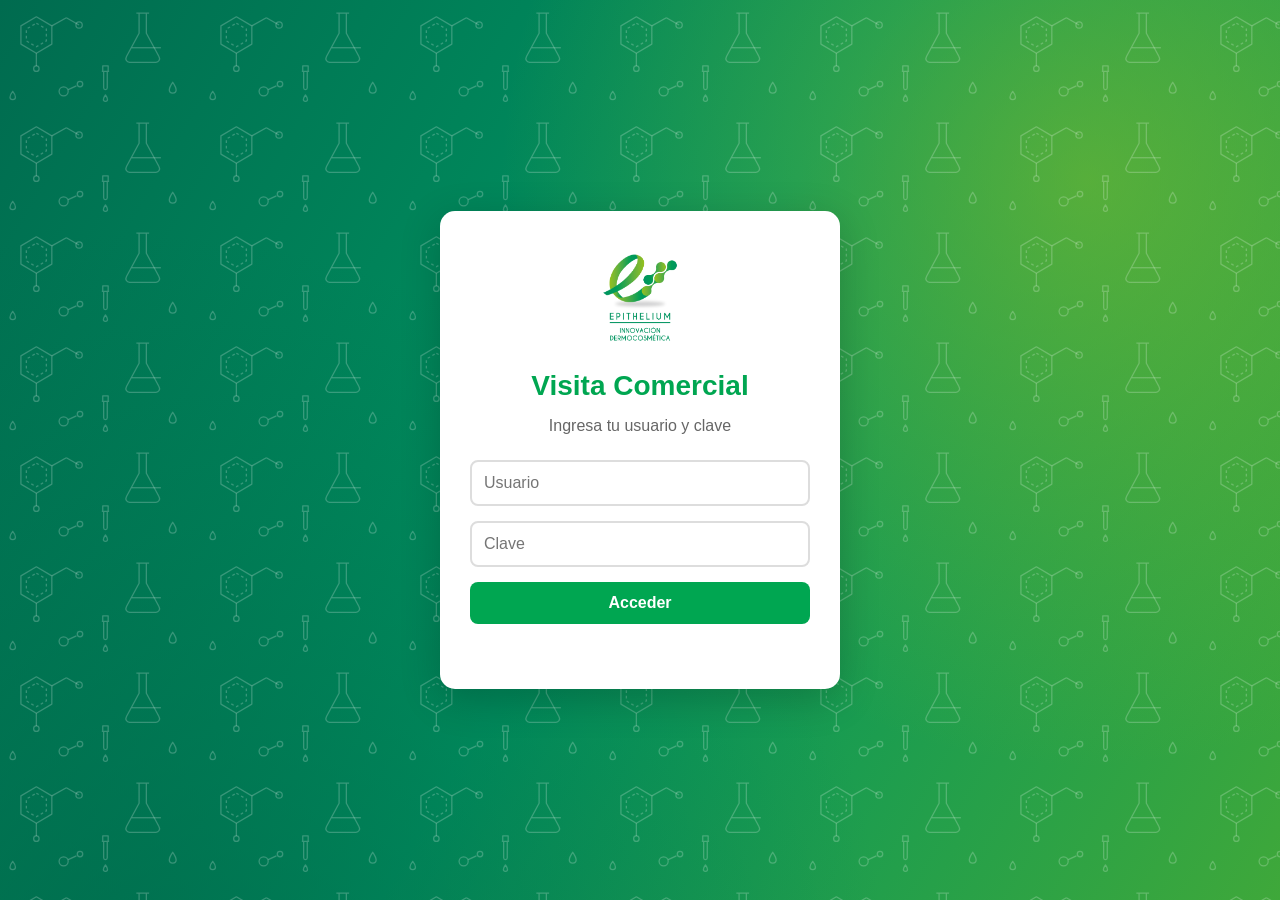
<file: index.html>
<!DOCTYPE html>
<html lang="es">
<head>
    <meta charset="UTF-8">
    <meta name="viewport" content="width=device-width, initial-scale=1.0">
    <meta name="color-scheme" content="only light">
    <meta name="theme-color" content="#006b4f">
    <title>Visita Comercial</title>
    <script>
        // MODO PRUEBA (dirección con ?prueba): trabaja con los datos reales pero NO guarda nada en el servidor, y lo que se haga
        // en este teléfono queda aparte de los datos reales (otro espacio de almacenamiento).
        (function () {
            if (!/[?&]prueba(=|&|$)/.test(location.search)) return;
            window.MODO_PRUEBA = true;
            const real = window.localStorage, P = 'prueba_', propias = () => Object.keys(real).filter(k => k.indexOf(P) === 0);
            const aparte = { getItem: k => real.getItem(P + k), setItem: (k, v) => real.setItem(P + k, String(v)), removeItem: k => real.removeItem(P + k),
                clear: () => propias().forEach(k => real.removeItem(k)), key: i => (propias()[i] || '').slice(P.length) || null, get length() { return propias().length; } };
            try { Object.defineProperty(window, 'localStorage', { value: aparte, configurable: true }); if (window.localStorage !== aparte) throw 0; }
            catch (e) {   // navegadores que no dejan reemplazar localStorage: se desvían sus métodos
                const sp = Storage.prototype, g = sp.getItem, s = sp.setItem, r = sp.removeItem;
                sp.getItem = function (k) { return this === real ? g.call(this, P + k) : g.call(this, k); };
                sp.setItem = function (k, v) { return this === real ? s.call(this, P + k, v) : s.call(this, k, v); };
                sp.removeItem = function (k) { return this === real ? r.call(this, P + k) : r.call(this, k); };
            }
            document.title = 'PRUEBA · Visita Comercial';
            document.addEventListener('DOMContentLoaded', () => {
                document.body.insertAdjacentHTML('afterbegin', '<div class="banner-prueba">🧪 MODO PRUEBA · datos reales · nada de lo que hagas queda guardado</div><div class="sello-prueba">PRUEBA</div>');
            });
        })();
    </script>
    <link rel="stylesheet" href="styles.css?v=202611272132">
    <link rel="stylesheet" href="visitas.css?v=202611272132">

    <!-- Ícono y ajustes para instalar la app en la pantalla de inicio -->
    <link rel="manifest" href="manifest.json">
    <link rel="icon" type="image/png" sizes="32x32" href="icons/favicon-32.png">
    <link rel="icon" type="image/png" sizes="16x16" href="icons/favicon-16.png">
    <link rel="apple-touch-icon" href="icons/apple-touch-icon.png">
    <meta name="mobile-web-app-capable" content="yes">
    <meta name="apple-mobile-web-app-capable" content="yes">
    <meta name="apple-mobile-web-app-status-bar-style" content="black-translucent">
    <meta name="apple-mobile-web-app-title" content="Visita Comercial">
</head>
<body>
    <div id="app">
        <!-- LOGIN -->
        <div id="loginScreen" class="screen active">
            <div class="login-container">
                <div class="logo-login">
                    <img src="logo.png" alt="Epithelium Logo">
                </div>
                <h1>Visita Comercial</h1>
                <p>Ingresa tu usuario y clave</p>
                <input type="text" id="accessUser" placeholder="Usuario" maxlength="40" autocapitalize="none" autocomplete="username" onkeydown="if(event.key==='Enter')ingresar()">
                <input type="password" id="accessCode" placeholder="Clave" maxlength="30" autocomplete="current-password" onkeydown="if(event.key==='Enter')ingresar()">
                <button onclick="ingresar()">Acceder</button>
                <p id="errorMsg" class="error"></p>
            </div>
        </div>

        <!-- INICIO -->
        <div id="homeScreen" class="screen app-screen">
            <div class="header">
                <div class="header-logo">
                    <img src="logo-blanco.png" alt="Epithelium" class="header-logo-img">
                    <h1>Visita Comercial</h1>
                </div>
                <button class="logout-btn" onclick="cerrarSesion()">Salir</button>
            </div>

            <div class="home-menu">
                <p class="home-intro" id="homeIntro"></p>
                <button class="home-btn home-btn-plan" onclick="abrirAgenda()">
                    <svg viewBox="0 0 48 48" aria-hidden="true"><rect x="7" y="10" width="34" height="31" rx="3"/><path d="M7 19h34M16 6v8M32 6v8"/><path d="M16 28l4 4 8-8"/></svg>
                    <span class="home-btn-text"><strong>Plan de Trabajo</strong><small id="homeAgendaTxt">Programa y registra tus visitas del día</small></span>
                </button>
                <button class="home-btn home-btn-visiplan" onclick="abrirVisiplan()">
                    <svg viewBox="0 0 48 48" aria-hidden="true"><rect x="6" y="9" width="36" height="32" rx="3"/><path d="M6 18h36M15 5v8M33 5v8M18 18v23M30 18v23M6 29.5h36"/><path d="M21.5 22.5l5 5M26.5 22.5l-5 5"/></svg>
                    <span class="home-btn-text"><strong>Visiplan del mes</strong><small id="homeVisiplanTxt">Marca con X qué días visitas a cada cliente</small></span>
                </button>
                <button class="home-btn home-btn-panel para-mer" id="btnPanel" onclick="abrirPanel()" style="display:none">
                    <svg viewBox="0 0 48 48" aria-hidden="true"><path d="M7 41h34"/><rect x="10" y="24" width="7" height="13" rx="1.5"/><rect x="21" y="14" width="7" height="23" rx="1.5"/><rect x="32" y="19" width="7" height="18" rx="1.5"/></svg>
                    <span class="home-btn-text"><strong>Panel del equipo</strong><small>Cumplimiento de visitas y actividades por vendedor</small></span>
                </button>
                <button class="home-btn home-btn-panel" id="btnPanelZona" onclick="abrirPanel()" style="display:none">
                    <svg viewBox="0 0 48 48" aria-hidden="true"><path d="M7 41h34"/><rect x="10" y="24" width="7" height="13" rx="1.5"/><rect x="21" y="14" width="7" height="23" rx="1.5"/><rect x="32" y="6" width="7" height="31" rx="1.5"/></svg>
                    <span class="home-btn-text"><strong>Panel Zona</strong><small>Cumplimiento de visitas, actividades y cuota de tu zona</small></span>
                </button>
                <button class="home-btn home-btn-act para-mer" onclick="abrirActividades()">
                    <svg viewBox="0 0 48 48" aria-hidden="true"><path d="M17 12h22M17 24h22M17 36h22"/><path d="M6 11l3 3 5-5M6 23l3 3 5-5"/><rect x="6" y="33" width="7" height="7" rx="1.5"/></svg>
                    <span class="home-btn-text"><strong>Actividades-Circulares</strong><small id="homeActTxt">Circulares vigentes y tareas del mes</small></span>
                </button>
                <button class="home-btn home-btn-maestra para-log para-mer" onclick="abrirMaestra()">
                    <svg viewBox="0 0 48 48" aria-hidden="true"><rect x="8" y="6" width="32" height="36" rx="3"/><circle cx="24" cy="18" r="5"/><path d="M15 32c1.5-5 5-7 9-7s7.5 2 9 7"/><path d="M15 37h18"/></svg>
                    <span class="home-btn-text"><strong>Maestro Contactos</strong><small id="maestraTxt">Clientes y médicos de tu zona</small></span>
                </button>
                <a class="home-btn home-btn-vade para-log para-mer" href="https://epitheliumsa.github.io/vademecum-epithelium/" target="_blank" rel="noopener" onclick="abrirVademecum(event)">
                    <svg viewBox="0 0 48 48" aria-hidden="true"><path d="M16 6h16v6H16zM13 12h22a3 3 0 0 1 3 3v24a3 3 0 0 1-3 3H13a3 3 0 0 1-3-3V15a3 3 0 0 1 3-3z"/><path d="M10 22h28M10 34h28"/><path d="M24 25.5c-2 2.6-2 4.5 0 4.5s2-1.9 0-4.5z"/></svg>
                    <span class="home-btn-text"><strong>Vademécum Epithelium</strong><small>Productos, materias primas y portafolios de clientes</small></span>
                </a>
                <a class="home-btn home-btn-coti para-log para-mer" href="https://epitheliumsa.github.io/ruta-comercial/cotizador/" target="_blank" rel="noopener" onclick="return abrirCotizador(event)">
                    <svg viewBox="0 0 48 48" aria-hidden="true"><rect x="10" y="5" width="28" height="38" rx="3"/><rect x="15" y="10" width="18" height="8" rx="1.5"/><path d="M16 25h3M23 25h3M30 25h2M16 31h3M23 31h3M30 31h2M16 37h3M23 37h3M30 37h2"/></svg>
                    <span class="home-btn-text"><strong>Cotizador Epithelium <span class="en-pruebas">- en pruebas</span></strong><small>Precio de fórmulas magistrales, PVSP y línea para Odoo</small></span>
                </a>
                <button class="home-btn home-btn-proy" onclick="Object.assign(filtroLeads, { busca: '', vendedor: '', estado: 'activas', tipo: '' }); abrirProyectos()">
                    <svg viewBox="0 0 48 48" aria-hidden="true"><circle cx="20" cy="16" r="7"/><path d="M7 40v-2a12 12 0 0 1 12-12h2a12 12 0 0 1 8 3"/><path d="M36 28v12M30 34h12"/></svg>
                    <span class="home-btn-text"><strong>Leads</strong><small id="proyectosTxt">Contactos nuevos y su seguimiento</small></span>
                </button>
                <button class="home-btn home-btn-log para-log" id="btnLogistica" onclick="abrirLogistica()" style="display:none">
                    <svg viewBox="0 0 48 48" aria-hidden="true"><path d="M4 12h26v22H4zM30 20h9l5 6v8H30z"/><circle cx="13" cy="36" r="4"/><circle cx="36" cy="36" r="4"/></svg>
                    <span class="home-btn-text"><strong>Logística</strong><small id="homeLogTxt">Programa la ruta y reporta entregas, envíos y recolecciones</small></span>
                </button>
                <button class="home-btn home-btn-crea" id="btnCreacion" onclick="abrirProyectos('solicitud')" style="display:none">
                    <svg viewBox="0 0 48 48" aria-hidden="true"><path d="M12 6h17l9 9v27H12z"/><path d="M29 6v9h9"/><path d="M19 29l4 4 8-9"/></svg>
                    <span class="home-btn-text"><strong>Solicitudes de creación</strong><small id="creacionTxt"></small></span>
                </button>
                <button class="home-btn home-btn-sol" id="btnSolicitudes" onclick="abrirSolicitudes()" style="display:none">
                    <svg viewBox="0 0 48 48" aria-hidden="true"><path d="M10 14h28M19 14V9h10v5M14 14l2 26h16l2-26"/><path d="M21 21v12M27 21v12"/></svg>
                    <span class="home-btn-text"><strong>Solicitudes de eliminación y corrección</strong><small id="solicitudesTxt"></small></span>
                </button>
                <button class="home-btn home-btn-desc" onclick="abrirDescarga()">
                    <svg viewBox="0 0 48 48" aria-hidden="true"><path d="M12 6h17l9 9v27H12z"/><path d="M29 6v9h9"/><path d="M25 21v13M19.5 28.5L25 34l5.5-5.5"/></svg>
                    <span class="home-btn-text"><strong>Descargar informe <span class="en-pruebas">- en pruebas</span></strong><small>Excel con visitas y actividades del mes</small></span>
                </button>
                <button class="home-btn home-btn-doc para-log" id="btnConsultaDoc" onclick="abrirConsultaDoc()">
                    <svg viewBox="0 0 48 48" aria-hidden="true"><circle cx="21" cy="21" r="11"/><path d="M29.5 29.5L40 40"/><path d="M16 21h10M16 25h6"/></svg>
                    <span class="home-btn-text"><strong>Consultar documento</strong><small>Pedido, factura, PQR/OUT, REA/OUT, devolución, aforo: busca por número (factura de 5 cifras; los demás, 6)</small></span>
                </button>
                <button class="home-btn home-btn-bases" id="btnBases" onclick="abrirBases()" style="display:none">
                    <svg viewBox="0 0 48 48" aria-hidden="true"><ellipse cx="24" cy="12" rx="14" ry="6"/><path d="M10 12v12c0 3.3 6.3 6 14 6s14-2.7 14-6V12"/><path d="M10 24v12c0 3.3 6.3 6 14 6s14-2.7 14-6V24"/></svg>
                    <span class="home-btn-text"><strong>Bases de datos</strong><small>Sube las maestras: contactos, productos, direcciones y proveedores</small></span>
                </button>
                                <button class="btn-avisos" id="btnAvisos" onclick="activarAvisos()" hidden>Activar avisos en este celular</button>
                <p class="estado-sync" id="estadoSync"></p>
                <p class="version-app">Versión 27/11/2026 21:32</p>
            </div>
        </div>

        <!-- AGENDA -->
        <div id="agendaScreen" class="screen app-screen tema-teal">
            <div class="header">
                <div class="header-logo">
                    <img src="logo-blanco.png" alt="Epithelium" class="header-logo-img">
                    <h1>Plan de Trabajo</h1>
                </div>
                <button class="logout-btn" onclick="irInicio()">&larr; Inicio</button>
            </div>

            <div class="filters filtros-rc">
                <div id="agVendedores" class="vp-vends solo-jefe" aria-label="Vendedores"></div>
                <div class="nav-fecha">
                    <button class="btn-nav" onclick="moverDia(-1)" aria-label="Día anterior">&lsaquo;</button>
                    <div class="nav-titulo"><strong id="agFechaTxt"></strong><small id="agFechaSub"></small></div>
                    <button class="btn-nav" onclick="moverDia(1)" aria-label="Día siguiente">&rsaquo;</button>
                </div>
                <div class="semana" id="agSemana"></div>
                <div class="fila-botones">
                    <button class="btn-nuevo" onclick="irHoy()">Hoy</button>
                    <input type="date" id="agFechaPick" onchange="elegirFecha(this.value)" aria-label="Elegir fecha">
                    <input type="search" id="agBuscar" class="ag-buscar-in" placeholder="Buscar cliente en este día..." aria-label="Buscar cliente" oninput="agenda.busca=this.value; pintarAgenda()">
                    <button class="btn-nuevo" onclick="abrirCalendario()" aria-label="Ver el mes">Mes</button>
                    <button class="btn-nuevo active btn-programar" onclick="abrirProgramar()">+ Programar</button>
                </div>
            </div>

            <p class="aviso-festivo" id="agFestivo" hidden></p>
            <p class="aviso-zona" id="agAvisoZona" hidden>Zona por asignar: todavía no hay contactos de la Maestra para este vendedor. Programa sus visitas marcando "Contacto nuevo".</p>
            <div id="agAnillo"></div>
            <div class="resumen-dia" id="agResumen"></div>
            <div class="ag-novedades" id="agNovedades" hidden></div>
            <div id="agLista" class="resultados"></div>
        </div>

        <!-- LOGÍSTICA: plan de trabajo de mensajería -->
        <div id="logScreen" class="screen app-screen tema-naranja">
            <div class="header">
                <div class="header-logo">
                    <img src="logo-blanco.png" alt="Epithelium" class="header-logo-img">
                    <h1 id="logTitulo">Logística</h1>
                </div>
                <button class="logout-btn" onclick="irInicio()">&larr; Inicio</button>
            </div>

            <div class="filters filtros-rc">
                <div id="logMensajeros" class="vp-vends" aria-label="Mensajeros" hidden></div>
                <div class="nav-fecha">
                    <button class="btn-nav" onclick="logMover(-1)" aria-label="Día anterior">&lsaquo;</button>
                    <div class="nav-titulo"><strong id="logFechaTxt"></strong></div>
                    <button class="btn-nav" onclick="logMover(1)" aria-label="Día siguiente">&rsaquo;</button>
                </div>
                <div class="semana" id="logSemana"></div>
                <div class="fila-botones">
                    <button class="btn-nuevo" onclick="logElegir(hoy())">Hoy</button>
                    <input type="date" id="logFechaPick" onchange="logElegir(this.value)" aria-label="Elegir fecha">
                    <input type="search" id="logBuscar" class="ag-buscar-in" placeholder="Buscar cliente o número de factura..." aria-label="Buscar" oninput="logi.busca=this.value; pintarLog()">
                    <button class="btn-nuevo" id="logDescargar" onclick="abrirLogInforme()" hidden>⬇ Excel</button>
                    <button class="btn-nuevo active btn-programar" id="logProgramar" onclick="abrirLogForm()">+ Programar</button>
                </div>
            </div>
            <div id="logAnillo"></div>
            <div id="logGrafico"></div>
            <div class="resumen-dia" id="logResumen"></div>
            <div id="logLista" class="resultados"></div>
        </div>

        <!-- ACTIVIDADES DEL MES -->
        <div id="actScreen" class="screen app-screen tema-azul">
            <div class="header">
                <div class="header-logo">
                    <img src="logo-blanco.png" alt="Epithelium" class="header-logo-img">
                    <h1>Actividades-Circulares</h1>
                </div>
                <button class="logout-btn" onclick="irInicio()">&larr; Inicio</button>
            </div>

            <div class="filters filtros-rc">
                <div class="act-vistas" role="tablist">
                    <button type="button" data-v="circulares" class="activo" onclick="verActividades('circulares')">Circulares</button>
                    <button type="button" data-v="tareas" onclick="verActividades('tareas')">Tareas del mes</button>
                </div>
                <div id="actCircCtrl" class="circ-ctrl">
                    <div class="vp-vends" id="circFiltro"></div>
                    <input type="search" id="circBuscar" class="ag-buscar-in" placeholder="Buscar circular, producto o cliente..." aria-label="Buscar circular" oninput="circulares.busca=this.value; pintarCirculares()">
                    <select id="circOrden" class="ag-orden" aria-label="Ordenar circulares" onchange="circulares.orden=this.value; pintarCirculares()">
                        <option value="circular">Ordenar: circular</option>
                        <option value="ini">Ordenar: fecha de inicio</option>
                        <option value="fin">Ordenar: fecha final</option>
                    </select>
                    <select id="circSentido" class="ag-orden" aria-label="Sentido del orden de las circulares" onchange="circulares.sentido=this.value; pintarCirculares()">
                        <option value="">Sentido: automático</option>
                        <option value="asc">De menor a mayor</option>
                        <option value="desc">De mayor a menor</option>
                    </select>
                    <div class="mc-multis circ-multis" id="circMultis"></div>
                </div>
                <div id="actTareasCtrl" hidden>
                <select id="actVendedor" class="solo-jefe" onchange="pintarActividades()"></select>
                <div class="nav-fecha">
                    <button class="btn-nav" onclick="moverMesAct(-1)" aria-label="Mes anterior">&lsaquo;</button>
                    <div class="nav-titulo"><strong id="actMesTxt"></strong><small id="actMesSub"></small></div>
                    <button class="btn-nav" onclick="moverMesAct(1)" aria-label="Mes siguiente">&rsaquo;</button>
                </div>
                <div class="progreso"><span class="barra"><i id="actBarra"></i></span><b id="actPct"></b></div>
                <div class="fila-botones">
                    <button class="btn-nuevo active" onclick="abrirActividad()">+ Nueva actividad</button>
                </div>
                </div>
            </div>

            <div id="actLista" class="resultados"></div>
        </div>

        <!-- VISIPLAN -->
        <div id="visiplanScreen" class="screen app-screen tema-teal">
            <div class="header">
                <div class="header-logo">
                    <img src="logo-blanco.png" alt="Epithelium" class="header-logo-img">
                    <h1>Visiplan del mes</h1>
                </div>
                <button class="logout-btn" onclick="irInicio()">&larr; Inicio</button>
            </div>
            <div class="filters filtros-rc vp-banner">
                <div class="vp-banner-izq">
                    <div class="vp-vends" id="vpVendedores" role="group" aria-label="Vendedores"></div>
                    <div class="nav-fecha">
                        <button class="btn-nav" onclick="moverMesPlan(-1)" aria-label="Mes anterior">&lsaquo;</button>
                        <div class="nav-titulo"><strong id="vpMesTxt"></strong><small id="vpMesSub"></small></div>
                        <button class="btn-nav" onclick="moverMesPlan(1)" aria-label="Mes siguiente">&rsaquo;</button>
                    </div>
                    <div class="vp-periodo" id="vpPeriodo" role="group" aria-label="Periodo">
                        <button data-p="hoy" onclick="periodoPlan('hoy')">Hoy</button>
                        <button data-p="semana" onclick="periodoPlan('semana')">Semana</button>
                        <button data-p="mes" class="activo" onclick="periodoPlan('mes')">Mes</button>
                        <label class="vp-cal" title="Ir a un día">
                            <svg viewBox="0 0 24 24" aria-hidden="true"><rect x="3" y="5" width="18" height="16" rx="2"/><path d="M3 10h18M8 3v4M16 3v4"/></svg>
                            <input type="date" id="vpFechaPick" aria-label="Ir a un día" onchange="verDiaPlan(this.value)">
                        </label>
                    </div>
                    <div class="vp-filtros">
                        <input id="vpBusca" placeholder="Buscar cliente..." autocomplete="off" oninput="visiplan.busca=this.value; pintarVisiplan()">
                        <div class="mc-multis" id="vpMultis"></div>
                    </div>
                </div>
                <div class="vp-lado">
                    <div class="vp-conv" aria-label="Convenciones">
                        <strong>Convenciones</strong>
                        <span><i class="vp-muestra plan"></i> Programada (Obj)</span>
                        <span><i class="vp-muestra real"></i> Visita real · efectiva</span>
                        <span><i class="vp-muestra prox"></i> Reprogramada · pasa a verde al visitarla</span>
                        <span><i class="vp-muestra planeacion"></i> Día de Planeación Mes</span>
                        <span><i class="vp-muestra fest"></i> Festivo / domingo</span><span><i class="vp-muestra sab"></i> Sábado</span><span><i class="vp-muestra cumple"></i> Cumpleaños del vendedor</span>
                    </div>
                    <button class="btn-secundario vp-excel" onclick="descargarVisiplan(this)">⬇ Descargar Excel</button>
                </div>
            </div>
            <div class="vp-barra">
                <div class="vp-kpis" id="vpKpis"></div>
                <div class="resumen-dia" id="vpResumen"></div>
                <p class="ayuda vp-ayuda">Toca una casilla <b>P</b> para poner o quitar la X (se guarda sola). La <b>R</b> se marca sola al reportar la visita. Toca un cliente para ver su historial. Toca un indicador para filtrar.</p>
            </div>
            <div class="vp-envoltura"><table class="vp-tabla" id="vpTabla" onclick="const c=event.target.closest('.vp-x'); if(c) return marcarPlan(c); const at=event.target.closest('tbody [data-ateneo]'); if(at) return verAteneo(at.dataset.ateneo); const cl=event.target.closest('tbody [data-cliente]'); if(cl) verCliente(cl.dataset.cliente, cl.dataset.v)"></table></div>
        </div>

        <!-- MAESTRA CLIENTES -->
        <div id="basesScreen" class="screen app-screen tema-teal">
            <div class="header">
                <div class="header-logo">
                    <img src="logo-blanco.png" alt="Epithelium" class="header-logo-img">
                    <h1>Bases de datos</h1>
                </div>
                <button class="logout-btn" onclick="irInicio()">&larr; Inicio</button>
            </div>
            <div class="bases-cuerpo">
                <p class="ayuda">Aquí subes las maestras. Al subirlas reemplazan a las anteriores y todos los usuarios las ven al actualizar la app. Esta pantalla es solo tuya.</p>
                <div id="basesLista"></div>
                <p class="ayuda">Portafolios por cliente, circulares y matrices de objetivos siguen actualizándose desde el repositorio: necesitan el Vademécum.</p>
            </div>
        </div>

        <div id="maestraScreen" class="screen app-screen tema-teal">
            <div class="header">
                <div class="header-logo">
                    <img src="logo-blanco.png" alt="Epithelium" class="header-logo-img">
                    <h1>Maestro Contactos</h1>
                </div>
                <button class="logout-btn" onclick="irInicio()">&larr; Inicio</button>
            </div>
            <div class="filters filtros-rc mc-cab">
                <button type="button" class="mc-periodo-btn" onclick="abrirPeriodoMaestra()" title="Periodo de las visitas: día, mes, trimestre, semestre o año"><svg viewBox="0 0 24 24" aria-hidden="true"><rect x="3" y="5" width="18" height="16" rx="2"/><path d="M3 10h18M8 3v4M16 3v4"/></svg><span id="mcPeriodoTxt"></span></button>
                <div class="vp-vends" id="mcZonas" role="group" aria-label="Zona y vendedor"></div>
                <div class="mc-filtros">
                    <input id="mcBusca" placeholder="Buscar contacto..." autocomplete="off" oninput="maestra.busca=this.value; pintarMaestra()">
<div class="mc-tipos" id="mcTipos"></div>
<div class="mc-multis" id="mcFiltrosMulti"></div>
                </div>
            </div>
            <p class="ayuda mc-ayuda" id="mcResumen"></p>
            <section class="mc-grafica" aria-label="Composición de clientes">
                <div class="mc-grafica-cab"><h2 id="mcTituloComp">Composición de clientes</h2><div class="mc-dims" id="mcDims" role="group" aria-label="Agrupar por"></div></div>
                <div id="mcBarras" class="mc-barras"></div>
                <p class="mc-grafica-nota">Toca una o varias barras para filtrar la lista; tócala otra vez para quitar el filtro.</p>
                <p class="mc-grafica-nota" id="mcNotaPct" hidden>Dos porcentajes: el primero es sobre los contactos; el segundo (en gris) es sobre el total de las barras, porque un contacto puede ser médico y cliente a la vez.</p>
                <p class="mc-leyenda"><span><i style="background:#2563eb"></i>Solo cliente</span><span><i style="background:#db2777"></i>Solo médico (22)</span><span><i style="background:repeating-linear-gradient(135deg, #2563eb 0 3px, #db2777 3px 6px)"></i>Médico y cliente (20-21)</span><span><i style="background:#ca8a04"></i>Punto de Venta</span><span><i style="background:#0891b2"></i>Lead</span>
                    <span id="mcLeyProv" hidden><i style="background:#7c3aed"></i>Proveedor</span>
                    <span class="sep">Final de la barra de la tarjeta:</span><span><i style="background:#16a34a"></i>Facturable</span><span><i style="background:#dc2626"></i>No facturable</span></p>
            </section>
            <div id="mcLista" class="mc-lista"></div>
        </div>

        <!-- PANEL DEL EQUIPO -->
        <div id="panelScreen" class="screen app-screen tema-violeta">
            <div class="header">
                <div class="header-logo">
                    <img src="logo-blanco.png" alt="Epithelium" class="header-logo-img">
                    <h1>Panel del equipo</h1>
                </div>
                <button class="logout-btn" onclick="irInicio()">&larr; Inicio</button>
            </div>

            <div class="filters filtros-rc">
                <div class="periodo-tabs panel-periodo-tabs" id="panTabs" role="group" aria-label="Periodo"></div>
                <div class="nav-fecha">
                    <button class="btn-nav" onclick="moverPeriodoPanel(-1)" aria-label="Periodo anterior">&lsaquo;</button>
                    <div class="nav-titulo clic" onclick="abrirPeriodoMaestra(periodoPanel.t, true)" title="Elegir periodo"><strong id="panMesTxt"></strong><small id="panMesSub"></small></div>
                    <button class="btn-nav" onclick="moverPeriodoPanel(1)" aria-label="Periodo siguiente">&rsaquo;</button>
                </div>
            </div>

            <div class="filters filtros-panel">
                <label class="fp-campo"><span>Vendedor</span><select id="panVend" onchange="filtrarPanel()" aria-label="Vendedor"></select></label>
                <label class="fp-campo"><span>Tipo de visita</span><select id="panTipo" onchange="filtrarPanel()" aria-label="Tipo de visita"></select></label>
                <label class="fp-campo"><span>Estado</span><select id="panEstado" onchange="filtrarPanel()" aria-label="Estado">
                    <option value="">Todos los estados</option>
                    <option value="visitado">Visita Efectiva / realizadas</option>
                    <option value="no_visitado">Visita No Efectiva / no realizadas</option>
                    <option value="sin">Sin reporte a tiempo</option>
                    <option value="pendiente">Pendientes</option>
                </select></label>
            </div>

            <div class="panel-cuerpo">
                <div class="kpis" id="panKpis"></div>
                <div id="panVentas"></div>
                <div class="panel-bloque">
                    <h2 id="panGrafTit">Visitas por día</h2>
                    <div class="leyenda"><span><i style="background:#0a6647"></i>Visita Efectiva</span><span><i style="background:#f472b6"></i>Visita No Efectiva</span><span><i style="background:#b91c1c"></i>Sin reporte a tiempo</span><span><i style="background:#b9c4bf"></i>Pendientes</span></div>
                    <div class="grafica" id="grafDias"></div>
                </div>
                <div class="panel-dos">
                    <div class="panel-bloque">
                        <h2>Por tipo de visita</h2>
                        <p class="g-sub">Visitas programadas en el periodo</p>
                        <div class="grafica" id="grafTipos"></div>
                    </div>
                    <div class="panel-bloque">
                        <h2>Objetivos de las visitas</h2>
                        <div class="leyenda"><span><i style="background:#0a6647"></i>Cumplidos</span><span><i style="background:#9fd3bd"></i>Programados</span></div>
                        <div class="grafica" id="grafObjetivos"></div>
                    </div>
                </div>
                <div class="panel-bloque">
                    <h2>Indicador del día · <span id="panHoyTxt"></span></h2>
                    <div class="tabla-w"><table id="panHoy"></table></div>
                </div>
                <div class="panel-bloque">
                    <h2>Por vendedor · <span id="panPorVendP">mes</span></h2>
                    <div class="tabla-w"><table id="panTabla"></table></div>
                </div>
                <div class="panel-bloque">
                    <h2>Motivos de no visita</h2>
                    <div id="panMotivos"></div>
                </div>
                <div class="panel-bloque">
                    <h2>Detalle de visitas <small id="panDetTxt"></small></h2>
                    <div class="lista-det" id="panDetalle"></div>
                </div>
            </div>
        </div>

        <!-- MODAL (formularios) -->
        <div id="modal" class="modal">
            <div class="modal-content">
                <span class="close" onclick="cerrarModal()">&times;</span>
                <div id="modalContenido"></div>
            </div>
        </div>
        <!-- PROTECCIÓN DE DATOS: fija en la parte inferior de todas las pantallas (menos el login) -->
        <p id="avisoLegal" class="aviso-legal" hidden><strong>&copy; <span id="anioLegal">2026</span> Epithelium S.A. Todos los derechos reservados.</strong> La presente aplicación, sus contenidos, bases de datos, código fuente y material gráfico son propiedad exclusiva de Epithelium S.A. Queda estrictamente prohibida su reproducción, adaptación, distribución, comercialización, transmisión o divulgación, total o parcial, por cualquier medio, sin la autorización previa, expresa y por escrito de Epithelium S.A. Información confidencial y de uso exclusivo para usuarios autorizados.</p>

        <div id="avisoVersion" class="aviso-version"><span>Hay una versión nueva de la app</span><button onclick="actualizarApp()">Actualizar</button></div>
        <div id="toast" class="toast"></div>
        <div id="dialogo" class="dialogo"></div>
        <div id="tooltip" class="tooltip" role="status"></div>
        <div id="avisoAprob" class="aviso-cita aviso-aprob" role="alert">
            <div><strong id="avisoAprobTit">Aprobaciones por revisar</strong><span id="avisoAprobTxt"></span></div>
            <button onclick="verAprobaciones()">Ver</button>
            <button class="cerrar" onclick="cerrarAvisoAprob()" aria-label="Cerrar aviso">&times;</button>
        </div>
        <div id="avisoCita" class="aviso-cita" role="alert">
            <div><strong>Cita en 15 minutos</strong><span id="avisoCitaTxt"></span></div>
            <button onclick="verCitaAvisada()">Ver</button>
            <button class="cerrar" onclick="cerrarAvisoCita()" aria-label="Cerrar aviso">&times;</button>
        </div>
    </div>

    <script src="ciudades.js?v=202611272132"></script>
    <script src="objetivos.js?v=202611272132"></script>
    <script src="circulares.js?v=202611272132"></script>
    <script src="productos.js?v=202611272132"></script>
    <script src="portafolios.js?v=202611272132"></script>
    <script src="app.js?v=202611272132"></script>
    <script src="logistica.js?v=202611272132"></script>
    <script src="bases.js?v=202611272132"></script>
</body>
</html>
</file>
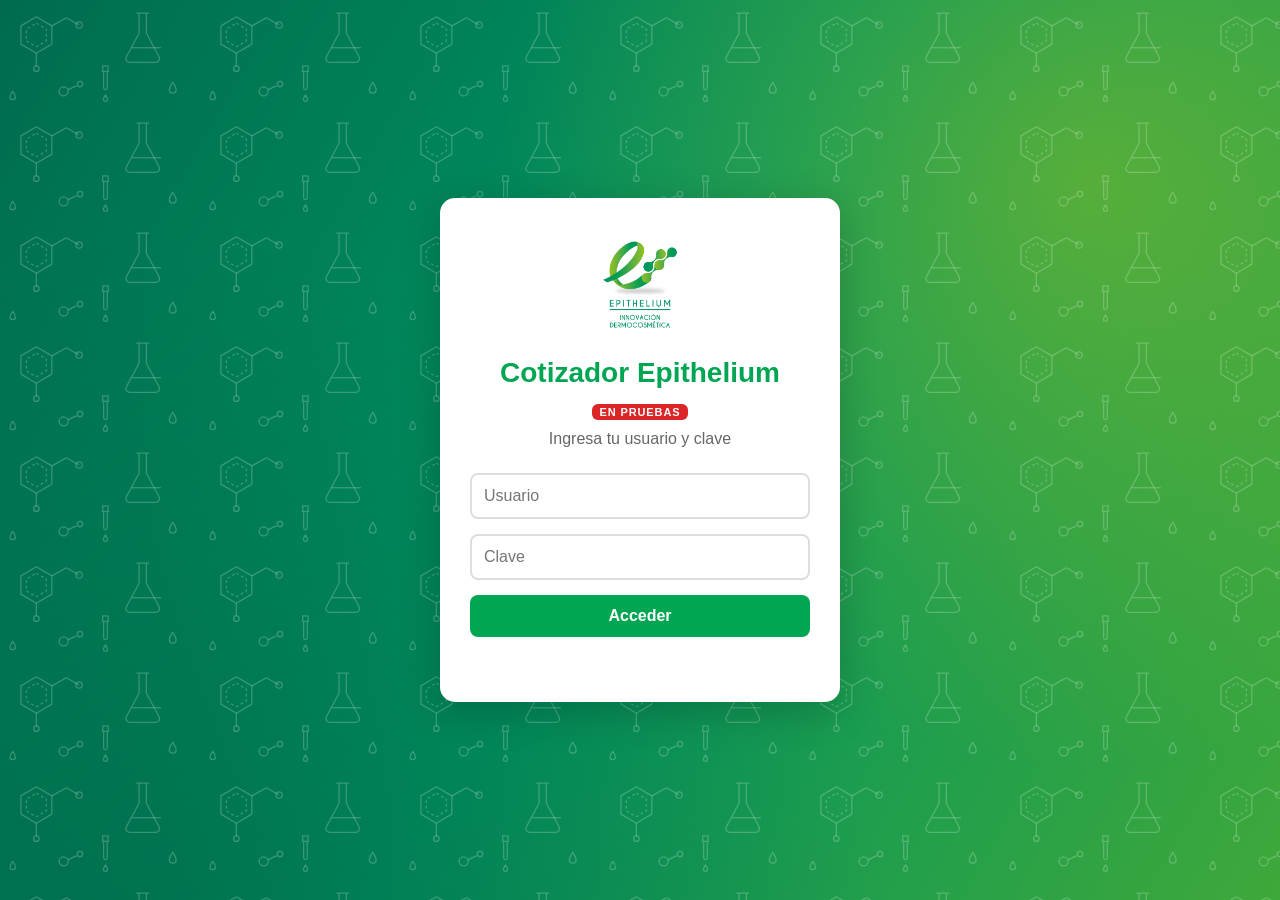
<file: cotizador/index.html>
<!DOCTYPE html>
<html lang="es">
<head>
<meta charset="UTF-8">
<meta name="viewport" content="width=device-width, initial-scale=1.0, viewport-fit=cover">
<title>Cotizador Epithelium</title>
<meta name="description" content="Cotiza fórmulas magistrales con los motores Epithelium y CDFLL: precio de facturación, PVSP y línea lista para Odoo.">
<meta property="og:type" content="website">
<meta property="og:site_name" content="Epithelium S.A.">
<meta property="og:title" content="Cotizador Epithelium">
<meta property="og:description" content="Cotiza fórmulas magistrales con los motores Epithelium y CDFLL: precio de facturación, PVSP y línea lista para Odoo.">
<meta property="og:url" content="https://epitheliumsa.github.io/ruta-comercial/cotizador/">
<meta property="og:image" content="https://epitheliumsa.github.io/ruta-comercial/icons/icon-512.png">
<meta property="og:image:width" content="512">
<meta property="og:image:height" content="512">
<meta property="og:locale" content="es_CO">
<meta name="twitter:card" content="summary">
<meta name="twitter:title" content="Cotizador Epithelium">
<meta name="twitter:description" content="Cotiza fórmulas magistrales con los motores Epithelium y CDFLL: precio de facturación, PVSP y línea lista para Odoo.">
<meta name="twitter:image" content="https://epitheliumsa.github.io/ruta-comercial/icons/icon-512.png">
<meta name="color-scheme" content="only light">
<meta name="theme-color" content="#006b4f">
<link rel="icon" type="image/png" sizes="32x32" href="../icons/favicon-32.png">
<link rel="apple-touch-icon" href="../icons/apple-touch-icon.png">
<meta name="apple-mobile-web-app-title" content="Cotizador">
<meta name="mobile-web-app-capable" content="yes">
<meta name="apple-mobile-web-app-capable" content="yes">
<meta name="apple-mobile-web-app-status-bar-style" content="black-translucent">
<link rel="manifest" href="manifest.json">
<link rel="stylesheet" href="../styles.css?v=202611191232">
<style>
[hidden]{display:none!important}
.en-pruebas-cz{display:inline-block;background:#dc2626;color:#fff!important;font-size:11px!important;font-weight:800;letter-spacing:.08em;padding:2px 8px;border-radius:6px;vertical-align:middle;margin:0 0 10px!important}
.header .en-pruebas-cz{margin:0 0 0 8px!important}
/* Misma identidad de Visita Comercial (tema claro fijo). Layout: fórmula a la izquierda, etiqueta con precio a la derecha; apilado en celular */
:root{ color-scheme: light only;
  --verde:#006b4f; --verde2:#00A651; --verde-suave:#e6f4ec; --tinta:#1f2937; --gris:#5f6b68; --linea:#d9e5df; --blanco:#fff;
  --ok:#0a6647; --ok-suave:#e3f3ea; --mal:#b42318; --mal-suave:#fce8e6; --aviso:#9a5b00; --aviso-suave:#fdf2dd;
  --papel:#fffdf6; --papel-linea:#e7dfc7; }
body{background:#f5f5f5;color:var(--tinta)}
.cz{width:100%;max-width:1180px;margin:0 auto;padding-block:18px 40px;padding-left:max(16px,env(safe-area-inset-left,0px));padding-right:max(16px,env(safe-area-inset-right,0px));display:grid;grid-template-columns:minmax(0,1.35fr) minmax(0,1fr);gap:20px;align-items:start}
@media (max-width:860px){.cz{grid-template-columns:minmax(0,1fr)}}
.motor-sel{display:inline-flex;background:rgba(255,255,255,.18);border-radius:999px;padding:3px;gap:2px}
.motor-sel button{border:0;background:transparent;color:#fff;font:700 13px inherit;font-family:inherit;padding:7px 14px;border-radius:999px;cursor:pointer}
.motor-sel button[aria-pressed="true"]{background:#fff;color:var(--verde)}
.tarjeta{background:var(--blanco);border:1px solid var(--linea);border-radius:14px;padding:18px;display:flex;flex-direction:column;gap:18px;min-width:0;box-shadow:0 2px 10px rgba(0,80,50,.06)}
.sec-h{display:flex;align-items:baseline;justify-content:space-between;gap:8px;margin-bottom:10px}
.sec-h h2{font-size:16px;color:var(--verde);margin:0}
.sec-h span{font-size:12px;color:var(--gris)}
.fila{display:grid;gap:12px;grid-template-columns:repeat(auto-fit,minmax(140px,1fr))}
label.campo{display:flex;flex-direction:column;gap:5px;font-size:12px;font-weight:700;color:var(--gris);min-width:0}
.cz input,.cz select{font:500 15px inherit;font-family:inherit;color:var(--tinta)!important;background:#fff!important;border:2px solid #dde5e1;border-radius:9px;padding:9px 10px;width:100%;min-width:0}
.cz input:focus,.cz select:focus,.cz button:focus-visible{outline:none;border-color:var(--verde2);box-shadow:0 0 0 3px rgba(0,166,81,.15)}
.num{font-variant-numeric:tabular-nums;text-align:right}
.acts{display:flex;flex-direction:column;gap:8px}
.act{display:grid;grid-template-columns:minmax(0,1fr) 96px 38px;gap:8px;align-items:start}
.who{position:relative;min-width:0}
.meta{font-size:12px;color:var(--gris);margin-top:4px;display:flex;flex-wrap:wrap;gap:6px;align-items:center}
.cod{font:600 11.5px ui-monospace,Menlo,monospace;background:var(--verde-suave);color:var(--verde);padding:1px 6px;border-radius:4px}
.nota{font-size:12px;color:var(--aviso)}
.pct{position:relative}.pct input{padding-right:26px}.pct::after{content:"%";position:absolute;right:10px;top:11px;color:var(--gris);font-size:14px}
.quitar{width:38px;height:42px;border:2px solid #dde5e1;background:#fff;color:var(--gris);border-radius:9px;cursor:pointer;font-size:18px}
.quitar:hover{color:var(--mal);border-color:var(--mal)}
.sug{position:absolute;z-index:20;left:0;right:0;top:calc(100% + 4px);background:#fff;border:1px solid var(--linea);border-radius:9px;box-shadow:0 10px 30px rgba(0,0,0,.14);max-height:260px;overflow:auto;padding:4px}
.sug button{display:flex;width:100%;justify-content:space-between;gap:10px;text-align:left;border:0;background:transparent;color:var(--tinta);font:500 14px inherit;font-family:inherit;padding:8px 10px;border-radius:6px;cursor:pointer}
.sug button:hover,.sug button.on{background:var(--verde-suave)}
.sug-aviso{padding:8px 10px;font-size:13px;font-weight:600;color:var(--aviso)}
.sug small{color:var(--gris);font-size:12px}
.agregar{align-self:flex-start;margin-top:10px;border:2px dashed var(--verde2);color:var(--verde);background:transparent;font:700 13px inherit;font-family:inherit;padding:8px 14px;border-radius:9px;cursor:pointer}
.agregar:disabled{opacity:.4;cursor:not-allowed}
.checks{display:grid;grid-template-columns:repeat(auto-fit,minmax(200px,1fr));gap:6px}
.chk{display:flex;gap:8px;align-items:flex-start;font-size:13px;padding:7px 10px;border-radius:8px}
.chk b{font:700 11px ui-monospace,Menlo,monospace;padding:1px 5px;border-radius:4px;flex:none;margin-top:2px;color:#fff}
.chk.ok{background:var(--ok-suave)}.chk.ok b{background:var(--ok)}
.chk.mal{background:var(--mal-suave)}.chk.mal b{background:var(--mal)}
.btns{display:flex;flex-wrap:wrap;gap:10px}
.btn-sec{background:#fff;border:2px solid var(--linea);color:var(--tinta);font:700 13px inherit;font-family:inherit;padding:9px 14px;border-radius:9px;cursor:pointer}
.btn-sec:disabled{opacity:.45;cursor:not-allowed}
.btn-pri{background:var(--verde2);color:#fff;border:0;font:700 14px inherit;font-family:inherit;padding:10px 16px;border-radius:9px;cursor:pointer}
.btn-pri:disabled{opacity:.45;cursor:not-allowed}
.lado{position:sticky;top:12px;display:flex;flex-direction:column;gap:12px;min-width:0}
@media (max-width:860px){.lado{position:static}}
.etiqueta{background:var(--papel);border:1px solid var(--papel-linea);border-radius:8px;padding:18px;font-size:13px;position:relative}
.etiqueta::before{content:"";position:absolute;inset:6px;border:1px dashed var(--papel-linea);border-radius:4px;pointer-events:none}
.e-top{display:flex;justify-content:space-between;align-items:center;gap:10px;font-size:11px;letter-spacing:.08em;text-transform:uppercase;color:var(--gris);font-weight:700}
.e-top img{height:44px;width:auto}
.etiqueta h3{font-size:20px;margin:12px 0 2px;color:var(--tinta)}
.e-pac{color:var(--gris);min-height:1.2em}
.rx{list-style:none;margin:12px 0;padding:10px 0;border-block:1px solid var(--papel-linea);display:flex;flex-direction:column;gap:4px;font:12.5px ui-monospace,Menlo,monospace}
.rx li{display:flex;justify-content:space-between;gap:12px}.rx li span:first-child{min-width:0;overflow-wrap:anywhere}
.rx .vacio{color:var(--gris);font-family:inherit}
.precio .k{font-size:11px;letter-spacing:.08em;text-transform:uppercase;color:var(--gris);font-weight:700}
.precio .v{display:block;font-size:36px;font-weight:800;color:var(--verde);font-variant-numeric:tabular-nums;letter-spacing:-.01em;line-height:1.15}
.kv{display:grid;grid-template-columns:1fr auto;gap:5px 12px;margin:10px 0 0}
.kv dt{color:var(--gris)}.kv dd{margin:0;font-weight:700;font-variant-numeric:tabular-nums;text-align:right}
.kv .fuerte{font-size:15px;color:var(--tinta)}
.pill{display:inline-block;font:800 11px ui-monospace,Menlo,monospace;padding:2px 8px;border-radius:999px}
.pill.ok{background:var(--ok-suave);color:var(--ok)}.pill.mal{background:var(--mal-suave);color:var(--mal)}
.aviso{font-size:13px;padding:10px 12px;border-radius:9px;background:var(--aviso-suave)}
.aviso b{color:var(--aviso)}
.toast-cz{font-size:12px;color:var(--ok);min-height:1em}
.linea-odoo{font:11.5px ui-monospace,Menlo,monospace;background:#fff;border:1px solid var(--linea);border-radius:8px;padding:8px;overflow-x:auto;white-space:pre}
.cab-der{display:flex;flex-wrap:wrap;align-items:center;justify-content:flex-end;gap:8px 12px}
.cz-user{font-size:13px;font-weight:600;opacity:.92}
@media (max-width:600px){.cz-user{display:none}.header{flex-wrap:wrap}.cab-der{width:100%;justify-content:space-between}}
.instalar{display:none;margin-top:10px;background:#fff;color:var(--verde);border:2px solid var(--verde2)!important}
.instalar.si{display:block}
.ayuda-ios{font-size:12px;color:#666;margin-top:10px}
.carga{grid-column:1/-1;text-align:center;color:var(--gris);padding:40px 0}
.admin-motor{display:flex;flex-wrap:wrap;gap:8px;align-items:center;margin-top:8px}
.auditoria{margin-top:14px;border:1px solid #d9e5df;border-radius:14px;padding:14px;background:#fff}
.aud-cab{display:flex;justify-content:space-between;align-items:center;gap:8px}.aud-cab h2{margin:0;font-size:18px;color:var(--verde)}
.aud-motor{margin:10px 0;padding:10px 12px;border-radius:10px;background:#f1f8f5;font-size:14px;line-height:1.5}
.aud-acc,.aud-filtros{display:flex;flex-wrap:wrap;gap:8px;margin:8px 0}.aud-filtros input,.aud-filtros select{padding:8px 10px;border:1px solid #cfe0d8;border-radius:10px;font:inherit}
.aud-n{font-size:13px;color:#5f6b68;margin:4px 0}.aud-tabla{overflow:auto;max-height:60vh}
.aud-tabla table{border-collapse:collapse;width:100%;font-size:13px}.aud-tabla th{position:sticky;top:0;background:#e8f1ed;text-align:left;padding:6px 8px}
.aud-tabla td{padding:6px 8px;border-top:1px solid #e6eeea;vertical-align:top}.aud-tabla td.num{text-align:right;white-space:nowrap}
.e-cotiza{font-size:12px;color:var(--gris);margin-top:2px}
.e-cotiza b{color:var(--tinta)}
.sec-h h2.falta{color:var(--mal)}
.precio .vacio-txt{display:block;color:var(--gris);font-size:13px;margin-top:4px}
.formulas{display:flex;flex-direction:column;gap:16px}
.formula{border:1px solid var(--linea);border-radius:12px;padding:14px;display:flex;flex-direction:column;gap:14px;background:#fbfdfc}
.f-head{display:flex;align-items:center;justify-content:space-between;gap:8px}
.f-head h2{font-size:16px;color:var(--verde);margin:0}
.f-quitar{background:none;border:0;color:var(--mal);font:600 13px inherit;font-family:inherit;cursor:pointer;padding:4px 6px}
.fila-forma{grid-template-columns:minmax(0,1fr) minmax(0,1fr) 92px}
@media (max-width:520px){.fila-forma{grid-template-columns:minmax(0,1fr) minmax(0,1fr)}.fila-forma .campo-cant{grid-column:1/-1;max-width:120px}}
.nueva-formula{margin-top:0!important;width:100%;padding:12px!important}
.solo-lectura{background:#f1f5f3!important;color:#334155!important;cursor:default}
.etiquetas{display:flex;flex-direction:column;gap:12px}
.etiqueta .e-pac-tit{font-size:20px;font-weight:800;margin:12px 0 2px;color:var(--tinta)}
.rx-linea b{font-family:system-ui,-apple-system,"Segoe UI",sans-serif;font-size:15px;font-weight:800}
.rx-linea{margin:12px 0;padding:10px 0;border-block:1px solid var(--papel-linea);font:13px/1.55 ui-monospace,Menlo,monospace;color:var(--tinta);overflow-wrap:anywhere}
.rx-linea.vacio{color:var(--gris);font-family:inherit}
.cotiza-fuera{font-size:13px;color:var(--gris);margin:0}
.cotiza-fuera b{color:var(--tinta)}
.pvs{margin-top:10px;padding:9px 11px;border-radius:9px;background:#f1f7e6;border:1px solid #d6e8b8;display:flex;flex-direction:column;gap:4px}
.pvs-fila{display:flex;justify-content:space-between;gap:12px;font-size:13px;color:#4d7c0f}
.pvs-fila b{font-size:15px;font-variant-numeric:tabular-nums;color:#3f6212}
.cz input.campo-mal,.cz select.campo-mal{border-color:var(--mal)!important;background:#fff5f4!important;box-shadow:0 0 0 3px rgba(180,35,24,.14)}
.tel-sac{color:inherit;text-decoration:none;white-space:nowrap}
.aviso-catalogo{display:block;margin-top:4px;padding:7px 10px;border-radius:8px;background:var(--mal-suave);border:1px solid #f5c2bc;color:var(--mal);font-size:13px;font-weight:600;line-height:1.4}
.aviso-catalogo b{font-size:14px;font-weight:800}
.version-cz{margin:6px 0 0;font-size:12px;color:var(--gris);display:flex;flex-wrap:wrap;align-items:center;gap:6px}
.version-cz .al-dia{color:var(--ok);font-weight:700}.version-cz .nueva{color:var(--mal);font-weight:700}
.btn-act{background:#fff;border:1px solid var(--linea);color:var(--verde);font:700 12px inherit;font-family:inherit;padding:3px 10px;border-radius:7px;cursor:pointer}
.aviso-version-cz{position:fixed;left:12px;right:12px;bottom:calc(16px + env(safe-area-inset-bottom,0px));z-index:2150;max-width:520px;margin:0 auto;display:none;align-items:center;justify-content:space-between;gap:10px;background:#15302a;color:#fff;border-radius:12px;padding:12px 12px 12px 16px;font-size:14px;font-weight:600;box-shadow:0 10px 30px rgba(0,0,0,.3)}
.aviso-version-cz.visible{display:flex}
.aviso-version-cz button{background:#3fa83a;color:#fff;border:0;border-radius:8px;padding:8px 14px;font-family:inherit;font-weight:700;cursor:pointer}
.pie{grid-column:1/-1;font-size:11.5px;color:var(--gris);line-height:1.5}
</style>
</head>
<body>


<div id="app">
  <!-- INGRESO -->
  <div id="loginScreen" class="screen active">
    <div class="login-container">
      <div class="logo-login"><img src="../logo.png" alt="Epithelium Logo"></div>
      <h1>Cotizador Epithelium</h1>
      <p class="en-pruebas-cz">EN PRUEBAS</p>
      <p>Ingresa tu usuario y clave</p>
      <input type="text" id="accessUser" placeholder="Usuario" maxlength="40" autocapitalize="none" autocomplete="username" onkeydown="if(event.key==='Enter')ingresar()">
      <input type="password" id="accessCode" placeholder="Clave" maxlength="30" autocomplete="current-password" onkeydown="if(event.key==='Enter')ingresar()">
      <button type="button" onclick="ingresar()">Acceder</button>
      <p id="errorMsg" class="error"></p>
      <button type="button" class="instalar" id="btnInstalar" onclick="instalarApp()">Instalar en este equipo</button>
      <p class="ayuda-ios" id="ayudaIos" hidden>En iPhone o iPad: toca Compartir y luego «Agregar a inicio».</p>
    </div>
  </div>

  <div id="appScreen" class="screen app-screen">
    <div class="header">
      <div class="header-logo">
        <img src="../logo-blanco.png" alt="Epithelium" class="header-logo-img">
        <h1>Cotizador Epithelium <span class="en-pruebas-cz">EN PRUEBAS</span></h1>
      </div>
      <div class="cab-der">
        <div class="motor-sel" role="group" aria-label="Motor de precios">
          <button type="button" id="m-epi" aria-pressed="true">Epithelium</button>
          <button type="button" id="m-cdfll" aria-pressed="false">CDFLL</button>
        </div>
        <span class="cz-user" id="czUsuario"></span>
        <button type="button" class="logout-btn" onclick="salir()">Salir</button>
      </div>
    </div>

    <div class="cz">
      <form class="tarjeta" id="form" novalidate>
        <section>
          <div class="sec-h"><h2>Paciente y punto de venta</h2><span>Para el nombre en Odoo</span></div>
          <div class="fila">
            <label class="campo">Paciente *<input id="paciente" autocomplete="off" placeholder="Nombre del paciente"></label>
            <label class="campo">PDV<input id="pdv" readonly tabindex="-1" class="solo-lectura"></label>
          </div>
        </section>
        <div id="formulas" class="formulas"></div>
        <button type="button" class="agregar nueva-formula" id="addFormula">+ Nueva fórmula</button>
        <section id="secChecks" hidden>
          <div class="sec-h"><h2 class="falta">Falta completar</h2></div>
          <div class="checks" id="checks"></div>
        </section>
        <div class="btns">
          <button type="button" class="btn-pri" id="btnCotizar">Cotizar</button>
          <button type="button" class="btn-sec" id="reset">Limpiar</button>
        </div>
      </form>

      <aside class="lado">
        <div id="etiquetas" class="etiquetas" aria-live="polite"></div>
        <p class="cotiza-fuera" id="e-cotiza" hidden></p>
        <div id="aviso"></div>
        <div class="btns">
          <button type="button" class="btn-pri" id="copy-odoo" disabled>Copiar línea Odoo</button>
          <button type="button" class="btn-sec" id="btnPdf" disabled>Descargar PDF</button>
        </div>
        <div class="toast-cz" id="toast-cz"></div>
        <div id="linea-box" hidden><div class="linea-odoo" id="linea"></div></div>
      </aside>

      <p class="carga" id="carga" hidden>Cargando el motor de cotización…</p>
      <div class="pie"><p id="pie"></p><p class="version-cz"><span id="versionTxt"></span> · <span id="versionEstado">Revisando…</span> <button type="button" class="btn-act" onclick="actualizarApp()">Actualizar</button></p><div class="admin-motor" id="adminMotor" hidden><button type="button" class="btn-sec" onclick="document.getElementById('motorArchivo').click()">Cargar motor (archivo JSON)</button><input type="file" id="motorArchivo" accept=".json,application/json" hidden onchange="subirMotor(this)"><button type="button" class="btn-sec" id="btnAuditoria" onclick="abrirAuditoria()" hidden>Auditoría</button><span id="adminMsg"></span></div>
      <div class="auditoria" id="auditoria" hidden>
        <div class="aud-cab"><h2>Auditoría del Cotizador</h2><button type="button" class="btn-sec" onclick="cerrarAuditoria()">Cerrar</button></div>
        <div class="aud-motor" id="audMotor">Cargando…</div>
        <div class="aud-acc"><button type="button" class="btn-sec" onclick="descargarMotorJson()">Descargar el motor cargado (JSON)</button><button type="button" class="btn-sec" onclick="descargarAuditoriaExcel()">Descargar cotizaciones (Excel)</button></div>
        <div class="aud-filtros"><input type="search" id="audQ" placeholder="Buscar paciente, usuario o activo…" oninput="pintarAuditoria()"><select id="audEv" onchange="pintarAuditoria()"><option value="">Todo</option><option value="cotizacion">Cotizaciones</option><option value="carga_motor">Cargas del motor</option></select><input type="date" id="audDesde" onchange="pintarAuditoria()" aria-label="Desde"></div>
        <p class="aud-n" id="audN"></p>
        <div class="aud-tabla" id="audTabla"></div>
      </div></div>
    </div>
  </div>
</div>

<script src="lib/jspdf.umd.min.js"></script>
<script src="usuarios.js?v=202611191232" charset="utf-8"></script>
<script>
/* ===== Cotizador Epithelium: ingreso con los mismos usuarios y claves de Visita Comercial =====
   El motor (costos, márgenes) NO está en el repositorio: se trae del servidor de Visita Comercial
   (base privada "motor_cotizador", solo con usuario y clave válidos) y queda guardado en el equipo. */
const API_URL = 'https://script.google.com/macros/s/AKfycbwji7WhPpF2VhCRQETWXNFhF2PTAL8JP8z9SW-stsKdnjbyBa-KVucGCvm6seoTFLfl3Q/exec';
const SESION_KEY = 'cz_sesion', MOTOR_KEY = 'cz_motor';
const $id = id => document.getElementById(id);
let sesion = null, cotizadorListo = false;

async function huellaDe(u, c) { const b = new TextEncoder().encode(`${u.toLowerCase()}:${c.toLowerCase()}`); return [...new Uint8Array(await crypto.subtle.digest('SHA-256', b))].map(x => x.toString(16).padStart(2, '0')).join(''); }
const leer = k => { try { return JSON.parse(localStorage.getItem(k) || 'null'); } catch (e) { return null; } };
const escribir = (k, v) => { try { localStorage.setItem(k, JSON.stringify(v)); } catch (e) {} };
function pantalla(id) { document.querySelectorAll('.screen').forEach(s => s.classList.toggle('active', s.id === id)); }
function cargarScript(src) { return new Promise((ok, mal) => { const s = document.createElement('script'); s.src = src; s.charset = 'utf-8'; s.onload = ok; s.onerror = mal; document.body.appendChild(s); }); }

async function api(cuerpo) {
  const r = await fetch(API_URL, { method: 'POST', headers: { 'Content-Type': 'text/plain;charset=utf-8' }, body: JSON.stringify({ ...cuerpo, usuario: sesion.usuario, clave: sesion.clave }) });
  const d = await r.json().catch(() => { throw new Error('el servidor no respondió bien'); });
  if (!d.ok) throw new Error(d.error || 'Error del servidor');
  return d;
}
// Trae el motor del servidor si hay una versión nueva; sin conexión usa el guardado en el equipo
async function traerMotor() {
  let cache = leer(MOTOR_KEY);
  try {
    const { actualizado } = await api({ accion: 'motorCotizador', soloVersion: true });
    if (actualizado && (!cache || cache.v !== actualizado)) {
      const r = await api({ accion: 'motorCotizador' });
      if (r.contenido) { cache = { v: r.actualizado || actualizado, d: JSON.parse(r.contenido) }; escribir(MOTOR_KEY, cache); }
    }
  } catch (e) { console.warn('Sin conexión con el servidor, uso el motor guardado:', e); }
  return cache && cache.d;
}

async function entrar(u, clave) {
  sesion = { ...u, clave };
  escribir(SESION_KEY, { usuario: u.usuario, clave });
  $id('czUsuario').textContent = u.empresa ? u.nombre : '';
  window.CZ_COTIZA = u.empresa ? u.nombre : '';
  window.CZ_PDV = u.nombre;   // PDV: el cliente o, para el personal de Epithelium, el empleado que cotiza
  $id('adminMotor').hidden = !u.admin;
  $id('btnAuditoria').hidden = !u.auditor;   // la auditoría es solo del administrador principal
  pantalla('appScreen');
  document.querySelectorAll('#form, .lado').forEach(e => e.hidden = true);
  $id('carga').hidden = false; $id('carga').textContent = 'Cargando el motor de cotización…';
  const d = await traerMotor();
  if (!d) {
    $id('carga').textContent = u.admin ? 'Todavía no hay motor cargado en el servidor. Súbelo con «Cargar motor» aquí abajo.' : 'Todavía no hay motor cargado. Avísale al administrador.';
    return;
  }
  window.MOTOR = d;
  window.CZ_MOTORES = u.motores || ['EPITHELIUM', 'CDFLL'];   // usuarios propios: solo sus motores
  $id('carga').hidden = true;
  document.querySelectorAll('#form, .lado').forEach(e => e.hidden = false);
  if (!cotizadorListo) { cotizadorListo = true; await cargarScript('cotizador.js?v=202611191232'); }
}

async function ingresar() {
  const usuario = $id('accessUser').value.trim(), clave = $id('accessCode').value.trim(), err = $id('errorMsg');
  if (!usuario || !clave) { err.textContent = 'Ingresa tu usuario y clave'; return; }
  const u = USUARIOS.find(x => x.usuario.toLowerCase() === usuario.toLowerCase());
  if (!u || u.huella !== await huellaDe(usuario, clave)) { err.textContent = 'Usuario o clave incorrectos'; $id('accessCode').value = ''; return; }
  if (!tieneAcceso(u)) { err.textContent = 'El cotizador está en pruebas. Pronto tendrás acceso.'; $id('accessCode').value = ''; return; }
  err.textContent = ''; $id('accessCode').value = '';
  try { localStorage.removeItem('cz_salio'); } catch (e) {}
  entrar(u, clave);
}
function salir() { try { localStorage.removeItem(SESION_KEY); localStorage.removeItem(MOTOR_KEY); localStorage.setItem('cz_salio', '1'); } catch (e) {} location.reload(); }

// Administrador: sube el motor (archivo JSON que se genera desde los Excel del motor)
async function subirMotor(input) {
  const f = input.files[0]; input.value = ''; if (!f) return;
  const msg = $id('adminMsg');
  try {
    const texto = await f.text(), d = JSON.parse(texto);
    if (!d.materias || !d.combos || !d.formas || !d.rangos_cdfll) throw new Error('el archivo no es un motor del cotizador');
    msg.textContent = `Subiendo motor ${d.version}…`;
    await api({ accion: 'guardarBase', nombre: 'motor_cotizador', contenido: texto, resumen: `Motor ${d.version} · ${d.materias.length} activos · ${d.formas.length} presentaciones` });
    try { localStorage.removeItem(MOTOR_KEY); } catch (e) {}
    msg.textContent = `Motor ${d.version} cargado. Todos lo reciben al abrir el cotizador.`;
    setTimeout(() => location.reload(), 1500);
  } catch (e) { msg.textContent = 'No se pudo cargar: ' + e.message; }
}

// ===== Auditoría (solo administradores del cotizador): cotizaciones hechas y cargas del motor =====
let AUD = { filas: [], motor: {} };
const fechaBogota = iso => { const d = new Date(iso); return isNaN(d) ? iso : d.toLocaleString('es-CO', { timeZone: 'America/Bogota', day: '2-digit', month: '2-digit', year: 'numeric', hour: '2-digit', minute: '2-digit' }); };
const pesos = n => '$ ' + Number(n || 0).toLocaleString('es-CO');
const detalleAud = f => { try { return JSON.parse(f[4]) || {}; } catch (e) { return {}; } };
const textoFormulas = d => (d.formulas || []).map((x, i) => `${i + 1}. ${(x.activos || []).map(a => `${a.nombre} ${a.pct}%`).join(' + ')} · ${x.forma} x ${x.pres} ${x.unidad || ''}${x.cant > 1 ? ` · ${x.cant} u.` : ''} · PVSP ${pesos(x.pvsp)}`).join(' | ');
async function abrirAuditoria() {
  if (!sesion || !sesion.auditor) return;
  $id('auditoria').hidden = false; $id('audMotor').textContent = 'Cargando…'; $id('audTabla').innerHTML = '';
  try {
    const r = await api({ accion: 'auditoriaCotizador', limite: 2000 });
    AUD = r; const m = r.motor || {};
    const carga = r.filas.find(f => f[3] === 'carga_motor');
    $id('audMotor').innerHTML = `<b>Motor en el servidor:</b> ${m.resumen ? m.resumen.replace(/</g, '&lt;') : 'sin cargar'}<br><b>Cargado el:</b> ${m.actualizado ? fechaBogota(m.actualizado) : '—'}${carga ? ` · por <b>${(carga[2] || carga[1]).replace(/</g, '&lt;')}</b>` : ''}<br><b>En este equipo:</b> ${window.MOTOR ? 'versión ' + window.MOTOR.version : 'sin motor'}<br><b>Registros:</b> ${r.total} (se muestran los más recientes)`;
    pintarAuditoria();
  } catch (e) { $id('audMotor').textContent = 'No se pudo cargar la auditoría: ' + e.message; }
}
function cerrarAuditoria() { $id('auditoria').hidden = true; }
const filasAudFiltradas = () => {
  const q = $id('audQ').value.trim().toLowerCase(), ev = $id('audEv').value, desde = $id('audDesde').value;
  return AUD.filas.filter(f => (!ev || f[3] === ev) && (!desde || f[0].slice(0, 10) >= desde) && (!q || (f[1] + ' ' + f[2] + ' ' + f[4]).toLowerCase().includes(q)));
};
function pintarAuditoria() {
  const l = filasAudFiltradas();
  $id('audN').textContent = `${l.length} ${l.length === 1 ? 'registro' : 'registros'}`;
  const esc = t => String(t ?? '').replace(/[&<>]/g, c => ({ '&': '&amp;', '<': '&lt;', '>': '&gt;' }[c]));
  $id('audTabla').innerHTML = l.length ? `<table><thead><tr><th>Fecha</th><th>Usuario</th><th>Evento</th><th>Paciente</th><th>Fórmulas</th><th>Total</th></tr></thead><tbody>${l.map(f => { const d = detalleAud(f); return `<tr><td>${esc(fechaBogota(f[0]))}</td><td>${esc(f[2] || f[1])}</td><td>${f[3] === 'cotizacion' ? 'Cotización' : 'Carga del motor'}</td><td>${esc(d.paciente || '')}</td><td>${esc(f[3] === 'cotizacion' ? `${d.motor || ''} · ${textoFormulas(d)}` : d.resumen || '')}</td><td class="num">${f[3] === 'cotizacion' ? pesos(d.total) : ''}</td></tr>`; }).join('')}</tbody></table>` : '<p>No hay registros con estos filtros.</p>';
}
function bajarArchivo(blob, nombre) { const a = document.createElement('a'); a.href = URL.createObjectURL(blob); a.download = nombre; document.body.appendChild(a); a.click(); a.remove(); setTimeout(() => URL.revokeObjectURL(a.href), 4000); }
const hoyArch = () => new Date().toLocaleDateString('en-CA', { timeZone: 'America/Bogota' }).replace(/-/g, '');
function descargarMotorJson() { if (!window.MOTOR) return; bajarArchivo(new Blob([JSON.stringify(window.MOTOR)], { type: 'application/json' }), `${hoyArch()} Motor cotizador ${window.MOTOR.version || ''}.json`); }
async function descargarAuditoriaExcel() {
  try {
    if (!window.ExcelJS) await cargarScript('../lib/exceljs.min.js');
    const wb = new ExcelJS.Workbook(), ws = wb.addWorksheet('Auditoría cotizador', { views: [{ showGridLines: false, state: 'frozen', ySplit: 1 }] });
    ws.addRow(['Fecha', 'Usuario', 'Evento', 'Paciente', 'PDV', 'Motor', 'Versión del motor', 'Fórmulas', 'Total (PVSP)']);
    filasAudFiltradas().forEach(f => { const d = detalleAud(f), c = f[3] === 'cotizacion'; ws.addRow([fechaBogota(f[0]), f[2] || f[1], c ? 'Cotización' : 'Carga del motor', d.paciente || '', d.pdv || '', c ? d.motor || '' : '', c ? d.version || '' : '', c ? textoFormulas(d) : d.resumen || '', c ? Number(d.total || 0) : null]); });
    [20, 24, 16, 26, 24, 12, 14, 90, 16].forEach((w, i) => { ws.getColumn(i + 1).width = w; });
    ws.getColumn(9).numFmt = '"$" #,##0';
    ws.getRow(1).font = { bold: true }; ws.getRow(1).fill = { type: 'pattern', pattern: 'solid', fgColor: { argb: 'FFE8EEF4' } };
    ws.autoFilter = { from: { row: 1, column: 1 }, to: { row: 1, column: 9 } };
    bajarArchivo(new Blob([await wb.xlsx.writeBuffer()], { type: 'application/vnd.openxmlformats-officedocument.spreadsheetml.sheet' }), `${hoyArch()} Auditoria cotizador.xlsx`);
  } catch (e) { $id('audN').textContent = 'No se pudo generar el Excel: ' + e.message; }
}
// Cada cotización queda registrada en el servidor (si no hay conexión, se guarda en el equipo y se manda después)
const COLA_AUD = 'cz_cola_aud';
async function enviarCotizacionesPendientes() {
  const cola = leer(COLA_AUD) || [], resto = [];
  for (const x of cola) { try { await api({ accion: 'registrarCotizacion', cotizacion: x }); } catch (e) { resto.push(x); } }
  escribir(COLA_AUD, resto.slice(-100));
}
function registrarCotizacion(c) { escribir(COLA_AUD, [...(leer(COLA_AUD) || []), c].slice(-100)); enviarCotizacionesPendientes(); }

// Instalar como app (computador, tablet y celular)
let avisoInstalar = null;
window.addEventListener('beforeinstallprompt', e => { e.preventDefault(); avisoInstalar = e; $id('btnInstalar').classList.add('si'); });
async function instalarApp() { if (!avisoInstalar) return; avisoInstalar.prompt(); await avisoInstalar.userChoice; avisoInstalar = null; $id('btnInstalar').classList.remove('si'); }
if (/iphone|ipad|ipod/i.test(navigator.userAgent) && !navigator.standalone) $id('ayudaIos').hidden = false;
if ('serviceWorker' in navigator) navigator.serviceWorker.register('sw.js').catch(() => {});
// ===== Versión (como en Visita Comercial): la publicada está en version.txt =====
const COTI_VERSION = '202611191232';
const fechaVersion = v => v && v.length === 12 ? `${v.slice(6,8)}/${v.slice(4,6)}/${v.slice(0,4)} ${v.slice(8,10)}:${v.slice(10,12)}` : v;
function hayDatosEscritos() { return !!(document.getElementById('paciente')?.value.trim() || [...document.querySelectorAll('#formulas input')].some(i => i.value && !i.classList.contains('in-cant'))); }
async function revisarVersion() {
  const est = $id('versionEstado'); $id('versionTxt').textContent = 'Versión ' + fechaVersion(COTI_VERSION);
  try {
    const r = await fetch('version.txt?t=' + Date.now(), { cache: 'no-store' });
    if (!r.ok) { est.textContent = 'Sin conexión para revisar'; return; }
    const publicada = (await r.text()).trim();
    if (!publicada || publicada === COTI_VERSION) { est.innerHTML = '<span class="al-dia">✓ Actualizada</span>'; $id('avisoVersion').classList.remove('visible'); return; }
    est.innerHTML = '<span class="nueva">Hay una versión nueva (' + fechaVersion(publicada) + ')</span>';
    let ya = null; try { ya = sessionStorage.getItem('cz_recarga'); } catch (e) {}
    if (ya !== publicada && !hayDatosEscritos()) { try { sessionStorage.setItem('cz_recarga', publicada); } catch (e) {} return location.replace(location.pathname + '?v=' + publicada); }
    $id('avisoVersion').classList.add('visible');
  } catch (e) { est.textContent = 'Sin conexión para revisar'; }
}
function actualizarApp() { location.replace(location.pathname + '?v=' + Date.now()); }
revisarVersion();
document.addEventListener('visibilitychange', () => { if (!document.hidden) revisarVersion(); });


// Sesión: la propia del cotizador o, para el personal de la empresa, la de Visita Comercial (mismo sitio, mismo usuario)
(async function () {
  const propia = leer(SESION_KEY), visita = leer('cz_salio') ? null : leer('rc_sesion');   // tras «Salir» no se entra con la de Visita
  const s = propia || visita;
  const u = s && s.usuario && s.clave && USUARIOS.find(x => x.usuario.toLowerCase() === String(s.usuario).toLowerCase());
  const valida = u && (s === propia || u.empresa) && u.huella === await huellaDe(s.usuario, s.clave);
  if (valida && tieneAcceso(u)) entrar(u, s.clave);
  else { if (valida) { try { localStorage.removeItem(SESION_KEY); localStorage.removeItem(MOTOR_KEY); } catch (e) {} $id('errorMsg').textContent = 'El cotizador está en pruebas. Pronto tendrás acceso.'; } pantalla('loginScreen'); }
})();
</script>
<div id="avisoVersion" class="aviso-version-cz"><span>Hay una versión nueva del Cotizador</span><button type="button" onclick="actualizarApp()">Actualizar</button></div>
</body>
</html>
</file>
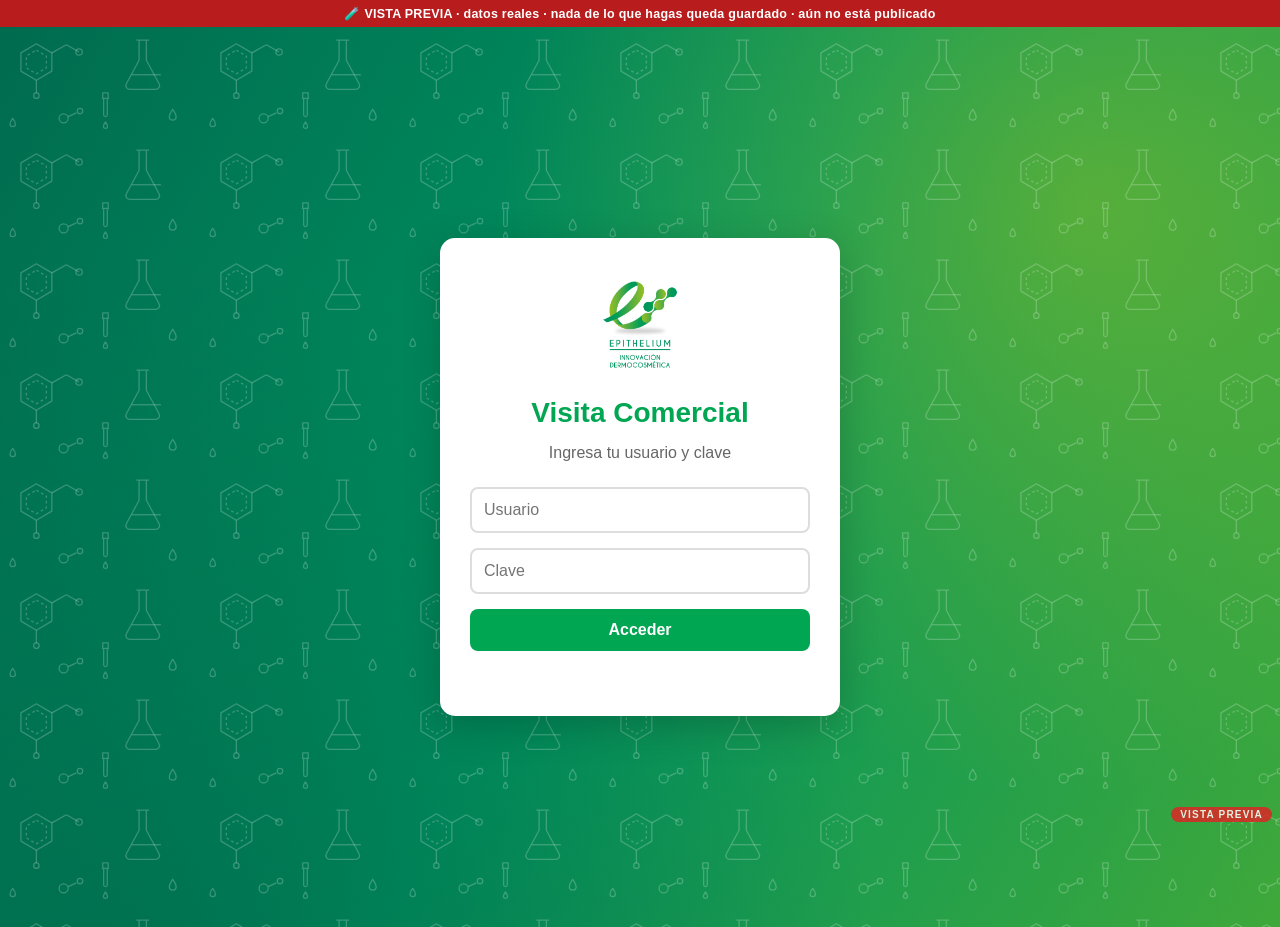
<file: pruebas/index.html>
<!DOCTYPE html>
<html lang="es">
<head>
    <meta charset="UTF-8">
    <meta name="viewport" content="width=device-width, initial-scale=1.0">
    <meta name="color-scheme" content="only light">
    <meta name="theme-color" content="#006b4f">
    <title>Visita Comercial</title>
    <script>
        // MODO PRUEBA (dirección con ?prueba): trabaja con los datos reales pero NO guarda nada en el servidor, y lo que se haga
        // en este teléfono queda aparte de los datos reales (otro espacio de almacenamiento).
        (function () {
            /* vista previa: siempre en modo prueba */
            window.MODO_PRUEBA = true;
            const real = window.localStorage, P = 'prueba_', propias = () => Object.keys(real).filter(k => k.indexOf(P) === 0);
            const aparte = { getItem: k => real.getItem(P + k), setItem: (k, v) => real.setItem(P + k, String(v)), removeItem: k => real.removeItem(P + k),
                clear: () => propias().forEach(k => real.removeItem(k)), key: i => (propias()[i] || '').slice(P.length) || null, get length() { return propias().length; } };
            try { Object.defineProperty(window, 'localStorage', { value: aparte, configurable: true }); if (window.localStorage !== aparte) throw 0; }
            catch (e) {   // navegadores que no dejan reemplazar localStorage: se desvían sus métodos
                const sp = Storage.prototype, g = sp.getItem, s = sp.setItem, r = sp.removeItem;
                sp.getItem = function (k) { return this === real ? g.call(this, P + k) : g.call(this, k); };
                sp.setItem = function (k, v) { return this === real ? s.call(this, P + k, v) : s.call(this, k, v); };
                sp.removeItem = function (k) { return this === real ? r.call(this, P + k) : r.call(this, k); };
            }
            document.title = 'VISTA PREVIA · Visita Comercial';
            document.addEventListener('DOMContentLoaded', () => {
                document.body.insertAdjacentHTML('afterbegin', '<div class="banner-prueba">🧪 VISTA PREVIA · datos reales · nada de lo que hagas queda guardado · aún no está publicado</div><div class="sello-prueba">VISTA PREVIA</div>');
            });
        })();
    </script>
    <link rel="stylesheet" href="styles.css?v=202610231234">
    <link rel="stylesheet" href="visitas.css?v=202610231234">

    <!-- Ícono y ajustes para instalar la app en la pantalla de inicio -->
    <link rel="icon" type="image/png" sizes="32x32" href="icons/favicon-32.png">
    <link rel="icon" type="image/png" sizes="16x16" href="icons/favicon-16.png">
    <link rel="apple-touch-icon" href="icons/apple-touch-icon.png">
    <meta name="mobile-web-app-capable" content="yes">
    <meta name="apple-mobile-web-app-capable" content="yes">
    <meta name="apple-mobile-web-app-status-bar-style" content="black-translucent">
    <meta name="apple-mobile-web-app-title" content="Visita Comercial">
<style>
.entrar-como { display: grid; gap: 8px; width: 100%; margin-top: 10px; }
.entrar-como p { margin: 4px 0 0; font-size: 13px; color: #475569; }
.entrar-como button { display: flex; flex-direction: column; align-items: flex-start; gap: 2px; text-align: left; padding: 10px 14px; }
.entrar-como button small { font-weight: 500; opacity: .85; font-size: 12px; }
</style></head>
<body>
    <div id="app">
        <!-- LOGIN -->
        <div id="loginScreen" class="screen active">
            <div class="login-container">
                <div class="logo-login">
                    <img src="logo.png" alt="Epithelium Logo">
                </div>
                <h1>Visita Comercial</h1>
                <p>Ingresa tu usuario y clave</p>
                <input type="text" id="accessUser" placeholder="Usuario" maxlength="40" autocapitalize="none" autocomplete="username" onkeydown="if(event.key==='Enter')ingresar()">
                <input type="password" id="accessCode" placeholder="Clave" maxlength="30" autocomplete="current-password" onkeydown="if(event.key==='Enter')ingresar()">
                <button onclick="ingresar()">Acceder</button>
                <div id="entrarComo" class="entrar-como" hidden></div>
                <p id="errorMsg" class="error"></p>
            </div>
        </div>

        <!-- INICIO -->
        <div id="homeScreen" class="screen app-screen">
            <div class="header">
                <div class="header-logo">
                    <img src="logo-blanco.png" alt="Epithelium" class="header-logo-img">
                    <h1>Visita Comercial</h1>
                </div>
                <button class="logout-btn" onclick="cerrarSesion()">Salir</button>
            </div>

            <div class="home-menu">
                <p class="home-intro" id="homeIntro"></p>
                <button class="home-btn home-btn-plan" onclick="abrirAgenda()">
                    <svg viewBox="0 0 48 48" aria-hidden="true"><rect x="7" y="10" width="34" height="31" rx="3"/><path d="M7 19h34M16 6v8M32 6v8"/><path d="M16 28l4 4 8-8"/></svg>
                    <span class="home-btn-text"><strong>Plan de Trabajo</strong><small id="homeAgendaTxt">Programa y registra tus visitas del día</small></span>
                </button>
                <button class="home-btn home-btn-visiplan" onclick="abrirVisiplan()">
                    <svg viewBox="0 0 48 48" aria-hidden="true"><rect x="6" y="9" width="36" height="32" rx="3"/><path d="M6 18h36M15 5v8M33 5v8M18 18v23M30 18v23M6 29.5h36"/><path d="M21.5 22.5l5 5M26.5 22.5l-5 5"/></svg>
                    <span class="home-btn-text"><strong>Visiplan del mes</strong><small id="homeVisiplanTxt">Marca con X qué días visitas a cada cliente</small></span>
                </button>
                <button class="home-btn home-btn-panel para-mer" id="btnPanel" onclick="abrirPanel()" style="display:none">
                    <svg viewBox="0 0 48 48" aria-hidden="true"><path d="M7 41h34"/><rect x="10" y="24" width="7" height="13" rx="1.5"/><rect x="21" y="14" width="7" height="23" rx="1.5"/><rect x="32" y="19" width="7" height="18" rx="1.5"/></svg>
                    <span class="home-btn-text"><strong>Panel del equipo</strong><small>Cumplimiento de visitas y actividades por vendedor</small></span>
                </button>
                <button class="home-btn home-btn-panel" id="btnPanelZona" onclick="abrirPanel()" style="display:none">
                    <svg viewBox="0 0 48 48" aria-hidden="true"><path d="M7 41h34"/><rect x="10" y="24" width="7" height="13" rx="1.5"/><rect x="21" y="14" width="7" height="23" rx="1.5"/><rect x="32" y="6" width="7" height="31" rx="1.5"/></svg>
                    <span class="home-btn-text"><strong>Panel Zona</strong><small>Cumplimiento de visitas, actividades y cuota de tu zona</small></span>
                </button>
                <button class="home-btn home-btn-act para-mer" onclick="abrirActividades()">
                    <svg viewBox="0 0 48 48" aria-hidden="true"><path d="M17 12h22M17 24h22M17 36h22"/><path d="M6 11l3 3 5-5M6 23l3 3 5-5"/><rect x="6" y="33" width="7" height="7" rx="1.5"/></svg>
                    <span class="home-btn-text"><strong>Actividades-Circulares</strong><small id="homeActTxt">Circulares vigentes y tareas del mes</small></span>
                </button>
                <button class="home-btn home-btn-maestra para-log para-mer" onclick="abrirMaestra()">
                    <svg viewBox="0 0 48 48" aria-hidden="true"><rect x="8" y="6" width="32" height="36" rx="3"/><circle cx="24" cy="18" r="5"/><path d="M15 32c1.5-5 5-7 9-7s7.5 2 9 7"/><path d="M15 37h18"/></svg>
                    <span class="home-btn-text"><strong>Maestro Contactos</strong><small id="maestraTxt">Clientes y médicos de tu zona</small></span>
                </button>
                <a class="home-btn home-btn-vade para-log para-mer" href="https://epitheliumsa.github.io/vademecum-epithelium/" target="_blank" rel="noopener" onclick="abrirVademecum(event)">
                    <svg viewBox="0 0 48 48" aria-hidden="true"><path d="M16 6h16v6H16zM13 12h22a3 3 0 0 1 3 3v24a3 3 0 0 1-3 3H13a3 3 0 0 1-3-3V15a3 3 0 0 1 3-3z"/><path d="M10 22h28M10 34h28"/><path d="M24 25.5c-2 2.6-2 4.5 0 4.5s2-1.9 0-4.5z"/></svg>
                    <span class="home-btn-text"><strong>Vademécum Epithelium</strong><small>Productos, materias primas y portafolios de clientes</small></span>
                </a>
                <button class="home-btn home-btn-proy" onclick="Object.assign(filtroLeads, { busca: '', vendedor: '', estado: 'activas', tipo: '' }); abrirProyectos()">
                    <svg viewBox="0 0 48 48" aria-hidden="true"><circle cx="20" cy="16" r="7"/><path d="M7 40v-2a12 12 0 0 1 12-12h2a12 12 0 0 1 8 3"/><path d="M36 28v12M30 34h12"/></svg>
                    <span class="home-btn-text"><strong>Leads</strong><small id="proyectosTxt">Contactos nuevos y su seguimiento</small></span>
                </button>
                <button class="home-btn home-btn-log para-log" id="btnLogistica" onclick="abrirLogistica()" style="display:none">
                    <svg viewBox="0 0 48 48" aria-hidden="true"><path d="M4 12h26v22H4zM30 20h9l5 6v8H30z"/><circle cx="13" cy="36" r="4"/><circle cx="36" cy="36" r="4"/></svg>
                    <span class="home-btn-text"><strong>Logística</strong><small id="homeLogTxt">Programa la ruta y reporta entregas, envíos y recolecciones</small></span>
                </button>
                <button class="home-btn home-btn-crea" id="btnCreacion" onclick="abrirProyectos('solicitud')" style="display:none">
                    <svg viewBox="0 0 48 48" aria-hidden="true"><path d="M12 6h17l9 9v27H12z"/><path d="M29 6v9h9"/><path d="M19 29l4 4 8-9"/></svg>
                    <span class="home-btn-text"><strong>Solicitudes de creación</strong><small id="creacionTxt"></small></span>
                </button>
                <button class="home-btn home-btn-sol" id="btnSolicitudes" onclick="abrirSolicitudes()" style="display:none">
                    <svg viewBox="0 0 48 48" aria-hidden="true"><path d="M10 14h28M19 14V9h10v5M14 14l2 26h16l2-26"/><path d="M21 21v12M27 21v12"/></svg>
                    <span class="home-btn-text"><strong>Solicitudes de eliminación y corrección</strong><small id="solicitudesTxt"></small></span>
                </button>
                <button class="home-btn home-btn-desc" onclick="abrirDescarga()">
                    <svg viewBox="0 0 48 48" aria-hidden="true"><path d="M12 6h17l9 9v27H12z"/><path d="M29 6v9h9"/><path d="M25 21v13M19.5 28.5L25 34l5.5-5.5"/></svg>
                    <span class="home-btn-text"><strong>Descargar informe <span class="en-pruebas">- en pruebas</span></strong><small>Excel con visitas y actividades del mes</small></span>
                </button>
                <button class="home-btn home-btn-doc para-log" id="btnConsultaDoc" onclick="abrirConsultaDoc()">
                    <svg viewBox="0 0 48 48" aria-hidden="true"><circle cx="21" cy="21" r="11"/><path d="M29.5 29.5L40 40"/><path d="M16 21h10M16 25h6"/></svg>
                    <span class="home-btn-text"><strong>Consultar documento</strong><small>Pedido, factura, PQR/OUT, REA/OUT, devolución, aforo: busca por número de 6 cifras</small></span>
                </button>
                <button class="home-btn home-btn-bases" id="btnBases" onclick="abrirBases()" style="display:none">
                    <svg viewBox="0 0 48 48" aria-hidden="true"><ellipse cx="24" cy="12" rx="14" ry="6"/><path d="M10 12v12c0 3.3 6.3 6 14 6s14-2.7 14-6V12"/><path d="M10 24v12c0 3.3 6.3 6 14 6s14-2.7 14-6V24"/></svg>
                    <span class="home-btn-text"><strong>Bases de datos</strong><small>Sube las maestras: contactos, productos, direcciones y proveedores</small></span>
                </button>
                                <button class="btn-avisos" id="btnAvisos" onclick="activarAvisos()" hidden>Activar avisos en este celular</button>
                <p class="estado-sync" id="estadoSync"></p>
                <p class="version-app">Versión 23/10/2026 12:34</p>
            </div>
        </div>

        <!-- AGENDA -->
        <div id="agendaScreen" class="screen app-screen tema-teal">
            <div class="header">
                <div class="header-logo">
                    <img src="logo-blanco.png" alt="Epithelium" class="header-logo-img">
                    <h1>Plan de Trabajo</h1>
                </div>
                <button class="logout-btn" onclick="irInicio()">&larr; Inicio</button>
            </div>

            <div class="filters filtros-rc">
                <div id="agVendedores" class="vp-vends solo-jefe" aria-label="Vendedores"></div>
                <div class="nav-fecha">
                    <button class="btn-nav" onclick="moverDia(-1)" aria-label="Día anterior">&lsaquo;</button>
                    <div class="nav-titulo"><strong id="agFechaTxt"></strong><small id="agFechaSub"></small></div>
                    <button class="btn-nav" onclick="moverDia(1)" aria-label="Día siguiente">&rsaquo;</button>
                </div>
                <div class="semana" id="agSemana"></div>
                <div class="fila-botones">
                    <button class="btn-nuevo" onclick="irHoy()">Hoy</button>
                    <input type="date" id="agFechaPick" onchange="elegirFecha(this.value)" aria-label="Elegir fecha">
                    <input type="search" id="agBuscar" class="ag-buscar-in" placeholder="Buscar cliente en este día..." aria-label="Buscar cliente" oninput="agenda.busca=this.value; pintarAgenda()">
                    <button class="btn-nuevo" onclick="abrirCalendario()" aria-label="Ver el mes">Mes</button>
                    <button class="btn-nuevo active btn-programar" onclick="abrirProgramar()">+ Programar</button>
                </div>
            </div>

            <p class="aviso-festivo" id="agFestivo" hidden></p>
            <p class="aviso-zona" id="agAvisoZona" hidden>Zona por asignar: todavía no hay contactos de la Maestra para este vendedor. Programa sus visitas marcando "Contacto nuevo".</p>
            <div id="agAnillo"></div>
            <div class="resumen-dia" id="agResumen"></div>
            <div class="ag-novedades" id="agNovedades" hidden></div>
            <div id="agLista" class="resultados"></div>
        </div>

        <!-- LOGÍSTICA: plan de trabajo de mensajería -->
        <div id="logScreen" class="screen app-screen tema-naranja">
            <div class="header">
                <div class="header-logo">
                    <img src="logo-blanco.png" alt="Epithelium" class="header-logo-img">
                    <h1 id="logTitulo">Logística</h1>
                </div>
                <button class="logout-btn" onclick="irInicio()">&larr; Inicio</button>
            </div>

            <div class="filters filtros-rc">
                <div id="logMensajeros" class="vp-vends" aria-label="Mensajeros" hidden></div>
                <div class="nav-fecha">
                    <button class="btn-nav" onclick="logMover(-1)" aria-label="Día anterior">&lsaquo;</button>
                    <div class="nav-titulo"><strong id="logFechaTxt"></strong></div>
                    <button class="btn-nav" onclick="logMover(1)" aria-label="Día siguiente">&rsaquo;</button>
                </div>
                <div class="semana" id="logSemana"></div>
                <div class="fila-botones">
                    <button class="btn-nuevo" onclick="logElegir(hoy())">Hoy</button>
                    <input type="date" id="logFechaPick" onchange="logElegir(this.value)" aria-label="Elegir fecha">
                    <input type="search" id="logBuscar" class="ag-buscar-in" placeholder="Buscar cliente o número de factura..." aria-label="Buscar" oninput="logi.busca=this.value; pintarLog()">
                    <button class="btn-nuevo" id="logDescargar" onclick="abrirLogInforme()" hidden>⬇ Excel</button>
                    <button class="btn-nuevo active btn-programar" id="logProgramar" onclick="abrirLogForm()">+ Programar</button>
                </div>
            </div>
            <div id="logAnillo"></div>
            <div id="logGrafico"></div>
            <div class="resumen-dia" id="logResumen"></div>
            <div id="logLista" class="resultados"></div>
        </div>

        <!-- ACTIVIDADES DEL MES -->
        <div id="actScreen" class="screen app-screen tema-azul">
            <div class="header">
                <div class="header-logo">
                    <img src="logo-blanco.png" alt="Epithelium" class="header-logo-img">
                    <h1>Actividades-Circulares</h1>
                </div>
                <button class="logout-btn" onclick="irInicio()">&larr; Inicio</button>
            </div>

            <div class="filters filtros-rc">
                <div class="act-vistas" role="tablist">
                    <button type="button" data-v="circulares" class="activo" onclick="verActividades('circulares')">Circulares</button>
                    <button type="button" data-v="tareas" onclick="verActividades('tareas')">Tareas del mes</button>
                </div>
                <div id="actCircCtrl" class="circ-ctrl">
                    <div class="vp-vends" id="circFiltro"></div>
                    <input type="search" id="circBuscar" class="ag-buscar-in" placeholder="Buscar circular, producto o cliente..." aria-label="Buscar circular" oninput="circulares.busca=this.value; pintarCirculares()">
                    <select id="circOrden" class="ag-orden" aria-label="Ordenar circulares" onchange="circulares.orden=this.value; pintarCirculares()">
                        <option value="circular">Ordenar: circular</option>
                        <option value="ini">Ordenar: fecha de inicio</option>
                        <option value="fin">Ordenar: fecha final</option>
                    </select>
                    <div class="mc-multis circ-multis" id="circMultis"></div>
                </div>
                <div id="actTareasCtrl" hidden>
                <select id="actVendedor" class="solo-jefe" onchange="pintarActividades()"></select>
                <div class="nav-fecha">
                    <button class="btn-nav" onclick="moverMesAct(-1)" aria-label="Mes anterior">&lsaquo;</button>
                    <div class="nav-titulo"><strong id="actMesTxt"></strong><small id="actMesSub"></small></div>
                    <button class="btn-nav" onclick="moverMesAct(1)" aria-label="Mes siguiente">&rsaquo;</button>
                </div>
                <div class="progreso"><span class="barra"><i id="actBarra"></i></span><b id="actPct"></b></div>
                <div class="fila-botones">
                    <button class="btn-nuevo active" onclick="abrirActividad()">+ Nueva actividad</button>
                </div>
                </div>
            </div>

            <div id="actLista" class="resultados"></div>
        </div>

        <!-- VISIPLAN -->
        <div id="visiplanScreen" class="screen app-screen tema-teal">
            <div class="header">
                <div class="header-logo">
                    <img src="logo-blanco.png" alt="Epithelium" class="header-logo-img">
                    <h1>Visiplan del mes</h1>
                </div>
                <button class="logout-btn" onclick="irInicio()">&larr; Inicio</button>
            </div>
            <div class="filters filtros-rc vp-banner">
                <div class="vp-banner-izq">
                    <div class="vp-vends" id="vpVendedores" role="group" aria-label="Vendedores"></div>
                    <div class="nav-fecha">
                        <button class="btn-nav" onclick="moverMesPlan(-1)" aria-label="Mes anterior">&lsaquo;</button>
                        <div class="nav-titulo"><strong id="vpMesTxt"></strong><small id="vpMesSub"></small></div>
                        <button class="btn-nav" onclick="moverMesPlan(1)" aria-label="Mes siguiente">&rsaquo;</button>
                    </div>
                    <div class="vp-periodo" id="vpPeriodo" role="group" aria-label="Periodo">
                        <button data-p="hoy" onclick="periodoPlan('hoy')">Hoy</button>
                        <button data-p="semana" onclick="periodoPlan('semana')">Semana</button>
                        <button data-p="mes" class="activo" onclick="periodoPlan('mes')">Mes</button>
                        <label class="vp-cal" title="Ir a un día">
                            <svg viewBox="0 0 24 24" aria-hidden="true"><rect x="3" y="5" width="18" height="16" rx="2"/><path d="M3 10h18M8 3v4M16 3v4"/></svg>
                            <input type="date" id="vpFechaPick" aria-label="Ir a un día" onchange="verDiaPlan(this.value)">
                        </label>
                    </div>
                    <div class="vp-filtros">
                        <input id="vpBusca" placeholder="Buscar cliente..." autocomplete="off" oninput="visiplan.busca=this.value; pintarVisiplan()">
                        <div class="mc-multis" id="vpMultis"></div>
                    </div>
                </div>
                <div class="vp-lado">
                    <div class="vp-conv" aria-label="Convenciones">
                        <strong>Convenciones</strong>
                        <span><i class="vp-muestra plan"></i> Programada (Obj)</span>
                        <span><i class="vp-muestra real"></i> Visita real · efectiva</span>
                        <span><i class="vp-muestra prox"></i> Reprogramada · pasa a verde al visitarla</span>
                        <span><i class="vp-muestra planeacion"></i> Día de Planeación Mes</span>
                        <span><i class="vp-muestra fest"></i> Festivo / domingo</span><span><i class="vp-muestra sab"></i> Sábado</span><span><i class="vp-muestra cumple"></i> Cumpleaños del vendedor</span>
                    </div>
                    <button class="btn-secundario vp-excel" onclick="descargarVisiplan(this)">⬇ Descargar Excel</button>
                </div>
            </div>
            <div class="vp-barra">
                <div class="vp-kpis" id="vpKpis"></div>
                <div class="resumen-dia" id="vpResumen"></div>
                <p class="ayuda vp-ayuda">Toca una casilla <b>P</b> para poner o quitar la X (se guarda sola). La <b>R</b> se marca sola al reportar la visita. Toca un cliente para ver su historial. Toca un indicador para filtrar.</p>
            </div>
            <div class="vp-envoltura"><table class="vp-tabla" id="vpTabla" onclick="const c=event.target.closest('.vp-x'); if(c) return marcarPlan(c); const at=event.target.closest('tbody [data-ateneo]'); if(at) return verAteneo(at.dataset.ateneo); const cl=event.target.closest('tbody [data-cliente]'); if(cl) verCliente(cl.dataset.cliente, cl.dataset.v)"></table></div>
        </div>

        <!-- MAESTRA CLIENTES -->
        <div id="basesScreen" class="screen app-screen tema-teal">
            <div class="header">
                <div class="header-logo">
                    <img src="logo-blanco.png" alt="Epithelium" class="header-logo-img">
                    <h1>Bases de datos</h1>
                </div>
                <button class="logout-btn" onclick="irInicio()">&larr; Inicio</button>
            </div>
            <div class="bases-cuerpo">
                <p class="ayuda">Aquí subes las maestras. Al subirlas reemplazan a las anteriores y todos los usuarios las ven al actualizar la app. Esta pantalla es solo tuya.</p>
                <div id="basesLista"></div>
                <p class="ayuda">Portafolios por cliente, circulares y matrices de objetivos siguen actualizándose desde el repositorio: necesitan el Vademécum.</p>
            </div>
        </div>

        <div id="maestraScreen" class="screen app-screen tema-teal">
            <div class="header">
                <div class="header-logo">
                    <img src="logo-blanco.png" alt="Epithelium" class="header-logo-img">
                    <h1>Maestro Contactos</h1>
                </div>
                <button class="logout-btn" onclick="irInicio()">&larr; Inicio</button>
            </div>
            <div class="filters filtros-rc mc-cab">
                <button type="button" class="mc-periodo-btn" onclick="abrirPeriodoMaestra()" title="Periodo de las visitas: día, mes, trimestre, semestre o año"><svg viewBox="0 0 24 24" aria-hidden="true"><rect x="3" y="5" width="18" height="16" rx="2"/><path d="M3 10h18M8 3v4M16 3v4"/></svg><span id="mcPeriodoTxt"></span></button>
                <div class="vp-vends" id="mcZonas" role="group" aria-label="Zona y vendedor"></div>
                <div class="mc-filtros">
                    <input id="mcBusca" placeholder="Buscar contacto..." autocomplete="off" oninput="maestra.busca=this.value; pintarMaestra()">
<div class="mc-tipos" id="mcTipos"></div>
<div class="mc-multis" id="mcFiltrosMulti"></div>
                </div>
            </div>
            <p class="ayuda mc-ayuda" id="mcResumen"></p>
            <section class="mc-grafica" aria-label="Composición de clientes">
                <div class="mc-grafica-cab"><h2 id="mcTituloComp">Composición de clientes</h2><div class="mc-dims" id="mcDims" role="group" aria-label="Agrupar por"></div></div>
                <div id="mcBarras" class="mc-barras"></div>
                <p class="mc-grafica-nota">Toca una o varias barras para filtrar la lista; tócala otra vez para quitar el filtro.</p>
                <p class="mc-grafica-nota" id="mcNotaPct" hidden>Dos porcentajes: el primero es sobre los contactos; el segundo (en gris) es sobre el total de las barras, porque un contacto puede ser médico y cliente a la vez.</p>
                <p class="mc-leyenda"><span><i style="background:#2563eb"></i>Solo cliente</span><span><i style="background:#db2777"></i>Solo médico (22)</span><span><i style="background:repeating-linear-gradient(135deg, #2563eb 0 3px, #db2777 3px 6px)"></i>Médico y cliente (20-21)</span><span><i style="background:#ca8a04"></i>Punto de Venta</span><span><i style="background:#0891b2"></i>Lead</span>
                    <span id="mcLeyProv" hidden><i style="background:#7c3aed"></i>Proveedor</span>
                    <span class="sep">Final de la barra de la tarjeta:</span><span><i style="background:#16a34a"></i>Facturable</span><span><i style="background:#dc2626"></i>No facturable</span></p>
            </section>
            <div id="mcLista" class="mc-lista"></div>
        </div>

        <!-- PANEL DEL EQUIPO -->
        <div id="panelScreen" class="screen app-screen tema-violeta">
            <div class="header">
                <div class="header-logo">
                    <img src="logo-blanco.png" alt="Epithelium" class="header-logo-img">
                    <h1>Panel del equipo</h1>
                </div>
                <button class="logout-btn" onclick="irInicio()">&larr; Inicio</button>
            </div>

            <div class="filters filtros-rc">
                <div class="periodo-tabs panel-periodo-tabs" id="panTabs" role="group" aria-label="Periodo"></div>
                <div class="nav-fecha">
                    <button class="btn-nav" onclick="moverPeriodoPanel(-1)" aria-label="Periodo anterior">&lsaquo;</button>
                    <div class="nav-titulo clic" onclick="abrirPeriodoMaestra(periodoPanel.t, true)" title="Elegir periodo"><strong id="panMesTxt"></strong><small id="panMesSub"></small></div>
                    <button class="btn-nav" onclick="moverPeriodoPanel(1)" aria-label="Periodo siguiente">&rsaquo;</button>
                </div>
            </div>

            <div class="filters filtros-panel">
                <label class="fp-campo"><span>Vendedor</span><select id="panVend" onchange="filtrarPanel()" aria-label="Vendedor"></select></label>
                <label class="fp-campo"><span>Tipo de visita</span><select id="panTipo" onchange="filtrarPanel()" aria-label="Tipo de visita"></select></label>
                <label class="fp-campo"><span>Estado</span><select id="panEstado" onchange="filtrarPanel()" aria-label="Estado">
                    <option value="">Todos los estados</option>
                    <option value="visitado">Visita Efectiva / realizadas</option>
                    <option value="no_visitado">Visita No Efectiva / no realizadas</option>
                    <option value="sin">Sin reporte a tiempo</option>
                    <option value="pendiente">Pendientes</option>
                </select></label>
            </div>

            <div class="panel-cuerpo">
                <div class="kpis" id="panKpis"></div>
                <div id="panVentas"></div>
                <div class="panel-bloque">
                    <h2 id="panGrafTit">Visitas por día</h2>
                    <div class="leyenda"><span><i style="background:#0a6647"></i>Visita Efectiva</span><span><i style="background:#f472b6"></i>Visita No Efectiva</span><span><i style="background:#b91c1c"></i>Sin reporte a tiempo</span><span><i style="background:#b9c4bf"></i>Pendientes</span></div>
                    <div class="grafica" id="grafDias"></div>
                </div>
                <div class="panel-dos">
                    <div class="panel-bloque">
                        <h2>Por tipo de visita</h2>
                        <p class="g-sub">Visitas programadas en el periodo</p>
                        <div class="grafica" id="grafTipos"></div>
                    </div>
                    <div class="panel-bloque">
                        <h2>Objetivos de las visitas</h2>
                        <div class="leyenda"><span><i style="background:#0a6647"></i>Cumplidos</span><span><i style="background:#9fd3bd"></i>Programados</span></div>
                        <div class="grafica" id="grafObjetivos"></div>
                    </div>
                </div>
                <div class="panel-bloque">
                    <h2>Indicador del día · <span id="panHoyTxt"></span></h2>
                    <div class="tabla-w"><table id="panHoy"></table></div>
                </div>
                <div class="panel-bloque">
                    <h2>Por vendedor · <span id="panPorVendP">mes</span></h2>
                    <div class="tabla-w"><table id="panTabla"></table></div>
                </div>
                <div class="panel-bloque">
                    <h2>Motivos de no visita</h2>
                    <div id="panMotivos"></div>
                </div>
                <div class="panel-bloque">
                    <h2>Detalle de visitas <small id="panDetTxt"></small></h2>
                    <div class="lista-det" id="panDetalle"></div>
                </div>
            </div>
        </div>

        <!-- MODAL (formularios) -->
        <div id="modal" class="modal">
            <div class="modal-content">
                <span class="close" onclick="cerrarModal()">&times;</span>
                <div id="modalContenido"></div>
            </div>
        </div>
        <!-- PROTECCIÓN DE DATOS: fija en la parte inferior de todas las pantallas (menos el login) -->
        <p id="avisoLegal" class="aviso-legal" hidden><strong>&copy; <span id="anioLegal">2026</span> Epithelium S.A. Todos los derechos reservados.</strong> La presente aplicación, sus contenidos, bases de datos, código fuente y material gráfico son propiedad exclusiva de Epithelium S.A. Queda estrictamente prohibida su reproducción, adaptación, distribución, comercialización, transmisión o divulgación, total o parcial, por cualquier medio, sin la autorización previa, expresa y por escrito de Epithelium S.A. Información confidencial y de uso exclusivo para usuarios autorizados.</p>

        <div id="avisoVersion" class="aviso-version"><span>Hay una versión nueva de la app</span><button onclick="actualizarApp()">Actualizar</button></div>
        <div id="toast" class="toast"></div>
        <div id="dialogo" class="dialogo"></div>
        <div id="tooltip" class="tooltip" role="status"></div>
        <div id="avisoAprob" class="aviso-cita aviso-aprob" role="alert">
            <div><strong id="avisoAprobTit">Aprobaciones por revisar</strong><span id="avisoAprobTxt"></span></div>
            <button onclick="verAprobaciones()">Ver</button>
            <button class="cerrar" onclick="cerrarAvisoAprob()" aria-label="Cerrar aviso">&times;</button>
        </div>
        <div id="avisoCita" class="aviso-cita" role="alert">
            <div><strong>Cita en 15 minutos</strong><span id="avisoCitaTxt"></span></div>
            <button onclick="verCitaAvisada()">Ver</button>
            <button class="cerrar" onclick="cerrarAvisoCita()" aria-label="Cerrar aviso">&times;</button>
        </div>
    </div>

    <script src="ciudades.js?v=202610231234"></script>
    <script src="objetivos.js?v=202610231234"></script>
    <script src="circulares.js?v=202610231234"></script>
    <script src="productos.js?v=202610231234"></script>
    <script src="portafolios.js?v=202610231234"></script>
    <script src="app.js?v=202610231234"></script>
    <script src="logistica.js?v=202610231234"></script>
    <script src="bases.js?v=202610231234"></script>
</body>
</html>
</file>
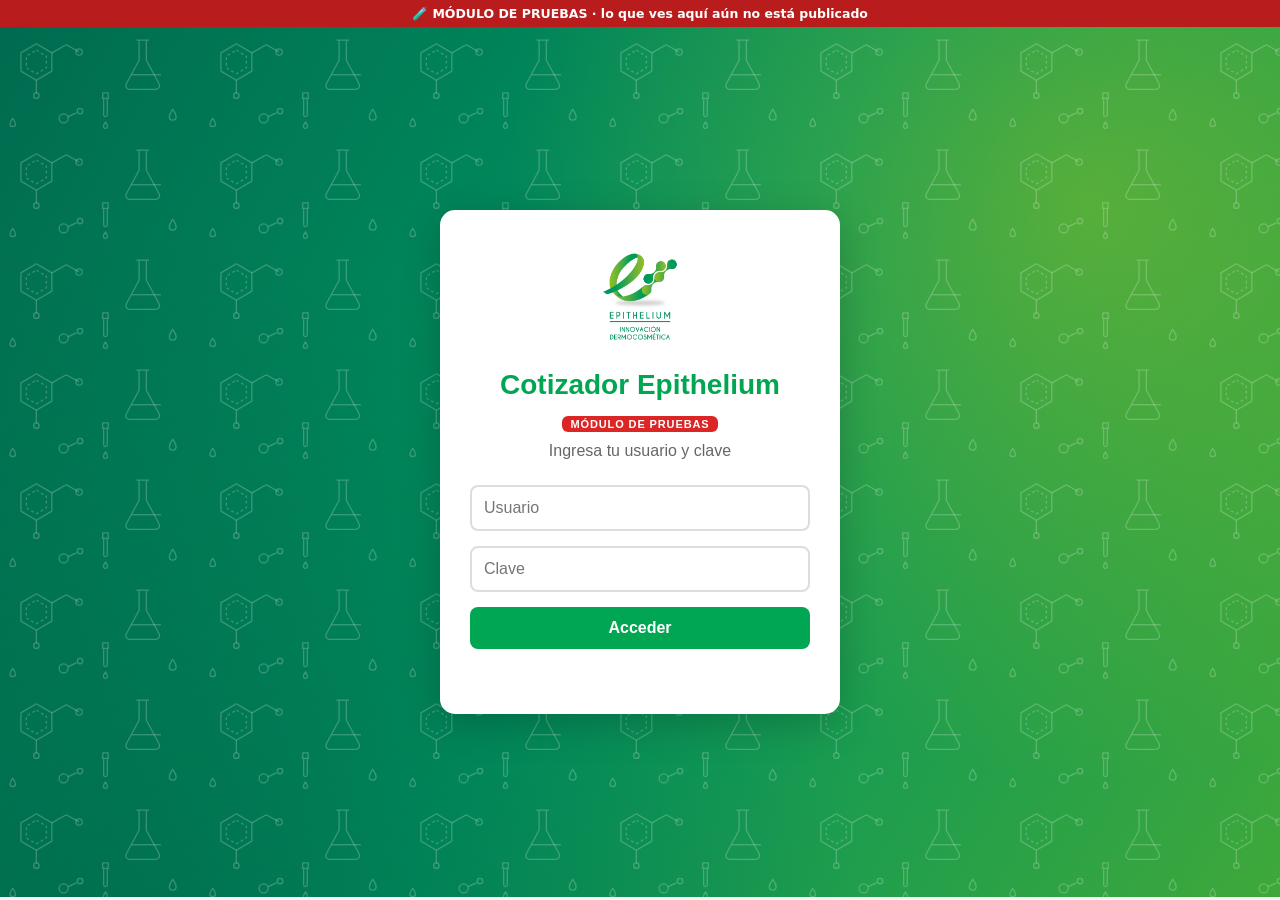
<file: cotizador/pruebas/index.html>
<!DOCTYPE html>
<html lang="es">
<head>
<meta charset="UTF-8">
<meta name="viewport" content="width=device-width, initial-scale=1.0, viewport-fit=cover">
<title>PRUEBAS · Cotizador Epithelium</title>
<meta name="robots" content="noindex, nofollow">
<meta name="description" content="Cotiza fórmulas magistrales con los motores Epithelium y CDFLL: precio de facturación, PVSP y línea lista para Odoo.">
<meta name="color-scheme" content="only light">
<meta name="theme-color" content="#006b4f">
<link rel="icon" type="image/png" sizes="32x32" href="../../icons/favicon-32.png">
<link rel="apple-touch-icon" href="../../icons/apple-touch-icon.png">
<meta name="apple-mobile-web-app-title" content="Cotizador">
<meta name="mobile-web-app-capable" content="yes">
<meta name="apple-mobile-web-app-capable" content="yes">
<meta name="apple-mobile-web-app-status-bar-style" content="black-translucent">
<link rel="stylesheet" href="../../styles.css?v=202611191232">
<style>
[hidden]{display:none!important}
.franja-pruebas{position:sticky;top:0;z-index:50;background:#b91c1c;color:#fff;text-align:center;font:700 12.5px system-ui,sans-serif;padding:6px 12px}
#app{height:calc(100vh - 30px)!important}
.en-pruebas-cz{display:inline-block;background:#dc2626;color:#fff!important;font-size:11px!important;font-weight:800;letter-spacing:.08em;padding:2px 8px;border-radius:6px;vertical-align:middle;margin:0 0 10px!important}
.header .en-pruebas-cz{margin:0 0 0 8px!important}
/* Misma identidad de Visita Comercial (tema claro fijo). Layout: fórmula a la izquierda, etiqueta con precio a la derecha; apilado en celular */
:root{ color-scheme: light only;
  --verde:#006b4f; --verde2:#00A651; --verde-suave:#e6f4ec; --tinta:#1f2937; --gris:#5f6b68; --linea:#d9e5df; --blanco:#fff;
  --ok:#0a6647; --ok-suave:#e3f3ea; --mal:#b42318; --mal-suave:#fce8e6; --aviso:#9a5b00; --aviso-suave:#fdf2dd;
  --papel:#fffdf6; --papel-linea:#e7dfc7; }
body{background:#f5f5f5;color:var(--tinta)}
.cz{width:100%;max-width:1180px;margin:0 auto;padding-block:18px 40px;padding-left:max(16px,env(safe-area-inset-left,0px));padding-right:max(16px,env(safe-area-inset-right,0px));display:grid;grid-template-columns:minmax(0,1.35fr) minmax(0,1fr);gap:20px;align-items:start}
@media (max-width:860px){.cz{grid-template-columns:minmax(0,1fr)}}
.motor-sel{display:inline-flex;background:rgba(255,255,255,.18);border-radius:999px;padding:3px;gap:2px}
.motor-sel button{border:0;background:transparent;color:#fff;font:700 13px inherit;font-family:inherit;padding:7px 14px;border-radius:999px;cursor:pointer}
.motor-sel button[aria-pressed="true"]{background:#fff;color:var(--verde)}
.tarjeta{background:var(--blanco);border:1px solid var(--linea);border-radius:14px;padding:18px;display:flex;flex-direction:column;gap:18px;min-width:0;box-shadow:0 2px 10px rgba(0,80,50,.06)}
.sec-h{display:flex;align-items:baseline;justify-content:space-between;gap:8px;margin-bottom:10px}
.sec-h h2{font-size:16px;color:var(--verde);margin:0}
.sec-h span{font-size:12px;color:var(--gris)}
.fila{display:grid;gap:12px;grid-template-columns:repeat(auto-fit,minmax(140px,1fr))}
label.campo{display:flex;flex-direction:column;gap:5px;font-size:12px;font-weight:700;color:var(--gris);min-width:0}
.cz input,.cz select{font:500 15px inherit;font-family:inherit;color:var(--tinta)!important;background:#fff!important;border:2px solid #dde5e1;border-radius:9px;padding:9px 10px;width:100%;min-width:0}
.cz input:focus,.cz select:focus,.cz button:focus-visible{outline:none;border-color:var(--verde2);box-shadow:0 0 0 3px rgba(0,166,81,.15)}
.num{font-variant-numeric:tabular-nums;text-align:right}
.acts{display:flex;flex-direction:column;gap:8px}
.act{display:grid;grid-template-columns:minmax(0,1fr) 96px 38px;gap:8px;align-items:start}
.who{position:relative;min-width:0}
.meta{font-size:12px;color:var(--gris);margin-top:4px;display:flex;flex-wrap:wrap;gap:6px;align-items:center}
.cod{font:600 11.5px ui-monospace,Menlo,monospace;background:var(--verde-suave);color:var(--verde);padding:1px 6px;border-radius:4px}
.nota{font-size:12px;color:var(--aviso)}
.pct{position:relative}.pct input{padding-right:26px}.pct::after{content:"%";position:absolute;right:10px;top:11px;color:var(--gris);font-size:14px}
.quitar{width:38px;height:42px;border:2px solid #dde5e1;background:#fff;color:var(--gris);border-radius:9px;cursor:pointer;font-size:18px}
.quitar:hover{color:var(--mal);border-color:var(--mal)}
.sug{position:absolute;z-index:20;left:0;right:0;top:calc(100% + 4px);background:#fff;border:1px solid var(--linea);border-radius:9px;box-shadow:0 10px 30px rgba(0,0,0,.14);max-height:260px;overflow:auto;padding:4px}
.sug button{display:flex;width:100%;justify-content:space-between;gap:10px;text-align:left;border:0;background:transparent;color:var(--tinta);font:500 14px inherit;font-family:inherit;padding:8px 10px;border-radius:6px;cursor:pointer}
.sug button:hover,.sug button.on{background:var(--verde-suave)}
.sug-aviso{padding:8px 10px;font-size:13px;font-weight:600;color:var(--aviso)}
.sug small{color:var(--gris);font-size:12px}
.agregar{align-self:flex-start;margin-top:10px;border:2px dashed var(--verde2);color:var(--verde);background:transparent;font:700 13px inherit;font-family:inherit;padding:8px 14px;border-radius:9px;cursor:pointer}
.agregar:disabled{opacity:.4;cursor:not-allowed}
.checks{display:grid;grid-template-columns:repeat(auto-fit,minmax(200px,1fr));gap:6px}
.chk{display:flex;gap:8px;align-items:flex-start;font-size:13px;padding:7px 10px;border-radius:8px}
.chk b{font:700 11px ui-monospace,Menlo,monospace;padding:1px 5px;border-radius:4px;flex:none;margin-top:2px;color:#fff}
.chk.ok{background:var(--ok-suave)}.chk.ok b{background:var(--ok)}
.chk.mal{background:var(--mal-suave)}.chk.mal b{background:var(--mal)}
.btns{display:flex;flex-wrap:wrap;gap:10px}
.btn-sec{background:#fff;border:2px solid var(--linea);color:var(--tinta);font:700 13px inherit;font-family:inherit;padding:9px 14px;border-radius:9px;cursor:pointer}
.btn-sec:disabled{opacity:.45;cursor:not-allowed}
.btn-pri{background:var(--verde2);color:#fff;border:0;font:700 14px inherit;font-family:inherit;padding:10px 16px;border-radius:9px;cursor:pointer}
.btn-pri:disabled{opacity:.45;cursor:not-allowed}
.lado{position:sticky;top:12px;display:flex;flex-direction:column;gap:12px;min-width:0}
@media (max-width:860px){.lado{position:static}}
.etiqueta{background:var(--papel);border:1px solid var(--papel-linea);border-radius:8px;padding:18px;font-size:13px;position:relative}
.etiqueta::before{content:"";position:absolute;inset:6px;border:1px dashed var(--papel-linea);border-radius:4px;pointer-events:none}
.e-top{display:flex;justify-content:space-between;align-items:center;gap:10px;font-size:11px;letter-spacing:.08em;text-transform:uppercase;color:var(--gris);font-weight:700}
.e-top img{height:44px;width:auto}
.etiqueta h3{font-size:20px;margin:12px 0 2px;color:var(--tinta)}
.e-pac{color:var(--gris);min-height:1.2em}
.rx{list-style:none;margin:12px 0;padding:10px 0;border-block:1px solid var(--papel-linea);display:flex;flex-direction:column;gap:4px;font:12.5px ui-monospace,Menlo,monospace}
.rx li{display:flex;justify-content:space-between;gap:12px}.rx li span:first-child{min-width:0;overflow-wrap:anywhere}
.rx .vacio{color:var(--gris);font-family:inherit}
.precio .k{font-size:11px;letter-spacing:.08em;text-transform:uppercase;color:var(--gris);font-weight:700}
.precio .v{display:block;font-size:36px;font-weight:800;color:var(--verde);font-variant-numeric:tabular-nums;letter-spacing:-.01em;line-height:1.15}
.kv{display:grid;grid-template-columns:1fr auto;gap:5px 12px;margin:10px 0 0}
.kv dt{color:var(--gris)}.kv dd{margin:0;font-weight:700;font-variant-numeric:tabular-nums;text-align:right}
.kv .fuerte{font-size:15px;color:var(--tinta)}
.pill{display:inline-block;font:800 11px ui-monospace,Menlo,monospace;padding:2px 8px;border-radius:999px}
.pill.ok{background:var(--ok-suave);color:var(--ok)}.pill.mal{background:var(--mal-suave);color:var(--mal)}
.aviso{font-size:13px;padding:10px 12px;border-radius:9px;background:var(--aviso-suave)}
.aviso b{color:var(--aviso)}
.toast-cz{font-size:12px;color:var(--ok);min-height:1em}
.linea-odoo{font:11.5px ui-monospace,Menlo,monospace;background:#fff;border:1px solid var(--linea);border-radius:8px;padding:8px;overflow-x:auto;white-space:pre}
.cab-der{display:flex;flex-wrap:wrap;align-items:center;justify-content:flex-end;gap:8px 12px}
.cz-user{font-size:13px;font-weight:600;opacity:.92}
@media (max-width:600px){.cz-user{display:none}.header{flex-wrap:wrap}.cab-der{width:100%;justify-content:space-between}}
.instalar{display:none;margin-top:10px;background:#fff;color:var(--verde);border:2px solid var(--verde2)!important}
.instalar.si{display:block}
.ayuda-ios{font-size:12px;color:#666;margin-top:10px}
.carga{grid-column:1/-1;text-align:center;color:var(--gris);padding:40px 0}
.admin-motor{display:flex;flex-wrap:wrap;gap:8px;align-items:center;margin-top:8px}
.auditoria{margin-top:14px;border:1px solid #d9e5df;border-radius:14px;padding:14px;background:#fff}
.aud-cab{display:flex;justify-content:space-between;align-items:center;gap:8px}.aud-cab h2{margin:0;font-size:18px;color:var(--verde)}
.aud-motor{margin:10px 0;padding:10px 12px;border-radius:10px;background:#f1f8f5;font-size:14px;line-height:1.5}
.aud-acc,.aud-filtros{display:flex;flex-wrap:wrap;gap:8px;margin:8px 0}.aud-filtros input,.aud-filtros select{padding:8px 10px;border:1px solid #cfe0d8;border-radius:10px;font:inherit}
.aud-n{font-size:13px;color:#5f6b68;margin:4px 0}.aud-tabla{overflow:auto;max-height:60vh}
.aud-tabla table{border-collapse:collapse;width:100%;font-size:13px}.aud-tabla th{position:sticky;top:0;background:#e8f1ed;text-align:left;padding:6px 8px}
.aud-tabla td{padding:6px 8px;border-top:1px solid #e6eeea;vertical-align:top}.aud-tabla td.num{text-align:right;white-space:nowrap}
.e-cotiza{font-size:12px;color:var(--gris);margin-top:2px}
.e-cotiza b{color:var(--tinta)}
.sec-h h2.falta{color:var(--mal)}
.precio .vacio-txt{display:block;color:var(--gris);font-size:13px;margin-top:4px}
.formulas{display:flex;flex-direction:column;gap:16px}
.formula{border:1px solid var(--linea);border-radius:12px;padding:14px;display:flex;flex-direction:column;gap:14px;background:#fbfdfc}
.f-head{display:flex;align-items:center;justify-content:space-between;gap:8px}
.f-head h2{font-size:16px;color:var(--verde);margin:0}
.f-quitar{background:none;border:0;color:var(--mal);font:600 13px inherit;font-family:inherit;cursor:pointer;padding:4px 6px}
.fila-forma{grid-template-columns:minmax(0,1fr) minmax(0,1fr) 92px}
@media (max-width:520px){.fila-forma{grid-template-columns:minmax(0,1fr) minmax(0,1fr)}.fila-forma .campo-cant{grid-column:1/-1;max-width:120px}}
.nueva-formula{margin-top:0!important;width:100%;padding:12px!important}
.solo-lectura{background:#f1f5f3!important;color:#334155!important;cursor:default}
.etiquetas{display:flex;flex-direction:column;gap:12px}
.etiqueta .e-pac-tit{font-size:20px;font-weight:800;margin:12px 0 2px;color:var(--tinta)}
.rx-linea b{font-family:system-ui,-apple-system,"Segoe UI",sans-serif;font-size:15px;font-weight:800}
.rx-linea{margin:12px 0;padding:10px 0;border-block:1px solid var(--papel-linea);font:13px/1.55 ui-monospace,Menlo,monospace;color:var(--tinta);overflow-wrap:anywhere}
.rx-linea.vacio{color:var(--gris);font-family:inherit}
.cotiza-fuera{font-size:13px;color:var(--gris);margin:0}
.cotiza-fuera b{color:var(--tinta)}
.pvs{margin-top:10px;padding:9px 11px;border-radius:9px;background:#f1f7e6;border:1px solid #d6e8b8;display:flex;flex-direction:column;gap:4px}
.pvs-fila{display:flex;justify-content:space-between;gap:12px;font-size:13px;color:#4d7c0f}
.pvs-fila b{font-size:15px;font-variant-numeric:tabular-nums;color:#3f6212}
.cz input.campo-mal,.cz select.campo-mal{border-color:var(--mal)!important;background:#fff5f4!important;box-shadow:0 0 0 3px rgba(180,35,24,.14)}
.tel-sac{color:inherit;text-decoration:none;white-space:nowrap}
.aviso-catalogo{display:block;margin-top:4px;padding:7px 10px;border-radius:8px;background:var(--mal-suave);border:1px solid #f5c2bc;color:var(--mal);font-size:13px;font-weight:600;line-height:1.4}
.aviso-catalogo b{font-size:14px;font-weight:800}
.version-cz{margin:6px 0 0;font-size:12px;color:var(--gris);display:flex;flex-wrap:wrap;align-items:center;gap:6px}
.version-cz .al-dia{color:var(--ok);font-weight:700}.version-cz .nueva{color:var(--mal);font-weight:700}
.btn-act{background:#fff;border:1px solid var(--linea);color:var(--verde);font:700 12px inherit;font-family:inherit;padding:3px 10px;border-radius:7px;cursor:pointer}
.aviso-version-cz{position:fixed;left:12px;right:12px;bottom:calc(16px + env(safe-area-inset-bottom,0px));z-index:2150;max-width:520px;margin:0 auto;display:none;align-items:center;justify-content:space-between;gap:10px;background:#15302a;color:#fff;border-radius:12px;padding:12px 12px 12px 16px;font-size:14px;font-weight:600;box-shadow:0 10px 30px rgba(0,0,0,.3)}
.aviso-version-cz.visible{display:flex}
.aviso-version-cz button{background:#3fa83a;color:#fff;border:0;border-radius:8px;padding:8px 14px;font-family:inherit;font-weight:700;cursor:pointer}
.pie{grid-column:1/-1;font-size:11.5px;color:var(--gris);line-height:1.5}
</style>
</head>
<body>
<div class="franja-pruebas">🧪 MÓDULO DE PRUEBAS · lo que ves aquí aún no está publicado</div>


<div id="app">
  <!-- INGRESO -->
  <div id="loginScreen" class="screen active">
    <div class="login-container">
      <div class="logo-login"><img src="../../logo.png" alt="Epithelium Logo"></div>
      <h1>Cotizador Epithelium</h1>
      <p class="en-pruebas-cz">MÓDULO DE PRUEBAS</p>
      <p>Ingresa tu usuario y clave</p>
      <input type="text" id="accessUser" placeholder="Usuario" maxlength="40" autocapitalize="none" autocomplete="username" onkeydown="if(event.key==='Enter')ingresar()">
      <input type="password" id="accessCode" placeholder="Clave" maxlength="30" autocomplete="current-password" onkeydown="if(event.key==='Enter')ingresar()">
      <button type="button" onclick="ingresar()">Acceder</button>
      <p id="errorMsg" class="error"></p>
      <button type="button" class="instalar" id="btnInstalar" onclick="instalarApp()">Instalar en este equipo</button>
      <p class="ayuda-ios" id="ayudaIos" hidden>En iPhone o iPad: toca Compartir y luego «Agregar a inicio».</p>
    </div>
  </div>

  <div id="appScreen" class="screen app-screen">
    <div class="header">
      <div class="header-logo">
        <img src="../../logo-blanco.png" alt="Epithelium" class="header-logo-img">
        <h1>Cotizador Epithelium <span class="en-pruebas-cz">MÓDULO DE PRUEBAS</span></h1>
      </div>
      <div class="cab-der">
        <div class="motor-sel" role="group" aria-label="Motor de precios">
          <button type="button" id="m-epi" aria-pressed="true">Epithelium</button>
          <button type="button" id="m-cdfll" aria-pressed="false">CDFLL</button>
        </div>
        <span class="cz-user" id="czUsuario"></span>
        <button type="button" class="logout-btn" onclick="salir()">Salir</button>
      </div>
    </div>

    <div class="cz">
      <form class="tarjeta" id="form" novalidate>
        <section>
          <div class="sec-h"><h2>Paciente y punto de venta</h2><span>Para el nombre en Odoo</span></div>
          <div class="fila">
            <label class="campo">Paciente *<input id="paciente" autocomplete="off" placeholder="Nombre del paciente"></label>
            <label class="campo">PDV<input id="pdv" readonly tabindex="-1" class="solo-lectura"></label>
          </div>
        </section>
        <div id="formulas" class="formulas"></div>
        <button type="button" class="agregar nueva-formula" id="addFormula">+ Nueva fórmula</button>
        <section id="secChecks" hidden>
          <div class="sec-h"><h2 class="falta">Falta completar</h2></div>
          <div class="checks" id="checks"></div>
        </section>
        <div class="btns">
          <button type="button" class="btn-pri" id="btnCotizar">Cotizar</button>
          <button type="button" class="btn-sec" id="reset">Limpiar</button>
        </div>
      </form>

      <aside class="lado">
        <div id="etiquetas" class="etiquetas" aria-live="polite"></div>
        <p class="cotiza-fuera" id="e-cotiza" hidden></p>
        <div id="aviso"></div>
        <div class="btns">
          <button type="button" class="btn-pri" id="copy-odoo" disabled>Copiar línea Odoo</button>
          <button type="button" class="btn-sec" id="btnPdf" disabled>Descargar PDF</button>
        </div>
        <div class="toast-cz" id="toast-cz"></div>
        <div id="linea-box" hidden><div class="linea-odoo" id="linea"></div></div>
      </aside>

      <p class="carga" id="carga" hidden>Cargando el motor de cotización…</p>
      <div class="pie"><p id="pie"></p><p class="version-cz"><span id="versionTxt"></span> · <span id="versionEstado">Revisando…</span> <button type="button" class="btn-act" onclick="actualizarApp()">Actualizar</button></p><div class="admin-motor" id="adminMotor" hidden><button type="button" class="btn-sec" onclick="document.getElementById('motorArchivo').click()">Probar motor (archivo JSON)</button><button type="button" class="btn-sec" id="motorPublicado" onclick="volverMotorPublicado()">Volver al motor publicado</button><input type="file" id="motorArchivo" accept=".json,application/json" hidden onchange="subirMotor(this)"><button type="button" class="btn-sec" id="btnAuditoria" onclick="abrirAuditoria()" hidden>Auditoría</button><span id="adminMsg"></span></div>
      <div class="auditoria" id="auditoria" hidden>
        <div class="aud-cab"><h2>Auditoría del Cotizador</h2><button type="button" class="btn-sec" onclick="cerrarAuditoria()">Cerrar</button></div>
        <div class="aud-motor" id="audMotor">Cargando…</div>
        <div class="aud-acc"><button type="button" class="btn-sec" onclick="descargarMotorJson()">Descargar el motor cargado (JSON)</button><button type="button" class="btn-sec" onclick="descargarAuditoriaExcel()">Descargar cotizaciones (Excel)</button></div>
        <div class="aud-filtros"><input type="search" id="audQ" placeholder="Buscar paciente, usuario o activo…" oninput="pintarAuditoria()"><select id="audEv" onchange="pintarAuditoria()"><option value="">Todo</option><option value="cotizacion">Cotizaciones</option><option value="carga_motor">Cargas del motor</option></select><input type="date" id="audDesde" onchange="pintarAuditoria()" aria-label="Desde"></div>
        <p class="aud-n" id="audN"></p>
        <div class="aud-tabla" id="audTabla"></div>
      </div></div>
    </div>
  </div>
</div>

<script src="lib/jspdf.umd.min.js"></script>
<script src="usuarios.js?v=202611191232" charset="utf-8"></script>
<script>
/* ===== Cotizador Epithelium: ingreso con los mismos usuarios y claves de Visita Comercial =====
   El motor (costos, márgenes) NO está en el repositorio: se trae del servidor de Visita Comercial
   (base privada "motor_cotizador", solo con usuario y clave válidos) y queda guardado en el equipo. */
const API_URL = 'https://script.google.com/macros/s/AKfycbwji7WhPpF2VhCRQETWXNFhF2PTAL8JP8z9SW-stsKdnjbyBa-KVucGCvm6seoTFLfl3Q/exec';
const SESION_KEY = 'czp_sesion', MOTOR_KEY = 'czp_motor';
const $id = id => document.getElementById(id);
let sesion = null, cotizadorListo = false;

async function huellaDe(u, c) { const b = new TextEncoder().encode(`${u.toLowerCase()}:${c.toLowerCase()}`); return [...new Uint8Array(await crypto.subtle.digest('SHA-256', b))].map(x => x.toString(16).padStart(2, '0')).join(''); }
const leer = k => { try { return JSON.parse(localStorage.getItem(k) || 'null'); } catch (e) { return null; } };
const escribir = (k, v) => { try { localStorage.setItem(k, JSON.stringify(v)); } catch (e) {} };
function pantalla(id) { document.querySelectorAll('.screen').forEach(s => s.classList.toggle('active', s.id === id)); }
function cargarScript(src) { return new Promise((ok, mal) => { const s = document.createElement('script'); s.src = src; s.charset = 'utf-8'; s.onload = ok; s.onerror = mal; document.body.appendChild(s); }); }

async function api(cuerpo) {
  const r = await fetch(API_URL, { method: 'POST', headers: { 'Content-Type': 'text/plain;charset=utf-8' }, body: JSON.stringify({ ...cuerpo, usuario: sesion.usuario, clave: sesion.clave }) });
  const d = await r.json().catch(() => { throw new Error('el servidor no respondió bien'); });
  if (!d.ok) throw new Error(d.error || 'Error del servidor');
  return d;
}
// Trae el motor del servidor si hay una versión nueva; sin conexión usa el guardado en el equipo
async function traerMotor() {
  let cache = leer(MOTOR_KEY);
  if (cache && cache.local) return cache.d;   // motor de prueba cargado en este navegador
  try {
    const { actualizado } = await api({ accion: 'motorCotizador', soloVersion: true });
    if (actualizado && (!cache || cache.v !== actualizado)) {
      const r = await api({ accion: 'motorCotizador' });
      if (r.contenido) { cache = { v: r.actualizado || actualizado, d: JSON.parse(r.contenido) }; escribir(MOTOR_KEY, cache); }
    }
  } catch (e) { console.warn('Sin conexión con el servidor, uso el motor guardado:', e); }
  return cache && cache.d;
}

async function entrar(u, clave) {
  sesion = { ...u, clave };
  escribir(SESION_KEY, { usuario: u.usuario, clave });
  $id('czUsuario').textContent = u.empresa ? u.nombre : '';
  window.CZ_COTIZA = u.empresa ? u.nombre : '';
  window.CZ_PDV = u.nombre;   // PDV: el cliente o, para el personal de Epithelium, el empleado que cotiza
  $id('adminMotor').hidden = !u.admin;
  $id('btnAuditoria').hidden = !u.auditor;   // la auditoría es solo del administrador principal
  pantalla('appScreen');
  document.querySelectorAll('#form, .lado').forEach(e => e.hidden = true);
  $id('carga').hidden = false; $id('carga').textContent = 'Cargando el motor de cotización…';
  const d = await traerMotor();
  if (!d) {
    $id('carga').textContent = u.admin ? 'Todavía no hay motor cargado en el servidor. Súbelo con «Cargar motor» aquí abajo.' : 'Todavía no hay motor cargado. Avísale al administrador.';
    return;
  }
  window.MOTOR = d;
  { const c = leer(MOTOR_KEY); $id('motorPublicado').hidden = !(c && c.local); if (c && c.local) $id('adminMsg').textContent = `Probando ${c.nombre} (motor ${d.version}) solo en este navegador.`; }
  window.CZ_MOTORES = u.motores || ['EPITHELIUM', 'CDFLL'];   // usuarios propios: solo sus motores
  $id('carga').hidden = true;
  document.querySelectorAll('#form, .lado').forEach(e => e.hidden = false);
  if (!cotizadorListo) { cotizadorListo = true; await cargarScript('cotizador.js?v=202611191232'); }
}

async function ingresar() {
  const usuario = $id('accessUser').value.trim(), clave = $id('accessCode').value.trim(), err = $id('errorMsg');
  if (!usuario || !clave) { err.textContent = 'Ingresa tu usuario y clave'; return; }
  const u = USUARIOS.find(x => x.usuario.toLowerCase() === usuario.toLowerCase());
  if (!u || u.huella !== await huellaDe(usuario, clave)) { err.textContent = 'Usuario o clave incorrectos'; $id('accessCode').value = ''; return; }
  if (!tieneAcceso(u)) { err.textContent = 'El cotizador está en pruebas. Pronto tendrás acceso.'; $id('accessCode').value = ''; return; }
  err.textContent = ''; $id('accessCode').value = '';
  try { localStorage.removeItem('czp_salio'); } catch (e) {}
  entrar(u, clave);
}
function salir() { try { localStorage.removeItem(SESION_KEY); localStorage.removeItem(MOTOR_KEY); localStorage.setItem('czp_salio', '1'); } catch (e) {} location.reload(); }

// Administrador: sube el motor (archivo JSON que se genera desde los Excel del motor)
async function subirMotor(input) {   // módulo de pruebas: el motor queda solo en este navegador
  const f = input.files[0]; input.value = ''; if (!f) return;
  const msg = $id('adminMsg');
  try {
    const d = JSON.parse(await f.text());
    if (!d.materias || !d.combos || !d.formas || !d.rangos_cdfll) throw new Error('el archivo no es un motor del cotizador');
    escribir(MOTOR_KEY, { v: 'local', local: true, nombre: f.name, d });
    msg.textContent = `Probando ${f.name} (motor ${d.version}) solo en este navegador.`;
    setTimeout(() => location.reload(), 1200);
  } catch (e) { msg.textContent = 'No se pudo cargar: ' + e.message; }
}
function volverMotorPublicado() { try { localStorage.removeItem(MOTOR_KEY); } catch (e) {} location.reload(); }

// ===== Auditoría (solo administradores del cotizador): cotizaciones hechas y cargas del motor =====
let AUD = { filas: [], motor: {} };
const fechaBogota = iso => { const d = new Date(iso); return isNaN(d) ? iso : d.toLocaleString('es-CO', { timeZone: 'America/Bogota', day: '2-digit', month: '2-digit', year: 'numeric', hour: '2-digit', minute: '2-digit' }); };
const pesos = n => '$ ' + Number(n || 0).toLocaleString('es-CO');
const detalleAud = f => { try { return JSON.parse(f[4]) || {}; } catch (e) { return {}; } };
const textoFormulas = d => (d.formulas || []).map((x, i) => `${i + 1}. ${(x.activos || []).map(a => `${a.nombre} ${a.pct}%`).join(' + ')} · ${x.forma} x ${x.pres} ${x.unidad || ''}${x.cant > 1 ? ` · ${x.cant} u.` : ''} · PVSP ${pesos(x.pvsp)}`).join(' | ');
async function abrirAuditoria() {
  if (!sesion || !sesion.auditor) return;
  $id('auditoria').hidden = false; $id('audMotor').textContent = 'Cargando…'; $id('audTabla').innerHTML = '';
  try {
    const r = await api({ accion: 'auditoriaCotizador', limite: 2000 });
    AUD = r; const m = r.motor || {};
    const carga = r.filas.find(f => f[3] === 'carga_motor');
    $id('audMotor').innerHTML = `<b>Motor en el servidor:</b> ${m.resumen ? m.resumen.replace(/</g, '&lt;') : 'sin cargar'}<br><b>Cargado el:</b> ${m.actualizado ? fechaBogota(m.actualizado) : '—'}${carga ? ` · por <b>${(carga[2] || carga[1]).replace(/</g, '&lt;')}</b>` : ''}<br><b>En este equipo:</b> ${window.MOTOR ? 'versión ' + window.MOTOR.version : 'sin motor'}<br><b>Registros:</b> ${r.total} (se muestran los más recientes)`;
    pintarAuditoria();
  } catch (e) { $id('audMotor').textContent = 'No se pudo cargar la auditoría: ' + e.message; }
}
function cerrarAuditoria() { $id('auditoria').hidden = true; }
const filasAudFiltradas = () => {
  const q = $id('audQ').value.trim().toLowerCase(), ev = $id('audEv').value, desde = $id('audDesde').value;
  return AUD.filas.filter(f => (!ev || f[3] === ev) && (!desde || f[0].slice(0, 10) >= desde) && (!q || (f[1] + ' ' + f[2] + ' ' + f[4]).toLowerCase().includes(q)));
};
function pintarAuditoria() {
  const l = filasAudFiltradas();
  $id('audN').textContent = `${l.length} ${l.length === 1 ? 'registro' : 'registros'}`;
  const esc = t => String(t ?? '').replace(/[&<>]/g, c => ({ '&': '&amp;', '<': '&lt;', '>': '&gt;' }[c]));
  $id('audTabla').innerHTML = l.length ? `<table><thead><tr><th>Fecha</th><th>Usuario</th><th>Evento</th><th>Paciente</th><th>Fórmulas</th><th>Total</th></tr></thead><tbody>${l.map(f => { const d = detalleAud(f); return `<tr><td>${esc(fechaBogota(f[0]))}</td><td>${esc(f[2] || f[1])}</td><td>${f[3] === 'cotizacion' ? 'Cotización' : 'Carga del motor'}</td><td>${esc(d.paciente || '')}</td><td>${esc(f[3] === 'cotizacion' ? `${d.motor || ''} · ${textoFormulas(d)}` : d.resumen || '')}</td><td class="num">${f[3] === 'cotizacion' ? pesos(d.total) : ''}</td></tr>`; }).join('')}</tbody></table>` : '<p>No hay registros con estos filtros.</p>';
}
function bajarArchivo(blob, nombre) { const a = document.createElement('a'); a.href = URL.createObjectURL(blob); a.download = nombre; document.body.appendChild(a); a.click(); a.remove(); setTimeout(() => URL.revokeObjectURL(a.href), 4000); }
const hoyArch = () => new Date().toLocaleDateString('en-CA', { timeZone: 'America/Bogota' }).replace(/-/g, '');
function descargarMotorJson() { if (!window.MOTOR) return; bajarArchivo(new Blob([JSON.stringify(window.MOTOR)], { type: 'application/json' }), `${hoyArch()} Motor cotizador ${window.MOTOR.version || ''}.json`); }
async function descargarAuditoriaExcel() {
  try {
    if (!window.ExcelJS) await cargarScript('../lib/exceljs.min.js');
    const wb = new ExcelJS.Workbook(), ws = wb.addWorksheet('Auditoría cotizador', { views: [{ showGridLines: false, state: 'frozen', ySplit: 1 }] });
    ws.addRow(['Fecha', 'Usuario', 'Evento', 'Paciente', 'PDV', 'Motor', 'Versión del motor', 'Fórmulas', 'Total (PVSP)']);
    filasAudFiltradas().forEach(f => { const d = detalleAud(f), c = f[3] === 'cotizacion'; ws.addRow([fechaBogota(f[0]), f[2] || f[1], c ? 'Cotización' : 'Carga del motor', d.paciente || '', d.pdv || '', c ? d.motor || '' : '', c ? d.version || '' : '', c ? textoFormulas(d) : d.resumen || '', c ? Number(d.total || 0) : null]); });
    [20, 24, 16, 26, 24, 12, 14, 90, 16].forEach((w, i) => { ws.getColumn(i + 1).width = w; });
    ws.getColumn(9).numFmt = '"$" #,##0';
    ws.getRow(1).font = { bold: true }; ws.getRow(1).fill = { type: 'pattern', pattern: 'solid', fgColor: { argb: 'FFE8EEF4' } };
    ws.autoFilter = { from: { row: 1, column: 1 }, to: { row: 1, column: 9 } };
    bajarArchivo(new Blob([await wb.xlsx.writeBuffer()], { type: 'application/vnd.openxmlformats-officedocument.spreadsheetml.sheet' }), `${hoyArch()} Auditoria cotizador.xlsx`);
  } catch (e) { $id('audN').textContent = 'No se pudo generar el Excel: ' + e.message; }
}
// Cada cotización queda registrada en el servidor (si no hay conexión, se guarda en el equipo y se manda después)
const COLA_AUD = 'cz_cola_aud';
async function enviarCotizacionesPendientes() {
  const cola = leer(COLA_AUD) || [], resto = [];
  for (const x of cola) { try { await api({ accion: 'registrarCotizacion', cotizacion: x }); } catch (e) { resto.push(x); } }
  escribir(COLA_AUD, resto.slice(-100));
}
function registrarCotizacion(c) { escribir(COLA_AUD, [...(leer(COLA_AUD) || []), c].slice(-100)); enviarCotizacionesPendientes(); }

// Instalar como app (computador, tablet y celular)
let avisoInstalar = null;
if (false) window.addEventListener('beforeinstallprompt', e => { e.preventDefault(); avisoInstalar = e; $id('btnInstalar').classList.add('si'); });
async function instalarApp() { if (!avisoInstalar) return; avisoInstalar.prompt(); await avisoInstalar.userChoice; avisoInstalar = null; $id('btnInstalar').classList.remove('si'); }
if (/iphone|ipad|ipod/i.test(navigator.userAgent) && !navigator.standalone) $id('ayudaIos').hidden = false;
/* módulo de pruebas: sin service worker */
// ===== Versión (como en Visita Comercial): la publicada está en version.txt =====
const COTI_VERSION = '202611191232';
const fechaVersion = v => v && v.length === 12 ? `${v.slice(6,8)}/${v.slice(4,6)}/${v.slice(0,4)} ${v.slice(8,10)}:${v.slice(10,12)}` : v;
function hayDatosEscritos() { return !!(document.getElementById('paciente')?.value.trim() || [...document.querySelectorAll('#formulas input')].some(i => i.value && !i.classList.contains('in-cant'))); }
async function revisarVersion() {
  const est = $id('versionEstado'); $id('versionTxt').textContent = 'Versión ' + fechaVersion(COTI_VERSION);
  try {
    const r = await fetch('version.txt?t=' + Date.now(), { cache: 'no-store' });
    if (!r.ok) { est.textContent = 'Sin conexión para revisar'; return; }
    const publicada = (await r.text()).trim();
    if (!publicada || publicada === COTI_VERSION) { est.innerHTML = '<span class="al-dia">✓ Actualizada</span>'; $id('avisoVersion').classList.remove('visible'); return; }
    est.innerHTML = '<span class="nueva">Hay una versión nueva (' + fechaVersion(publicada) + ')</span>';
    let ya = null; try { ya = sessionStorage.getItem('cz_recarga'); } catch (e) {}
    if (ya !== publicada && !hayDatosEscritos()) { try { sessionStorage.setItem('cz_recarga', publicada); } catch (e) {} return location.replace(location.pathname + '?v=' + publicada); }
    $id('avisoVersion').classList.add('visible');
  } catch (e) { est.textContent = 'Sin conexión para revisar'; }
}
function actualizarApp() { location.replace(location.pathname + '?v=' + Date.now()); }
revisarVersion();
document.addEventListener('visibilitychange', () => { if (!document.hidden) revisarVersion(); });


// Sesión: la propia del cotizador o, para el personal de la empresa, la de Visita Comercial (mismo sitio, mismo usuario)
(async function () {
  const propia = leer(SESION_KEY), visita = leer('czp_salio') ? null : leer('rc_sesion');   // tras «Salir» no se entra con la de Visita
  const s = propia || visita;
  const u = s && s.usuario && s.clave && USUARIOS.find(x => x.usuario.toLowerCase() === String(s.usuario).toLowerCase());
  const valida = u && (s === propia || u.empresa) && u.huella === await huellaDe(s.usuario, s.clave);
  if (valida && tieneAcceso(u)) entrar(u, s.clave);
  else { if (valida) { try { localStorage.removeItem(SESION_KEY); localStorage.removeItem(MOTOR_KEY); } catch (e) {} $id('errorMsg').textContent = 'El cotizador está en pruebas. Pronto tendrás acceso.'; } pantalla('loginScreen'); }
})();
</script>
<div id="avisoVersion" class="aviso-version-cz"><span>Hay una versión nueva del Cotizador</span><button type="button" onclick="actualizarApp()">Actualizar</button></div>
</body>
</html>
</file>
<file: styles.css>
:root {
    color-scheme: only light;
}

* {
    margin: 0;
    padding: 0;
    box-sizing: border-box;
}

body {
    font-family: -apple-system, BlinkMacSystemFont, 'Segoe UI', Roboto, Oxygen, Ubuntu, Cantarell, sans-serif;
    background: #f5f5f5;
    color: #333;
}

#app {
    width: 100%;
    height: 100vh;
    overflow: hidden;
}

/* PANTALLAS */
.screen {
    display: none;
    width: 100%;
    height: 100%;
    overflow-y: auto;
}

.screen.active {
    display: flex;
    flex-direction: column;
}

/* LOGIN */
#loginScreen {
    align-items: center;
    justify-content: center;
    background:
        url("data:image/svg+xml,%3Csvg xmlns='http://www.w3.org/2000/svg' width='220' height='120' viewBox='0 0 220 120'%3E%3Cg fill='none' stroke='white' stroke-opacity='0.22' stroke-width='1.4' stroke-linejoin='round'%3E%3Cpath d='M40 18l17 10v20l-17 10-17-10V28z'/%3E%3Cpath d='M40 25l11 6.5v13L40 51l-11-6.5v-13z' stroke-dasharray='3 3'/%3E%3Cpath d='M57 28l16-9M40 58v14M73 19l14 8'/%3E%3Ccircle cx='87' cy='27' r='3.5'/%3E%3Ccircle cx='40' cy='75' r='3'/%3E%3Cpath d='M150 14h14M153 14v22l-14 26a4 4 0 0 0 3.5 6h29a4 4 0 0 0 3.5-6l-14-26V14'/%3E%3Cpath d='M145 52h32'/%3E%3Cpath d='M112 78h8M114 78v18a2 2 0 0 0 4 0V78M113 72h6v6h-6z'/%3E%3Cpath d='M116 104c-3 4-3 7 0 7s3-3 0-7z'/%3E%3Cpath d='M190 90c-5 7-5 12 0 12s5-5 0-12z'/%3E%3Cpath d='M14 100c-4 5-4 9 0 9s4-4 0-9z'/%3E%3Ccircle cx='70' cy='100' r='5'/%3E%3Ccircle cx='88' cy='92' r='3'/%3E%3Cpath d='M75 98l9-4'/%3E%3C/g%3E%3C/svg%3E") repeat,
        radial-gradient(circle at 85% 20%, rgba(141, 191, 38, 0.55) 0%, transparent 45%),
        radial-gradient(circle at 10% 110%, rgba(0, 94, 70, 0.6) 0%, transparent 50%),
        linear-gradient(120deg, #006b4f 0%, #009460 50%, #3fa83a 100%);
    background-size: 200px 110px, auto, auto, auto;
}

.login-container {
    background: white;
    padding: 40px 30px;
    border-radius: 15px;
    box-shadow: 0 10px 40px rgba(0,0,0,0.2);
    width: 90%;
    max-width: 400px;
    text-align: center;
}

.logo-login {
    margin-bottom: 20px;
}

.logo-login img {
    max-width: 120px;
    height: auto;
}

.login-container h1 {
    color: #00A651;
    margin-bottom: 15px;
    font-size: 28px;
}

.login-container p {
    color: #666;
    margin-bottom: 25px;
}

.login-container input {
    width: 100%;
    padding: 12px;
    margin-bottom: 15px;
    border: 2px solid #ddd;
    border-radius: 8px;
    font-size: 16px;
    transition: border-color 0.3s;
}

.login-container input:focus {
    outline: none;
    border-color: #00A651;
}

.login-container button {
    width: 100%;
    padding: 12px;
    background: #00A651;
    color: white;
    border: none;
    border-radius: 8px;
    font-size: 16px;
    font-weight: bold;
    cursor: pointer;
    transition: background 0.3s;
}

.login-container button:hover {
    background: #008539;
}

.error {
    color: #e74c3c;
    margin-top: 15px;
    font-size: 14px;
}

/* PANTALLA PRINCIPAL */
.app-screen {
    background:
        url("data:image/svg+xml,%3Csvg xmlns='http://www.w3.org/2000/svg' width='240' height='200' viewBox='0 0 240 200'%3E%3Cg fill='none' stroke='%23009460' stroke-opacity='0.09' stroke-width='1.5' stroke-linejoin='round'%3E%3Cpath d='M50 30l20 11.5v23L50 76 30 64.5v-23z'/%3E%3Cpath d='M50 38l13 7.5v15L50 68l-13-7.5v-15z' stroke-dasharray='3 3'/%3E%3Cpath d='M70 41.5l18-10M50 76v16'/%3E%3Ccircle cx='92' cy='29' r='4'/%3E%3Ccircle cx='50' cy='96' r='3.5'/%3E%3Cpath d='M165 20h16M168 20v26l-16 30a4 4 0 0 0 3.5 6h35a4 4 0 0 0 3.5-6l-16-30V20'/%3E%3Cpath d='M158 64h38'/%3E%3Cpath d='M120 130h10M122 130v22a3 3 0 0 0 6 0v-22M121 122h8v8h-8z'/%3E%3Cpath d='M125 162c-4 5-4 9 0 9s4-4 0-9z'/%3E%3Cpath d='M205 140c-6 8-6 14 0 14s6-6 0-14z'/%3E%3Cpath d='M25 150c-5 6-5 11 0 11s5-5 0-11z'/%3E%3Ccircle cx='75' cy='175' r='6'/%3E%3Ccircle cx='97' cy='166' r='4'/%3E%3Cpath d='M81 173l12-5'/%3E%3C/g%3E%3C/svg%3E") repeat,
        radial-gradient(circle at 100% 0%, rgba(141, 191, 38, 0.10) 0%, transparent 35%),
        linear-gradient(180deg, #eef8f2 0%, #f7fbf9 50%, #eef8f2 100%);
    background-size: 240px 200px, auto, auto;
    background-attachment: local, local, local;
}

.header {
    position: relative;
    overflow: hidden;
    flex-shrink: 0;
    color: white;
    padding: 14px 20px;
    display: flex;
    justify-content: space-between;
    align-items: center;
    gap: 12px;
    background:
        url("data:image/svg+xml,%3Csvg xmlns='http://www.w3.org/2000/svg' width='220' height='120' viewBox='0 0 220 120'%3E%3Cg fill='none' stroke='white' stroke-opacity='0.22' stroke-width='1.4' stroke-linejoin='round'%3E%3Cpath d='M40 18l17 10v20l-17 10-17-10V28z'/%3E%3Cpath d='M40 25l11 6.5v13L40 51l-11-6.5v-13z' stroke-dasharray='3 3'/%3E%3Cpath d='M57 28l16-9M40 58v14M73 19l14 8'/%3E%3Ccircle cx='87' cy='27' r='3.5'/%3E%3Ccircle cx='40' cy='75' r='3'/%3E%3Cpath d='M150 14h14M153 14v22l-14 26a4 4 0 0 0 3.5 6h29a4 4 0 0 0 3.5-6l-14-26V14'/%3E%3Cpath d='M145 52h32'/%3E%3Cpath d='M112 78h8M114 78v18a2 2 0 0 0 4 0V78M113 72h6v6h-6z'/%3E%3Cpath d='M116 104c-3 4-3 7 0 7s3-3 0-7z'/%3E%3Cpath d='M190 90c-5 7-5 12 0 12s5-5 0-12z'/%3E%3Cpath d='M14 100c-4 5-4 9 0 9s4-4 0-9z'/%3E%3Ccircle cx='70' cy='100' r='5'/%3E%3Ccircle cx='88' cy='92' r='3'/%3E%3Cpath d='M75 98l9-4'/%3E%3C/g%3E%3C/svg%3E") repeat,
        radial-gradient(circle at 85% 20%, rgba(141, 191, 38, 0.55) 0%, transparent 45%),
        radial-gradient(circle at 10% 110%, rgba(0, 94, 70, 0.6) 0%, transparent 50%),
        linear-gradient(120deg, #006b4f 0%, #009460 50%, #3fa83a 100%);
    background-size: 170px 93px, auto, auto, auto;
    background-position: 30px 6px, 0 0, 0 0, 0 0;
    box-shadow: 0 2px 10px rgba(0,0,0,0.15);
}

.header::before {
    content: '';
    position: absolute;
    inset: 0;
    background: linear-gradient(90deg, rgba(0, 80, 58, 0.55) 0%, transparent 60%);
    pointer-events: none;
}

.header > * {
    position: relative;
}

.header-logo {
    display: flex;
    align-items: center;
    gap: 14px;
    min-width: 0;
    flex: 1;
}

.header-logo h1 {
    overflow: hidden;
    text-overflow: ellipsis;
}

.header .logout-btn {
    flex-shrink: 0;
}

.header-logo-img {
    height: 50px;
    width: auto;
    display: block;
}

.header h1 {
    font-size: 20px;
    font-weight: 500;
    letter-spacing: 0.5px;
    padding-left: 14px;
    border-left: 1px solid rgba(255,255,255,0.6);
    white-space: nowrap;
}

.logout-btn {
    background: rgba(255,255,255,0.2);
    color: white;
    border: 1px solid white;
    padding: 8px 15px;
    border-radius: 5px;
    cursor: pointer;
    font-size: 14px;
    transition: background 0.3s;
}

.logout-btn:hover {
    background: rgba(255,255,255,0.3);
}

/* PANTALLA DE INICIO */
.home-menu {
    width: 100%;
    max-width: 760px;
    margin: 0 auto;
    padding: 30px 16px;
    display: grid;
    grid-template-columns: 1fr;
    gap: 16px;
}

.home-intro {
    color: #006b4f;
    font-size: 18px;
    font-weight: 600;
    text-align: center;
    margin-bottom: 4px;
}

.home-btn {
    display: flex;
    align-items: center;
    gap: 18px;
    width: 100%;
    padding: 22px 20px;
    background: linear-gradient(135deg, #ffffff 60%, #eaf6ef 100%);
    border: 1px solid #d5e6dc;
    border-left: 5px solid #009460;
    border-radius: 14px;
    box-shadow: 0 4px 14px rgba(0, 60, 40, 0.10);
    cursor: pointer;
    text-align: left;
    font-family: inherit;
    transition: transform 0.2s, box-shadow 0.2s;
}

.home-btn:hover,
.home-btn:active {
    transform: translateY(-3px);
    box-shadow: 0 10px 24px rgba(0, 60, 40, 0.18);
}

.home-btn svg {
    flex-shrink: 0;
    width: 56px;
    height: 56px;
    padding: 10px;
    border-radius: 12px;
    background: linear-gradient(135deg, #006b4f, #3fa83a);
    fill: none;
    stroke: white;
    stroke-width: 2.2;
    stroke-linecap: round;
    stroke-linejoin: round;
}

.home-btn-text strong {
    display: block;
    color: #006b4f;
    font-size: 18px;
    margin-bottom: 4px;
}

.home-btn-text small {
    color: #666;
    font-size: 13px;
    line-height: 1.4;
}

.home-saludo {
    display: block;
    color: #1552a8;
    font-size: 20px;
    margin-bottom: 4px;
}

/* Nombre del producto en el vademécum Epithelium (Mi Portafolio): símbolo del logo + nombre */
.producto-card p.nombre-epithelium,
#detailContent p.nombre-epithelium {
    display: flex;
    align-items: center;
    gap: 5px;
    margin: -3px 0 7px;
    color: #008a55;
    font-size: 9.5px;
    font-weight: 600;
    line-height: 1;
}

.nombre-epithelium img {
    display: block;
    height: 12px;
    width: auto;
    flex-shrink: 0;
}

.nombre-epithelium span {
    display: block;
    line-height: 1.2;
    padding-top: 1px;
}

/* BOTÓN LO NUEVO */
.btn-nuevo {
    padding: 10px 16px;
    border: 1.5px solid #009460;
    border-radius: 8px;
    background: white;
    color: #009460;
    font-size: 14px;
    font-weight: 600;
    cursor: pointer;
    font-family: inherit;
    white-space: nowrap;
    transition: background 0.2s, color 0.2s;
}

.btn-nuevo.active {
    background: linear-gradient(120deg, #006b4f, #3fa83a);
    color: white;
    border-color: transparent;
}

/* FILTROS */
.filters {
    padding: 15px;
    background: rgba(255, 255, 255, 0.85);
    backdrop-filter: blur(6px);
    box-shadow: 0 2px 8px rgba(0, 60, 40, 0.08);
    display: flex;
    flex-direction: column;
    gap: 10px;
    z-index: 10;
}

.filters input,
.filters select {
    padding: 10px;
    border: 1px solid #d5e6dc;
    border-radius: 8px;
    font-size: 14px;
    width: 100%;
    background: white;
}

.filters input:focus,
.filters select:focus {
    outline: none;
    border-color: #00A651;
    box-shadow: 0 0 5px rgba(0, 166, 81, 0.3);
}

/* RESULTADOS */
.resultados {
    padding: 15px;
    display: grid;
    grid-template-columns: 1fr;
    gap: 12px;
}

.producto-card {
    background: linear-gradient(135deg, #ffffff 70%, #f1f9f4 100%);
    padding: 15px;
    border-radius: 10px;
    box-shadow: 0 2px 8px rgba(0, 60, 40, 0.08);
    cursor: pointer;
    transition: transform 0.2s, box-shadow 0.2s;
    border-left: 4px solid #009460;
}

.producto-card:active {
    transform: translateY(-2px);
    box-shadow: 0 4px 12px rgba(0,0,0,0.15);
}

.producto-card h3 {
    color: #00A651;
    margin-bottom: 8px;
    font-size: 16px;
}

.producto-card p {
    font-size: 13px;
    color: #666;
    margin: 4px 0;
    line-height: 1.4;
}

.producto-label {
    display: inline-block;
    background: #f0f0f0;
    padding: 3px 8px;
    border-radius: 4px;
    font-size: 12px;
    margin-top: 8px;
    margin-right: 5px;
    color: #555;
}

.no-results {
    text-align: center;
    padding: 40px 20px;
    color: #999;
}

/* COMPUTADOR: filtros en una fila y tarjetas en columnas */
@media (min-width: 900px) {
    .filters {
        position: sticky;
        top: 0;
        display: grid;
        grid-template-columns: 1.2fr 1.2fr 1fr 1fr auto;
        padding: 15px max(20px, calc((100% - 1240px) / 2));
    }

    .filters-mp {
        grid-template-columns: 1.2fr 1.2fr 1fr;
    }

    .home-menu {
        grid-template-columns: 1fr 1fr;
        padding-top: 60px;
    }

    .home-intro {
        grid-column: 1 / -1;
    }

    .resultados {
        grid-template-columns: repeat(auto-fill, minmax(340px, 1fr));
        gap: 16px;
        padding: 20px;
        max-width: 1280px;
        width: 100%;
        margin: 0 auto;
        align-items: stretch;
    }

    .producto-card:hover {
        transform: translateY(-3px);
        box-shadow: 0 8px 20px rgba(0, 60, 40, 0.15);
    }
}

/* MODAL */
.modal {
    display: none;
    position: fixed;
    z-index: 1000;
    left: 0;
    top: 0;
    width: 100%;
    height: 100%;
    background-color: rgba(0,0,0,0.5);
    overflow-y: auto;
    animation: fadeIn 0.3s;
}

.modal.active {
    display: block;
}

@keyframes fadeIn {
    from { opacity: 0; }
    to { opacity: 1; }
}

.modal-content {
    background:
        url("data:image/svg+xml,%3Csvg xmlns='http://www.w3.org/2000/svg' width='240' height='200' viewBox='0 0 240 200'%3E%3Cg fill='none' stroke='%23009460' stroke-opacity='0.09' stroke-width='1.5' stroke-linejoin='round'%3E%3Cpath d='M50 30l20 11.5v23L50 76 30 64.5v-23z'/%3E%3Cpath d='M50 38l13 7.5v15L50 68l-13-7.5v-15z' stroke-dasharray='3 3'/%3E%3Cpath d='M70 41.5l18-10M50 76v16'/%3E%3Ccircle cx='92' cy='29' r='4'/%3E%3Ccircle cx='50' cy='96' r='3.5'/%3E%3Cpath d='M165 20h16M168 20v26l-16 30a4 4 0 0 0 3.5 6h35a4 4 0 0 0 3.5-6l-16-30V20'/%3E%3Cpath d='M158 64h38'/%3E%3Cpath d='M120 130h10M122 130v22a3 3 0 0 0 6 0v-22M121 122h8v8h-8z'/%3E%3Cpath d='M125 162c-4 5-4 9 0 9s4-4 0-9z'/%3E%3Cpath d='M205 140c-6 8-6 14 0 14s6-6 0-14z'/%3E%3Cpath d='M25 150c-5 6-5 11 0 11s5-5 0-11z'/%3E%3Ccircle cx='75' cy='175' r='6'/%3E%3Ccircle cx='97' cy='166' r='4'/%3E%3Cpath d='M81 173l12-5'/%3E%3C/g%3E%3C/svg%3E") repeat,
        radial-gradient(circle at 100% 0%, rgba(141, 191, 38, 0.12) 0%, transparent 40%),
        linear-gradient(180deg, #eef8f2 0%, #ffffff 35%, #f6fbf8 100%);
    background-size: 240px 200px, auto, auto;
    border-top: 5px solid #009460;
    box-shadow: 0 12px 40px rgba(0, 60, 40, 0.25);
    margin: 20px auto;
    padding: 20px;
    border-radius: 12px;
    width: 95%;
    max-width: 600px;
    max-height: 90vh;
    overflow-y: auto;
    position: relative;
}

.close {
    color: #999;
    float: right;
    font-size: 28px;
    font-weight: bold;
    cursor: pointer;
    line-height: 20px;
}

.close:hover {
    color: #333;
}

#detailContent h2 {
    color: #00A651;
    margin-bottom: 15px;
    font-size: 20px;
}

#detailContent p {
    margin: 12px 0;
    line-height: 1.6;
    color: #555;
}

#detailContent > strong {
    color: #006b4f;
    display: block;
    margin-top: 18px;
    margin-bottom: 6px;
    padding-bottom: 4px;
    font-size: 13px;
    text-transform: uppercase;
    letter-spacing: 0.6px;
    border-bottom: 1px solid rgba(0, 148, 96, 0.2);
}

#detailContent p strong {
    color: #333;
}

/* RESPONSIVE */
@media (max-width: 600px) {
    .header {
        padding: 12px 14px;
    }

    .header-logo {
        gap: 10px;
    }

    .header h1 {
        font-size: 14px;
        padding-left: 10px;
        white-space: normal;
        line-height: 1.15;
    }

    .header-logo-img {
        height: 29px;
    }

    .logout-btn {
        padding: 6px 12px;
        white-space: nowrap;
    }
}

@media (max-width: 380px) {
    .header-logo-img {
        height: 27px;
    }

    .header h1 {
        font-size: 13px;
    }

    .producto-card h3 {
        font-size: 15px;
    }

    .login-container {
        padding: 30px 20px;
    }
}

/* ===== MATERIAS PRIMAS: tema ámbar (frascos de laboratorio) ===== */
#mpScreen .header {
    background:
        url("data:image/svg+xml,%3Csvg xmlns='http://www.w3.org/2000/svg' width='220' height='120' viewBox='0 0 220 120'%3E%3Cg fill='none' stroke='white' stroke-opacity='0.22' stroke-width='1.4' stroke-linejoin='round'%3E%3Cpath d='M40 18l17 10v20l-17 10-17-10V28z'/%3E%3Cpath d='M40 25l11 6.5v13L40 51l-11-6.5v-13z' stroke-dasharray='3 3'/%3E%3Cpath d='M57 28l16-9M40 58v14M73 19l14 8'/%3E%3Ccircle cx='87' cy='27' r='3.5'/%3E%3Ccircle cx='40' cy='75' r='3'/%3E%3Cpath d='M150 14h14M153 14v22l-14 26a4 4 0 0 0 3.5 6h29a4 4 0 0 0 3.5-6l-14-26V14'/%3E%3Cpath d='M145 52h32'/%3E%3Cpath d='M112 78h8M114 78v18a2 2 0 0 0 4 0V78M113 72h6v6h-6z'/%3E%3Cpath d='M116 104c-3 4-3 7 0 7s3-3 0-7z'/%3E%3Cpath d='M190 90c-5 7-5 12 0 12s5-5 0-12z'/%3E%3Cpath d='M14 100c-4 5-4 9 0 9s4-4 0-9z'/%3E%3Ccircle cx='70' cy='100' r='5'/%3E%3Ccircle cx='88' cy='92' r='3'/%3E%3Cpath d='M75 98l9-4'/%3E%3C/g%3E%3C/svg%3E") repeat,
        radial-gradient(circle at 85% 20%, rgba(255, 196, 84, 0.55) 0%, transparent 45%),
        linear-gradient(120deg, #6b3a0c 0%, #a85d14 50%, #d99a2b 100%);
    background-size: 170px 93px, auto, auto;
    background-position: 30px 6px, 0 0, 0 0;
}

#mpScreen .header::before {
    background: linear-gradient(90deg, rgba(80, 40, 5, 0.55) 0%, transparent 60%);
}

#mpScreen {
    background:
        url("data:image/svg+xml,%3Csvg xmlns='http://www.w3.org/2000/svg' width='240' height='200' viewBox='0 0 240 200'%3E%3Cg fill='none' stroke='%23b8651b' stroke-opacity='0.09' stroke-width='1.5' stroke-linejoin='round'%3E%3Cpath d='M50 30l20 11.5v23L50 76 30 64.5v-23z'/%3E%3Cpath d='M50 38l13 7.5v15L50 68l-13-7.5v-15z' stroke-dasharray='3 3'/%3E%3Cpath d='M70 41.5l18-10M50 76v16'/%3E%3Ccircle cx='92' cy='29' r='4'/%3E%3Ccircle cx='50' cy='96' r='3.5'/%3E%3Cpath d='M165 20h16M168 20v26l-16 30a4 4 0 0 0 3.5 6h35a4 4 0 0 0 3.5-6l-16-30V20'/%3E%3Cpath d='M158 64h38'/%3E%3Cpath d='M120 130h10M122 130v22a3 3 0 0 0 6 0v-22M121 122h8v8h-8z'/%3E%3Cpath d='M125 162c-4 5-4 9 0 9s4-4 0-9z'/%3E%3Cpath d='M205 140c-6 8-6 14 0 14s6-6 0-14z'/%3E%3Cpath d='M25 150c-5 6-5 11 0 11s5-5 0-11z'/%3E%3Ccircle cx='75' cy='175' r='6'/%3E%3Ccircle cx='97' cy='166' r='4'/%3E%3Cpath d='M81 173l12-5'/%3E%3C/g%3E%3C/svg%3E") repeat,
        radial-gradient(circle at 100% 0%, rgba(255, 196, 84, 0.14) 0%, transparent 35%),
        linear-gradient(180deg, #fbf3e6 0%, #fdf9f2 50%, #fbf3e6 100%);
    background-size: 240px 200px, auto, auto;
    background-attachment: local, local, local;
}

#mpScreen .producto-card {
    border-left-color: #c47a1d;
    background: linear-gradient(135deg, #ffffff 70%, #fcf1df 100%);
}

#mpScreen .producto-card h3 {
    color: #a35a10;
}

#mpScreen .filters input,
#mpScreen .filters select {
    border-color: #ecd9bb;
}

#mpScreen .filters input:focus,
#mpScreen .filters select:focus {
    border-color: #c47a1d;
    box-shadow: 0 0 5px rgba(196, 122, 29, 0.35);
}

.home-btn.home-btn-mp {
    border-left-color: #c47a1d;
    background: linear-gradient(135deg, #ffffff 60%, #fcf1df 100%);
}

.home-btn.home-btn-mp svg {
    background: linear-gradient(135deg, #6b3a0c, #d99a2b);
}

.home-btn.home-btn-mp .home-btn-text strong {
    color: #8a4a0e;
}

.modal-content.theme-mp {
    border-top-color: #c47a1d;
    background:
        url("data:image/svg+xml,%3Csvg xmlns='http://www.w3.org/2000/svg' width='240' height='200' viewBox='0 0 240 200'%3E%3Cg fill='none' stroke='%23b8651b' stroke-opacity='0.09' stroke-width='1.5' stroke-linejoin='round'%3E%3Cpath d='M50 30l20 11.5v23L50 76 30 64.5v-23z'/%3E%3Cpath d='M50 38l13 7.5v15L50 68l-13-7.5v-15z' stroke-dasharray='3 3'/%3E%3Cpath d='M70 41.5l18-10M50 76v16'/%3E%3Ccircle cx='92' cy='29' r='4'/%3E%3Ccircle cx='50' cy='96' r='3.5'/%3E%3Cpath d='M165 20h16M168 20v26l-16 30a4 4 0 0 0 3.5 6h35a4 4 0 0 0 3.5-6l-16-30V20'/%3E%3Cpath d='M158 64h38'/%3E%3Cpath d='M120 130h10M122 130v22a3 3 0 0 0 6 0v-22M121 122h8v8h-8z'/%3E%3Cpath d='M125 162c-4 5-4 9 0 9s4-4 0-9z'/%3E%3Cpath d='M205 140c-6 8-6 14 0 14s6-6 0-14z'/%3E%3Cpath d='M25 150c-5 6-5 11 0 11s5-5 0-11z'/%3E%3Ccircle cx='75' cy='175' r='6'/%3E%3Ccircle cx='97' cy='166' r='4'/%3E%3Cpath d='M81 173l12-5'/%3E%3C/g%3E%3C/svg%3E") repeat,
        radial-gradient(circle at 100% 0%, rgba(255, 196, 84, 0.16) 0%, transparent 40%),
        linear-gradient(180deg, #fbf1e1 0%, #ffffff 35%, #fdf8f0 100%);
    background-size: 240px 200px, auto, auto;
}

.modal-content.theme-mp #detailContent h2 {
    color: #a35a10;
}

.modal-content.theme-mp #detailContent > strong {
    color: #8a4a0e;
    border-bottom-color: rgba(196, 122, 29, 0.25);
}

.modal-content.theme-mp .producto-label {
    background: #f7e6c8;
    color: #6b3a0c;
}

/* ===== MI PORTAFOLIO: tema azul ===== */
#portScreen .header,
.tema-azul .header {
    background:
        url("data:image/svg+xml,%3Csvg xmlns='http://www.w3.org/2000/svg' width='220' height='120' viewBox='0 0 220 120'%3E%3Cg fill='none' stroke='white' stroke-opacity='0.22' stroke-width='1.4' stroke-linejoin='round'%3E%3Cpath d='M40 18l17 10v20l-17 10-17-10V28z'/%3E%3Cpath d='M40 25l11 6.5v13L40 51l-11-6.5v-13z' stroke-dasharray='3 3'/%3E%3Cpath d='M57 28l16-9M40 58v14M73 19l14 8'/%3E%3Ccircle cx='87' cy='27' r='3.5'/%3E%3Ccircle cx='40' cy='75' r='3'/%3E%3Cpath d='M150 14h14M153 14v22l-14 26a4 4 0 0 0 3.5 6h29a4 4 0 0 0 3.5-6l-14-26V14'/%3E%3Cpath d='M145 52h32'/%3E%3Cpath d='M112 78h8M114 78v18a2 2 0 0 0 4 0V78M113 72h6v6h-6z'/%3E%3Cpath d='M116 104c-3 4-3 7 0 7s3-3 0-7z'/%3E%3Cpath d='M190 90c-5 7-5 12 0 12s5-5 0-12z'/%3E%3Cpath d='M14 100c-4 5-4 9 0 9s4-4 0-9z'/%3E%3Ccircle cx='70' cy='100' r='5'/%3E%3Ccircle cx='88' cy='92' r='3'/%3E%3Cpath d='M75 98l9-4'/%3E%3C/g%3E%3C/svg%3E") repeat,
        radial-gradient(circle at 85% 20%, rgba(120, 190, 255, 0.55) 0%, transparent 45%),
        linear-gradient(120deg, #0b2f6e 0%, #1557b8 50%, #3d8fe8 100%);
    background-size: 170px 93px, auto, auto;
    background-position: 30px 6px, 0 0, 0 0;
}

#portScreen .header::before,
.tema-azul .header::before {
    background: linear-gradient(90deg, rgba(5, 25, 70, 0.55) 0%, transparent 60%);
}

#portScreen,
.tema-azul {
    background:
        url("data:image/svg+xml,%3Csvg xmlns='http://www.w3.org/2000/svg' width='240' height='200' viewBox='0 0 240 200'%3E%3Cg fill='none' stroke='%231e63c4' stroke-opacity='0.09' stroke-width='1.5' stroke-linejoin='round'%3E%3Cpath d='M50 30l20 11.5v23L50 76 30 64.5v-23z'/%3E%3Cpath d='M50 38l13 7.5v15L50 68l-13-7.5v-15z' stroke-dasharray='3 3'/%3E%3Cpath d='M70 41.5l18-10M50 76v16'/%3E%3Ccircle cx='92' cy='29' r='4'/%3E%3Ccircle cx='50' cy='96' r='3.5'/%3E%3Cpath d='M165 20h16M168 20v26l-16 30a4 4 0 0 0 3.5 6h35a4 4 0 0 0 3.5-6l-16-30V20'/%3E%3Cpath d='M158 64h38'/%3E%3Cpath d='M120 130h10M122 130v22a3 3 0 0 0 6 0v-22M121 122h8v8h-8z'/%3E%3Cpath d='M125 162c-4 5-4 9 0 9s4-4 0-9z'/%3E%3Cpath d='M205 140c-6 8-6 14 0 14s6-6 0-14z'/%3E%3Cpath d='M25 150c-5 6-5 11 0 11s5-5 0-11z'/%3E%3Ccircle cx='75' cy='175' r='6'/%3E%3Ccircle cx='97' cy='166' r='4'/%3E%3Cpath d='M81 173l12-5'/%3E%3C/g%3E%3C/svg%3E") repeat,
        radial-gradient(circle at 100% 0%, rgba(120, 190, 255, 0.14) 0%, transparent 35%),
        linear-gradient(180deg, #edf4fd 0%, #f6f9fe 50%, #edf4fd 100%);
    background-size: 240px 200px, auto, auto;
    background-attachment: local, local, local;
}

#portScreen .producto-card,
.tema-azul .producto-card {
    border-left-color: #1e63c4;
    background: linear-gradient(135deg, #ffffff 70%, #e6f0fc 100%);
}

#portScreen .producto-card h3,
.tema-azul .producto-card h3 {
    color: #1552a8;
}

#portScreen .filters input,
#portScreen .filters select,
.tema-azul .filters input,
.tema-azul .filters select {
    border-color: #c9dbf3;
}

#portScreen .filters input:focus,
#portScreen .filters select:focus,
.tema-azul .filters input:focus,
.tema-azul .filters select:focus {
    border-color: #1e63c4;
    box-shadow: 0 0 5px rgba(30, 99, 196, 0.35);
}

.home-btn.home-btn-port {
    border-left-color: #1e63c4;
    background: linear-gradient(135deg, #ffffff 60%, #e6f0fc 100%);
}

.home-btn.home-btn-port svg {
    background: linear-gradient(135deg, #0b2f6e, #3d8fe8);
}

.home-btn.home-btn-port .home-btn-text strong {
    color: #12458f;
}

.modal-content.theme-port {
    border-top-color: #1e63c4;
    background:
        url("data:image/svg+xml,%3Csvg xmlns='http://www.w3.org/2000/svg' width='240' height='200' viewBox='0 0 240 200'%3E%3Cg fill='none' stroke='%231e63c4' stroke-opacity='0.09' stroke-width='1.5' stroke-linejoin='round'%3E%3Cpath d='M50 30l20 11.5v23L50 76 30 64.5v-23z'/%3E%3Cpath d='M50 38l13 7.5v15L50 68l-13-7.5v-15z' stroke-dasharray='3 3'/%3E%3Cpath d='M70 41.5l18-10M50 76v16'/%3E%3Ccircle cx='92' cy='29' r='4'/%3E%3Ccircle cx='50' cy='96' r='3.5'/%3E%3Cpath d='M165 20h16M168 20v26l-16 30a4 4 0 0 0 3.5 6h35a4 4 0 0 0 3.5-6l-16-30V20'/%3E%3Cpath d='M158 64h38'/%3E%3Cpath d='M120 130h10M122 130v22a3 3 0 0 0 6 0v-22M121 122h8v8h-8z'/%3E%3Cpath d='M125 162c-4 5-4 9 0 9s4-4 0-9z'/%3E%3Cpath d='M205 140c-6 8-6 14 0 14s6-6 0-14z'/%3E%3Cpath d='M25 150c-5 6-5 11 0 11s5-5 0-11z'/%3E%3Ccircle cx='75' cy='175' r='6'/%3E%3Ccircle cx='97' cy='166' r='4'/%3E%3Cpath d='M81 173l12-5'/%3E%3C/g%3E%3C/svg%3E") repeat,
        radial-gradient(circle at 100% 0%, rgba(120, 190, 255, 0.16) 0%, transparent 40%),
        linear-gradient(180deg, #e9f1fc 0%, #ffffff 35%, #f5f8fe 100%);
    background-size: 240px 200px, auto, auto;
}

.modal-content.theme-port #detailContent h2 {
    color: #1552a8;
}

.modal-content.theme-port #detailContent > strong {
    color: #12458f;
    border-bottom-color: rgba(30, 99, 196, 0.25);
}

.modal-content.theme-port .producto-label {
    background: #dbe8fa;
    color: #0b2f6e;
}

/* ===== LO NUEVO: tema fucsia-violeta ===== */
.home-btn.home-btn-nuevo {
    border-left-color: #c02e8a;
    background: linear-gradient(135deg, #ffffff 60%, #fbeaf5 100%);
}

.home-btn.home-btn-nuevo svg {
    background: linear-gradient(135deg, #6a2bd8, #d63384);
}

.home-btn.home-btn-nuevo .home-btn-text strong {
    color: #8e2bb8;
}

.btn-nuevo.active {
    background: linear-gradient(120deg, #6a2bd8, #d63384);
    color: white;
    border-color: transparent;
    box-shadow: 0 4px 14px rgba(214, 51, 132, 0.35);
}

#mainScreen.modo-nuevo .header,
#portScreen.modo-nuevo .header {
    background:
        url("data:image/svg+xml,%3Csvg xmlns='http://www.w3.org/2000/svg' width='220' height='120' viewBox='0 0 220 120'%3E%3Cg fill='none' stroke='white' stroke-opacity='0.22' stroke-width='1.4' stroke-linejoin='round'%3E%3Cpath d='M40 18l17 10v20l-17 10-17-10V28z'/%3E%3Cpath d='M40 25l11 6.5v13L40 51l-11-6.5v-13z' stroke-dasharray='3 3'/%3E%3Cpath d='M57 28l16-9M40 58v14M73 19l14 8'/%3E%3Ccircle cx='87' cy='27' r='3.5'/%3E%3Ccircle cx='40' cy='75' r='3'/%3E%3Cpath d='M150 14h14M153 14v22l-14 26a4 4 0 0 0 3.5 6h29a4 4 0 0 0 3.5-6l-14-26V14'/%3E%3Cpath d='M145 52h32'/%3E%3Cpath d='M112 78h8M114 78v18a2 2 0 0 0 4 0V78M113 72h6v6h-6z'/%3E%3Cpath d='M116 104c-3 4-3 7 0 7s3-3 0-7z'/%3E%3Cpath d='M190 90c-5 7-5 12 0 12s5-5 0-12z'/%3E%3Cpath d='M14 100c-4 5-4 9 0 9s4-4 0-9z'/%3E%3Ccircle cx='70' cy='100' r='5'/%3E%3Ccircle cx='88' cy='92' r='3'/%3E%3Cpath d='M75 98l9-4'/%3E%3C/g%3E%3C/svg%3E") repeat,
        radial-gradient(circle at 85% 20%, rgba(255, 120, 190, 0.55) 0%, transparent 45%),
        linear-gradient(120deg, #4b1d9e 0%, #8e2bb8 50%, #d63384 100%);
    background-size: 170px 93px, auto, auto;
    background-position: 30px 6px, 0 0, 0 0;
}

#mainScreen.modo-nuevo .header::before,
#portScreen.modo-nuevo .header::before {
    background: linear-gradient(90deg, rgba(50, 15, 110, 0.55) 0%, transparent 60%);
}

#mainScreen.modo-nuevo,
#portScreen.modo-nuevo {
    background:
        url("data:image/svg+xml,%3Csvg xmlns='http://www.w3.org/2000/svg' width='240' height='200' viewBox='0 0 240 200'%3E%3Cg fill='none' stroke='%23b0307a' stroke-opacity='0.09' stroke-width='1.5' stroke-linejoin='round'%3E%3Cpath d='M50 30l20 11.5v23L50 76 30 64.5v-23z'/%3E%3Cpath d='M50 38l13 7.5v15L50 68l-13-7.5v-15z' stroke-dasharray='3 3'/%3E%3Cpath d='M70 41.5l18-10M50 76v16'/%3E%3Ccircle cx='92' cy='29' r='4'/%3E%3Ccircle cx='50' cy='96' r='3.5'/%3E%3Cpath d='M165 20h16M168 20v26l-16 30a4 4 0 0 0 3.5 6h35a4 4 0 0 0 3.5-6l-16-30V20'/%3E%3Cpath d='M158 64h38'/%3E%3Cpath d='M120 130h10M122 130v22a3 3 0 0 0 6 0v-22M121 122h8v8h-8z'/%3E%3Cpath d='M125 162c-4 5-4 9 0 9s4-4 0-9z'/%3E%3Cpath d='M205 140c-6 8-6 14 0 14s6-6 0-14z'/%3E%3Cpath d='M25 150c-5 6-5 11 0 11s5-5 0-11z'/%3E%3Ccircle cx='75' cy='175' r='6'/%3E%3Ccircle cx='97' cy='166' r='4'/%3E%3Cpath d='M81 173l12-5'/%3E%3C/g%3E%3C/svg%3E") repeat,
        radial-gradient(circle at 100% 0%, rgba(214, 51, 132, 0.12) 0%, transparent 35%),
        linear-gradient(180deg, #f8effa 0%, #fcf7fd 50%, #f8effa 100%);
    background-size: 240px 200px, auto, auto;
    background-attachment: local, local, local;
}

#mainScreen .producto-card.es-nuevo,
#portScreen .producto-card.es-nuevo,
#mainScreen.modo-nuevo .producto-card,
#portScreen.modo-nuevo .producto-card {
    border-left-color: #c02e8a;
    background: linear-gradient(135deg, #ffffff 70%, #fbeaf5 100%);
}

#mainScreen .producto-card.es-nuevo h3,
#portScreen .producto-card.es-nuevo h3,
#mainScreen.modo-nuevo .producto-card h3,
#portScreen.modo-nuevo .producto-card h3 {
    color: #8e2bb8;
}

.aviso-nuevo {
    grid-column: 1 / -1;
    padding: 12px 16px;
    border-radius: 10px;
    background: linear-gradient(120deg, #6a2bd8, #d63384);
    color: white;
    font-weight: 600;
    font-size: 14px;
    box-shadow: 0 4px 14px rgba(142, 43, 184, 0.25);
}

.badge-nuevo {
    display: inline-block;
    margin-left: 8px;
    padding: 2px 8px;
    border-radius: 20px;
    background: linear-gradient(120deg, #6a2bd8, #d63384);
    color: white;
    font-size: 11px;
    font-weight: 700;
    letter-spacing: 0.5px;
    vertical-align: middle;
}

.modal-content.theme-nuevo {
    border-top-color: #c02e8a;
}

.modal-content.theme-nuevo #detailContent h2 {
    color: #8e2bb8;
}

.modal-content.theme-nuevo #detailContent > strong {
    color: #7a2399;
    border-bottom-color: rgba(192, 46, 138, 0.25);
}

/* Lista de clientes (usuarios internos) */
.clientes-subtitulo {
    margin: 0 0 8px;
    font-size: 13px;
    font-weight: 600;
    color: #2f6fed;
}

.cliente-card h3 {
    display: flex;
    justify-content: space-between;
    align-items: center;
    gap: 10px;
}

.cliente-zona {
    background: #e8eefc;
    color: #2f6fed;
    font-size: 11px;
    font-weight: 600;
    padding: 3px 8px;
    border-radius: 10px;
    white-space: nowrap;
}
</file>
<file: visitas.css>
/* Lo oculto con el atributo hidden no se muestra aunque su clase use flex o grid */
[hidden] { display: none !important; }

/* Ruta Comercial: estilos propios sobre la base del Vademécum (styles.css) */

.home-saludo small {
    display: block;
    color: #666;
    font-size: 13px;
    font-weight: 500;
    margin-top: 2px;
}

.estado-sync {
    grid-column: 1 / -1;
    text-align: center;
    font-size: 12px;
    color: #7a8a84;
}

.estado-sync button {
    background: none;
    border: 0;
    color: #009460;
    font-weight: 600;
    font-size: 12px;
    cursor: pointer;
    text-decoration: underline;
}

.home-btn.home-btn-act { border-left-color: #1e63c4; background: linear-gradient(135deg, #ffffff 60%, #e6f0fc 100%); }
.home-btn.home-btn-act svg { background: linear-gradient(135deg, #0b2f6e, #3d8fe8); }
.home-btn.home-btn-act .home-btn-text strong { color: #1552a8; }
.home-btn.home-btn-panel { border-left-color: #3fa83a; }
.home-btn.home-btn-desc { border-left-color: #c47a1d; background: linear-gradient(135deg, #ffffff 60%, #fcf1df 100%); }
.home-btn.home-btn-desc svg { background: linear-gradient(135deg, #6b3a0c, #d99a2b); }
.home-btn.home-btn-desc .home-btn-text strong { color: #8a4a0e; }

/* Barra de filtros de agenda / actividades / panel */
.filters.filtros-rc {
    display: flex;
    flex-direction: column;
    gap: 10px;
}

.nav-fecha {
    display: flex;
    align-items: center;
    gap: 10px;
}

.nav-titulo {
    flex: 1;
    text-align: center;
    min-width: 0;
}

.nav-titulo strong {
    display: block;
    color: #006b4f;
    font-size: 17px;
}

.nav-titulo small {
    color: #7a8a84;
    font-size: 12px;
}

.tema-azul .nav-titulo strong { color: #1552a8; }

.btn-nav {
    width: 40px;
    height: 40px;
    flex-shrink: 0;
    border: 1px solid #d5e6dc;
    border-radius: 10px;
    background: white;
    color: #006b4f;
    font-size: 24px;
    line-height: 1;
    cursor: pointer;
}

.tema-azul .btn-nav { border-color: #c9dbf3; color: #1552a8; }

.fila-botones {
    display: flex;
    gap: 8px;
    align-items: center;
}

.fila-botones input[type=date] {
    flex: 1;
    min-width: 0;
}

.fila-botones .btn-nuevo:last-child {
    margin-left: auto;
}

.filtros-rc .btn-nuevo.active,
.no-results .btn-nuevo { background: linear-gradient(120deg, #006b4f, #3fa83a); color: white; border-color: transparent; box-shadow: 0 3px 10px rgba(0, 107, 79, .25); }
.no-results .btn-nuevo { padding: 10px 16px; }
.tema-azul .btn-nuevo { border-color: #1e63c4; color: #1e63c4; }
.tema-azul .filtros-rc .btn-nuevo.active,
.tema-azul .no-results .btn-nuevo { background: linear-gradient(120deg, #0b2f6e, #3d8fe8); color: white; box-shadow: 0 3px 10px rgba(21, 82, 168, .25); }

/* Semana */
.semana {
    display: grid;
    grid-template-columns: repeat(7, 1fr);
    gap: 5px;
}

.sd {
    border: 1px solid #d5e6dc;
    background: white;
    border-radius: 10px;
    padding: 6px 2px;
    display: flex;
    flex-direction: column;
    align-items: center;
    gap: 2px;
    cursor: pointer;
    font-family: inherit;
    min-width: 0;
}

.sd b { font-size: 10px; letter-spacing: .05em; text-transform: uppercase; color: #7a8a84; }
.sd span { font-size: 16px; font-weight: 700; color: #333; }
.sd .puntos { display: flex; gap: 2px; height: 6px; }
.sd .puntos i { width: 6px; height: 6px; border-radius: 50%; background: #d8a23a; }
.sd .puntos i.ok { background: #0f8a5f; }
.sd .puntos i.no { background: #c2413a; }
.sd.hoy b { color: #009460; }
.sd.sel { border-color: #009460; box-shadow: inset 0 0 0 1px #009460; background: #eaf6ef; }

/* Resumen del día */
.resumen-dia {
    display: flex;
    flex-wrap: wrap;
    gap: 8px;
    padding: 12px 15px 0;
    font-size: 13px;
    color: #555;
    align-items: center;
}

.chip {
    display: inline-block;
    padding: 3px 10px;
    border-radius: 999px;
    font-size: 12px;
    font-weight: 700;
}

.chip.ok { background: #dcf3e8; color: #0f7a54; }
.chip.no { background: #fbe4e2; color: #b1352e; }
.chip.p { background: #fbf0d9; color: #9a6512; }
.chip.azul { background: #e6f0fc; color: #1552a8; }
.chip.gris { background: #edf1ef; color: #4c615b; }
.chip.np { background: #f3e6fb; color: #7a2fa0; }

/* Tarjeta de visita */
.visita-card {
    cursor: default;
    border-left-color: #d8a23a;
}

.visita-card.ok { border-left-color: #0f8a5f; }
.visita-card.no { border-left-color: #c2413a; }

.visita-cab {
    display: flex;
    justify-content: space-between;
    align-items: flex-start;
    gap: 8px;
}

.visita-cab h3 { margin-bottom: 2px; }

.cita-fija {
    display: inline-flex;
    align-items: center;
    gap: 5px;
    background: #006b4f;
    color: white;
    font-size: 12px;
    font-weight: 700;
    border-radius: 6px;
    padding: 3px 8px;
    margin-bottom: 5px;
    font-variant-numeric: tabular-nums;
}

.cita-fija svg { width: 14px; height: 14px; fill: none; stroke: currentColor; stroke-width: 2.2; stroke-linecap: round; }

.visita-hora {
    font-weight: 700;
    color: #006b4f;
    font-variant-numeric: tabular-nums;
    font-size: 13px;
}

.producto-card p.meta {
    color: #008a55;
    font-weight: 600;
    font-size: 12px;
    margin: 0 0 4px;
}

.reporte {
    margin-top: 8px;
    background: rgba(0, 148, 96, 0.06);
    border-radius: 8px;
    padding: 8px 10px;
    font-size: 13px;
    color: #444;
    line-height: 1.5;
}

.visita-card.no .reporte { background: rgba(194, 65, 58, 0.06); }

.acciones {
    display: flex;
    gap: 8px;
    margin-top: 12px;
    flex-wrap: wrap;
    align-items: center;
}

.bv {
    flex: 1;
    min-width: 120px;
    padding: 10px 12px;
    border-radius: 8px;
    font-family: inherit;
    font-size: 14px;
    font-weight: 700;
    cursor: pointer;
    background: white;
    border: 1.5px solid;
}

.bv.ok { border-color: #0f8a5f; color: #0f8a5f; }
.bv.no { border-color: #c2413a; color: #c2413a; }
.bv.ok.on { background: #0f8a5f; color: white; }
.bv.no.on { background: #c2413a; color: white; }

.link-mini {
    background: none;
    border: 0;
    color: #8a9a94;
    font-family: inherit;
    font-size: 12px;
    font-weight: 600;
    cursor: pointer;
    padding: 4px;
}

.link-mini:hover { color: #c2413a; }

/* Actividades */
.progreso {
    display: flex;
    align-items: center;
    gap: 10px;
    font-size: 13px;
}

.progreso .barra,
.celda-barra .barra {
    flex: 1;
    height: 8px;
    background: #dfe7f3;
    border-radius: 4px;
    overflow: hidden;
    display: flex;
}

.progreso .barra i { background: #1e63c4; display: block; height: 100%; }
.progreso b { color: #1552a8; min-width: 110px; text-align: right; }

.act-card {
    display: flex;
    gap: 12px;
    align-items: flex-start;
    cursor: pointer;
}

.act-check {
    flex-shrink: 0;
    width: 28px;
    height: 28px;
    border-radius: 8px;
    border: 2px solid #1e63c4;
    background: white;
    color: white;
    font-size: 17px;
    font-weight: 800;
    line-height: 1;
    cursor: pointer;
    display: grid;
    place-items: center;
}

.act-card.hecha .act-check { background: #1e63c4; }
.act-card.hecha h3 { text-decoration: line-through; text-decoration-color: rgba(21, 82, 168, .4); }
.act-cuerpo { flex: 1; min-width: 0; }
.grupo-titulo {
    font-size: 12px;
    font-weight: 700;
    letter-spacing: .06em;
    text-transform: uppercase;
    color: #7a8a84;
    margin-top: 6px;
}

/* Panel */
.panel-cuerpo {
    padding: 15px;
    display: flex;
    flex-direction: column;
    gap: 16px;
    max-width: 1100px;
    width: 100%;
    margin: 0 auto;
}

.kpis {
    display: grid;
    grid-template-columns: repeat(2, 1fr);
    gap: 10px;
}

.kpi {
    background: white;
    border-radius: 10px;
    padding: 12px 14px;
    box-shadow: 0 2px 8px rgba(0, 60, 40, 0.08);
    border-top: 3px solid #009460;
}

.kpi small { display: block; font-size: 11px; font-weight: 700; letter-spacing: .06em; text-transform: uppercase; color: #7a8a84; }
.kpi b { font-size: 26px; font-variant-numeric: tabular-nums; color: #006b4f; }
.kpi.ok { border-top-color: #0f8a5f; } .kpi.ok b { color: #0f8a5f; }
.kpi.no { border-top-color: #f472b6; } .kpi.no b { color: #db2777; }
.kpi.sin { border-top-color: #b91c1c; } .kpi.sin b { color: #b91c1c; }
.kpi.p { border-top-color: #d8a23a; } .kpi.p b { color: #9a6512; }
.kpi.azul { border-top-color: #1e63c4; } .kpi.azul b { color: #1552a8; }

.panel-bloque {
    background: white;
    border-radius: 10px;
    box-shadow: 0 2px 8px rgba(0, 60, 40, 0.08);
    padding: 14px;
}

.panel-bloque h2 {
    font-size: 15px;
    color: #006b4f;
    margin-bottom: 10px;
}

.tabla-w { overflow-x: auto; }

.tabla-w table {
    width: 100%;
    border-collapse: collapse;
    font-size: 13px;
}

.tabla-w th {
    text-align: left;
    font-size: 11px;
    text-transform: uppercase;
    letter-spacing: .05em;
    color: #7a8a84;
    padding: 8px;
    border-bottom: 1px solid #e3ebe7;
    white-space: nowrap;
}

.tabla-w td {
    padding: 9px 8px;
    border-bottom: 1px solid #eef3f0;
    vertical-align: middle;
}

.tabla-w td.n, .tabla-w th.n { text-align: right; font-variant-numeric: tabular-nums; }
.tabla-w td small { display: block; color: #7a8a84; }
.celda-barra { display: flex; align-items: center; gap: 8px; min-width: 120px; }
.celda-barra .barra { background: #e3ebe7; }
.celda-barra .barra i { display: block; height: 100%; }
.celda-barra .barra i.ok { background: #0f8a5f; }
.celda-barra .barra i.no { background: #c2413a; }
.celda-barra b { font-size: 12px; min-width: 36px; text-align: right; }

.motivo {
    display: flex;
    justify-content: space-between;
    padding: 6px 0;
    border-bottom: 1px solid #eef3f0;
    font-size: 13px;
}

/* Formularios en el modal */
.form-rc h2 {
    color: #00A651;
    margin-bottom: 4px;
    font-size: 20px;
}

.form-rc .sub {
    color: #666;
    font-size: 13px;
    margin-bottom: 14px;
}

.form-rc label {
    display: block;
    font-size: 12px;
    font-weight: 700;
    color: #006b4f;
    letter-spacing: .03em;
    text-transform: uppercase;
    margin: 12px 0 5px;
}

.form-rc input,
.form-rc select,
.form-rc textarea {
    width: 100%;
    padding: 10px;
    border: 1px solid #d5e6dc;
    border-radius: 8px;
    font-size: 15px;
    font-family: inherit;
    background: white;
}

.form-rc textarea { min-height: 70px; resize: vertical; }

.form-rc input:focus,
.form-rc select:focus,
.form-rc textarea:focus {
    outline: none;
    border-color: #00A651;
    box-shadow: 0 0 5px rgba(0, 166, 81, 0.3);
}

.form-rc .dos {
    display: grid;
    grid-template-columns: 1fr 1fr;
    gap: 0 10px;
}

.opciones-si-no {
    display: flex;
    gap: 8px;
}

.opciones-si-no label {
    flex: 1;
    margin: 0;
    text-transform: none;
    letter-spacing: 0;
    font-size: 14px;
    font-weight: 600;
    color: #333;
    border: 1px solid #d5e6dc;
    border-radius: 8px;
    padding: 10px;
    display: flex;
    gap: 8px;
    align-items: center;
    background: white;
    cursor: pointer;
}

.opciones-si-no input { width: auto; }

.form-botones {
    display: flex;
    gap: 10px;
    justify-content: flex-end;
    margin-top: 18px;
}

.btn-primario {
    padding: 11px 20px;
    border: 0;
    border-radius: 8px;
    background: #00A651;
    color: white;
    font-family: inherit;
    font-size: 15px;
    font-weight: 700;
    cursor: pointer;
}

.btn-primario:hover { background: #008539; }
.btn-primario:disabled { opacity: .6; cursor: wait; }

.btn-secundario {
    padding: 11px 16px;
    border: 1px solid #d5e6dc;
    border-radius: 8px;
    background: white;
    color: #555;
    font-family: inherit;
    font-size: 15px;
    cursor: pointer;
}

.btn-peligro { color: #c2413a; border-color: #f0c9c6; margin-right: auto; }

.modal-content.theme-rojo { border-top-color: #c2413a; }
.modal-content.theme-rojo .form-rc h2 { color: #b1352e; }
.modal-content.theme-azul { border-top-color: #1e63c4; }
.modal-content.theme-azul .form-rc h2 { color: #1552a8; }

/* Aviso flotante */
.toast {
    position: fixed;
    left: 50%;
    bottom: 24px;
    transform: translateX(-50%);
    background: #15302a;
    color: white;
    padding: 11px 18px;
    border-radius: 10px;
    font-size: 14px;
    font-weight: 600;
    z-index: 2000;
    max-width: calc(100% - 32px);
    box-shadow: 0 6px 20px rgba(0, 0, 0, .25);
    display: none;
}

.toast.visible { display: block; }

@media (min-width: 900px) {
    .filters.filtros-rc {
        position: sticky;
        top: 0;
        padding: 15px max(20px, calc((100% - 1240px) / 2));
    }

    .kpis { grid-template-columns: repeat(6, 1fr); }
}

@media (max-width: 480px) {
    .form-rc .dos { grid-template-columns: 1fr; }
    .fila-botones { flex-wrap: wrap; }
    .fila-botones .btn-nuevo:last-child { width: 100%; }
}

/* Programación: modalidad, objetivos y aviso de hora */
.marcas { display: flex; gap: 6px; flex-wrap: wrap; margin: 4px 0 6px; }

.producto-card p.objetivos { display: flex; flex-wrap: wrap; gap: 5px; align-items: center; margin: 6px 0; }
.producto-card p.objetivos b { color: #1f2937; font-size: 13px; margin-right: 2px; }
.objetivos span { background: #fff; color: #1f2937; border: 1px solid #d5dcda; border-radius: 6px; padding: 2px 8px; font-size: 12.5px; font-weight: 700; }

.visita-card.interno { border-left-color: #7c8e88; }
.visita-card.interno h3 { color: #4c615b; }

.modalidad { display: flex; gap: 8px; }
.modalidad button {
    flex: 1; display: flex; align-items: center; justify-content: center; gap: 8px;
    padding: 11px; border-radius: 8px; border: 1.5px solid #d5e6dc; background: white;
    font-family: inherit; font-size: 15px; font-weight: 700; color: #4c615b; cursor: pointer;
}
.modalidad svg { width: 20px; height: 20px; fill: none; stroke: currentColor; stroke-width: 2; stroke-linecap: round; stroke-linejoin: round; }
.modalidad button.presencial.on { background: #006b4f; border-color: #006b4f; color: white; }
.modalidad button.virtual.on { background: #1e63c4; border-color: #1e63c4; color: white; }

.checks { display: grid; grid-template-columns: 1fr 1fr; gap: 6px; }
.form-rc .check {
    margin: 0; display: flex; align-items: center; gap: 8px; padding: 9px 10px;
    border: 1px solid #d5e6dc; border-radius: 8px; background: white; cursor: pointer;
    text-transform: none; letter-spacing: 0; font-size: 14px; font-weight: 600; color: #333;
}
.form-rc .check input { width: 18px; height: 18px; accent-color: #009460; flex-shrink: 0; }
.form-rc .check:has(input:checked) { border-color: #009460; background: #eaf6ef; }
.form-rc label small { text-transform: none; letter-spacing: 0; font-weight: 500; color: #7a8a84; }

.aviso-hora { margin-top: 12px; padding: 10px 12px; border-radius: 8px; background: #f3e6fb; color: #5e2380; font-size: 13px; font-weight: 600; }

.kpi.np { border-top-color: #9b4fc4; } .kpi.np b { color: #7a2fa0; }
.tabla-w td.alerta { color: #7a2fa0; font-weight: 800; }

@media (max-width: 480px) { .checks { grid-template-columns: 1fr; } }
@media (min-width: 900px) { .kpis { grid-template-columns: repeat(8, 1fr); } }

/* Cita fija: casilla pequeña al lado de la fecha */
.fila-fecha { display: grid; grid-template-columns: 1fr 130px; gap: 0 10px; }
.form-rc .ayuda { font-size: 12px; color: #7a8a84; margin-top: 5px; }

.btn-avisos {
    grid-column: 1 / -1; justify-self: center; background: white; border: 1.5px solid #009460; color: #006b4f;
    border-radius: 8px; padding: 9px 14px; font-family: inherit; font-size: 14px; font-weight: 700; cursor: pointer;
}

.aviso-cita {
    position: fixed; left: 12px; right: 12px; top: calc(12px + env(safe-area-inset-top, 0px)); z-index: 2100;
    max-width: 520px; margin: 0 auto; display: none; align-items: center; gap: 10px;
    background: #006b4f; color: white; border-radius: 12px; padding: 12px 12px 12px 16px;
    box-shadow: 0 10px 30px rgba(0, 40, 30, .35);
}
.aviso-cita.visible { display: flex; }
.aviso-cita > div { flex: 1; min-width: 0; }
.aviso-cita strong { display: block; font-size: 15px; }
.aviso-cita span { font-size: 13px; opacity: .9; }
.aviso-cita button { background: white; color: #006b4f; border: 0; border-radius: 8px; padding: 8px 14px; font-family: inherit; font-weight: 700; cursor: pointer; }
.aviso-cita button.cerrar { background: none; color: white; font-size: 22px; padding: 4px 6px; }

/* Cierre de visitas y solicitudes de eliminación */
.nota-cierre { flex-basis: 100%; font-size: 12px; font-weight: 600; color: #7a8a84; }
.nota-cierre.alerta { color: #9a6512; }
.acciones.cerrada { gap: 6px 10px; }
.acciones.cerrada .nota-cierre { flex-basis: auto; flex: 1; }
.home-btn.home-btn-sol { border-left-color: #c2413a; background: linear-gradient(135deg, #ffffff 60%, #fbe9e7 100%); }
.home-btn.home-btn-sol svg { background: linear-gradient(135deg, #8a1f19, #d9574f); }
.home-btn.home-btn-sol .home-btn-text strong { color: #a52c25; }
.solicitud { border: 1px solid #f0c9c6; background: white; border-radius: 10px; padding: 12px; margin-top: 12px; }
.solicitud strong { display: block; color: #333; }
.solicitud small { color: #7a8a84; }
.solicitud p { margin: 8px 0 0; font-size: 14px; color: #444; }
.solicitud .form-botones { margin-top: 10px; flex-wrap: wrap; }
/* Celular: "Programar visita" ocupa la fila y los demás botones van debajo, sin salirse de la tarjeta */
.solicitud .form-botones .btn-programar-lead { flex: 1 1 100%; }

/* Objetivos cumplidos */
.objetivos span.cumplido { background: #fff; color: #1f2937; }
.objetivos span.no-cumplido { background: #fff; color: #9aa5a2; border-color: #e5e9e8; text-decoration: line-through; }
.producto-card p.objetivos small { color: #7a8a84; font-size: 12px; font-weight: 600; }

/* Contactos proyecto */
.chip.proy { background: #fde9d2; color: #9a4b0c; }
.link-proyecto { margin-top: 6px; color: #009460; padding-left: 0; }
.link-proyecto:hover { color: #006b4f; }
.caja-proyecto { margin-top: 10px; padding: 12px; border: 1px dashed #e8b27a; border-radius: 10px; background: #fffaf3; }
.caja-proyecto p { font-size: 13px; color: #6b4a2a; }
.solicitud.proyecto { border-color: #f1d3b0; }
.solicitud.vinculado { border-color: #cfe7db; background: #f6fbf8; }
.vincular label { margin-top: 10px; }
.home-btn.home-btn-coti { border-left-color: #0e7c66; background: linear-gradient(135deg, #ffffff 60%, #e3f4ee 100%); }
.home-btn.home-btn-coti svg { background: linear-gradient(135deg, #064e3b, #1fa37a); }
.home-btn.home-btn-coti .home-btn-text strong { color: #0b5f4c; }
.home-btn.home-btn-proy { border-left-color: #d9822b; background: linear-gradient(135deg, #ffffff 60%, #fdf0e1 100%); }
.home-btn.home-btn-proy svg { background: linear-gradient(135deg, #8a4a0e, #e39b4c); }
.home-btn.home-btn-proy .home-btn-text strong { color: #9a4b0c; }

/* Panel: filtros, gráficas y detalle */
.filters.filtros-panel { display: grid; grid-template-columns: 1fr 1fr 1fr; gap: 8px; padding-top: 0; }
.panel-dos { display: grid; grid-template-columns: 1fr 1fr; gap: 16px; }
.grafica svg { width: 100%; height: auto; display: block; overflow: visible; }
.g-grid { stroke: #e6ece9; stroke-width: 1; }
.g-eje { fill: #8a9a94; font-size: 11px; }
.g-etq { fill: #4c615b; font-size: 12px; font-weight: 600; }
.g-valor { fill: #333; font-size: 12px; font-weight: 700; font-variant-numeric: tabular-nums; }
.g-sub { font-size: 12px; color: #7a8a84; margin: -6px 0 8px; }
.leyenda { display: flex; flex-wrap: wrap; gap: 14px; font-size: 12px; color: #4c615b; margin: -4px 0 8px; }
.leyenda i { display: inline-block; width: 10px; height: 10px; border-radius: 3px; margin-right: 6px; vertical-align: -1px; }
.panel-bloque h2 small { font-size: 12px; color: #7a8a84; font-weight: 600; }
.tooltip { position: fixed; z-index: 2200; pointer-events: none; background: #15302a; color: white; font-size: 12px; font-weight: 600; padding: 7px 10px; border-radius: 8px; max-width: 260px; display: none; }
.tooltip.visible { display: block; }
.lista-det { display: flex; flex-direction: column; }
.fila-det { display: flex; align-items: center; gap: 12px; padding: 10px 4px; border: 0; border-bottom: 1px solid #eef3f0; background: none; text-align: left; font-family: inherit; cursor: pointer; width: 100%; }
.fila-det:hover { background: #f4faf7; }
.fd-fecha { width: 64px; flex-shrink: 0; font-size: 13px; font-weight: 700; color: #006b4f; font-variant-numeric: tabular-nums; }
.fd-fecha small, .fd-cuerpo small { display: block; font-weight: 500; color: #7a8a84; font-size: 12px; }
.fd-cuerpo { flex: 1; min-width: 0; font-size: 14px; color: #333; }
.ficha > strong { display: block; margin-top: 14px; font-size: 12px; text-transform: uppercase; letter-spacing: .05em; color: #006b4f; }
.ficha > p { margin-top: 3px; font-size: 14px; color: #444; }
.ficha .objetivos { display: flex; flex-wrap: wrap; gap: 5px; }

@media (max-width: 760px) {
    .panel-dos { grid-template-columns: 1fr; }
    .filters.filtros-panel { grid-template-columns: 1fr; }
}
@media (min-width: 900px) { .filters.filtros-panel { position: static; box-shadow: none; } }

.aviso-zona { margin: 12px 15px 0; padding: 10px 12px; border-radius: 8px; background: #fffaf3; border: 1px dashed #e8b27a; color: #6b4a2a; font-size: 13px; font-weight: 600; }

.version-app { grid-column: 1 / -1; text-align: center; font-size: 11px; color: #a3b1ac; margin-top: -8px; }
.aviso-version { position: fixed; left: 12px; right: 12px; bottom: calc(16px + env(safe-area-inset-bottom, 0px)); z-index: 2150; max-width: 520px; margin: 0 auto;
    display: none; align-items: center; justify-content: space-between; gap: 10px; background: #15302a; color: white; border-radius: 12px; padding: 12px 12px 12px 16px;
    font-size: 14px; font-weight: 600; box-shadow: 0 10px 30px rgba(0, 0, 0, .3); }
.aviso-version.visible { display: flex; }
.aviso-version button { background: #3fa83a; color: white; border: 0; border-radius: 8px; padding: 8px 14px; font-family: inherit; font-weight: 700; cursor: pointer; }

/* Festivos y domingos (rosado), sábados (rosado suave) y novedades */
.sd.festivo { background: #fde8e8; border-color: #f5c2c2; }
.sd.festivo span, .sd.festivo b { color: #b42318; }
.sd.sabado { background: #f4f5f5; border-color: #e6e8e8; }
.sd em { font-style: normal; font-size: 9px; font-weight: 700; color: #7c8783; line-height: 1; }
.sd.con-novedad em { color: #1552a8; }
.aviso-festivo { margin: 12px 15px 0; padding: 10px 12px; border-radius: 8px; background: #eceeed; color: #5f6a66; font-size: 14px; font-weight: 700; }
.novedad-card { border-left-color: #8fa8c9; background: linear-gradient(135deg, #ffffff 70%, #eef3fa 100%); cursor: default; }
.novedad-card h3 { color: #3b5b86; }

/* Calendario del mes */
.calendario .nav-fecha { margin-bottom: 12px; padding-right: 26px; }
.cal-grid { display: grid; grid-template-columns: repeat(7, minmax(0, 1fr)); gap: 4px; }
.cal-cab { text-align: center; font-size: 11px; font-weight: 700; color: #7a8a84; text-transform: uppercase; padding-bottom: 2px; }
.cal-dia { min-height: 64px; border: 1px solid #e3ebe7; background: white; border-radius: 8px; padding: 4px; text-align: left;
    display: flex; flex-direction: column; gap: 2px; font-family: inherit; cursor: pointer; min-width: 0; overflow: hidden; }
.cal-dia b { font-size: 13px; color: #333; }
.cal-dia.fuera { opacity: .45; }
.cal-dia.festivo { background: #fde8e8; border-color: #f5c2c2; }
.cal-dia.festivo b { color: #b42318; }
.cal-dia.sabado { background: #f4f5f5; border-color: #e6e8e8; }
.cal-dia.hoy { border-color: #009460; }
.cal-dia.sel { box-shadow: inset 0 0 0 2px #009460; }
.cal-fest { font-size: 9.5px; line-height: 1.15; color: #b42318; font-weight: 600; overflow-wrap: anywhere; }
.cal-nov { font-size: 9.5px; line-height: 1.15; color: #1552a8; font-weight: 700; }
.cal-n { margin-top: auto; font-size: 9.5px; font-weight: 700; color: #006b4f; }
.cal-festivos { margin-top: 14px; display: flex; flex-direction: column; gap: 4px; font-size: 13px; color: #5f6a66; }
.cal-festivos b { color: #006b4f; font-size: 12px; text-transform: uppercase; letter-spacing: .05em; }
.tabla-w td .chip { margin-top: 3px; }
@media (max-width: 480px) { .cal-dia { min-height: 56px; padding: 3px; } .cal-fest, .cal-nov, .cal-n { font-size: 8.5px; } }

.cal-nov .corto, .cal-cumple .corto { display: none; }
@media (max-width: 480px) { .cal-nov .largo, .cal-cumple .largo { display: none; } .cal-nov .corto, .cal-cumple .corto { display: inline; } }

/* Origen del contacto: Maestra de Contactos / Contacto nuevo */
.origen { margin-bottom: 8px; }
.origen button { font-size: 14px; padding: 9px; }
.modalidad.origen button[data-origen="maestra"].on { background: #006b4f; border-color: #006b4f; color: white; }
.modalidad.origen button[data-origen="nuevo"].on { background: #d9822b; border-color: #d9822b; color: white; }
.nota-sol { font-size: 13px; color: #6b4a2a; }
.solicitud .visita-cab { align-items: center; }

/* Diálogo de confirmación propio */
.dialogo { position: fixed; inset: 0; z-index: 2300; background: rgba(0, 0, 0, .45); display: none; align-items: center; justify-content: center; padding: 16px; }
.dialogo.visible { display: flex; }
.dialogo-caja { background: white; border-radius: 14px; border-top: 5px solid #009460; padding: 20px; width: 100%; max-width: 380px; box-shadow: 0 14px 40px rgba(0, 40, 30, .3); text-align: center; }
.dialogo-caja h3 { color: #006b4f; font-size: 19px; margin-bottom: 8px; text-wrap: balance; }
.dialogo-caja p { color: #444; font-size: 15px; line-height: 1.45; }
.dialogo-caja textarea { width: 100%; margin-top: 12px; min-height: 70px; padding: 10px; border: 1px solid #d5e6dc; border-radius: 8px; font-family: inherit; font-size: 15px; }
.dialogo-caja .form-botones { justify-content: center; }
.dialogo-icono { font-size: 40px; line-height: 1; margin-bottom: 8px; }
.dialogo.aviso .dialogo-caja { border-top-color: #9aa39f; }
.dialogo.aviso .dialogo-caja h3 { color: #4c5a55; }
.dialogo.fiesta .dialogo-caja { border-top-color: #d9822b; }
.dialogo.fiesta .dialogo-caja h3 { color: #9a4b0c; }

.dialogo.playa .dialogo-caja { border-top-color: #1e8fc4; }
.dialogo.playa .dialogo-caja h3 { color: #136a94; }

.form-rc .check.dia-completo { margin-top: 12px; }
.dialogo.permiso .dialogo-caja { border-top-color: #1e63c4; }
.dialogo.permiso .dialogo-caja h3 { color: #1552a8; }

.aviso-festivo.en-form { margin: 12px 0 0; }

/* Acceso al Vademécum Epithelium */
a.home-btn { text-decoration: none; }

/* ===== Colores por sección (el Vademécum queda en verde) =====
   Plan de Trabajo: petróleo · Actividades: azul · Panel: violeta · Contactos nuevos: naranja
   Solicitudes de creación: fucsia · Solicitudes de eliminación: rojo · Descargar: gris pizarra */
.home-btn.home-btn-panel { border-left-color: #5b3fc4; background: linear-gradient(135deg, #ffffff 60%, #efeafd 100%); }
.home-btn.home-btn-panel svg { background: linear-gradient(135deg, #3b1f8f, #8b6cf0); }
.home-btn.home-btn-panel .home-btn-text strong { color: #4a2db0; }
.home-btn.home-btn-plan { border-left-color: #0f766e; background: linear-gradient(135deg, #ffffff 60%, #e3f5f3 100%); }
.home-btn.home-btn-plan svg { background: linear-gradient(135deg, #0b4f4a, #1fb5a6); }
.home-btn.home-btn-plan .home-btn-text strong { color: #0c6660; }
.home-btn.home-btn-crea { border-left-color: #b0306a; background: linear-gradient(135deg, #ffffff 60%, #fbe8f1 100%); }
.home-btn.home-btn-crea svg { background: linear-gradient(135deg, #7a1747, #e0609b); }
.home-btn.home-btn-crea .home-btn-text strong { color: #9c2a5e; }

.tema-violeta .header {
    background: url("data:image/svg+xml,%3Csvg xmlns='http://www.w3.org/2000/svg' width='220' height='120' viewBox='0 0 220 120'%3E%3Cg fill='none' stroke='white' stroke-opacity='0.22' stroke-width='1.4' stroke-linejoin='round'%3E%3Cpath d='M40 18l17 10v20l-17 10-17-10V28z'/%3E%3Cpath d='M40 25l11 6.5v13L40 51l-11-6.5v-13z' stroke-dasharray='3 3'/%3E%3Cpath d='M57 28l16-9M40 58v14M73 19l14 8'/%3E%3Ccircle cx='87' cy='27' r='3.5'/%3E%3Ccircle cx='40' cy='75' r='3'/%3E%3Cpath d='M150 14h14M153 14v22l-14 26a4 4 0 0 0 3.5 6h29a4 4 0 0 0 3.5-6l-14-26V14'/%3E%3Cpath d='M145 52h32'/%3E%3Cpath d='M112 78h8M114 78v18a2 2 0 0 0 4 0V78M113 72h6v6h-6z'/%3E%3Cpath d='M116 104c-3 4-3 7 0 7s3-3 0-7z'/%3E%3Cpath d='M190 90c-5 7-5 12 0 12s5-5 0-12z'/%3E%3Cpath d='M14 100c-4 5-4 9 0 9s4-4 0-9z'/%3E%3Ccircle cx='70' cy='100' r='5'/%3E%3Ccircle cx='88' cy='92' r='3'/%3E%3Cpath d='M75 98l9-4'/%3E%3C/g%3E%3C/svg%3E") repeat,
        radial-gradient(circle at 85% 20%, rgba(190, 170, 255, 0.55) 0%, transparent 45%),
        linear-gradient(120deg, #2e1a73 0%, #4a2db0 50%, #7b5ce6 100%);
    background-size: 170px 93px, auto, auto;
    background-position: 30px 6px, 0 0, 0 0;
}
.tema-violeta .header::before { background: linear-gradient(90deg, rgba(30, 12, 80, 0.55) 0%, transparent 60%); }
.tema-violeta { background: linear-gradient(180deg, #f3f0fd 0%, #faf9ff 50%, #f3f0fd 100%); }
.tema-violeta .nav-titulo strong { color: #4a2db0; }
.tema-violeta .btn-nav { border-color: #ddd3fa; color: #4a2db0; }
.tema-violeta .btn-nuevo { border-color: #5b3fc4; color: #5b3fc4; }
.tema-violeta .filtros-rc .btn-nuevo.active,
.tema-violeta .no-results .btn-nuevo { background: linear-gradient(120deg, #3b1f8f, #7b5ce6); color: white; box-shadow: 0 3px 10px rgba(74, 45, 176, .25); }
.tema-violeta .sd.sel { border-color: #5b3fc4; box-shadow: inset 0 0 0 1px #5b3fc4; background: #efeafd; }
.tema-violeta .sd.hoy b { color: #5b3fc4; }

.tema-teal .header {
    background: url("data:image/svg+xml,%3Csvg xmlns='http://www.w3.org/2000/svg' width='220' height='120' viewBox='0 0 220 120'%3E%3Cg fill='none' stroke='white' stroke-opacity='0.22' stroke-width='1.4' stroke-linejoin='round'%3E%3Cpath d='M40 18l17 10v20l-17 10-17-10V28z'/%3E%3Cpath d='M40 25l11 6.5v13L40 51l-11-6.5v-13z' stroke-dasharray='3 3'/%3E%3Cpath d='M57 28l16-9M40 58v14M73 19l14 8'/%3E%3Ccircle cx='87' cy='27' r='3.5'/%3E%3Ccircle cx='40' cy='75' r='3'/%3E%3Cpath d='M150 14h14M153 14v22l-14 26a4 4 0 0 0 3.5 6h29a4 4 0 0 0 3.5-6l-14-26V14'/%3E%3Cpath d='M145 52h32'/%3E%3Cpath d='M112 78h8M114 78v18a2 2 0 0 0 4 0V78M113 72h6v6h-6z'/%3E%3Cpath d='M116 104c-3 4-3 7 0 7s3-3 0-7z'/%3E%3Cpath d='M190 90c-5 7-5 12 0 12s5-5 0-12z'/%3E%3Cpath d='M14 100c-4 5-4 9 0 9s4-4 0-9z'/%3E%3Ccircle cx='70' cy='100' r='5'/%3E%3Ccircle cx='88' cy='92' r='3'/%3E%3Cpath d='M75 98l9-4'/%3E%3C/g%3E%3C/svg%3E") repeat,
        radial-gradient(circle at 85% 20%, rgba(120, 230, 215, 0.5) 0%, transparent 45%),
        linear-gradient(120deg, #083f3b 0%, #0f766e 50%, #22a898 100%);
    background-size: 170px 93px, auto, auto;
    background-position: 30px 6px, 0 0, 0 0;
}
.tema-teal .header::before { background: linear-gradient(90deg, rgba(4, 40, 37, 0.55) 0%, transparent 60%); }
.tema-teal { background: linear-gradient(180deg, #eaf6f5 0%, #f6fbfb 50%, #eaf6f5 100%); }
.tema-teal .nav-titulo strong, .tema-teal .panel-bloque h2 { color: #0c6660; }
.tema-teal .btn-nav { border-color: #c8e8e4; color: #0c6660; }
.home-btn.home-btn-desc { border-left-color: #475569; background: linear-gradient(135deg, #ffffff 60%, #eef1f5 100%); }
.home-btn.home-btn-desc svg { background: linear-gradient(135deg, #1e293b, #64748b); }
.home-btn.home-btn-desc .home-btn-text strong { color: #334155; }

/* Plan de Trabajo en petróleo y Panel en violeta */
.tema-teal .btn-nuevo { border-color: #0f766e; color: #0f766e; }
.tema-teal .filtros-rc .btn-nuevo.active,
.tema-teal .no-results .btn-nuevo { background: linear-gradient(120deg, #0b4f4a, #1fb5a6); color: white; box-shadow: 0 3px 10px rgba(15, 118, 110, .25); }
.tema-teal .sd.sel { border-color: #0f766e; box-shadow: inset 0 0 0 1px #0f766e; background: #e3f5f3; }
.tema-teal .sd.hoy b { color: #0f766e; }
.tema-violeta .panel-bloque h2 { color: #4a2db0; }

/* ===== Visiplan ===== */
.home-btn.home-btn-visiplan { border-left-color: #0e7490; background: linear-gradient(135deg, #ffffff 60%, #e2f4f8 100%); }
.home-btn.home-btn-visiplan svg { background: linear-gradient(135deg, #0b4a5c, #22a3c4); }
.home-btn.home-btn-visiplan .home-btn-text strong { color: #0b5f75; }
.vp-filtros { display: grid; grid-template-columns: 2fr 1.2fr 1.2fr auto; gap: 8px; align-items: center; }
.vp-solo { font-size: 13px; color: #4c615b; display: flex; gap: 6px; align-items: center; white-space: nowrap; }
.vp-solo input { width: auto; }
#vpMesSub.cerrado { color: #b1352e; font-weight: 700; }
.vp-ayuda { padding: 6px 15px 0; font-size: 0.8rem; color: var(--text-light, #6b7c7a); }
/* flex-shrink: 0 para que la tabla no se encoja en el celular (la pantalla se desplaza y la tabla conserva su alto) */
.vp-envoltura { flex-shrink: 0; overflow: auto; margin: 10px 15px 20px; background: white; border-radius: 10px; box-shadow: 0 2px 8px rgba(0, 60, 40, 0.08); max-height: 70vh; }
.vp-tabla { border-collapse: separate; border-spacing: 0; font-size: 12px; }
.vp-tabla th, .vp-tabla td { border-bottom: 1px solid #e6eeec; border-right: 1px solid #eef3f1; padding: 0; text-align: center; }
.vp-tabla thead th { position: sticky; top: 0; background: #f2f8f7; color: #0c6660; font-weight: 700; z-index: 2; }
.vp-tabla thead tr:nth-child(2) th { top: 26px; }
.vp-sem { height: 26px; font-size: 11px; text-transform: uppercase; letter-spacing: .04em; }
.vp-dia { min-width: 30px; height: 34px; font-size: 11px; }
.vp-dia small { display: block; font-size: 10px; color: #7a8a84; font-weight: 600; }
.vp-dia.festivo, .vp-x.festivo { background: #fde8e8; color: #b42318; }
.vp-dia.sabado, .vp-x.sabado, .vp-r.sabado { background: #f4f5f5; }
.vp-et { position: sticky; left: 0; background: white; z-index: 1; min-width: 110px; max-width: 110px; font-size: 10px; color: #7a8a84; text-align: left !important; padding: 4px 6px !important; }
.vp-cli { position: sticky; left: 110px; background: white; z-index: 1; min-width: 190px; max-width: 190px; text-align: left !important; padding: 6px 8px !important; font-weight: 600; color: #333; box-shadow: 2px 0 0 #e6eeec; }
.vp-tabla thead .vp-et, .vp-tabla thead .vp-cli { z-index: 3; background: #f2f8f7; }
.vp-x, .vp-r { position: relative; width: 30px; height: 26px; user-select: none; }
.vp-x { cursor: pointer; }
.vp-x:hover { background: #eef3fd; }
.vp-r { background: #fcfbf9; }
.vp-x.festivo, .vp-r.festivo { background: #fde8e8; }
/* X delgada dibujada con dos líneas finas */
.vp-x.on::before, .vp-x.on::after, .vp-r.on::before, .vp-r.on::after, .vp-r.prox::before, .vp-r.prox::after, .vp-muestra:not(.fest):not(.planeacion):not(.sab):not(.cumple):not(.fest-cumple):not(.sab-cumple)::before, .vp-muestra:not(.fest):not(.planeacion):not(.sab):not(.cumple):not(.fest-cumple):not(.sab-cumple)::after {
    content: ''; position: absolute; left: 50%; top: 50%; width: 13px; height: 1.6px; border-radius: 2px; background: currentColor; }
.vp-x.on::before, .vp-r.on::before, .vp-r.prox::before, .vp-muestra::before { transform: translate(-50%, -50%) rotate(45deg); }
.vp-x.on::after, .vp-r.on::after, .vp-r.prox::after, .vp-muestra::after { transform: translate(-50%, -50%) rotate(-45deg); }
.vp-x.on { background: #e6effd; color: #1d4ed8; }
.vp-r.on { background: #dcf3e8; color: #15803d; }
.vp-n.plan { color: #1d4ed8; }
.vp-n.real { color: #15803d; }
.vp-chip-plan { background: #e6effd; color: #1d4ed8; }
.vp-chip-real { background: #dcf3e8; color: #15803d; }
.vp-muestra { position: relative; display: inline-block; width: 18px; height: 14px; border-radius: 3px; vertical-align: -2px; }
.vp-muestra.plan { background: #e6effd; color: #1d4ed8; }
.vp-muestra.real { background: #dcf3e8; color: #15803d; }
.vp-muestra::before, .vp-muestra::after { width: 9px; }
.vp-tabla.bloqueada .vp-x { cursor: not-allowed; }
.vp-n { min-width: 40px; padding: 0 3px !important; font-size: 11px; font-weight: 700; color: #333; font-variant-numeric: tabular-nums; }
.plan-dia { display: flex; flex-direction: column; gap: 10px; }
.plan-card { border-left-color: #0e7490; background: linear-gradient(135deg, #ffffff 70%, #e2f4f8 100%); cursor: default; }
.plan-card h3 { color: #0b5f75; }
.plan-card.cerrada { opacity: .7; border-left-color: #9aa39f; }
@media (max-width: 600px) {
    .vp-filtros { grid-template-columns: 1fr; }
    .vp-et { display: none; }
    .vp-cli { left: 0; min-width: 140px; max-width: 140px; }
    }

/* Vista horizontal: cada día con P (plan) y R (real) lado a lado, con una línea marcada entre días */
.vp-x.h, .vp-r.h { width: 20px; min-width: 20px; height: 30px; }
.vp-x.h { border-right: 1px dotted #dbe6e3; }
.vp-tabla .vp-r.h, .vp-tabla .vp-sub.real, .vp-tabla .vp-dia[colspan] { border-right: 2px solid #8fbfb7; }
.vp-tabla thead tr:nth-child(3) th { top: 60px; height: 18px; font-size: 9px; }
.vp-tabla .vp-dia[colspan] { background: #e4f1ef; color: #0b5c56; font-size: 12px; }
.vp-tabla .vp-dia[colspan] small { color: #0b5c56; font-size: 11px; }
.vp-tabla .vp-dia.festivo[colspan] { background: #fbdada; color: #b42318; }
.vp-tabla .vp-sem, .vp-tabla .fs { border-right: 2px solid #0f766e; }
.vp-sub.plan { color: #1d4ed8; }
.vp-sub.real { color: #15803d; }

/* Totales del Visiplan (abajo, siempre a la vista) */
.vp-tabla tfoot td, .vp-tabla tfoot th { position: sticky; background: #f2f8f7; font-weight: 700; font-size: 11px; height: 26px; font-variant-numeric: tabular-nums; }
.vp-tabla tfoot tr.vp-tot:first-child td, .vp-tabla tfoot tr.vp-tot:first-child th { bottom: 52px; border-top: 2px solid #0f766e; }
.vp-tabla tfoot tr.vp-tot-c td, .vp-tabla tfoot tr.vp-tot-c th { bottom: 26px; font-size: 10px; }
.vp-tabla tfoot tr.vp-tot-v td, .vp-tabla tfoot tr.vp-tot-v th { bottom: 0; font-size: 10px; }
.vp-tabla tfoot .vp-cli, .vp-tabla tfoot .vp-et { z-index: 3; color: #0b5c56; }
.vp-tabla tfoot .vp-tp { color: #1d4ed8; }
.vp-tabla tfoot .vp-tr { color: #15803d; }
.vp-tabla tfoot .vp-tr, .vp-tabla tfoot .vp-dp, .vp-tabla tfoot .vp-dv, .vp-tabla tfoot .vp-ad { border-right: 2px solid #8fbfb7; }
.vp-tabla tfoot .vp-lr { border-right: 2px solid #8fbfb7; }
.vp-tabla tfoot .fs { border-right: 2px solid #0f766e; }
/* Con la fila de Leads el pie tiene 4 filas pegadas abajo */
.vp-tabla tfoot:has(.vp-tot-lead) tr.vp-tot:first-child td, .vp-tabla tfoot:has(.vp-tot-lead) tr.vp-tot:first-child th { bottom: 78px; }
.vp-tabla tfoot tr.vp-tot-lead td, .vp-tabla tfoot tr.vp-tot-lead th { bottom: 52px; }
.vp-pct { min-width: 44px; }
.vp-pct.bueno, .vp-pvis.bueno, .vp-dp.bueno, .vp-dv.bueno { color: #15803d; }
.vp-pct.medio, .vp-pvis.medio, .vp-dp.medio, .vp-dv.medio { color: #b45309; }
.vp-pct.bajo, .vp-pvis.bajo, .vp-dp.bajo, .vp-dv.bajo { color: #c2410c; }
.vp-chip-pct { background: #eef2f7; color: #334155; }

/* Próxima visita agendada que aún no es efectiva: X roja (no suma) */
.vp-r.prox { background: #fdecec; color: #dc2626; }
.vp-muestra.prox { background: #fdecec; color: #dc2626; }
.vp-muestra.fest { background: #fbdada; }
.vp-muestra.sab { background: #f4f5f5; box-shadow: inset 0 0 0 1px #e3e6e6; }
.vp-muestra.real { margin-left: 0; }
.vp-pvis { min-width: 48px; }
/* Barra superior: resumen a la izquierda, convenciones y Excel a la derecha */
.vp-barra { display: flex; justify-content: space-between; align-items: flex-start; gap: 12px; padding: 0 15px; flex-wrap: wrap; }
.vp-barra .resumen-dia { padding-left: 0; padding-right: 0; }
.vp-barra .vp-ayuda { padding-left: 0; }
.vp-lado { display: flex; flex-direction: column; align-items: stretch; gap: 8px; margin-top: 10px; }
.vp-conv { background: white; border: 1px solid #dbe8e5; border-radius: 10px; padding: 8px 12px; display: grid; gap: 4px; font-size: 11.5px; color: #4c615b; box-shadow: 0 2px 6px rgba(0, 60, 40, 0.06); }
.vp-conv strong { font-size: 11px; text-transform: uppercase; letter-spacing: .04em; color: #0b5c56; }
.vp-conv span { display: flex; align-items: center; gap: 7px; }
.vp-excel { padding: 7px 12px; font-size: 13px; }
.vp-tabla tbody .vp-cli { cursor: pointer; }
.vp-tabla tbody .vp-cli:hover { color: #0f766e; text-decoration: underline; }
@media (max-width: 700px) { .vp-lado { width: 100%; margin-top: 0; } }

/* Indicadores del día como filtros */
.chip-filtro { border: 1px solid transparent; cursor: pointer; font-family: inherit; transition: box-shadow .15s, border-color .15s; }
.chip-filtro.prog { background: #e3f1ef; color: #0b5c56; font-weight: 600; }
.chip-filtro.prog b { font-weight: 800; }
.chip-filtro:hover { box-shadow: 0 0 0 2px rgba(15, 118, 110, .15); }
.chip-filtro.activo { border-color: currentColor; box-shadow: 0 0 0 2px rgba(15, 118, 110, .2); }
.ag-orden { width: auto; margin-left: auto; padding: 4px 8px; font-size: 12px; border-radius: 8px; }
.filtro-activo .link-mini { font-size: 12px; }
.visita-cab h3 { display: inline; }
.cliente-link { cursor: pointer; }
.cliente-link:hover { text-decoration: underline; }
.chip.prox { background: #fdecec; color: #b91c1c; }
/* Historial del cliente */
.historial .hist-resumen { padding: 4px 0 10px; }
.hist-item { border-left: 3px solid #e3b341; background: #fafcfb; border-radius: 8px; padding: 8px 12px; margin-bottom: 8px; }
.hist-item.ok { border-left-color: #16a34a; }
.hist-item.no { border-left-color: #dc2626; }
.hist-cab { display: flex; justify-content: space-between; align-items: center; gap: 8px; font-size: 13px; }
.hist-item .meta { margin: 2px 0 4px; font-size: 12px; color: #6b7c7a; }
.hist-item .reporte { font-size: 12.5px; }

/* Orden de las visitas: Prog (azul, lo pone el vendedor) y Real (verde, lo da el sistema) */
.ordenes { display: inline-flex; gap: 5px; margin-right: 8px; vertical-align: 3px; }
.ord { display: inline-flex; align-items: center; gap: 3px; padding: 2px 8px; border-radius: 999px; font-size: 11px; font-weight: 800; white-space: nowrap; }
.ord.prog { background: #e6effd; color: #1d4ed8; border: 1px solid #c7d7f8; }
.ord.prog.abierta { background: #1d4ed8; color: white; border-color: #1d4ed8; }
.ord.real { background: #16a34a; color: white; }
.ord-mover { border: none; background: rgba(255, 255, 255, .22); color: inherit; font-size: 9px; line-height: 1; padding: 2px 4px; border-radius: 4px; cursor: pointer; }
.ord-mover:disabled { opacity: .35; cursor: default; }
.vp-vend { display: block; color: #334155; font-size: 10px; }

/* Banner del Visiplan: filtros a la izquierda y convenciones + Excel a la derecha (deja más espacio a la tabla) */
.filters.filtros-rc.vp-banner { flex-direction: row; align-items: flex-start; gap: 14px; }
.vp-banner-izq { flex: 1; min-width: 0; display: flex; flex-direction: column; gap: 10px; }
.vp-banner .vp-lado { margin-top: 0; width: 260px; flex: none; }
.vp-banner .vp-conv { padding: 6px 10px; gap: 2px; font-size: 11px; box-shadow: none; }
.vp-banner .vp-excel { padding: 6px 10px; }
.vp-filtros { grid-template-columns: 2fr 1.2fr 1.2fr 1.2fr; }
.vp-barra { display: block; }
.vp-tabla thead .vp-n { font-size: 10.5px; line-height: 1.15; }
.vp-tabla tfoot .vp-pie { font-size: 10.5px; font-weight: 600; color: #334155; white-space: nowrap; text-align: center; padding: 0 6px; }
.vp-pie b { color: #0b5c56; }
.vp-pie .p b { color: #1d4ed8; }
.vp-pie .v b { color: #15803d; }
.vp-chip-cli { background: white; color: #334155; border-color: #dbe4e2; font-weight: 600; }
.vp-chip-cli b { font-weight: 800; }
@media (min-width: 900px) {
    .filters.filtros-rc.vp-banner { padding: 12px 20px; }
}
@media (max-width: 800px) {
    .filters.filtros-rc.vp-banner { flex-direction: column; }
    .vp-banner .vp-lado { width: 100%; }
    .vp-filtros { grid-template-columns: 1fr 1fr; }
    .vp-filtros #vpBusca { grid-column: 1 / -1; }
}
.vp-tabla.estirar { min-width: 100%; }

/* Periodo: Hoy · Semana · Mes */
.vp-periodo { display: inline-flex; align-self: center; background: #eef3f2; border-radius: 999px; padding: 3px; gap: 2px; }
.vp-periodo button { border: none; background: transparent; padding: 5px 16px; border-radius: 999px; font: inherit; font-size: 13px; font-weight: 700; color: #4c615b; cursor: pointer; }
.vp-periodo button.activo { background: #0f766e; color: white; }
/* Tarjetas de clientes / planeados / visitados: solo en celular */
.vp-kpis { display: none; }
@media (max-width: 700px) {
    .vp-banner .vp-conv, .vp-ayuda, #vpMesSub { display: none; }
    .vp-kpis { display: grid; grid-template-columns: repeat(3, 1fr); gap: 8px; margin: 10px 0 4px; }
    .vp-kpis div { background: white; border-radius: 12px; padding: 10px 8px; text-align: center; box-shadow: 0 2px 8px rgba(0, 60, 40, .08); border-top: 3px solid #94a3b8; }
    .vp-kpis div.p { border-top-color: #1d4ed8; }
    .vp-kpis div.v { border-top-color: #15803d; }
    .vp-kpis b { display: block; font-size: 24px; line-height: 1.1; color: #1f2937; }
    .vp-kpis div.p b { color: #1d4ed8; }
    .vp-kpis div.v b { color: #15803d; }
    .vp-kpis span { font-size: 11px; color: #64748b; font-weight: 600; }
    .vp-tabla .vp-cli { font-size: 13px; }
    .vp-x.h, .vp-r.h { width: 26px; min-width: 26px; height: 36px; }
    .vp-periodo { align-self: stretch; justify-content: space-between; }
    .vp-periodo button { flex: 1; }
}

/* Selección de vendedores para jefes (uno, varios o todo el equipo) */
.vp-vends { display: flex; flex-wrap: wrap; gap: 6px; }
.vp-vend-btn { border: 1px solid #cfe0dc; background: white; color: #334155; border-radius: 999px; padding: 6px 12px; font: inherit; font-size: 13px; font-weight: 600; cursor: pointer; }
.vp-vend-btn small { color: #7a8a84; font-weight: 500; }
.vp-vend-btn { -webkit-touch-callout: none; -webkit-user-select: none; user-select: none; }
.vp-vends-ayuda { align-self: center; font-size: 11px; color: #8a9a95; }
.vp-vend-btn.activo { background: #e3f1ef; border-color: #0f766e; color: #0b5c56; }
.vp-vend-btn.todos.activo { background: #0f766e; color: white; }

/* Trabajo interno en el Visiplan y días de Planeación Mes (toda la columna en azul) */
.vp-int .vp-cli { color: #475569; font-weight: 600; font-style: italic; }
.vp-int .vp-et { color: #475569; }
.vp-int-fin td, .vp-int-fin th { border-bottom: 2px solid #cbd5e1 !important; }
.vp-tabla td.dia-plan, .vp-tabla th.vp-dia.dia-plan { background: #fef3c7; }
.vp-tabla .vp-x.on.dia-plan { background: #fde68a; }
.vp-tabla .vp-r.on.dia-plan { background: #fde68a; }
.vp-muestra.planeacion { background: #fde68a; }
.ord { min-width: 22px; height: 22px; justify-content: center; padding: 0 6px; font-size: 12px; }

/* Visita reprogramada pendiente: en rojo */
.visita-card.reprog { border-left-color: #dc2626 !important; background: linear-gradient(135deg, #ffffff 60%, #fdecec 100%); }
.visita-card.reprog .ord.prog { background: #fdecec; color: #b91c1c; border-color: #f5b5b5; }
.visita-card.reprog .ord.prog.abierta { background: #dc2626; color: white; border-color: #dc2626; }

/* Cierre de la visita: objetivos programados en negrita, los demás en gris claro */
#rCumplidos .check.programado span { font-weight: 800; color: #1f2937; }
#rCumplidos .check.no-programado span { color: #9aa5a1; font-weight: 500; }
#rCumplidos .check.no-programado input:checked + span { color: #4b5563; }
.objetivos span.extra { border-style: dashed; }

/* Objetivos con subcategorías */
.checks .obj-item { display: contents; }
.checks .obj-item.abierto { display: block; grid-column: 1 / -1; background: #f5faf9; border: 1px solid #d5e6e1; border-radius: 10px; padding: 4px; }
.checks .obj-item.abierto > .check { border-color: transparent; background: transparent; }
.obj-item .subs { display: grid; grid-template-columns: repeat(auto-fill, minmax(190px, 1fr)); gap: 6px; padding: 4px 6px 8px 30px; }
.obj-item .subs .ayuda { margin: 0; font-size: 12px; }
.check.sub { padding: 6px 10px; font-size: 12.5px; background: white; }
.check.sub.programado span { font-weight: 800; color: #1f2937; }
.check.sub.no-programado span { color: #9aa5a1; font-weight: 500; }
.sub-chip { font-weight: 500; color: #64748b; font-size: 12px; }
.home-btn.home-btn-mensual { border-left-color: #ca8a04; background: linear-gradient(135deg, #ffffff 60%, #fef9e1 100%); }
.home-btn.home-btn-mensual svg { background: linear-gradient(135deg, #854d0e, #eab308); }
.home-btn.home-btn-mensual .home-btn-text strong { color: #854d0e; }
.vp-tabla:not(.estirar) { margin: 0 auto; }   /* Hoy y Semana: la tabla compacta queda centrada */
.vp-envoltura:has(.vp-tabla:not(.estirar)) { width: fit-content; max-width: calc(100% - 30px); margin-left: auto; margin-right: auto; }
.vp-tabla .vp-sem { white-space: nowrap; padding: 0 6px; }

/* Barra de progreso de las visitas (pie del Visiplan) */
.vp-tabla tfoot .vp-pie#vpPieV { padding: 3px 10px; }
.vp-prog { display: flex; align-items: center; gap: 8px; }
.vp-barra-prog { flex: 1; min-width: 60px; height: 9px; border-radius: 99px; background: #e5ecea; overflow: hidden; }
.vp-barra-prog span { display: block; height: 100%; border-radius: 99px; background: #94a3b8; transition: width .3s; }
.vp-barra-prog.bueno span { background: #16a34a; }
.vp-barra-prog.medio span { background: #d97706; }
.vp-barra-prog.bajo span { background: #dc2626; }
.vp-barra-txt { font-size: 10px; color: #475569; white-space: nowrap; }

/* Maestra Clientes */
.home-btn.home-btn-maestra { border-left-color: #4d7c0f; background: linear-gradient(135deg, #ffffff 60%, #f1f7e6 100%); }
.home-btn.home-btn-maestra svg { background: linear-gradient(135deg, #365314, #84cc16); }
.home-btn.home-btn-maestra .home-btn-text strong { color: #3f6212; }
.mc-filtros { display: grid; grid-template-columns: repeat(4, 1fr); gap: 8px; }
#maestraScreen .filters { position: relative; z-index: 20; }
/* Filtros de selección múltiple */
.mc-multis { display: contents; }
.mc-multi { position: relative; min-width: 0; }
.mc-multi-btn { width: 100%; min-height: 40px; display: flex; align-items: center; justify-content: space-between; gap: 6px; padding: 9px 10px;
    border: 1px solid #d5e6dc; border-radius: 8px; background: white; font: inherit; font-size: 14px; color: #1f2937; text-align: left; cursor: pointer; }
.mc-multi-btn span { overflow: hidden; text-overflow: ellipsis; white-space: nowrap; }
.mc-multi-btn::after { content: ''; flex-shrink: 0; width: 7px; height: 7px; border-right: 2px solid #4c615b; border-bottom: 2px solid #4c615b; transform: rotate(45deg) translateY(-2px); }
.mc-multi.abierto .mc-multi-btn { border-color: #0f766e; box-shadow: 0 0 0 3px rgba(15, 118, 110, .12); }
.mc-multi.abierto .mc-multi-btn::after { transform: rotate(225deg) translateY(-2px); }
.mc-multi.con .mc-multi-btn { background: #e3f1ef; border-color: #0f766e; color: #0b5c56; font-weight: 600; }
.mc-multi-panel { position: absolute; top: calc(100% + 4px); left: 0; z-index: 30; width: max(100%, 300px); max-width: min(420px, 92vw); background: white;
    border: 1px solid #cfe0dc; border-radius: 10px; box-shadow: 0 12px 28px rgba(0, 50, 40, .18); padding: 8px; }
.mc-multi:nth-child(4n + 3) .mc-multi-panel { left: auto; right: 0; }
.mc-multi-mes { margin-bottom: 6px; padding: 8px !important; font-size: 13px !important; }
.mc-multi-busca { margin-bottom: 6px; padding: 8px !important; font-size: 13px !important; }
.mc-multi-acc { display: flex; justify-content: space-between; align-items: center; padding: 2px 4px 6px; font-size: 12px; color: #6b7c7a; }
.mc-multi-acc b { color: #0c6660; }
.mc-multi-acc button { border: 0; background: none; color: #b91c1c; font: inherit; font-size: 12px; font-weight: 600; cursor: pointer; padding: 0; }
.mc-multi-ops { max-height: 280px; overflow-y: auto; display: grid; gap: 1px; }
.mc-multi-ops label { display: grid; grid-template-columns: 18px 1fr auto; align-items: center; gap: 8px; padding: 6px 6px; border-radius: 6px; font-size: 13px; color: #334155; cursor: pointer; }
.mc-multi-ops label:hover { background: #f1f8f7; }
.mc-multi-ops label input { width: 16px !important; height: 16px; margin: 0; padding: 0 !important; accent-color: #0f766e; }
.mc-multi-ops label small { color: #6b7c7a; font-size: 12px; }
.mc-multi-ops label.vacio span, .mc-multi-ops label.vacio small { color: #a8b5b2; }
.mc-multi-ops p { margin: 6px; font-size: 13px; color: #6b7c7a; }
.mc-ayuda { padding: 8px 15px 0; max-width: 1240px; margin: 0 auto; font-size: 13px; color: #4c615b; }
.mc-grafica { width: 100%; box-sizing: border-box; max-width: 980px; margin: 8px auto 0; padding: 0 15px; }
.mc-grafica > * { background: white; }
.mc-grafica-cab { display: flex; flex-wrap: wrap; align-items: center; justify-content: space-between; gap: 8px; padding: 12px 14px 6px; border-radius: 12px 12px 0 0; }
.mc-grafica-cab h2 { margin: 0; font-size: 15px; color: #0c6660; }
.mc-dims { display: flex; flex-wrap: wrap; gap: 4px; }
.mc-dims button { border: 1px solid #cfe0dc; background: white; color: #334155; border-radius: 999px; padding: 4px 10px; font: inherit; font-size: 12px; font-weight: 600; cursor: pointer; }
.mc-dims button.activo { background: #0f766e; border-color: #0f766e; color: white; }
.mc-barras { display: grid; gap: 2px; padding: 4px 8px; }
.mc-barra { display: grid; grid-template-columns: minmax(120px, 34%) 1fr 126px; align-items: center; gap: 10px; width: 100%; min-height: 30px; padding: 3px 6px;
    border: 0; border-radius: 6px; background: transparent; font: inherit; text-align: left; cursor: pointer; }
.mc-barra:hover:not(:disabled) { background: #f1f8f7; }
.mc-barra:disabled { cursor: default; }
.mc-barra.otros .mc-barra-pista span { background: #a8b8b4; }
.mc-barra.otros:hover .mc-barra-pista span { background: #7f918c; }
.mc-barra.otros u { color: #0f766e; font-size: 11.5px; margin-left: 4px; }
.mc-ver-menos { justify-self: start; margin: 4px 6px 0; border: 0; background: none; color: #0f766e; font: inherit; font-size: 12px; font-weight: 600; cursor: pointer; text-decoration: underline; }
.mc-barra-nombre { font-size: 12.5px; color: #334155; overflow: hidden; text-overflow: ellipsis; white-space: nowrap; }
.mc-barra-pista { height: 14px; }
.mc-barra-pista span { display: block; height: 100%; background: #14a394; border-radius: 0 4px 4px 0; transition: width .25s; }
.mc-barra:hover:not(:disabled) .mc-barra-pista span { background: #0f766e; }
.mc-barra:disabled .mc-barra-pista span { background: #a8b8b4; }
.mc-barra-num { font-size: 12px; color: #6b7c7a; text-align: right; white-space: nowrap; }
.mc-barra-num b { color: #1f2937; font-size: 13px; margin-right: 4px; }
.mc-barras.con-sel .mc-barra:not(.activo) .mc-barra-pista span { opacity: .35; }
.mc-barra.activo { background: #e3f1ef; box-shadow: inset 3px 0 0 #0f766e; }
.mc-barra.activo .mc-barra-nombre { color: #0b5c56; font-weight: 700; }
.mc-barra.activo .mc-barra-pista span { background: #0f766e; }
.mc-grafica-nota { margin: 0; padding: 2px 14px 4px; font-size: 11px; color: #7a8a84; }
.mc-leyenda { display: flex; flex-wrap: wrap; gap: 4px 12px; margin: 0; padding: 4px 14px 10px; font-size: 11.5px; color: #4c615b; border-radius: 0 0 12px 12px; }
.mc-leyenda span { display: inline-flex; align-items: center; gap: 5px; }
.mc-leyenda i { width: 10px; height: 10px; border-radius: 3px; display: inline-block; }
.mc-leyenda .sep { color: #7a8a84; margin-left: 6px; }
@media (max-width: 700px) { .mc-barra { grid-template-columns: 1fr 118px; gap: 2px 8px; } .mc-barra-nombre { grid-column: 1 / -1; } .mc-barra-pista { height: 12px; } }
.mc-lista { padding: 6px 15px 30px; display: grid; gap: 6px; max-width: 1240px; margin: 0 auto; }
.mc-lista .grupo-titulo { margin-top: 12px; }
.mc-fila { position: relative; overflow: hidden; display: flex; justify-content: space-between; align-items: center; gap: 12px; width: 100%; text-align: left;
    background: linear-gradient(135deg, #ffffff 70%, var(--tinte, #f1f9f4) 100%); border: 1px solid #dbe8e5; border-radius: 10px; padding: 10px 14px 10px 19px;
    cursor: pointer; font: inherit; box-shadow: 0 2px 8px rgba(0, 60, 40, .08); transition: transform .2s, box-shadow .2s; }
/* Barra izquierda: 80 % color de la etiqueta (Cliente y Médico: mitad azul, mitad rosado), 20 % final verde (facturable) o rojo (no facturable) */
.mc-fila::before { content: ''; position: absolute; left: 0; top: 0; bottom: 0; width: 5px;
    background: linear-gradient(180deg, var(--g, #009460) 0 40%, var(--g2, var(--g, #009460)) 40% calc(80% - 1px), white calc(80% - 1px) calc(80% + 1px), var(--fx, #16a34a) calc(80% + 1px)); }
.mc-fila:hover { transform: translateY(-2px); box-shadow: 0 6px 16px rgba(0, 60, 40, .14); }
.mc-nombre b { display: block; color: #1f2937; font-size: 14px; }
.mc-nombre small { color: #6b7c7a; font-size: 12px; }
.mc-ultima { font-size: 11px; color: #6b7c7a; text-align: right; white-space: nowrap; }
.mc-ultima b { color: #15803d; font-size: 12px; }
@media (max-width: 700px) {
    .mc-filtros { grid-template-columns: 1fr 1fr; } .mc-filtros #mcBusca { grid-column: 1 / -1; }
    /* En celular la lista abierta ocupa todo el ancho, debajo de su botón */
    .mc-multi.abierto { grid-column: 1 / -1; }
    .mc-multi-panel { position: static; width: auto; max-width: none; margin-top: 4px; box-shadow: 0 6px 16px rgba(0, 50, 40, .12); }
}

.mc-datos { display: flex; flex-wrap: wrap; gap: 4px; margin-top: 4px; }
.mc-datos span { font-size: 11px; background: #f1f5f4; color: #4c615b; border-radius: 99px; padding: 1px 8px; }
.mc-datos span.fact { background: #dcf3e8; color: #15803d; }
.mc-datos span.nofact { background: #fdecec; color: #b91c1c; }
.mc-datos span.nofact b { color: #b91c1c; }
.mc-datos span.cat { background: #ccfbf1; color: #0f766e; }
.mc-datos b { display: inline; font-size: 11px; color: #1f2937; }

/* Cliente y, al lado, su tipo de visita (según la clasificación) */
.contacto-fila { display: flex; align-items: center; gap: 10px; flex-wrap: wrap; }
.contacto-fila #fContacto { flex: 1 1 260px; min-width: 0; }
.tipo-cliente { display: flex; align-items: center; flex-wrap: wrap; gap: 4px 12px; background: #f3f8fd; border: 1px solid #d6e4f5; border-radius: 10px; padding: 6px 12px; }
.tipo-cliente .tipo-fijo { font-weight: 700; color: #1d4ed8; font-size: 14px; }
.tipo-cliente small { color: #6b7c7a; font-size: 11.5px; }
.tipo-cliente .check.tipo-op { margin: 0; }
.obj-grupo { grid-column: 1 / -1; margin: 8px 0 2px; font-size: 12px; font-weight: 700; color: #0c6660; text-transform: uppercase; letter-spacing: .04em; }
.obj-grupo:first-child { margin-top: 0; }
/* Opción "Todas" de los filtros de selección múltiple */
.mc-multi-todas { display: grid; grid-template-columns: 18px 1fr; align-items: center; gap: 8px; padding: 6px; margin-bottom: 2px; border-bottom: 1px solid #e6efed;
    font-size: 13px; font-weight: 600; color: #0c6660; cursor: pointer; }
.mc-multi-todas input { width: 16px !important; height: 16px; margin: 0; padding: 0 !important; accent-color: #0f766e; }
/* Visiplan: tocar un día muestra solo ese día */
.vp-tabla .vp-dia.ir { cursor: pointer; }
.vp-tabla .vp-dia.ir:hover { background: #cfe8e4; color: #064e48; }
#visiplanScreen .filters { position: relative; z-index: 20; }
.cuenta-nota { text-align: right; margin: 2px 0 0; font-size: 11px; color: #7a8a84; }
/* Visiplan: calendario para ir a un día */
.vp-cal { position: relative; display: inline-flex; align-items: center; justify-content: center; width: 38px; border-radius: 999px; cursor: pointer; color: #0b5c56; }
.vp-cal:hover { background: #e3f1ef; }
.vp-cal svg { width: 18px; height: 18px; fill: none; stroke: currentColor; stroke-width: 2; stroke-linecap: round; pointer-events: none; }
.vp-cal input { position: absolute; inset: 0; width: 100%; height: 100%; opacity: 0; cursor: pointer; border: 0; padding: 0; }
.vp-cal input::-webkit-calendar-picker-indicator { position: absolute; inset: 0; width: 100%; height: 100%; opacity: 0; cursor: pointer; }
.tipo-bloqueado { margin: 4px 0 2px; font-size: 14px; color: #4c615b; }
.tipo-bloqueado b { color: #1d4ed8; }
/* Campos obligatorios */
.req { color: #dc2626; font-weight: 800; }
/* Programar: clasificación del cliente y fecha/hora compactas arriba */
.clasif-cliente { margin: 4px 2px 0; font-size: 12.5px; color: #4c615b; }
.clasif-cliente b { color: #0c6660; }
.fila-fecha.compacta { grid-template-columns: auto auto 1fr; justify-content: start; gap: 0 12px; margin: -2px 0 4px; }
.fila-fecha.compacta label { font-size: 10.5px; color: #7a8a84; margin: 4px 0 2px; }
.fila-fecha.compacta input { padding: 5px 8px; font-size: 13px; color: #4c615b; background: #f7faf9; min-height: 0; width: auto; }
/* Objetivos con color por tipo: el objetivo con un fondo suave y sus subcategorías con el mismo tono más tenue */
.checks .obj-item > .check { background: hsl(var(--h, 160) 70% 93%); border-color: hsl(var(--h, 160) 40% 82%); }
.checks .obj-item.abierto { background: hsl(var(--h, 160) 60% 97.5%); border-color: hsl(var(--h, 160) 40% 86%); }
.checks .obj-item.abierto > .check { background: hsl(var(--h, 160) 70% 93%); border-color: hsl(var(--h, 160) 40% 82%); }
.checks .obj-item .check.sub { background: hsl(var(--h, 160) 80% 98.5%); border-color: hsl(var(--h, 160) 35% 89%); }
/* Modalidad WhatsApp/Llamada/Correo */
.modalidad button.remota.on { background: #7c3aed; border-color: #7c3aed; color: white; }
.chip.morado { background: #efe7fd; color: #6d28d9; }
/* Cierre de visita: pedido, productos y muestras */
.caja-cierre { background: #f7faf9; border: 1px solid #dbe8e5; border-radius: 10px; padding: 6px 12px 10px; margin-top: 10px; }
.caja-cierre > label { margin-top: 4px; }
.fila-pedido { display: grid; grid-template-columns: 160px 1fr auto; align-items: center; gap: 8px; margin-top: 6px; font-size: 13px; }
.fila-pedido span { font-weight: 600; color: #334155; }
.fila-pedido small { color: #7a8a84; font-size: 11px; }
.fila-pedido input { text-transform: uppercase; }
.sel-prod { display: grid; gap: 6px; }
.dd-prod { position: relative; }
.dd-btn { font-size: 13.5px; }
.dd-btn:disabled { color: #a8b5b2; cursor: default; background: #f7faf9; }
.dd-btn.con { background: #e3f1ef; border-color: #0f766e; color: #0b5c56; font-weight: 600; }
.dd-panel { position: absolute; top: calc(100% + 4px); left: 0; right: 0; z-index: 40; background: white; border: 1px solid #cfe0dc;
    border-radius: 10px; box-shadow: 0 12px 28px rgba(0, 50, 40, .18); padding: 8px; }
.dd-elegidos { display: flex; flex-wrap: wrap; gap: 4px; margin-top: 4px; }
.dd-elegidos span { font-size: 11.5px; background: #e3f1ef; color: #0b5c56; border-radius: 99px; padding: 2px 8px; }
.sel-busca { margin-bottom: 6px; padding: 8px !important; font-size: 13px !important; }
.sel-ops { display: grid; grid-template-columns: repeat(auto-fill, minmax(230px, 1fr)); gap: 4px; max-height: 260px; overflow-y: auto; }
.sel-ops label[hidden] { display: none; }
.sel-ops b { color: #0c6660; font-size: 11.5px; margin-right: 4px; }
.sel-cerradas { display: flex; flex-wrap: wrap; gap: 6px; }
.sel-cerradas .check { flex: 1 1 140px; }
.fila-muestra { display: grid; grid-template-columns: 1fr 80px auto; gap: 6px; align-items: center; margin-top: 6px; }
.bloque-muestra .obj-grupo { margin: 8px 0 0; }
@media (max-width: 700px) { .fila-pedido { grid-template-columns: 1fr 1fr; } .fila-pedido small { grid-column: 1 / -1; } .dd-panel { position: static; margin-top: 4px; } }
.dd-panel .mc-multi-todas { text-transform: none; letter-spacing: 0; margin: 0 0 4px; font-size: 13px; }
.dd-panel .mc-multi-todas input { margin: 0; }
.guia-etq { background: #fff8e6; border: 1px solid #f3e0a8; border-radius: 8px; padding: 6px 10px; margin-bottom: 6px; font-size: 12.5px; color: #5b4a17; }
.guia-etq p { margin: 2px 0; }
/* Etiquetas como botones; su concepto y mensaje salen solo al pasar el mouse */
.con-guia { position: relative; display: block; }
.con-guia .guia-etq { display: none; position: absolute; left: 0; top: calc(100% + 4px); z-index: 50; width: min(420px, 92vw); background: #fffbeb;
    border: 1px solid #f3e0a8; border-radius: 8px; padding: 8px 10px; font-size: 12px; color: #5b4a17; box-shadow: 0 8px 20px rgba(0, 0, 0, .12);
    text-transform: none; letter-spacing: 0; font-weight: 400; line-height: 1.4; }
.con-guia .guia-etq span { display: block; margin-top: 4px; }
.con-guia.ver .guia-etq { display: block; }
.sel-cerradas { display: flex; flex-wrap: wrap; gap: 6px; }
.btn-etq { flex: 1 1 140px; display: flex !important; align-items: center; justify-content: center; min-height: 40px; margin: 0 !important; border: 1px solid #d5e6dc;
    border-radius: 8px; background: white; font-size: 13.5px; font-weight: 600; color: #334155; cursor: pointer; text-transform: none; letter-spacing: 0; }
.btn-etq input { position: absolute; opacity: 0; pointer-events: none; }
.btn-etq:has(input:checked) { background: #e3f1ef; border-color: #0f766e; color: #0b5c56; }
.btn-etq:has(input:checked) > span::before { content: '✓ '; }
/* Lista desplegable de productos: una columna, filas compactas */
.dd-lista { display: block !important; max-height: 280px; overflow-y: auto; }
.dd-lista label { display: grid; grid-template-columns: 18px 1fr; align-items: center; gap: 8px; padding: 6px; border-radius: 6px; font-size: 13px;
    color: #334155; cursor: pointer; text-transform: none; letter-spacing: 0; font-weight: 400; margin: 0; }
.dd-lista label:hover { background: #f1f8f7; }
.dd-lista label input { width: 16px !important; height: 16px; margin: 0; padding: 0 !important; accent-color: #0f766e; }
.dd-lista label[hidden] { display: none; }
.form-rc .btn-etq, .form-rc .btn-etq span { text-transform: none !important; letter-spacing: 0 !important; font-size: 13.5px; }
.sel-cerradas .con-guia:last-child .guia-etq { left: auto; right: 0; }
/* ⓘ al lado de cada etiqueta */
.con-guia { display: flex; align-items: stretch; gap: 6px; }
.con-guia > .dd-btn, .con-guia > .btn-etq { flex: 1; }
.info-etq { flex: 0 0 40px; border: 1px solid #f3e0a8; background: #fffbeb; color: #a16207; border-radius: 8px; font-size: 18px; line-height: 1; cursor: pointer; }
.con-guia.ver .info-etq { background: #fde68a; }
.sel-cerradas .con-guia { flex: 1 1 160px; }
.sel-cerradas .btn-etq { flex: 1 1 auto; }
/* Cierre: etiquetas en fila (botones) y la lista abre debajo */
.sel-prod { display: block; position: relative; }
.sel-etqs { display: flex; flex-wrap: wrap; gap: 6px; }
.sel-etqs .con-guia { flex: 0 1 auto; }
.sel-etqs .btn-etq { padding: 0 14px; min-height: 38px; flex: 0 1 auto; white-space: nowrap; }
.dd-btn.btn-etq { font: inherit; font-size: 13.5px; font-weight: 600; }
.dd-btn.con, .dd-btn.abierto { background: #e3f1ef; border-color: #0f766e; color: #0b5c56; }
.dd-btn:disabled { color: #a8b5b2; background: #f7faf9; cursor: default; }
.sel-prod > .dd-panel { position: static; margin-top: 6px; box-shadow: 0 6px 16px rgba(0, 50, 40, .12); }
.dd-titulo { margin: 0 0 6px; font-size: 12px; font-weight: 700; color: #0c6660; }
.dd-elegidos { margin-top: 6px; }
.info-etq { flex: 0 0 34px; }
.cierre-cliente { margin: 2px 0 0; font-size: 18px; font-weight: 800; color: #1f2937; }
.fila-pedido { grid-template-columns: 200px 1fr auto; }
.p-check { margin: 0 !important; }
.p-num { display: flex; align-items: stretch; gap: 0; }
.p-num[hidden] { display: none; }
.p-pref { display: flex; align-items: center; padding: 0 10px; background: #e3f1ef; border: 1px solid #cfe0dc; border-right: 0; border-radius: 8px 0 0 8px;
    font-weight: 800; color: #0b5c56; font-size: 14px; }
select.p-pref { width: auto !important; padding: 0 6px !important; }
.p-num .n-pedido { border-radius: 0 8px 8px 0 !important; letter-spacing: .12em; font-variant-numeric: tabular-nums; max-width: 140px; }
.fila-pedido { grid-template-columns: 200px auto; justify-content: start; }
.p-nums { display: flex; flex-wrap: wrap; gap: 6px; }
.p-nums[hidden] { display: none; }
/* ⓘ pequeño y discreto */
.info-etq { flex: 0 0 auto !important; align-self: center; width: 22px; height: 22px; padding: 0; border-radius: 50%; border: 1px solid #e7d7a4;
    background: #fffdf5; color: #b08410; font-size: 13px; line-height: 20px; text-align: center; margin-left: -2px; transition: background .15s, color .15s; }
.info-etq:hover, .con-guia.ver .info-etq { background: #f5c542; border-color: #f5c542; color: white; }
.sel-etqs .con-guia { gap: 4px; align-items: center; }
.fila-pedido { grid-template-columns: 200px 1fr !important; }
/* Reporte: títulos resaltados */
.reporte .rep-fila b { color: #0c6660; font-weight: 700; }
/* Adelantar visita */
.bv.adelantar { border-color: #1e63c4; color: #1e63c4; }
/* Anillo del día */
.anillos { display: flex; flex-wrap: wrap; gap: 14px 24px; max-width: 1240px; margin: 10px auto 0; padding: 10px 15px; }
.anillo-dia { display: flex; align-items: center; gap: 18px; flex: 1 1 420px; max-width: 600px; }
.anillo-titulo { margin: 0 0 8px; display: flex; align-items: baseline; gap: 8px; flex-wrap: wrap; }
.anillo-titulo span { font-size: 11px; font-weight: 800; letter-spacing: .06em; text-transform: uppercase; color: #fff; background: #0f766e; border-radius: 6px; padding: 3px 8px; }
.anillo-dia.fijo .anillo-titulo span { background: #334155; }
.anillo-titulo b { font-size: 17px; font-weight: 800; color: #1f2937; }
.anillos .anillo-dia { background: #fff; border: 1px solid #e3ebe7; border-radius: 12px; padding: 12px 16px; box-shadow: 0 2px 8px rgba(0, 60, 40, .06); }
.anillo-dia.fijo .anillo-ley li { cursor: default; }
.anillo-cuerpo { flex: 1; min-width: 0; }
.anillo-dia svg { width: 120px; height: 120px; flex: 0 0 auto; }
.anillo-dia .an-n { font-size: 24px; font-weight: 800; fill: #1f2937; }
.anillo-dia .an-t { font-size: 10px; fill: #6b7c7a; }
.anillo-ley { list-style: none; margin: 0; padding: 0; display: grid; grid-template-columns: repeat(2, minmax(150px, auto)); gap: 4px 18px; font-size: 13px; color: #334155; }
.anillo-ley li { display: flex; align-items: center; gap: 6px; cursor: pointer; }
.anillo-ley li i { width: 10px; height: 10px; border-radius: 3px; display: inline-block; }
.anillo-ley li b { margin-left: auto; font-size: 14px; color: #1f2937; padding-left: 8px; }
.anillo-ley li.cero { color: #a8b5b2; }
.anillo-ley li.principal { grid-column: 1 / -1; font-size: 16px; font-weight: 700; color: #15803d; padding-bottom: 4px; border-bottom: 1px dashed #dbe8e5; }
.anillo-ley li.principal i { width: 14px; height: 14px; }
.anillo-ley li.principal b { font-size: 20px; color: #15803d; }
.anillo-ley li.principal small { font-size: 16px; font-weight: 800; color: #15803d; width: 48px; }
.anillo-ley li.activo { text-decoration: underline; }
.anillo-ley li small { width: 38px; text-align: right; color: #6b7c7a; font-size: 12px; }
@media (max-width: 700px) { .anillo-ley { grid-template-columns: 1fr; } .anillo-dia svg { width: 100px; height: 100px; } }

/* Tarjeta: resumen de objetivos, plan de visita y categoría de productos */
.producto-card p.obj-resumen, .producto-card p.nota-plan { margin: 4px 0; font-size: 13px; color: #475569; }
.producto-card p.obj-resumen b, .producto-card p.nota-plan b { color: #1f2937; }
.cat-prod { color: #0b5c56; background: #e3f1ef; border-radius: 5px; padding: 0 5px; font-weight: 800; }
.btn-nuevo:disabled { opacity: .45; cursor: not-allowed; filter: grayscale(.6); box-shadow: none; }
.bv.reprogramar { border-color: #7c3aed; color: #6d28d9; }

/* Calendario propio de los campos de fecha */
input[type=date] { cursor: pointer; }
input[type=date]::-webkit-calendar-picker-indicator { cursor: pointer; }
.cal-fecha { position: fixed; z-index: 3000; width: 280px; background: #fff; border-radius: 12px; box-shadow: 0 10px 30px rgba(0, 40, 30, .22); padding: 10px; font-size: 13px; }
.cal-fecha[hidden] { display: none; }
.cf-nav { display: flex; align-items: center; justify-content: space-between; margin-bottom: 6px; }
.cf-nav b { color: #0b5c56; }
.cf-nav button { border: 0; background: #eef5f3; color: #0b5c56; width: 30px; height: 30px; border-radius: 8px; font-size: 18px; cursor: pointer; }
.cf-grid { display: grid; grid-template-columns: repeat(7, 1fr); gap: 3px; }
.cf-cab { text-align: center; font-size: 11px; font-weight: 700; color: #7a8a84; }
.cf-cab.festivo { color: #b42318; }
.cf-dia { height: 32px; border: 1px solid transparent; border-radius: 7px; background: #fff; font: inherit; color: #1f2937; cursor: pointer; }
.cf-dia:hover:not(:disabled) { border-color: #0f766e; }
.cf-dia.festivo { background: #fde8e8; color: #b42318; font-weight: 700; }
.cf-dia.sabado { background: #f4f5f5; }
.cf-dia.hoy { border-color: #009460; }
.cf-dia.sel { background: #0f766e; color: #fff; }
.cf-dia:disabled { opacity: .3; cursor: not-allowed; }
.cf-fest { margin: 8px 0 0; display: flex; flex-direction: column; gap: 2px; font-size: 11.5px; color: #b42318; }
.cf-pie { display: flex; justify-content: space-between; margin-top: 8px; }
.cf-pie button { border: 0; background: none; color: #0f766e; font: inherit; font-weight: 700; cursor: pointer; }
.anillos .anillo-dia { gap: 14px; max-width: none; }
.anillos .anillo-dia svg { width: 104px; height: 104px; }
.anillos .anillo-ley { grid-template-columns: repeat(2, minmax(0, 1fr)); gap: 4px 14px; font-size: 12.5px; }
.anillos .anillo-ley li { white-space: nowrap; }
.anillos .anillo-ley li small { width: 32px; }
.anillos .anillo-ley li i { flex: 0 0 auto; }
.anillos .anillo-ley li.principal small { width: 48px; }
@media (max-width: 700px) { .anillos .anillo-ley { grid-template-columns: 1fr; } .anillos .anillo-ley li { white-space: normal; } }

/* Leyenda de los anillos en una sola línea por concepto */
.anillos .anillo-dia { gap: 14px; max-width: none; }
.anillos .anillo-dia svg { width: 104px; height: 104px; }
.anillos .anillo-ley { grid-template-columns: repeat(2, minmax(0, 1fr)); gap: 4px 14px; font-size: 12.5px; }
.anillos .anillo-ley li { white-space: nowrap; }
.anillos .anillo-ley li small { width: 32px; }
.anillos .anillo-ley li i { flex: 0 0 auto; }
.anillos .anillo-ley li.principal small { width: 48px; }
@media (max-width: 700px) { .anillos .anillo-ley { grid-template-columns: 1fr; } .anillos .anillo-ley li { white-space: normal; } }

/* Cumpleaños del vendedor en el Visiplan: morado clarito (por encima de festivo y sábado) */
.vp-tabla .cumple:not(.on):not(.prox), .vp-tabla thead th.cumple { background: #f3e8ff; }
.vp-tabla thead th.vp-dia.cumple { color: #7e22ce; }
.vp-muestra.cumple { background: #f3e8ff; box-shadow: inset 0 0 0 1px #e4d0fb; }

/* Plan de Trabajo con varios vendedores (jefes) */
#agVendedores { width: 100%; }
.vend-card { display: inline-block; font-size: 11px; font-weight: 800; letter-spacing: .04em; text-transform: uppercase; color: #fff; background: #334155; border-radius: 5px; padding: 2px 7px; margin-bottom: 4px; }

/* Nombre del comercial debajo del título de cada pantalla */
.header h1 .h1-vend { display: block; font-size: 12px; font-weight: 600; letter-spacing: .03em; opacity: .85; margin-top: 2px; overflow: hidden; text-overflow: ellipsis; }

/* Historial del cliente: meses que se pueden escoger */
.hist-periodos { margin: 8px 0 4px; display: grid; grid-template-columns: minmax(0, 260px); gap: 6px; }
@media (max-width: 600px) { .hist-periodos { grid-template-columns: 1fr; } }
.hist-periodos .mc-multi-panel { z-index: 20; }
/* Fecha en cascada: niveles a la izquierda y opciones del nivel al lado (en celular, una debajo de otra) */
.hist-periodos .fc-panel { width: 200px; padding: 6px; overflow: visible; }
.fc-niveles { display: grid; gap: 1px; }
.fc-nivel { display: flex; align-items: center; gap: 8px; width: 100%; padding: 9px 10px; border: 0; border-radius: 6px; background: none; font: inherit; font-size: 14px; color: #334155; text-align: left; cursor: pointer; }
.fc-nivel span { flex: 1; }
.fc-nivel::after { content: ''; width: 0; height: 0; border-top: 5px solid transparent; border-bottom: 5px solid transparent; border-left: 6px solid #4c615b; }
.fc-nivel:hover, .fc-nivel.activo { background: #eef6f4; }
.fc-nivel.con { color: #0b5c56; font-weight: 700; }
.fc-nivel small { background: #0f766e; color: white; border-radius: 99px; padding: 0 7px; font-size: 11px; font-weight: 700; }
.fc-sub { position: absolute; top: -1px; left: calc(100% + 4px); width: 240px; background: white; border: 1px solid #cfe0dc; border-radius: 10px; box-shadow: 0 12px 28px rgba(0, 50, 40, .18); padding: 8px; }
.fc-volver { display: none; }
@media (max-width: 600px) {
    .hist-periodos .fc-panel { width: auto; }
    .fc-panel.con-sub .fc-niveles { display: none; }
    .fc-sub { position: static; width: auto; border: 0; box-shadow: none; padding: 0; }
    .fc-volver { display: block; width: 100%; margin-bottom: 4px; padding: 8px 6px; border: 0; background: #eef6f4; border-radius: 6px; font: inherit; font-size: 14px; font-weight: 700; color: #0b5c56; text-align: left; cursor: pointer; }
}
.hist-resumen .chip-filtro { cursor: pointer; }
.form-rc .hist-periodos label { text-transform: none; letter-spacing: 0; font-size: 13px; margin: 0; }
.form-rc .hist-periodos .mc-multi-ops label { font-weight: 500; color: #334155; }
.form-rc .hist-periodos .mc-multi-todas { display: grid; font-weight: 700; color: #0b5c56; }
.form-rc .hist-periodos .mc-multi-ops label { display: grid; }

/* Tres anillos (día, semana y mes) en una fila; la leyenda en una columna */
.anillos { display: grid; grid-template-columns: repeat(3, minmax(0, 1fr)); max-width: 1400px; }
.anillos .anillo-dia { min-width: 0; padding: 12px 14px; }
.anillos .anillo-ley { grid-template-columns: 1fr; gap: 3px; }
.anillos .anillo-titulo b { font-size: 15px; }
@media (max-width: 1100px) { .anillos { grid-template-columns: 1fr; } }
.anillo-dia.vacio { display: block; }
.anillo-dia.vacio .ayuda { margin: 18px 0; color: #8a9a95; }
/* Botones Día · Semana · Mes: solo en el celular, donde se ve un anillo a la vez */
.anillo-tabs { display: none; }
@media (max-width: 700px) {
    .anillo-tabs { display: flex; gap: 4px; margin: 10px 15px 0; background: #e3f1ef; border-radius: 10px; padding: 3px; }
    .anillo-tabs button { flex: 1; border: 0; background: transparent; padding: 7px 0; border-radius: 8px; font: inherit; font-size: 13px; font-weight: 700; color: #0b5c56; cursor: pointer; }
    .anillo-tabs button.activo { background: #0f766e; color: #fff; }
    .anillos { margin-top: 6px; }
    .anillos.ver-dia .anillo-dia:not([data-p="dia"]), .anillos.ver-semana .anillo-dia:not([data-p="semana"]), .anillos.ver-mes .anillo-dia:not([data-p="mes"]) { display: none; }
}

/* Buscar cliente en el Plan de Trabajo: en la franja de arriba, junto a la fecha */
.fila-botones input[type=date] { flex: 0 0 180px; }
.fila-botones .ag-buscar-in { flex: 0 1 380px; min-width: 0; margin: 0; padding: 10px 12px; border: 1px solid #cfe0dc; border-radius: 10px; font: inherit; font-size: 14px; background: #fff; }
.fila-botones .ag-buscar-in:focus { outline: 2px solid #0f766e33; border-color: #0f766e; }
@media (max-width: 480px) { .fila-botones .ag-buscar-in { order: 5; flex: 1 1 100%; } .fila-botones input[type=date] { flex: 1; } }
#agLista > .filtro-activo, #agLista > .no-results { grid-column: 1 / -1; }
.obj-item.personal .subs input { width: 100%; box-sizing: border-box; padding: 8px 10px; border: 1px solid #cfe0dc; border-radius: 8px; font: inherit; font-size: 13px; }
.fila-botones .ag-buscar-in + .btn-nuevo { margin-left: auto; }
.fila-botones .ag-buscar-in ~ .btn-nuevo:last-child { margin-left: 0; }
/* Objetivo "Otros": en rojo */
.checks .obj-item.personal > .check { background: #fee2e2; border-color: #f87171; color: #b91c1c; }
.checks .obj-item.personal > .check span { color: #b91c1c; }
.checks .obj-item.personal > .check input { accent-color: #dc2626; }
.checks .obj-item.personal.abierto { background: #fff5f5; border-color: #fca5a5; }
.obj-item.personal .subs input { border-color: #fca5a5; }

/* Actividades-Circulares */
.act-vistas { display: flex; gap: 4px; background: #e3ecf8; border-radius: 10px; padding: 3px; margin-bottom: 10px; }
.act-vistas button { flex: 1; border: 0; background: transparent; padding: 8px 0; border-radius: 8px; font: inherit; font-size: 14px; font-weight: 700; color: #1e4f96; cursor: pointer; }
.act-vistas button.activo { background: #1e63c4; color: #fff; }
.circ-ctrl { display: flex; flex-wrap: wrap; gap: 8px; align-items: center; }
.circ-ctrl .ag-buscar-in { flex: 1 1 260px; min-width: 0; margin: 0; padding: 9px 12px; border: 1px solid #cfdcef; border-radius: 10px; font: inherit; font-size: 14px; }
.circ-ctrl .vp-vend-btn small { font-weight: 800; }
.circ-card { border-left-color: #1e63c4; }
.circ-card.vencida { border-left-color: #e8a3a3; background: linear-gradient(135deg, #fff 70%, #fdf1f1 100%); }
.circ-card.vencida h3 { color: #8a5a5a; }
.circ-card .vend-card { background: #1e63c4; }
.circ-card.vencida .vend-card { background: #9a6b6b; }
.circ-fechas { display: flex; justify-content: space-between; align-items: center; gap: 8px; margin: 6px 0; padding: 6px 10px; background: #f1f5fb; border-radius: 8px; font-size: 13px; color: #334155; }
.circ-fechas b { font-size: 15px; color: #1e63c4; }
.circ-fechas b.vencida { color: #9aa5a2; letter-spacing: .1em; }
.circ-resumen { margin: 6px 0; font-size: 13px; color: #475569; }
.circ-resumen summary { cursor: pointer; font-weight: 700; color: #1e4f96; }
.circ-resumen p { margin: 6px 0 0; line-height: 1.45; }
.circ-pdf { text-decoration: none; text-align: center; border-color: #1e63c4; color: #1e63c4; }
.pdf-circ { margin-left: 6px; font-size: 11px; font-weight: 800; color: #b42318; text-decoration: none; border: 1px solid #f5c2c2; border-radius: 5px; padding: 0 5px; background: #fff; }
.circ-card .vend-card { display: table; }
.circ-ctrl .ag-orden { margin-left: 0; padding: 8px 10px; font-size: 13px; width: auto; flex: 0 0 210px; }
.circ-ctrl .mc-multi { flex: 1 1 220px; }
.circ-pdfs { flex-wrap: wrap; gap: 8px; }
.circ-pdf-item { display: inline-flex; align-items: center; gap: 2px; }
/* Circulares: línea 1 = estado, buscador y orden; línea 2 = los tres filtros de lista */
.circ-ctrl .circ-multis { display: grid; grid-template-columns: repeat(4, minmax(0, 1fr)); gap: 8px; flex: 1 1 100%; }
.circ-ctrl .circ-multis .mc-multi { flex: none; }
@media (max-width: 900px) { .circ-ctrl .circ-multis { grid-template-columns: repeat(2, minmax(0, 1fr)); } }
@media (max-width: 520px) { .circ-ctrl .circ-multis { grid-template-columns: 1fr; } }
/* Actividades: cada circular con su objetivo y productos para marcar */
.obj-item .subs .circ-sub { display: flex; flex-direction: column; gap: 4px; }
.circ-hijos { display: flex; flex-direction: column; gap: 4px; padding-left: 22px; }
.circ-hijos[hidden] { display: none; }
.check.sub.circ-hijo { font-weight: 500; font-size: 12.5px; background: #fff; }
.check.sub.circ-hijo b { font-weight: 700; }
.circ-obj { font-size: 12.5px; color: #475569; background: #fff; border: 1px solid #ece3f5; border-radius: 8px; padding: 5px 9px; }
.circ-obj summary { cursor: pointer; font-weight: 700; color: #6d28d9; }
.circ-obj p { margin: 5px 0 1px; line-height: 1.4; }
/* Contactos nuevos y solicitudes de creación: grupos por vendedor y zona (jefes) */
.grupo-titulo.grupo-vend { margin: 16px 0 6px; padding: 6px 10px; border-radius: 8px; background: #f1f5f4; color: #0b5c56; font-size: 12px; }
.grupo-titulo.grupo-vend:first-of-type { margin-top: 6px; }

/* Leads: seguimiento de cada contacto nuevo */
.lead-seg { display: flex; flex-wrap: wrap; gap: 6px; margin: 8px 0 4px; font-size: 12.5px; color: #475569; }
.lead-seg span { background: #f1f5f4; border-radius: 6px; padding: 3px 8px; }
.lead-seg span.prox { background: #e6effd; color: #1d4ed8; }
.lead-seg span.sin-prox { background: #fdecec; color: #b42318; }
.solicitud .cliente-link { cursor: pointer; }

/* Visiplan en celular: ningún bloque se encoge; la pantalla se desplaza */
#visiplanScreen > * { flex-shrink: 0; }

/* Visor de PDF dentro de la app */
.visor-pdf { position: fixed; inset: 0; z-index: 3000; background: #1f2937; display: none; flex-direction: column; }
.visor-pdf.visible { display: flex; }
.visor-pdf-barra { display: flex; align-items: center; gap: 12px; padding: 10px 14px; padding-top: calc(10px + env(safe-area-inset-top, 0px)); background: #0f766e; color: white; }
.visor-pdf-barra strong { flex: 1; }
.visor-pdf-barra a { color: white; font-size: 13px; text-decoration: underline; }
.visor-pdf-barra button { background: rgba(255, 255, 255, .18); color: white; border: 0; border-radius: 8px; width: 36px; height: 36px; font-size: 22px; line-height: 1; cursor: pointer; }
.visor-pdf iframe { flex: 1; width: 100%; border: 0; background: white; }

/* Descargar informe: todavía en pruebas */
.en-pruebas { color: #dc2626; font-size: .8em; font-weight: 700; }
/* ⓘ de las etiquetas de productos, más pequeña */
.info-etq, .sel-etqs .info-etq { flex: 0 0 26px !important; width: 26px; height: 26px; padding: 0; font-size: 13px !important; border-radius: 50%; align-self: center; }
/* Actividades: fecha de vencimiento de la circular */
.circ-vence { display: block; font-size: 11px; font-weight: 600; color: #b45309; margin-top: 2px; }
/* Leads (contactos nuevos): por aparte y en naranja */
.kpi.lead { border-color: #fed7aa; background: #fff7ed; }
.kpi.lead b { color: #c2410c; }
.kpi.lead.no b { color: #9a3412; }
td.n.lead { color: #c2410c; font-weight: 600; }
.visita-card.lead { background: linear-gradient(90deg, #fff7ed, #fff 60%); }
/* Borde del Lead con el color del anillo: visitado (cian fuerte) o no visitado (cian claro) */
.visita-card.lead.lead-ok { border-left-color: #0891b2 !important; }
.visita-card.lead.lead-no { border-left-color: #7dd3e8 !important; }
.vp-sep-lead td { padding: 14px 10px 6px !important; background: #fff7ed !important; border-top: 2px solid #fdba74 !important; font-size: 12px; font-weight: 600; color: #9a3412; text-align: left; }
.vp-lead .vp-cli, .vp-lead .vp-et { background: #fff7ed !important; }
.vp-lead .vp-cli { color: #9a3412; }
.vp-tot-lead th, .vp-tot-lead td { background-color: #fff7ed !important; color: #c2410c; }
.vp-lead-txt { font-size: 11px; white-space: nowrap; }
/* Cumpleaños que cae en festivo o sábado: rayas finas en diagonal con los dos colores (rosa festivo + lila cumpleaños,
   o gris sábado + lila), y una línea lila arriba del día */
.vp-tabla .festivo.cumple:not(.on):not(.prox), .vp-tabla thead th.festivo.cumple, .vp-tabla .vp-dia.festivo.cumple[colspan], .vp-muestra.fest-cumple {
    background-color: #f8e4f4; background-image: repeating-linear-gradient(135deg, #fbe1e1 0 5px, #efe3fd 5px 10px); }
.vp-tabla .sabado.cumple:not(.on):not(.prox), .vp-tabla thead th.sabado.cumple, .vp-muestra.sab-cumple {
    background-color: #f3eefa; background-image: repeating-linear-gradient(135deg, #eef0f1 0 5px, #efe3fd 5px 10px); }
.vp-tabla thead th.vp-dia.festivo.cumple, .vp-tabla thead th.vp-dia.sabado.cumple { box-shadow: inset 0 3px 0 #a855f7; }
.vp-tabla thead th.vp-dia.festivo.cumple { color: #b42318 !important; }
.vp-tabla thead th.vp-dia.cumple small { color: #7e22ce; font-weight: 700; }
.vp-muestra.fest-cumple { box-shadow: inset 0 0 0 1px #e9c6e3; }
.vp-muestra.sab-cumple { box-shadow: inset 0 0 0 1px #ddd3ee; }
/* Calendario: el título abre la lista de meses y la de años (un clic para ir lejos) */
.cf-titulo { border: 0; background: none; font: inherit; font-weight: 700; color: #0b5c56; cursor: pointer; padding: 4px 10px; border-radius: 8px;
    display: inline-flex; align-items: center; gap: 6px; width: auto !important; height: auto !important; font-size: 15px !important; }
.cf-titulo:hover { background: #eef5f3; }
.cf-titulo i { width: 6px; height: 6px; border-right: 2px solid #0b5c56; border-bottom: 2px solid #0b5c56; transform: rotate(45deg) translateY(-2px); }
.cf-meses { display: grid; grid-template-columns: repeat(3, 1fr); gap: 6px; margin-top: 4px; }
.cf-mes { height: 40px; border: 1px solid transparent; border-radius: 8px; background: #f6faf9; font: inherit; font-size: 14px; color: #1f2937; cursor: pointer; }
.cf-mes:hover:not(:disabled) { border-color: #0f766e; }
.cf-mes.hoy { border-color: #009460; }
.cf-mes.sel { background: #0f766e; color: #fff; font-weight: 700; }
.cf-mes:disabled { opacity: .3; cursor: not-allowed; }
/* Varios avisos a la vez (ej: festivo y cumpleaños): una ventana al lado de la otra; en el celular, una debajo de otra */
.dialogo-grupo { display: flex; flex-direction: column; align-items: center; gap: 12px; width: 100%; max-width: 780px; }
.dialogo-fila { display: flex; gap: 14px; justify-content: center; align-items: stretch; width: 100%; }
.dialogo-fila .dialogo-caja { flex: 1 1 0; max-width: 360px; }
.dialogo-pie { max-width: 360px; padding: 14px 20px; border-top-color: #009460; }
.dialogo-pie p { margin-bottom: 4px; }
.dialogo-caja.t-aviso { border-top-color: #9aa39f; } .dialogo-caja.t-aviso h3 { color: #4c5a55; }
.dialogo-caja.t-fiesta { border-top-color: #d9822b; } .dialogo-caja.t-fiesta h3 { color: #9a4b0c; }
.dialogo-caja.t-playa { border-top-color: #1e8fc4; } .dialogo-caja.t-playa h3 { color: #136a94; }
.dialogo-caja.t-permiso { border-top-color: #1e63c4; } .dialogo-caja.t-permiso h3 { color: #1552a8; }
@media (max-width: 600px) { .dialogo-fila { flex-direction: column; align-items: center; } .dialogo-fila .dialogo-caja { width: 100%; } }
/* Ciudad: lista de municipios que se abre debajo del campo */
.ciudad-caja { position: relative; }
.ciudad-lista { position: absolute; left: 0; right: 0; top: calc(100% + 2px); z-index: 40; max-height: 240px; overflow-y: auto; background: #fff;
    border: 1px solid #cfe0dc; border-radius: 10px; box-shadow: 0 12px 28px rgba(0, 50, 40, .18); padding: 4px; min-width: 240px; }
.ciudad-lista button { display: block; width: 100%; text-align: left; border: 0; background: none; padding: 8px 10px; border-radius: 6px; font: inherit; font-size: 14px; color: #1f2937; cursor: pointer; }
.ciudad-lista button:hover, .ciudad-lista button.primera { background: #eef6f4; }
.ciudad-lista p { margin: 0; padding: 8px 10px; font-size: 13px; color: #6b7c7a; }
.campo-ciudad:invalid:not(:placeholder-shown):not(:focus) { border-color: #dc2626; }
/* Leads: botón para crear y chip cian en la Maestra */
.leads-cab { display: flex; align-items: center; justify-content: space-between; gap: 10px; flex-wrap: wrap; padding-right: 38px; }   /* espacio para la X de cerrar */
.leads-cab .btn-primario { padding: 8px 14px; font-size: 14px; }
/* + Crear Lead: arriba, a la altura de la X, en naranja para que resalte */
.leads-cab { align-items: flex-start; }
.leads-cab .btn-crear-lead { margin-top: -15px; padding: 9px 16px; font-size: 15px; font-weight: 800; color: #fff; border: none; border-radius: 10px;
    background: linear-gradient(135deg, #f97316 0%, #ea580c 100%); box-shadow: 0 4px 12px rgba(234, 88, 12, .35); }
.leads-cab .btn-crear-lead:hover { background: linear-gradient(135deg, #fb923c 0%, #f97316 100%); }
.chip.lead-chip { background: #e0f4f8; color: #0e7490; font-size: 11px; padding: 1px 8px; vertical-align: middle; }
/* Solicitud de creación: formato oficial para descargar y subir diligenciado */
.caja-formato { margin: 12px 0 4px; padding: 12px; border: 1px dashed #7dd3e8; border-radius: 10px; background: #f0fafc; }
.caja-formato p { margin: 0 0 8px; font-size: 13px; color: #334155; line-height: 1.45; }
.caja-formato a.btn-secundario { display: inline-block; text-decoration: none; padding: 8px 14px; margin-bottom: 4px; }
.caja-formato input[type=file] { width: 100%; padding: 8px; background: #fff; border: 1px solid #cfe0dc; border-radius: 8px; }
/* Solicitud de creación: clientes de la Maestra nueva que parecen ser la Lead (se confirman con un toque) */
.sug-vinculo { margin: 10px 0; padding: 10px; border: 1px solid #7dd3e8; border-radius: 10px; background: #f0fafc; }
.sug-vinculo p { margin: 0 0 8px; font-size: 13px; color: #0e7490; }
.sug-fila { display: flex; align-items: center; justify-content: space-between; gap: 10px; padding: 6px 0; border-top: 1px dashed #bde5ee; }
.sug-fila span { display: flex; flex-direction: column; font-size: 14px; }
.sug-fila small { color: #64748b; font-size: 12px; }
.sug-fila .btn-primario { padding: 6px 12px; font-size: 13px; white-space: nowrap; }

/* Portafolio exclusivo del cliente (Maestra) */
.mc-portafolio { display: inline-flex; align-items: center; gap: 4px; margin-top: 6px; font-size: 12px; font-weight: 700; color: #0f766e; text-decoration: underline; cursor: pointer; }
.mc-portafolio b { background: #0f766e; color: #fff; border-radius: 99px; padding: 0 7px; font-size: 11px; text-decoration: none; }
.portafolio-cli .sel-busca { width: 100%; margin: 10px 0 8px; }
.pf-lista { display: flex; flex-direction: column; gap: 6px; }
.pf-prod { border: 1px solid #d7e6e2; border-radius: 10px; background: #fff; }
.pf-prod summary { display: flex; gap: 8px; align-items: baseline; padding: 10px 12px; cursor: pointer; font-size: 14px; color: #1f2937; list-style: none; }
.pf-prod summary::-webkit-details-marker { display: none; }
.pf-prod summary::after { content: '▾'; margin-left: auto; color: #0f766e; }
.pf-prod[open] summary::after { content: '▴'; }
.pf-prod summary b { color: #0f766e; white-space: nowrap; }
.pf-prod[open] { border-color: #0f766e; box-shadow: 0 2px 8px rgba(0, 60, 40, .1); }
.pf-ficha { padding: 0 12px 10px; border-top: 1px solid #eef3f1; }
.pf-ficha strong { display: block; margin-top: 10px; font-size: 11.5px; text-transform: uppercase; letter-spacing: .05em; color: #006b4f; }
.pf-ficha p { margin-top: 3px; font-size: 13.5px; color: #444; }
.chip.perdida { background: #f1f5f9; color: #64748b; }
.solicitud.proyecto:has(.chip.perdida) { opacity: .75; }
/* Solicitudes de creación: formato, firmas (aprobaciones) y transición */
a.ver-formato { display: inline-block; margin: 6px 0; text-decoration: none; padding: 8px 14px; }
.firmas { display: flex; flex-wrap: wrap; gap: 6px; margin: 6px 0; }
.firmas span { font-size: 12px; padding: 3px 10px; border-radius: 99px; background: #fef3c7; color: #92400e; }
.firmas span.ok { background: #dcfce7; color: #166534; }
.nota-sol.transicion { color: #0e7490; font-weight: 600; }
details.ver-formato { margin: 8px 0; border: 1px solid #cfe0dc; border-radius: 10px; padding: 8px 10px; background: #fff; }
details.ver-formato summary { cursor: pointer; font-weight: 600; color: #0b5c56; }
details.ver-formato iframe { width: 100%; height: 480px; border: 0; margin-top: 8px; border-radius: 6px; background: #f8fafc; }
details.ver-formato a { font-size: 12px; }
.formato-final { display: flex; align-items: center; gap: 8px; flex-wrap: wrap; margin: 8px 0; padding: 10px; border-radius: 10px; background: #ecfdf5; border: 1px solid #a7f3d0; }
.formato-final b { flex: 1; color: #166534; }
.formato-final a { text-decoration: none; padding: 7px 12px; }
/* Leads: filtros y dueño de la Lead (jefes) */
.leads-filtros { display: grid; grid-template-columns: repeat(3, minmax(0, 1fr)); gap: 8px; margin: 10px 0 4px; }
.leads-filtros input { grid-column: 1 / -1; }
.leads-filtros input, .leads-filtros select { margin: 0 !important; min-width: 0; }
@media (max-width: 700px) { .leads-filtros { grid-template-columns: 1fr 1fr; } .leads-filtros input { grid-column: 1 / -1; } }
.leads-cuenta { margin: 2px 0 8px; font-size: 12px; color: #64748b; }
.lead-dueno { margin: 2px 0 2px; font-size: 13px; font-weight: 600; color: #0e7490; }

/* Cumpleaños en la semana de la agenda y en el calendario de fechas: lila; si cae en festivo, domingo o sábado,
   rayas en diagonal con los dos colores (como en el Visiplan) */
.sd.cumple { background: #f3e8ff; border-color: #e4d0fb; }
.sd.cumple span, .sd.cumple b { color: #7e22ce; }
.sd.festivo.cumple { background-color: #f8e4f4; background-image: repeating-linear-gradient(135deg, #fbe1e1 0 5px, #efe3fd 5px 10px); border-color: #e9c6e3; }
.sd.festivo.cumple span { color: #b42318; }
.sd.sabado.cumple { background-color: #f3eefa; background-image: repeating-linear-gradient(135deg, #eef0f1 0 5px, #efe3fd 5px 10px); border-color: #ddd3ee; }
.sd.sel.cumple { border-color: #009460; box-shadow: inset 0 0 0 1px #009460; }
.sd em.em-cumple { color: #7e22ce; }
.cf-dia.cumple { background: #f3e8ff; color: #7e22ce; font-weight: 700; }
.cf-dia.festivo.cumple { background-color: #f8e4f4; background-image: repeating-linear-gradient(135deg, #fbe1e1 0 4px, #efe3fd 4px 8px); color: #b42318; }
.cf-dia.sabado.cumple { background-color: #f3eefa; background-image: repeating-linear-gradient(135deg, #eef0f1 0 4px, #efe3fd 4px 8px); }
.cf-dia.cumple.sel { background: #0f766e; color: #fff; }
.cumple-card { border-left-color: #a855f7; background: linear-gradient(135deg, #ffffff 65%, #f3e8ff 100%); }
.cumple-card h3 { color: #7e22ce; }
.chip.cumple { background: #f3e8ff; color: #7e22ce; }
/* Firma aprobada: sello "Firmado electrónicamente" */
.firmas span.sello { border-radius: 8px; border: 2px solid #0b7a4b; background: #eaf6ef; color: #0b5c56; display: inline-flex; flex-direction: column; padding: 4px 10px; }
.firmas span.sello b { font-size: 11px; letter-spacing: .04em; text-transform: uppercase; color: #0b7a4b; }
/* Cambiar el orden del día (hasta las 8:00 a. m.) */
.mover-orden { display: flex; align-items: center; gap: 8px; flex-wrap: wrap; margin: 8px 0 4px; padding: 6px 8px; border-radius: 10px; background: #eef4ff; border: 1px dashed #9db8f0; }
.mover-orden span { font-size: 13px; color: #1d4ed8; margin-right: auto; }
.mover-orden button { border: 1px solid #1d4ed8; background: #fff; color: #1d4ed8; font: inherit; font-size: 13px; font-weight: 700; padding: 6px 12px; border-radius: 8px; cursor: pointer; min-height: 34px; }
.mover-orden button:hover:not(:disabled) { background: #1d4ed8; color: #fff; }
.mover-orden button:disabled { opacity: .35; cursor: default; }
.aviso-orden { align-self: center; padding: 4px 12px; border-radius: 99px; background: #eef4ff; color: #1e3a8a; font-size: 12px; line-height: 1.35; }
/* Cumpleaños en el calendario del mes: lila; con festivo, sábado o domingo, rayado con los dos colores */
.cal-dia.cumple { background: #f3e8ff; border-color: #e4d0fb; }
.cal-dia.cumple b { color: #7e22ce; }
.cal-dia.festivo.cumple { background-color: #f8e4f4; background-image: repeating-linear-gradient(135deg, #fbe1e1 0 6px, #efe3fd 6px 12px); border-color: #e9c6e3; }
.cal-dia.festivo.cumple b { color: #b42318; }
.cal-dia.sabado.cumple { background-color: #f3eefa; background-image: repeating-linear-gradient(135deg, #eef0f1 0 6px, #efe3fd 6px 12px); border-color: #ddd3ee; }
.cal-cumple { font-size: 9.5px; line-height: 1.15; color: #7e22ce; font-weight: 700; }
@media (max-width: 480px) { .cal-cumple { font-size: 8.5px; } }
/* Huella de una visita futura eliminada: tarjeta pequeña en rojo al final del día */
.huella-eliminada { grid-column: 1 / -1; margin-top: 6px; padding: 7px 12px; border-radius: 8px; border: 1px dashed #f5b5b5; background: #fdecec; color: #9f1239; font-size: 12.5px; }
.link-mini.peligro { color: #c2413a; }
.acciones .corregir { display: inline-flex; flex-wrap: wrap; gap: 4px 10px; align-items: center; font-size: 12px; color: #6b7280; }
/* Acompañamiento */
.fila-acomp { display: flex; flex-wrap: wrap; gap: 6px; align-items: center; margin: 6px 0; }
.chip.acomp { background: #e0f2fe; color: #075985; }
.chip.acomp-p { background: #fef3c7; color: #92400e; }
.bv.acomp { border: 1px solid #0284c7; color: #0369a1; background: #fff; }
.bv.acomp:hover { background: #0284c7; color: #fff; }
.acomp-card { border-left-color: #0284c7; background: linear-gradient(135deg, #ffffff 65%, #e0f2fe 100%); }
.acomp-card h3 { color: #075985; }
.acomp-hist { margin-top: 6px; padding: 7px 10px; border-radius: 8px; background: #f0f9ff; border: 1px solid #bae6fd; color: #0c4a6e; font-size: 13px; }
.fila-acomp .bv { flex: 0 1 auto; min-width: 0; }
/* Maestra: ícono de calendario (periodo de las visitas) arriba a la derecha */
.filters.mc-cab { position: relative; }
.mc-periodo-btn { position: absolute; top: 12px; right: 16px; z-index: 3; display: inline-flex; align-items: center; gap: 6px; padding: 6px 10px; border-radius: 10px;
    border: 1px solid #0f766e; background: #fff; color: #0b5c56; font: inherit; font-size: 13px; font-weight: 700; cursor: pointer; }
.mc-periodo-btn svg { width: 18px; height: 18px; fill: none; stroke: currentColor; stroke-width: 2; stroke-linecap: round; }
.mc-periodo-btn:hover { background: #e3f1ef; }
.filters.mc-cab #mcZonas { padding-right: 150px; }
@media (max-width: 600px) { .mc-periodo-btn span { display: none; } .filters.mc-cab #mcZonas { padding-right: 46px; } }
.periodo-tabs { display: flex; flex-wrap: wrap; gap: 6px; margin: 10px 0 4px; }
.periodo-tabs button { flex: 1 1 auto; border: 1px solid #cfe0dc; background: #fff; color: #334155; border-radius: 999px; padding: 7px 12px; font: inherit; font-size: 13px; font-weight: 700; cursor: pointer; }
.periodo-tabs button.activo { background: #0f766e; border-color: #0f766e; color: #fff; }
/* Mercadeo (Coordinadora Comercial): cuadro de texto por objetivo y proyecto */
.obj-item .subs.det-merc { display: flex; flex-direction: column; gap: 6px; padding: 6px 10px 6px 30px; }
.det-merc textarea { width: 100%; min-height: 62px; padding: 8px 10px; border: 1px solid #cfe0dc; border-radius: 8px; font: inherit; font-size: 14px; resize: vertical; background: #fff; }
.det-merc .cuenta-nota { margin: 0; text-align: right; }
.det-proyecto { display: grid; gap: 6px; }
.det-proyecto label { font-size: 12px; text-transform: uppercase; letter-spacing: .04em; color: #0b5c56; font-weight: 700; margin: 0; }
.det-proyecto select, .det-proyecto input { width: 100%; padding: 8px 10px; border: 1px solid #cfe0dc; border-radius: 8px; font: inherit; font-size: 14px; background: #fff; }
.det-merc .det-subs { display: grid; grid-template-columns: repeat(auto-fill, minmax(170px, 1fr)); gap: 6px; }
.det-merc .det-lbl { font-size: 12px; text-transform: uppercase; letter-spacing: .04em; color: #0b5c56; font-weight: 700; margin: 2px 0 0; }
.det-merc .det-lbl small { text-transform: none; letter-spacing: 0; font-weight: 500; color: #7a8a84; }
/* Ateneos en el Visiplan: sección propia en azul índigo (como los leads en naranja) */
.chip.ateneo { background: #e0e7ff; color: #3730a3; }
.vp-sep-ateneo td { padding: 14px 10px 6px !important; background: #eef2ff !important; border-top: 2px solid #a5b4fc !important; font-size: 12px; font-weight: 600; color: #3730a3; text-align: left; }
.vp-ateneo .vp-cli, .vp-ateneo .vp-et { background: #eef2ff !important; }
.vp-ateneo .vp-cli { color: #3730a3; cursor: pointer; }
.vp-tot-ateneo th, .vp-tot-ateneo td { background-color: #eef2ff !important; color: #3730a3; }
.ateneo-eyebrow { display: flex; align-items: center; gap: 8px; margin: 0 0 4px; font-size: 12px; color: #4f46e5; }
.ateneo-ficha h2 { color: #3730a3; }
.vp-tabla tr.vp-int-ini > * { border-top: 2px solid #cfe0dc !important; }
.kpi.ateneo { background: #eef2ff; border-color: #c7d2fe; }
.kpi.ateneo small, .kpi.ateneo b { color: #3730a3; }
.kpi.ateneo.no b { color: #6366f1; }
/* Trabajo Administrativo en el Visiplan: sección en gris azulado (como los leads en naranja y los ateneos en índigo) */
.vp-tabla tr.vp-int .vp-cli, .vp-tabla tr.vp-int .vp-et { background: #dfe7f0 !important; color: #1e3a5f; }
.vp-tabla tr.vp-int td.vp-x:not(.on):not(.festivo):not(.dia-plan), .vp-tabla tr.vp-int td.vp-r:not(.on):not(.festivo):not(.dia-plan), .vp-tabla tr.vp-int td.vp-n { background-color: #f0f4f8; }
.vp-tabla tr.vp-int-ini > * { border-top: 2px solid #94a3b8 !important; }
.vp-tabla tr.vp-int-fin > * { border-bottom: 2px solid #94a3b8 !important; }
/* Totales fijos abajo: cada fila en su sitio (con Ateneos y/o Leads) y con línea de separación entre filas */
.vp-tabla tfoot tr.vp-tot-ateneo td, .vp-tabla tfoot tr.vp-tot-ateneo th { bottom: 52px; }
.vp-tabla tfoot:has(.vp-tot-ateneo) tr.vp-tot:first-child td, .vp-tabla tfoot:has(.vp-tot-ateneo) tr.vp-tot:first-child th { bottom: 78px; }
.vp-tabla tfoot:has(.vp-tot-ateneo):has(.vp-tot-lead) tr.vp-tot-ateneo td, .vp-tabla tfoot:has(.vp-tot-ateneo):has(.vp-tot-lead) tr.vp-tot-ateneo th { bottom: 78px; }
.vp-tabla tfoot:has(.vp-tot-ateneo):has(.vp-tot-lead) tr.vp-tot:first-child td, .vp-tabla tfoot:has(.vp-tot-ateneo):has(.vp-tot-lead) tr.vp-tot:first-child th { bottom: 104px; }
.vp-tabla tfoot tr:not(:first-child) > td, .vp-tabla tfoot tr:not(:first-child) > th { box-shadow: inset 0 1px 0 #9fbdb5; }
.vp-tabla tfoot .vp-ad { font-size: 10.5px; font-weight: 600; text-align: center; white-space: nowrap; }
/* Circular anulada: queda registrada, en gris y sin salir en las visitas */
.chip.anulada { background: #e5e7eb; color: #4b5563; }
.circ-card.anulada { border-left-color: #9ca3af; background: linear-gradient(135deg, #fff 70%, #f3f4f6 100%); }
.circ-card.anulada h3 { color: #6b7280; text-decoration: line-through; }
.circ-card.anulada .vend-card { background: #6b7280; }
.circ-fechas b.anulada { color: #9aa5a2; letter-spacing: .1em; }
/* Ventas del mes: franja bajo los anillos del plan de trabajo (cuota, venta y ritmo esperado) */
.ventas-mes { max-width: 1210px; width: calc(100% - 30px); box-sizing: border-box; margin: 10px auto 0; background: #fff; border: 1px solid #e3ebe7; border-radius: 12px; padding: 10px 16px 12px; box-shadow: 0 2px 8px rgba(0, 60, 40, .06); cursor: pointer; display: grid; gap: 8px; --vm: #0f766e; }
.ventas-mes.vacia { cursor: default; background: #f8faf9; box-shadow: none; }
.ventas-mes.bien { --vm: #15803d; }
.ventas-mes.medio { --vm: #d97706; }
.ventas-mes.bajo { --vm: #dc2626; }
.ventas-mes:focus-visible { outline: 2px solid #0b5c56; outline-offset: 2px; }
.vm-cab { display: flex; flex-wrap: wrap; align-items: baseline; gap: 4px 14px; font-size: 14px; color: #334155; }
.vm-cab > b { font-size: 12px; letter-spacing: .08em; text-transform: uppercase; color: #0b5c56; }
.vm-cab strong { color: #0f172a; font-variant-numeric: tabular-nums; }
.vm-cab .vm-pct { margin-left: auto; font-size: 20px; color: var(--vm); }
.vm-cab .vm-cargar { margin-left: 4px; }
.ventas-mes.vacia .vm-cab span { color: #64748b; }
.vm-barra { position: relative; height: 12px; background: #eef2f1; border-radius: 99px; }
.vm-barra i { position: absolute; inset: 0 auto 0 0; background: var(--vm); border-radius: 99px; min-width: 4px; }
.vm-barra em { position: absolute; top: -4px; bottom: -4px; width: 2px; margin-left: -1px; background: #1e293b; border-radius: 2px; }
.vm-pie { display: flex; flex-wrap: wrap; gap: 4px 18px; font-size: 12.5px; color: #475569; font-variant-numeric: tabular-nums; }
.vm-pie small { margin-left: auto; color: #94a3b8; }
.vm-tabla { width: 100%; border-collapse: collapse; font-size: 14px; font-variant-numeric: tabular-nums; margin: 6px 0 12px; }
.vm-tabla th, .vm-tabla td { padding: 7px 8px; border-bottom: 1px solid #e5ece9; text-align: right; }
.vm-tabla th:first-child { text-align: left; }
.vm-tabla thead th { font-size: 12px; color: #64748b; font-weight: 700; }
.vm-tabla tr.total th, .vm-tabla tr.total td { font-weight: 800; border-top: 2px solid #94a3b8; }
.ventas-detalle h3 { margin: 6px 0 0; font-size: 15px; }
/* Ventas del mes, versión llamativa pero suave: degradé pastel según el ritmo, porcentaje grande y barra gruesa */
.ventas-mes.viva { --c: #15803d; --c2: #4ade80; --f1: #bbf7d0; --f2: #ecfdf5; background: linear-gradient(115deg, var(--f1) 0%, var(--f2) 55%, #fff 100%); color: #1f2937; border: 1px solid color-mix(in srgb, var(--c) 22%, #fff); padding: 16px 22px 18px; gap: 6px 28px; grid-template-columns: auto minmax(0, 1fr); align-items: center; box-shadow: 0 4px 14px color-mix(in srgb, var(--c) 14%, transparent); transition: transform .15s; }
.ventas-mes.viva:hover { transform: translateY(-1px); }
.ventas-mes.viva.medio { --c: #b45309; --c2: #fbbf24; --f1: #fde68a; --f2: #fffbeb; }
.ventas-mes.viva.bajo { --c: #b91c1c; --c2: #f87171; --f1: #fecaca; --f2: #fef2f2; }
.viva .vm-izq { display: grid; gap: 2px; justify-items: start; }
.viva .vm-izq small { font-size: 12px; font-weight: 800; letter-spacing: .1em; text-transform: uppercase; color: var(--c); opacity: .85; }
.viva .vm-pct { font-size: clamp(38px, 7vw, 54px); line-height: 1; font-weight: 800; color: var(--c); font-variant-numeric: tabular-nums; letter-spacing: -.02em; }
.viva .vm-estado { font-size: 12.5px; font-weight: 700; color: var(--c); background: color-mix(in srgb, var(--c) 12%, #fff); padding: 3px 10px; border-radius: 99px; margin-top: 4px; }
.viva .vm-der { display: grid; gap: 12px; min-width: 0; }
.viva .vm-cifras { display: flex; flex-wrap: wrap; align-items: baseline; gap: 4px 10px; font-size: 15px; color: #475569; }
.viva .vm-cifras b { font-size: clamp(22px, 4vw, 28px); font-variant-numeric: tabular-nums; color: #111827; }
.viva .vm-cargar { margin-left: auto; color: var(--c); background: rgba(255, 255, 255, .7); border: 1px solid color-mix(in srgb, var(--c) 40%, #fff); border-radius: 8px; padding: 4px 10px; font-weight: 700; }
.viva .vm-cargar:hover { background: #fff; }
.viva .vm-barra { height: 20px; background: rgba(15, 23, 42, .08); margin-top: 16px; overflow: visible; }
.viva .vm-barra i { background: linear-gradient(90deg, var(--c), var(--c2)); min-width: 8px; }
.viva .vm-barra em { top: -6px; bottom: -6px; width: 3px; margin-left: -1.5px; background: #1e293b; }
.viva .vm-barra em u { position: absolute; bottom: calc(100% + 3px); left: 50%; transform: translateX(-50%); white-space: nowrap; text-decoration: none; font-size: 11.5px; font-weight: 800; color: #334155; }
.viva .vm-pie { color: #475569; font-size: 13px; }
.viva .vm-pie b { font-size: 14px; color: #111827; }
.viva .vm-pie small { color: #64748b; }
@media (max-width: 640px) { .ventas-mes.viva { grid-template-columns: 1fr; padding: 14px 16px 16px; } .viva .vm-izq { grid-template-columns: auto 1fr; align-items: end; gap: 0 12px; } .viva .vm-izq small { grid-column: 1 / -1; } .viva .vm-estado { justify-self: start; align-self: center; margin: 0; } .viva .vm-pie small { margin-left: 0; } }

/* ===== Logística (tema naranja) ===== */
.tema-naranja .header { background: radial-gradient(circle at 85% 20%, rgba(255, 214, 160, 0.55) 0%, transparent 45%), linear-gradient(120deg, #7c2d05 0%, #c2410c 50%, #f08a3c 100%); }
.tema-naranja .header::before { background: linear-gradient(90deg, rgba(80, 25, 0, 0.55) 0%, transparent 60%); }
.tema-naranja { background: linear-gradient(180deg, #fff4ea 0%, #fffaf6 50%, #fff4ea 100%); }
.tema-naranja .nav-titulo strong { color: #b45309; }
.tema-naranja .btn-nav { border-color: #f8d9bd; color: #b45309; }
.tema-naranja .btn-nuevo { border-color: #c2410c; color: #c2410c; }
.tema-naranja .filtros-rc .btn-nuevo.active,
.tema-naranja .no-results .btn-nuevo { background: linear-gradient(120deg, #9a3412, #ea7a2b); color: white; box-shadow: 0 3px 10px rgba(194, 65, 12, .25); }
.tema-naranja .sd.sel { border-color: #c2410c; box-shadow: inset 0 0 0 1px #c2410c; background: #ffeedd; }
.tema-naranja .sd.hoy b { color: #c2410c; }
.home-btn.home-btn-log { border-left-color: #c2410c; background: linear-gradient(135deg, #ffffff 60%, #ffeedd 100%); }
.home-btn.home-btn-log svg { background: linear-gradient(135deg, #7c2d05, #f08a3c); }
.home-btn.home-btn-log .home-btn-text strong { color: #b45309; }
/* Quien es de logística solo ve Logística, Maestra Clientes y el Vademécum */
body.es-logistica .home-btn:not(.para-log), body.es-logistica .btn-avisos { display: none !important; }
body.es-mercadeo .home-btn:not(.para-mer), body.es-mercadeo .btn-avisos { display: none !important; }
body.es-logistica .mc-periodo-btn { display: none; }
/* Tarjetas de paradas */
.lg-tipo { display: inline-block; font-size: 11px; font-weight: 800; letter-spacing: .05em; text-transform: uppercase; border-radius: 5px; padding: 2px 7px; margin-right: 7px; vertical-align: 2px; background: #eef2f1; color: #3f524d; }
.lg-tipo.entrega { background: #dcfce7; color: #166534; }
.lg-tipo.envio { background: #e0e7ff; color: #3730a3; }
.lg-tipo.recoleccion { background: #fef3c7; color: #92400e; }
.lg-tipo.vuelta { background: #f1f5f9; color: #334155; }
.lg-tipo.devolucion { background: #ffe4e6; color: #9f1239; }
.lg-tipo.pqr { background: #fae8ff; color: #86198f; }
.lg-card .visita-cab h3 { display: inline; }
.lg-docs { display: flex; flex-wrap: wrap; gap: 6px; margin: 6px 0 2px; }
.lg-doc-chip { background: #fff7ed; border: 1px solid #fed7aa; color: #7c2d05; border-radius: 8px; padding: 3px 9px; font-size: 13px; font-variant-numeric: tabular-nums; overflow-wrap: anywhere; max-width: 100%; }
.lg-doc { display: grid; grid-template-columns: 1fr 1fr auto; gap: 6px; align-items: center; margin-bottom: 6px; }
.lg-chips { display: flex; flex-wrap: wrap; gap: 6px; }
.form-rc .lg-chip { display: inline-flex; align-items: center; gap: 6px; border: 1px solid #d5dfdc; border-radius: 99px; padding: 5px 12px; font-size: 13px; text-transform: none; letter-spacing: 0; font-weight: 600; color: #334155; cursor: pointer; margin: 0; background: #fff; }
.form-rc .lg-chip:has(input:checked) { background: #ffedd5; border-color: #ea7a2b; color: #9a3412; }
.form-rc .lg-chip input { width: auto; margin: 0; }
.lg-fotos { display: flex; flex-wrap: wrap; gap: 8px; margin-top: 8px; align-items: center; }
.lg-foto img { width: 76px; height: 76px; object-fit: cover; border-radius: 8px; border: 1px solid #e5e7eb; display: block; background: #f1f5f9; }
.fila-fecha.iguales { grid-template-columns: 1fr 1fr; }
@media (max-width: 480px) { .lg-doc { grid-template-columns: 1fr 1fr auto; } .fila-fecha.iguales { grid-template-columns: 1fr; } }
.resultados .grupo-titulo { grid-column: 1 / -1; margin: 10px 0 0; }
/* Logística: clases de pedido (se marca lo que se lleva y salen sus números OV / OVI) */
.lg-pedidos { display: grid; gap: 8px; margin-bottom: 6px; }
.lg-pedido { display: grid; grid-template-columns: minmax(150px, 190px) 1fr; gap: 8px; align-items: start; }
.form-rc .lg-pchk { display: flex; align-items: center; gap: 8px; margin: 0; padding: 10px 12px; border: 1px solid #cfe3dc; border-radius: 10px; background: #fff; text-transform: none; letter-spacing: 0; font-size: 14px; font-weight: 700; color: #0f5f4a; cursor: pointer; }
.form-rc .lg-pchk:has(input:checked) { background: #e7f5ef; border-color: #0f8a5f; }
.form-rc .lg-pchk input { width: auto; margin: 0; accent-color: #0f8a5f; }
.lg-pcampos { display: grid; gap: 6px; }
.lg-pcampos[hidden] { display: none; }
.form-rc .lg-pc { display: flex; align-items: stretch; margin: 0; border: 1px solid #d5dfdc; border-radius: 10px; overflow: hidden; background: #fff; text-transform: none; letter-spacing: 0; }
.lg-pref { display: flex; align-items: center; justify-content: center; min-width: 54px; padding: 0 12px; background: #e6f1ed; color: #2f4f47; font-weight: 800; font-size: 12px; letter-spacing: .05em; }
.form-rc .lg-pc input { border: 0; border-radius: 0; flex: 1; min-width: 0; margin: 0; box-shadow: none; background: #fff; }
@media (max-width: 480px) { .lg-pedido { grid-template-columns: 1fr; } }
/* Logística: fecha, hora fija y mensajero en una fila; serie de factura A/B; radicación */
.fila-fecha.lg-fila-fecha { grid-template-columns: 1fr 120px 1fr; }
@media (max-width: 480px) { .fila-fecha.lg-fila-fecha { grid-template-columns: 1fr 1fr; } .fila-fecha.lg-fila-fecha > div:last-child:nth-child(3) { grid-column: 1 / -1; } }
.form-rc .lg-pc select.lg-serie { border: 0; border-radius: 0; width: auto; min-width: 86px; margin: 0; padding: 0 8px; background: #e6f1ed; color: #2f4f47; font-weight: 800; font-size: 12px; cursor: pointer; }
.lg-doc-chip.rad { background: #eef2ff; border-color: #c7d2fe; color: #3730a3; }
.lg-tipo.radicacion { background: #e0f2fe; color: #075985; }
.lg-card .cita-fija { margin-bottom: 4px; }
.form-rc .lg-foto-btns { display: grid; grid-template-columns: 1fr 1fr; gap: 8px; }
.form-rc .lg-foto-btn { display: flex; align-items: center; justify-content: center; margin: 0; padding: 10px 8px; text-align: center; text-transform: none; letter-spacing: 0; cursor: pointer; font-size: 14px; }
.dir-cliente { margin: 4px 0 6px; font-size: 13.5px; line-height: 1.5; color: #2f4f47; }
.dir-cliente a { color: inherit; font-weight: 700; }
/* Memoria de quién recibió / atendió antes */
.form-rc .lg-recibio { margin: 4px 0 8px; align-items: center; }
.form-rc .lg-recibio small { color: #5a716d; font-size: 12px; margin-right: 2px; }
.lg-chip-btn { border: 1px solid #c9dcd6; background: #f1f8f6; color: #2f4f47; border-radius: 99px; padding: 4px 10px; font-size: 12.5px; font-weight: 700; cursor: pointer; }
.lg-chip-btn:hover { background: #dff0eb; }
/* Ficha del cliente: visitas (verde azulado) y entregas (naranja) bien diferenciadas, y filtro por día */
.hist-tag { display: inline-block; margin-right: 6px; padding: 1px 8px; border-radius: 6px; font-size: 10.5px; font-weight: 800; letter-spacing: .04em; text-transform: uppercase; vertical-align: 1px; }
.hist-tag.v { background: #d7f0ea; color: #0b5c56; }
.hist-tag.l { background: #ffe6cc; color: #b4530b; }
.grupo-titulo.hist-sec { padding: 6px 10px; border-radius: 8px; margin-top: 12px; }
.grupo-titulo.hist-sec.v { background: #e3f4f0; color: #0b5c56; }
.grupo-titulo.hist-sec.l { background: #fff0e0; color: #b4530b; }
.hist-dias { display: grid; gap: 6px; margin: 6px 0 4px; }
.hist-dia-pick { display: flex; align-items: center; gap: 8px; font-size: 12.5px; font-weight: 700; color: #2f4f47; text-transform: none; letter-spacing: 0; margin: 0; }
.hist-dia-pick input { width: auto; margin: 0; padding: 4px 8px; }
.hist-dia-btns { display: flex; gap: 6px; overflow-x: auto; padding-bottom: 4px; }
.hist-dia-btns .chip { flex: 0 0 auto; white-space: nowrap; }
.hist-n { font-weight: 800; font-size: 11px; }
.hist-dia-titulo { margin: 8px 0 0; font-weight: 800; color: #17302d; }
.form-rc .lg-dir-entrega { background: #f1f8f6; border: 1px solid #d5e6e1; border-radius: 10px; padding: 10px 12px; font-size: 13.5px; line-height: 1.5; color: #2f4f47; margin: 4px 0 6px; }
.form-rc .lg-dir-entrega a { color: inherit; font-weight: 700; }
.form-rc .lg-cambiar { display: inline-flex; margin: 0 0 6px; }
/* Logística: su módulo va de primero en el inicio (para los demás, después de Leads) */
body.es-logistica .home-menu .home-intro { order: -2; }
body.es-logistica #btnLogistica { order: -1; }
/* Logística: anillos del día, la semana y el mes; en todos se puede tocar cada parte */
.lg-anillo .anillo-ley li, .anillo-dia.fijo.lg-anillo .anillo-ley li { cursor: pointer; }
.lg-filtro-act { display: inline-flex; align-items: center; gap: 6px; }
.lg-filtro-act i { width: 10px; height: 10px; border-radius: 3px; display: inline-block; }
.lg-anillo svg text { pointer-events: none; }
#logResumen:not(:empty) { max-width: 1240px; margin: 8px auto 0; padding: 0 15px; align-items: center; }
.anillo-dia.fijo.clic .anillo-ley li { cursor: pointer; }
.anillo-dia svg text { pointer-events: none; }
/* Semáforo del % en el detalle de ventas (mismo criterio de la franja) */
.vm-sem { display: inline-block; min-width: 58px; padding: 2px 8px; border-radius: 99px; font-weight: 800; text-align: center; }
.vm-sem.bien { background: #dcfce7; color: #15803d; }
.vm-sem.medio { background: #fef3c7; color: #b45309; }
.vm-sem.bajo { background: #fee2e2; color: #b91c1c; }
.vm-ley { display: flex; gap: 6px; flex-wrap: wrap; margin: 6px 0 6px; font-size: 11.5px; }
.vm-ley .vm-sem { min-width: 0; font-weight: 700; }
/* Varios pedidos / facturas por línea */
.p-grupo { display: flex; flex-wrap: wrap; gap: 6px; align-items: center; }
.p-quitar, .lg-quitar { border: 0; background: #fde8e8; color: #b91c1c; border-radius: 8px; width: 30px; font-size: 18px; line-height: 1; cursor: pointer; margin-left: 4px; }
.p-quitar[hidden], .lg-quitar[hidden] { display: none; }
.p-mas, .lg-mas { align-self: center; color: #0b5c56; font-weight: 700; }
.lg-pset { display: grid; gap: 6px; grid-template-columns: 1fr auto; align-items: start; }
.lg-pset > .lg-pc { grid-column: 1; }
.lg-pset > .lg-quitar { grid-column: 2; grid-row: 1; align-self: stretch; }
.lg-pgrupo { display: grid; gap: 6px; }
.lg-pgrupo + .lg-pgrupo { border-top: 1px dashed #c9dcd6; padding-top: 6px; }
.lg-mas { justify-self: start; }

.mc-tipos { grid-column: 1 / -1; display: flex; flex-wrap: wrap; gap: 6px; margin: 2px 0 8px; }
.mc-periodo-dato { display: block; margin-top: 3px; font-size: 12px; color: #475569; }
.mc-periodo-dato b.ok { color: #0a6647; }
.mc-periodo-dato b.no { color: #be185d; }
.mc-periodo-dato.vacio { color: #9aa5a2; }
.sub-chip .sub-no { color: #9aa5a2; text-decoration: line-through; font-weight: 500; }
.plan-huella { opacity: .75; }
.plan-huella h3 s { color: #7a8a84; }

.chip.prov { background: #fff1d6; color: #92400e; border-color: #f4c57a; }
.chip.corr { background: #e6f4ee; color: #0a6647; border-color: #a7e0c0; }
.aviso-hora.prov { background: #fff1d6; color: #92400e; border-radius: 8px; padding: 8px 10px; }
.banner-corr { grid-column: 1 / -1; background: #fff1d6; border: 1px solid #f4c57a; color: #7c2d12; border-radius: 12px; padding: 10px 12px; margin: 0 0 10px; font-size: 14px; display: flex; gap: 10px; align-items: center; flex-wrap: wrap; }
.banner-corr b { color: #7c2d12; }
.banner-corr button { margin-left: auto; background: #92400e; color: #fff; border: 0; border-radius: 999px; padding: 6px 14px; font: inherit; font-weight: 700; cursor: pointer; }

.reporte-acomp .acomp-quienes { margin: 0 0 6px; font-size: 13.5px; }
.reporte-acomp .acomp-m { border-left: 3px solid #cbd5d1; padding: 3px 0 3px 10px; margin: 6px 0; font-size: 13.5px; }
.reporte-acomp .acomp-m.ok { border-left-color: #16a34a; }
.reporte-acomp .acomp-m.no { border-left-color: #f472b6; }
.reporte-acomp .acomp-m i { color: #475569; }

.ag-novedades { display: flex; flex-wrap: wrap; align-items: center; gap: 6px; margin: 6px 0 4px; padding: 0 16px; }
.ag-novedades[hidden] { display: none; }
.ag-novedades .nov-et { font-size: 12px; font-weight: 800; color: #6b7a76; text-transform: uppercase; letter-spacing: .4px; margin-right: 2px; }
.ag-novedades .chip.nov { background: #f3efff; color: #5b21b6; border-color: #d9ccf7; }
.ag-novedades .chip.nov.activo { background: #6d28d9; color: #fff; border-color: #6d28d9; }
.ag-novedades .chip.nov[disabled] { opacity: .45; cursor: default; }

/* Protección de datos: pie fijo, justificado y pequeño (queda por debajo de avisos, diálogos y recuadros) */
.aviso-legal {
    position: fixed; left: 0; right: 0; bottom: 0; z-index: 900; margin: 0;
    padding: 6px 12px calc(6px + env(safe-area-inset-bottom, 0px));
    background: rgba(255, 255, 255, .96); border-top: 1px solid #d7e5e0;
    font-size: 8.5px; line-height: 1.3; color: #5a6f68; text-align: justify; text-justify: inter-word; hyphens: auto;
}
.aviso-legal strong { color: #3f544d; }
.aviso-legal[hidden] { display: none; }
@media (min-width: 700px) {
    .aviso-legal { font-size: 10px; padding-left: max(16px, calc((100% - 1000px) / 2)); padding-right: max(16px, calc((100% - 1000px) / 2)); }
}
/* Deja espacio para que el aviso no tape el final de las pantallas */
body.con-aviso-legal .screen { padding-bottom: calc(var(--pie-alto, 64px) + 8px); }

.lg-tipo.pqr_out { background: #fae8ff; color: #86198f; }
.lg-tipo.rea_out { background: #ccfbf1; color: #115e59; }
.lg-bloq { background: #f1f5f4; color: #64748b; cursor: not-allowed; }
.lg-bloq-nota { margin: 2px 0 8px; }
.lg-huella { font-size: 12.5px; color: #475569; margin: 2px 0 6px; }

.chip.sin-rep { background: #fde2e2; color: #b91c1c; border-color: #f5b5b5; }
.lg-grafico { background: #fff; border: 1px solid #d5e5e0; border-radius: 14px; padding: 8px 12px; margin: 8px 0; }
.lg-grafico summary { cursor: pointer; font-weight: 800; color: #0b5c56; font-size: 14px; }
.lg-grafico summary small { font-weight: 500; color: #64748b; margin-left: 6px; }
.lg-g-filas { margin: 8px 0 4px; display: grid; gap: 6px; }
.lg-g-fila { display: grid; grid-template-columns: minmax(90px, 32%) 1fr 28px; align-items: center; gap: 8px; font-size: 12.5px; }
.lg-g-nom { color: #334155; font-weight: 600; overflow: hidden; text-overflow: ellipsis; white-space: nowrap; }
.lg-g-barra { display: flex; height: 18px; border-radius: 6px; overflow: hidden; background: #eef2f1; }
.lg-g-barra i { display: flex; align-items: center; justify-content: center; color: #fff; font-style: normal; font-size: 11px; font-weight: 700; min-width: 14px; }
.lg-g-n { text-align: right; color: #0f172a; }
.lg-g-ley { display: flex; flex-wrap: wrap; gap: 10px; font-size: 11.5px; color: #475569; margin: 6px 0 0; }
.lg-g-ley i { display: inline-block; width: 9px; height: 9px; border-radius: 3px; margin-right: 4px; }
.lg-tipo.banco { background: #fef9c3; color: #854d0e; }
#logScreen .fila-botones { flex-wrap: wrap; }
/* Dirección y teléfonos: subrayado fino y suave */
.dir-mapa, .dir-cliente a { color: inherit; font-weight: 600; text-decoration: underline; text-decoration-thickness: 1px; text-decoration-color: rgba(47, 79, 71, .3); text-underline-offset: 4px; }
.mapa-opciones { display: flex; flex-direction: column; gap: 8px; text-align: center; }
.mapa-opciones h3 { margin: 0; }
.mapa-opciones p { margin: 0 0 4px; font-size: 14px; color: #3f524d; }
.mapa-opciones a.btn-primario { display: block; text-decoration: none; text-align: center; }
.home-btn.home-btn-bases { border-left-color: #475569; background: linear-gradient(135deg, #ffffff 60%, #e8edf3 100%); }
.home-btn.home-btn-bases svg { background: linear-gradient(135deg, #1e293b, #64748b); }
.home-btn.home-btn-bases .home-btn-text strong { color: #334155; }
.bases-cuerpo { padding: 14px 16px 24px; max-width: 760px; margin: 0 auto; }
.base-tarjeta { display: flex; gap: 12px; align-items: center; justify-content: space-between; background: #fff; border: 1px solid #d6e3df; border-left: 4px solid #3fa83a; border-radius: 12px; padding: 12px 14px; margin: 10px 0; box-shadow: 0 2px 8px rgba(0, 80, 60, .06); }
.base-tarjeta h3 { margin: 0 0 4px; font-size: 16px; color: #0b5c56; }
.base-tarjeta p { margin: 0 0 4px; font-size: 13px; color: #3f524d; line-height: 1.4; }
.base-tarjeta .base-estado { font-size: 12.5px; color: #5b6b66; }
.base-tarjeta .btn-nuevo, .base-tarjeta .btn-sec { flex: 0 0 auto; white-space: nowrap; }
.base-botones { display: flex; flex-direction: column; gap: 6px; }
.base-tarjeta .btn-sec { background: #fff; color: #0b5c56; border: 1px solid #0b5c56; border-radius: 10px; padding: 8px 14px; font-weight: 600; cursor: pointer; }
@media (max-width: 520px) { .base-tarjeta { flex-direction: column; align-items: stretch; } }
.aviso-rep { margin: 4px 0 8px; font-size: 13px; font-weight: 700; }
.aviso-rep.no { color: #b91c1c; }
.aviso-rep.ok { color: #166534; }
.visita-card.resaltada { animation: resaltarVisita 1.2s ease-in-out 3; }
@keyframes resaltarVisita { 0%, 100% { box-shadow: 0 0 0 0 rgba(217, 130, 43, 0); } 50% { box-shadow: 0 0 0 5px rgba(217, 130, 43, .55); } }
.sol-hist { margin: 5px 0; padding: 6px 10px; border-radius: 8px; border-left: 3px solid #94a3b8; background: #f6f8f7; font-size: 12.5px; line-height: 1.4; color: #2f4f47; }
.sol-hist.ok { border-left-color: #16a34a; }
.sol-hist.no { border-left-color: #dc2626; }
.sol-hist b { font-size: 12.5px; }
.sol-hist small { display: block; font-size: 11.5px; color: #64748b; }
.aviso-aprob { top: auto; bottom: calc(76px + env(safe-area-inset-bottom, 0px)); background: #9a3412; }
.aviso-aprob span { white-space: pre-line; display: block; margin-top: 2px; }
.aviso-aprob button { color: #9a3412; }
.cambio-ed { margin: 3px 0; font-size: 13px; line-height: 1.4; }
.cambio-ed s { color: #94a3b8; }
.mc-nombre .mc-periodo-dato b { display: inline; font-size: inherit; }
.sol-hist .sol-cli { font-size: 14px; color: #1f2937; }
.sol-hist .sol-res { font-size: 12px; font-weight: 700; margin-left: 4px; }
.sol-hist.ok .sol-res { color: #166534; }
.sol-hist.no .sol-res { color: #b91c1c; }
.sol-filtros { display: grid; grid-template-columns: repeat(2, 1fr); gap: 6px; margin: 6px 0 8px; }
.sol-filtros select, .sol-filtros input { width: 100%; min-width: 0; padding: 7px 8px; font-size: 13px; border: 1px solid #cfe0db; border-radius: 8px; background: #fff; font-family: inherit; }
.sol-filtros input { grid-column: 1 / -1; }
.sol-dash { margin: 4px 0 10px; border: 1px solid #d6e3df; border-radius: 10px; background: #fff; }
.sol-dash > summary { cursor: pointer; padding: 8px 12px; font-weight: 800; font-size: 13.5px; color: #0b5c56; }
#solDash { padding: 4px 12px 12px; }
.dash-kpis { display: grid; grid-template-columns: repeat(4, 1fr); gap: 6px; margin-bottom: 10px; }
.dash-kpi { background: #f3f7f6; border-radius: 8px; padding: 6px 8px; text-align: center; }
.dash-kpi small { display: block; font-size: 10.5px; color: #64748b; text-transform: uppercase; letter-spacing: .03em; }
.dash-kpi b { font-size: 19px; color: #1f2937; }
.dash-kpi em { display: block; font-size: 11px; font-style: normal; color: #64748b; }
.dash-kpi.ok b { color: #166534; }
.dash-kpi.no b { color: #b91c1c; }
.dash-bloque { margin: 8px 0; }
.dash-tit { margin: 0 0 4px; font-size: 12px; font-weight: 800; color: #3f524d; }
.dash-fila { display: grid; grid-template-columns: minmax(80px, 34%) 1fr 26px; align-items: center; gap: 8px; font-size: 12.5px; margin: 3px 0; }
.dash-fila:not(:has(.dash-barra)) { grid-template-columns: 1fr 26px; }
.dash-nom { overflow: hidden; text-overflow: ellipsis; white-space: nowrap; }
.dash-barra { display: flex; height: 10px; background: #eef2f1; border-radius: 5px; overflow: hidden; }
.dash-barra i.ok, .dash-leyenda i.ok { background: #16a34a; }
.dash-barra i.no, .dash-leyenda i.no { background: #dc2626; }
.dash-fila b { text-align: right; }
.dash-leyenda { font-size: 11.5px; color: #64748b; margin: 6px 0 0; }
.dash-leyenda i { display: inline-block; width: 9px; height: 9px; border-radius: 2px; margin: 0 4px 0 8px; vertical-align: -1px; }
@media (max-width: 420px) { .dash-kpis { grid-template-columns: repeat(2, 1fr); } }
.mc-ultima i.contactado { color: #be185d; font-style: normal; font-weight: 700; }
.mc-barra-num em { font-style: normal; color: #94a3b8; margin-left: 2px; }
.mc-barra-num em::before { content: '· '; }
.filtros-panel .fp-campo { display: flex; flex-direction: column; gap: 3px; min-width: 0; }
.filtros-panel .fp-campo > span { font-size: 11.5px; font-weight: 800; letter-spacing: .04em; text-transform: uppercase; color: #5b21b6; }
.filtros-panel .fp-campo select { width: 100%; }
.nav-titulo.clic { cursor: pointer; }
.panel-ventas .ventas-mes { width: 100%; max-width: none; margin: 6px 0 10px; }

.lg-intento { display: inline-block; margin-left: 6px; padding: 1px 8px; border-radius: 10px; font-size: 11.5px; font-weight: 700; background: #fef3c7; color: #92400e; }
.lg-reincide { display: inline-block; margin-left: 6px; padding: 1px 8px; border-radius: 10px; font-size: 11.5px; font-weight: 700; background: #fee2e2; color: #b91c1c; }
.lg-aviso-reincide { margin: 8px 0; padding: 8px 10px; border-radius: 8px; background: #fef2f2; border: 1px solid #fecaca; color: #991b1b; font-size: 13px; }
.lg-banner-reincide { margin: 8px 12px; padding: 8px 12px; border-radius: 10px; background: #fef2f2; border: 1px solid #fecaca; color: #991b1b; font-size: 13px; }
.lg-fotos.fija .lg-foto img { width: 112px; height: 112px; }
.lg-sin-foto { margin-top: 6px; font-size: 12.5px; font-weight: 600; color: #b45309; }

.lg-otro { display: inline-block; margin-left: 6px; padding: 1px 8px; border-radius: 10px; font-size: 11.5px; font-weight: 700; background: #e0e7ff; color: #3730a3; }
.lg-otro-nota { color: #3730a3; background: #eef2ff; border-radius: 8px; padding: 6px 10px; }

.lg-nov { border-left: 4px solid #6366f1; background: #f5f6ff; }
.lg-nov .lg-nov-chip { background: #e0e7ff; color: #3730a3; }
.lg-dia-completo { margin: 4px 0; }
.lg-novs .lg-nov { margin: 8px 0 4px; }

.lg-tipo.oficina { background: #ede9fe; color: #5b21b6; }
.lg-of-fila { margin: 4px 0; }
.lg-of-fila input { max-width: 180px; }

.form-rc .lg-pc select.lg-doc-sel { min-width: 200px; max-width: 60%; }
.lg-fila-doc { display: flex; align-items: stretch; gap: 6px; margin: 6px 0; }
.lg-fila-doc .lg-pc { flex: 1; }
.lg-doc-serie { min-width: 38px; }

.lg-dev-chip { display: inline-block; margin-left: 6px; padding: 1px 8px; border-radius: 10px; font-size: 11.5px; font-weight: 700; background: #ffedd5; color: #9a3412; }
.lg-dev-fila { display: flex; flex-wrap: wrap; gap: 6px; margin: 6px 0; align-items: center; }
.lg-dev-fila select { flex: 1 1 200px; }
.lg-dev-fila .lg-dev-tipo { flex: 0 0 110px; }
.lg-dev-fila .lg-dev-det { flex: 2 1 240px; }
/* Pedido con selector de tipo (Colocación) */
#pedFilas { display: flex; flex-direction: column; gap: 6px; }
.ped-fila { display: flex; align-items: stretch; }
.ped-fila select.p-cat-sel { min-width: 190px; max-width: 62%; font-weight: 700; color: #0b5c56 !important; }
.ped-fila .p-serie { border-left: 0; border-radius: 0; min-width: 38px; justify-content: center; font-weight: 800; }
.ped-fila .n-pedido { flex: 1; max-width: 180px; }

.cd-item { background: #fff; border: 1px solid #d5e5e0; border-left: 4px solid #ea580c; border-radius: 12px; padding: 8px 12px; margin: 8px 0; }
.cd-item p { margin: 4px 0; font-size: 13px; }
.cd-item mark { background: #fde68a; padding: 0 2px; border-radius: 3px; }
#cdResultados { margin-top: 8px; max-height: 50vh; overflow: auto; }

.home-btn.home-btn-doc { border-left-color: #ea580c; background: linear-gradient(135deg, #ffffff 60%, #ffedd5 100%); }
.home-btn.home-btn-doc svg { background: linear-gradient(135deg, #9a3412, #fb923c); }
.home-btn.home-btn-doc .home-btn-text strong { color: #9a3412; }

/* Modo prueba */
.banner-prueba { background: #b91c1c; color: #fff; text-align: center; font-weight: 800; font-size: 12.5px; padding: 6px 10px; letter-spacing: .02em; }
.sello-prueba { position: fixed; bottom: 78px; right: 8px; z-index: 5000; background: #dc2626; color: #fff; font-weight: 800; font-size: 10px; letter-spacing: .12em; padding: 2px 9px; border-radius: 8px; pointer-events: none; opacity: .85; }

.vm-tabla tr.vm-zona th { background: #f1ebfb; color: #4c1d95; text-align: left; font-size: .85rem; padding: 8px 10px; }
.panel-ventas h3 { margin: 18px 0 6px; font-size: 1rem; color: #4c1d95; }

.dir-alternas { margin-top: 6px; padding-top: 6px; border-top: 1px dashed #cbd5d1; }
.dir-alternas > b { display: block; font-size: 12px; color: #64748b; text-transform: uppercase; letter-spacing: .03em; margin-bottom: 2px; }
.dir-alternas .dir-cliente { margin: 4px 0 6px; }
.dir-et { font-weight: 700; color: #334155; }

.form-rc .lg-drop { margin-top: 8px; padding: 14px 10px; border: 2px dashed #cbd5d1; border-radius: 12px; text-align: center; font-size: 13px; color: #64748b; background: #f8fbfa; }
.form-rc .lg-drop.sobre { border-color: #0f766e; background: #e6f6f2; color: #0f766e; }
@media (hover: none), (pointer: coarse) { .form-rc .lg-drop { display: none; } }

.lg-pasos { display: grid; gap: 6px; margin: 8px 0; padding: 8px 10px; border-radius: 12px; background: #f1f7f5; border: 1px solid #d5e5df; font-size: 13.5px; }
.lg-paso.ok { color: #0f6b4a; } .lg-paso.p { color: #b45309; } .lg-paso.no { color: #b91c1c; } .lg-paso.espera { color: #94a3b8; }
.lg-paso .lg-fotos { margin-top: 4px; }
.form-rc .lg-chip-aforo { display: flex; margin-top: 6px; }

.lg-banner-asignar { margin: 8px 0; padding: 8px 12px; border-radius: 12px; background: #fff4e5; border: 1px solid #f5c98a; color: #9a5b00; font-size: 14px; }

/* Filas de documento (factura/remisión y PQR/REA/devolución), pensadas para el celular: arriba los selectores, abajo la serie junto al número */
.lg-fila-doc .lg-pc { display: grid; grid-template-columns: 112px 1fr; align-items: stretch; }
.lg-fila-doc .lg-pc > select, .lg-fila-doc .lg-pc > .lg-pref { min-height: 42px; }
.form-rc .lg-fila-doc .lg-pc select.lg-doc-sel { grid-column: 1 / -1; grid-row: 1; min-width: 0; max-width: none; width: 100%; padding: 0 10px; border-bottom: 1px solid #d5dfdc; text-align: left; justify-content: flex-start; }
.lg-fila-doc .lg-pc .lg-doc-serie { grid-row: 2; grid-column: 1; min-width: 0; padding: 0 8px; }
.lg-fila-doc .lg-pc .lg-doc-num { grid-row: 2; grid-column: 2; min-width: 0; width: 100%; }
/* Facturas: el filtro Factura / Remisión comparte la primera fila con el tipo */
.lg-fila-doc[data-g="docs"] .lg-pc { grid-template-columns: 112px 1fr; }
.form-rc .lg-fila-doc[data-g="docs"] .lg-pc select.lg-doc-fam { grid-row: 1; grid-column: 1; min-width: 0; width: 100%; padding: 0 6px; border-bottom: 1px solid #d5dfdc; border-right: 1px solid #d5dfdc; }
.form-rc .lg-fila-doc[data-g="docs"] .lg-pc select.lg-doc-sel { grid-column: 2; }

/* Muestras médicas a entregar (al programar la visita) */
.obj-item .subs .lista-muestras { grid-column: 1 / -1; display: grid; gap: 6px; padding: 2px 0 4px 14px; }
.obj-item .subs .lista-muestras[hidden] { display: none; }
.lista-muestras .ayuda { margin: 0; font-weight: 700; }

/* Huella de una corrección de reporte (Logística): lo anterior, en pequeño y en gris */
.lg-huella-cor { flex-basis: 100%; font-size: 12.5px; color: #475569; background: #f1f5f4; border-radius: 8px; padding: 6px 10px; margin: 4px 0; }
.lg-huella-cor small { color: #64748b; font-size: 12px; }
.lg-huella-cor .lg-fotos { margin-top: 4px; }

/* Saludo en dos líneas: la hora del día y debajo el nombre */
.home-saludo .saludo-hora { display: block; font-size: 15px; font-weight: 500; color: #4a6a9c; }
.home-saludo .saludo-nombre { display: block; font-size: 22px; font-weight: 700; line-height: 1.2; }

/* Usuario de consulta (Brayan Aldana): en el inicio solo ve lo que consulta y las bases de datos */
body.es-consulta .home-btn-plan, body.es-consulta .home-btn-visiplan, body.es-consulta #btnPanel, body.es-consulta #btnPanelZona, body.es-consulta .home-btn-proy,
body.es-consulta #btnLogistica, body.es-consulta #btnCreacion, body.es-consulta #btnSolicitudes, body.es-consulta .home-btn-desc, body.es-consulta #btnConsultaDoc { display: none !important; }

/* Filtro de modalidad (jefes): junto al de orden, a la derecha */
.ag-modalidad + .ag-orden { margin-left: 8px; }

/* Botón de estado del historial que lleva a la visita o parada */
button.chip-enlace { border: 0; cursor: pointer; font: inherit; font-weight: 700; }
button.chip-enlace:hover { filter: brightness(.95); text-decoration: underline; }
/* Gráfico de entregas por período */
.lg-g-per { margin-top: 8px; }
.lg-g-rango { margin: 6px 0 4px; font-weight: 700; color: #0b5c56; font-size: 13px; }
.lg-g-rango small { font-weight: 500; color: #64748b; }
.lg-g-kpis { display: grid; grid-template-columns: repeat(4, 1fr); gap: 6px; margin: 6px 0; }
.lg-g-kpi { background: #f7fbfa; border-top: 4px solid var(--c); border-radius: 8px; padding: 6px 6px 4px; text-align: center; }
.lg-g-kpi b { display: block; font-size: 22px; line-height: 1.1; color: var(--c); }
.lg-g-kpi span { display: block; font-size: 11px; color: #334155; font-weight: 600; }
.lg-g-kpi small { font-size: 11px; color: #64748b; }
.lg-g-total { display: flex; height: 22px; border-radius: 8px; overflow: hidden; margin: 4px 0; }
.lg-g-total i { display: flex; align-items: center; justify-content: center; color: #fff; font-style: normal; font-size: 11px; font-weight: 700; }
.lg-g-comp { margin: 4px 0 6px; font-size: 12px; color: #475569; }
.lg-g-comp .sube { color: #15803d; } .lg-g-comp .baja { color: #b91c1c; }
.lg-g-fila { grid-template-columns: minmax(90px, 30%) 1fr 26px 38px; }
.lg-g-barra { display: block; background: #f1f5f4; }
.lg-g-barra-in { display: flex; height: 18px; border-radius: 6px; overflow: hidden; }
.lg-g-p { text-align: right; color: #475569; font-size: 11.5px; font-weight: 600; }
.lg-g-nota { margin-left: auto; color: #64748b; }
@media (max-width: 420px) { .lg-g-kpis { grid-template-columns: repeat(2, 1fr); } }

/* Botones de período y de agrupación del gráfico de entregas: siempre visibles (también en pantalla ancha) */
.lg-tabs { display: flex; gap: 4px; margin: 8px 0 4px; background: #e3f1ef; border-radius: 10px; padding: 3px; }
.lg-tabs button { flex: 1; border: 0; background: transparent; padding: 7px 4px; border-radius: 8px; font: inherit; font-size: 13px; font-weight: 700; color: #0b5c56; cursor: pointer; }
.lg-tabs button.activo { background: #0f766e; color: #fff; }

.lg-g-fila.enlace { cursor: pointer; border-radius: 8px; padding: 2px 4px; margin: 0 -4px; }
.lg-g-fila.enlace:hover, .lg-g-fila.enlace:focus-visible { background: #e8f3f1; outline: none; }
.lg-g-fila.enlace:hover .lg-g-nom { text-decoration: underline; }

.lg-g-nav { display: flex; flex-wrap: wrap; align-items: center; gap: 6px; margin: 6px 0 4px; }
.lg-g-nav .lg-g-rango { margin: 0; }
.lg-g-nav > button:not(.link-mini) { border: 1px solid #b9d8d2; background: #fff; color: #0b5c56; border-radius: 8px; width: 30px; height: 30px; font-size: 13px; cursor: pointer; }
.lg-g-nav > button:not(.link-mini):hover { background: #e3f1ef; }
.lg-g-pick { border: 1px solid #b9d8d2; border-radius: 8px; padding: 4px 6px; font: inherit; font-size: 13px; color: #0b5c56; background: #fff; }
.lg-g-sub { color: #64748b; }

/* La fecha del período es el botón que abre el selector (el campo va encima, transparente) */
.lg-g-fecha { position: relative; display: inline-flex; align-items: center; cursor: pointer; border-radius: 8px; padding: 4px 8px; background: #f1f8f6; border: 1px solid #cfe5e0; }
.lg-g-fecha:hover { background: #e3f1ef; }
.lg-g-fecha .lg-g-pick { position: absolute; inset: 0; width: 100%; height: 100%; opacity: 0; cursor: pointer; font-size: 16px; border: 0; padding: 0; }
</file>
<file: pruebas/styles.css>
:root {
    color-scheme: only light;
}

* {
    margin: 0;
    padding: 0;
    box-sizing: border-box;
}

body {
    font-family: -apple-system, BlinkMacSystemFont, 'Segoe UI', Roboto, Oxygen, Ubuntu, Cantarell, sans-serif;
    background: #f5f5f5;
    color: #333;
}

#app {
    width: 100%;
    height: 100vh;
    overflow: hidden;
}

/* PANTALLAS */
.screen {
    display: none;
    width: 100%;
    height: 100%;
    overflow-y: auto;
}

.screen.active {
    display: flex;
    flex-direction: column;
}

/* LOGIN */
#loginScreen {
    align-items: center;
    justify-content: center;
    background:
        url("data:image/svg+xml,%3Csvg xmlns='http://www.w3.org/2000/svg' width='220' height='120' viewBox='0 0 220 120'%3E%3Cg fill='none' stroke='white' stroke-opacity='0.22' stroke-width='1.4' stroke-linejoin='round'%3E%3Cpath d='M40 18l17 10v20l-17 10-17-10V28z'/%3E%3Cpath d='M40 25l11 6.5v13L40 51l-11-6.5v-13z' stroke-dasharray='3 3'/%3E%3Cpath d='M57 28l16-9M40 58v14M73 19l14 8'/%3E%3Ccircle cx='87' cy='27' r='3.5'/%3E%3Ccircle cx='40' cy='75' r='3'/%3E%3Cpath d='M150 14h14M153 14v22l-14 26a4 4 0 0 0 3.5 6h29a4 4 0 0 0 3.5-6l-14-26V14'/%3E%3Cpath d='M145 52h32'/%3E%3Cpath d='M112 78h8M114 78v18a2 2 0 0 0 4 0V78M113 72h6v6h-6z'/%3E%3Cpath d='M116 104c-3 4-3 7 0 7s3-3 0-7z'/%3E%3Cpath d='M190 90c-5 7-5 12 0 12s5-5 0-12z'/%3E%3Cpath d='M14 100c-4 5-4 9 0 9s4-4 0-9z'/%3E%3Ccircle cx='70' cy='100' r='5'/%3E%3Ccircle cx='88' cy='92' r='3'/%3E%3Cpath d='M75 98l9-4'/%3E%3C/g%3E%3C/svg%3E") repeat,
        radial-gradient(circle at 85% 20%, rgba(141, 191, 38, 0.55) 0%, transparent 45%),
        radial-gradient(circle at 10% 110%, rgba(0, 94, 70, 0.6) 0%, transparent 50%),
        linear-gradient(120deg, #006b4f 0%, #009460 50%, #3fa83a 100%);
    background-size: 200px 110px, auto, auto, auto;
}

.login-container {
    background: white;
    padding: 40px 30px;
    border-radius: 15px;
    box-shadow: 0 10px 40px rgba(0,0,0,0.2);
    width: 90%;
    max-width: 400px;
    text-align: center;
}

.logo-login {
    margin-bottom: 20px;
}

.logo-login img {
    max-width: 120px;
    height: auto;
}

.login-container h1 {
    color: #00A651;
    margin-bottom: 15px;
    font-size: 28px;
}

.login-container p {
    color: #666;
    margin-bottom: 25px;
}

.login-container input {
    width: 100%;
    padding: 12px;
    margin-bottom: 15px;
    border: 2px solid #ddd;
    border-radius: 8px;
    font-size: 16px;
    transition: border-color 0.3s;
}

.login-container input:focus {
    outline: none;
    border-color: #00A651;
}

.login-container button {
    width: 100%;
    padding: 12px;
    background: #00A651;
    color: white;
    border: none;
    border-radius: 8px;
    font-size: 16px;
    font-weight: bold;
    cursor: pointer;
    transition: background 0.3s;
}

.login-container button:hover {
    background: #008539;
}

.error {
    color: #e74c3c;
    margin-top: 15px;
    font-size: 14px;
}

/* PANTALLA PRINCIPAL */
.app-screen {
    background:
        url("data:image/svg+xml,%3Csvg xmlns='http://www.w3.org/2000/svg' width='240' height='200' viewBox='0 0 240 200'%3E%3Cg fill='none' stroke='%23009460' stroke-opacity='0.09' stroke-width='1.5' stroke-linejoin='round'%3E%3Cpath d='M50 30l20 11.5v23L50 76 30 64.5v-23z'/%3E%3Cpath d='M50 38l13 7.5v15L50 68l-13-7.5v-15z' stroke-dasharray='3 3'/%3E%3Cpath d='M70 41.5l18-10M50 76v16'/%3E%3Ccircle cx='92' cy='29' r='4'/%3E%3Ccircle cx='50' cy='96' r='3.5'/%3E%3Cpath d='M165 20h16M168 20v26l-16 30a4 4 0 0 0 3.5 6h35a4 4 0 0 0 3.5-6l-16-30V20'/%3E%3Cpath d='M158 64h38'/%3E%3Cpath d='M120 130h10M122 130v22a3 3 0 0 0 6 0v-22M121 122h8v8h-8z'/%3E%3Cpath d='M125 162c-4 5-4 9 0 9s4-4 0-9z'/%3E%3Cpath d='M205 140c-6 8-6 14 0 14s6-6 0-14z'/%3E%3Cpath d='M25 150c-5 6-5 11 0 11s5-5 0-11z'/%3E%3Ccircle cx='75' cy='175' r='6'/%3E%3Ccircle cx='97' cy='166' r='4'/%3E%3Cpath d='M81 173l12-5'/%3E%3C/g%3E%3C/svg%3E") repeat,
        radial-gradient(circle at 100% 0%, rgba(141, 191, 38, 0.10) 0%, transparent 35%),
        linear-gradient(180deg, #eef8f2 0%, #f7fbf9 50%, #eef8f2 100%);
    background-size: 240px 200px, auto, auto;
    background-attachment: local, local, local;
}

.header {
    position: relative;
    overflow: hidden;
    flex-shrink: 0;
    color: white;
    padding: 14px 20px;
    display: flex;
    justify-content: space-between;
    align-items: center;
    gap: 12px;
    background:
        url("data:image/svg+xml,%3Csvg xmlns='http://www.w3.org/2000/svg' width='220' height='120' viewBox='0 0 220 120'%3E%3Cg fill='none' stroke='white' stroke-opacity='0.22' stroke-width='1.4' stroke-linejoin='round'%3E%3Cpath d='M40 18l17 10v20l-17 10-17-10V28z'/%3E%3Cpath d='M40 25l11 6.5v13L40 51l-11-6.5v-13z' stroke-dasharray='3 3'/%3E%3Cpath d='M57 28l16-9M40 58v14M73 19l14 8'/%3E%3Ccircle cx='87' cy='27' r='3.5'/%3E%3Ccircle cx='40' cy='75' r='3'/%3E%3Cpath d='M150 14h14M153 14v22l-14 26a4 4 0 0 0 3.5 6h29a4 4 0 0 0 3.5-6l-14-26V14'/%3E%3Cpath d='M145 52h32'/%3E%3Cpath d='M112 78h8M114 78v18a2 2 0 0 0 4 0V78M113 72h6v6h-6z'/%3E%3Cpath d='M116 104c-3 4-3 7 0 7s3-3 0-7z'/%3E%3Cpath d='M190 90c-5 7-5 12 0 12s5-5 0-12z'/%3E%3Cpath d='M14 100c-4 5-4 9 0 9s4-4 0-9z'/%3E%3Ccircle cx='70' cy='100' r='5'/%3E%3Ccircle cx='88' cy='92' r='3'/%3E%3Cpath d='M75 98l9-4'/%3E%3C/g%3E%3C/svg%3E") repeat,
        radial-gradient(circle at 85% 20%, rgba(141, 191, 38, 0.55) 0%, transparent 45%),
        radial-gradient(circle at 10% 110%, rgba(0, 94, 70, 0.6) 0%, transparent 50%),
        linear-gradient(120deg, #006b4f 0%, #009460 50%, #3fa83a 100%);
    background-size: 170px 93px, auto, auto, auto;
    background-position: 30px 6px, 0 0, 0 0, 0 0;
    box-shadow: 0 2px 10px rgba(0,0,0,0.15);
}

.header::before {
    content: '';
    position: absolute;
    inset: 0;
    background: linear-gradient(90deg, rgba(0, 80, 58, 0.55) 0%, transparent 60%);
    pointer-events: none;
}

.header > * {
    position: relative;
}

.header-logo {
    display: flex;
    align-items: center;
    gap: 14px;
    min-width: 0;
    flex: 1;
}

.header-logo h1 {
    overflow: hidden;
    text-overflow: ellipsis;
}

.header .logout-btn {
    flex-shrink: 0;
}

.header-logo-img {
    height: 50px;
    width: auto;
    display: block;
}

.header h1 {
    font-size: 20px;
    font-weight: 500;
    letter-spacing: 0.5px;
    padding-left: 14px;
    border-left: 1px solid rgba(255,255,255,0.6);
    white-space: nowrap;
}

.logout-btn {
    background: rgba(255,255,255,0.2);
    color: white;
    border: 1px solid white;
    padding: 8px 15px;
    border-radius: 5px;
    cursor: pointer;
    font-size: 14px;
    transition: background 0.3s;
}

.logout-btn:hover {
    background: rgba(255,255,255,0.3);
}

/* PANTALLA DE INICIO */
.home-menu {
    width: 100%;
    max-width: 760px;
    margin: 0 auto;
    padding: 30px 16px;
    display: grid;
    grid-template-columns: 1fr;
    gap: 16px;
}

.home-intro {
    color: #006b4f;
    font-size: 18px;
    font-weight: 600;
    text-align: center;
    margin-bottom: 4px;
}

.home-btn {
    display: flex;
    align-items: center;
    gap: 18px;
    width: 100%;
    padding: 22px 20px;
    background: linear-gradient(135deg, #ffffff 60%, #eaf6ef 100%);
    border: 1px solid #d5e6dc;
    border-left: 5px solid #009460;
    border-radius: 14px;
    box-shadow: 0 4px 14px rgba(0, 60, 40, 0.10);
    cursor: pointer;
    text-align: left;
    font-family: inherit;
    transition: transform 0.2s, box-shadow 0.2s;
}

.home-btn:hover,
.home-btn:active {
    transform: translateY(-3px);
    box-shadow: 0 10px 24px rgba(0, 60, 40, 0.18);
}

.home-btn svg {
    flex-shrink: 0;
    width: 56px;
    height: 56px;
    padding: 10px;
    border-radius: 12px;
    background: linear-gradient(135deg, #006b4f, #3fa83a);
    fill: none;
    stroke: white;
    stroke-width: 2.2;
    stroke-linecap: round;
    stroke-linejoin: round;
}

.home-btn-text strong {
    display: block;
    color: #006b4f;
    font-size: 18px;
    margin-bottom: 4px;
}

.home-btn-text small {
    color: #666;
    font-size: 13px;
    line-height: 1.4;
}

.home-saludo {
    display: block;
    color: #1552a8;
    font-size: 20px;
    margin-bottom: 4px;
}

/* Nombre del producto en el vademécum Epithelium (Mi Portafolio): símbolo del logo + nombre */
.producto-card p.nombre-epithelium,
#detailContent p.nombre-epithelium {
    display: flex;
    align-items: center;
    gap: 5px;
    margin: -3px 0 7px;
    color: #008a55;
    font-size: 9.5px;
    font-weight: 600;
    line-height: 1;
}

.nombre-epithelium img {
    display: block;
    height: 12px;
    width: auto;
    flex-shrink: 0;
}

.nombre-epithelium span {
    display: block;
    line-height: 1.2;
    padding-top: 1px;
}

/* BOTÓN LO NUEVO */
.btn-nuevo {
    padding: 10px 16px;
    border: 1.5px solid #009460;
    border-radius: 8px;
    background: white;
    color: #009460;
    font-size: 14px;
    font-weight: 600;
    cursor: pointer;
    font-family: inherit;
    white-space: nowrap;
    transition: background 0.2s, color 0.2s;
}

.btn-nuevo.active {
    background: linear-gradient(120deg, #006b4f, #3fa83a);
    color: white;
    border-color: transparent;
}

/* FILTROS */
.filters {
    padding: 15px;
    background: rgba(255, 255, 255, 0.85);
    backdrop-filter: blur(6px);
    box-shadow: 0 2px 8px rgba(0, 60, 40, 0.08);
    display: flex;
    flex-direction: column;
    gap: 10px;
    z-index: 10;
}

.filters input,
.filters select {
    padding: 10px;
    border: 1px solid #d5e6dc;
    border-radius: 8px;
    font-size: 14px;
    width: 100%;
    background: white;
}

.filters input:focus,
.filters select:focus {
    outline: none;
    border-color: #00A651;
    box-shadow: 0 0 5px rgba(0, 166, 81, 0.3);
}

/* RESULTADOS */
.resultados {
    padding: 15px;
    display: grid;
    grid-template-columns: 1fr;
    gap: 12px;
}

.producto-card {
    background: linear-gradient(135deg, #ffffff 70%, #f1f9f4 100%);
    padding: 15px;
    border-radius: 10px;
    box-shadow: 0 2px 8px rgba(0, 60, 40, 0.08);
    cursor: pointer;
    transition: transform 0.2s, box-shadow 0.2s;
    border-left: 4px solid #009460;
}

.producto-card:active {
    transform: translateY(-2px);
    box-shadow: 0 4px 12px rgba(0,0,0,0.15);
}

.producto-card h3 {
    color: #00A651;
    margin-bottom: 8px;
    font-size: 16px;
}

.producto-card p {
    font-size: 13px;
    color: #666;
    margin: 4px 0;
    line-height: 1.4;
}

.producto-label {
    display: inline-block;
    background: #f0f0f0;
    padding: 3px 8px;
    border-radius: 4px;
    font-size: 12px;
    margin-top: 8px;
    margin-right: 5px;
    color: #555;
}

.no-results {
    text-align: center;
    padding: 40px 20px;
    color: #999;
}

/* COMPUTADOR: filtros en una fila y tarjetas en columnas */
@media (min-width: 900px) {
    .filters {
        position: sticky;
        top: 0;
        display: grid;
        grid-template-columns: 1.2fr 1.2fr 1fr 1fr auto;
        padding: 15px max(20px, calc((100% - 1240px) / 2));
    }

    .filters-mp {
        grid-template-columns: 1.2fr 1.2fr 1fr;
    }

    .home-menu {
        grid-template-columns: 1fr 1fr;
        padding-top: 60px;
    }

    .home-intro {
        grid-column: 1 / -1;
    }

    .resultados {
        grid-template-columns: repeat(auto-fill, minmax(340px, 1fr));
        gap: 16px;
        padding: 20px;
        max-width: 1280px;
        width: 100%;
        margin: 0 auto;
        align-items: stretch;
    }

    .producto-card:hover {
        transform: translateY(-3px);
        box-shadow: 0 8px 20px rgba(0, 60, 40, 0.15);
    }
}

/* MODAL */
.modal {
    display: none;
    position: fixed;
    z-index: 1000;
    left: 0;
    top: 0;
    width: 100%;
    height: 100%;
    background-color: rgba(0,0,0,0.5);
    overflow-y: auto;
    animation: fadeIn 0.3s;
}

.modal.active {
    display: block;
}

@keyframes fadeIn {
    from { opacity: 0; }
    to { opacity: 1; }
}

.modal-content {
    background:
        url("data:image/svg+xml,%3Csvg xmlns='http://www.w3.org/2000/svg' width='240' height='200' viewBox='0 0 240 200'%3E%3Cg fill='none' stroke='%23009460' stroke-opacity='0.09' stroke-width='1.5' stroke-linejoin='round'%3E%3Cpath d='M50 30l20 11.5v23L50 76 30 64.5v-23z'/%3E%3Cpath d='M50 38l13 7.5v15L50 68l-13-7.5v-15z' stroke-dasharray='3 3'/%3E%3Cpath d='M70 41.5l18-10M50 76v16'/%3E%3Ccircle cx='92' cy='29' r='4'/%3E%3Ccircle cx='50' cy='96' r='3.5'/%3E%3Cpath d='M165 20h16M168 20v26l-16 30a4 4 0 0 0 3.5 6h35a4 4 0 0 0 3.5-6l-16-30V20'/%3E%3Cpath d='M158 64h38'/%3E%3Cpath d='M120 130h10M122 130v22a3 3 0 0 0 6 0v-22M121 122h8v8h-8z'/%3E%3Cpath d='M125 162c-4 5-4 9 0 9s4-4 0-9z'/%3E%3Cpath d='M205 140c-6 8-6 14 0 14s6-6 0-14z'/%3E%3Cpath d='M25 150c-5 6-5 11 0 11s5-5 0-11z'/%3E%3Ccircle cx='75' cy='175' r='6'/%3E%3Ccircle cx='97' cy='166' r='4'/%3E%3Cpath d='M81 173l12-5'/%3E%3C/g%3E%3C/svg%3E") repeat,
        radial-gradient(circle at 100% 0%, rgba(141, 191, 38, 0.12) 0%, transparent 40%),
        linear-gradient(180deg, #eef8f2 0%, #ffffff 35%, #f6fbf8 100%);
    background-size: 240px 200px, auto, auto;
    border-top: 5px solid #009460;
    box-shadow: 0 12px 40px rgba(0, 60, 40, 0.25);
    margin: 20px auto;
    padding: 20px;
    border-radius: 12px;
    width: 95%;
    max-width: 600px;
    max-height: 90vh;
    overflow-y: auto;
    position: relative;
}

.close {
    color: #999;
    float: right;
    font-size: 28px;
    font-weight: bold;
    cursor: pointer;
    line-height: 20px;
}

.close:hover {
    color: #333;
}

#detailContent h2 {
    color: #00A651;
    margin-bottom: 15px;
    font-size: 20px;
}

#detailContent p {
    margin: 12px 0;
    line-height: 1.6;
    color: #555;
}

#detailContent > strong {
    color: #006b4f;
    display: block;
    margin-top: 18px;
    margin-bottom: 6px;
    padding-bottom: 4px;
    font-size: 13px;
    text-transform: uppercase;
    letter-spacing: 0.6px;
    border-bottom: 1px solid rgba(0, 148, 96, 0.2);
}

#detailContent p strong {
    color: #333;
}

/* RESPONSIVE */
@media (max-width: 600px) {
    .header {
        padding: 12px 14px;
    }

    .header-logo {
        gap: 10px;
    }

    .header h1 {
        font-size: 14px;
        padding-left: 10px;
        white-space: normal;
        line-height: 1.15;
    }

    .header-logo-img {
        height: 29px;
    }

    .logout-btn {
        padding: 6px 12px;
        white-space: nowrap;
    }
}

@media (max-width: 380px) {
    .header-logo-img {
        height: 27px;
    }

    .header h1 {
        font-size: 13px;
    }

    .producto-card h3 {
        font-size: 15px;
    }

    .login-container {
        padding: 30px 20px;
    }
}

/* ===== MATERIAS PRIMAS: tema ámbar (frascos de laboratorio) ===== */
#mpScreen .header {
    background:
        url("data:image/svg+xml,%3Csvg xmlns='http://www.w3.org/2000/svg' width='220' height='120' viewBox='0 0 220 120'%3E%3Cg fill='none' stroke='white' stroke-opacity='0.22' stroke-width='1.4' stroke-linejoin='round'%3E%3Cpath d='M40 18l17 10v20l-17 10-17-10V28z'/%3E%3Cpath d='M40 25l11 6.5v13L40 51l-11-6.5v-13z' stroke-dasharray='3 3'/%3E%3Cpath d='M57 28l16-9M40 58v14M73 19l14 8'/%3E%3Ccircle cx='87' cy='27' r='3.5'/%3E%3Ccircle cx='40' cy='75' r='3'/%3E%3Cpath d='M150 14h14M153 14v22l-14 26a4 4 0 0 0 3.5 6h29a4 4 0 0 0 3.5-6l-14-26V14'/%3E%3Cpath d='M145 52h32'/%3E%3Cpath d='M112 78h8M114 78v18a2 2 0 0 0 4 0V78M113 72h6v6h-6z'/%3E%3Cpath d='M116 104c-3 4-3 7 0 7s3-3 0-7z'/%3E%3Cpath d='M190 90c-5 7-5 12 0 12s5-5 0-12z'/%3E%3Cpath d='M14 100c-4 5-4 9 0 9s4-4 0-9z'/%3E%3Ccircle cx='70' cy='100' r='5'/%3E%3Ccircle cx='88' cy='92' r='3'/%3E%3Cpath d='M75 98l9-4'/%3E%3C/g%3E%3C/svg%3E") repeat,
        radial-gradient(circle at 85% 20%, rgba(255, 196, 84, 0.55) 0%, transparent 45%),
        linear-gradient(120deg, #6b3a0c 0%, #a85d14 50%, #d99a2b 100%);
    background-size: 170px 93px, auto, auto;
    background-position: 30px 6px, 0 0, 0 0;
}

#mpScreen .header::before {
    background: linear-gradient(90deg, rgba(80, 40, 5, 0.55) 0%, transparent 60%);
}

#mpScreen {
    background:
        url("data:image/svg+xml,%3Csvg xmlns='http://www.w3.org/2000/svg' width='240' height='200' viewBox='0 0 240 200'%3E%3Cg fill='none' stroke='%23b8651b' stroke-opacity='0.09' stroke-width='1.5' stroke-linejoin='round'%3E%3Cpath d='M50 30l20 11.5v23L50 76 30 64.5v-23z'/%3E%3Cpath d='M50 38l13 7.5v15L50 68l-13-7.5v-15z' stroke-dasharray='3 3'/%3E%3Cpath d='M70 41.5l18-10M50 76v16'/%3E%3Ccircle cx='92' cy='29' r='4'/%3E%3Ccircle cx='50' cy='96' r='3.5'/%3E%3Cpath d='M165 20h16M168 20v26l-16 30a4 4 0 0 0 3.5 6h35a4 4 0 0 0 3.5-6l-16-30V20'/%3E%3Cpath d='M158 64h38'/%3E%3Cpath d='M120 130h10M122 130v22a3 3 0 0 0 6 0v-22M121 122h8v8h-8z'/%3E%3Cpath d='M125 162c-4 5-4 9 0 9s4-4 0-9z'/%3E%3Cpath d='M205 140c-6 8-6 14 0 14s6-6 0-14z'/%3E%3Cpath d='M25 150c-5 6-5 11 0 11s5-5 0-11z'/%3E%3Ccircle cx='75' cy='175' r='6'/%3E%3Ccircle cx='97' cy='166' r='4'/%3E%3Cpath d='M81 173l12-5'/%3E%3C/g%3E%3C/svg%3E") repeat,
        radial-gradient(circle at 100% 0%, rgba(255, 196, 84, 0.14) 0%, transparent 35%),
        linear-gradient(180deg, #fbf3e6 0%, #fdf9f2 50%, #fbf3e6 100%);
    background-size: 240px 200px, auto, auto;
    background-attachment: local, local, local;
}

#mpScreen .producto-card {
    border-left-color: #c47a1d;
    background: linear-gradient(135deg, #ffffff 70%, #fcf1df 100%);
}

#mpScreen .producto-card h3 {
    color: #a35a10;
}

#mpScreen .filters input,
#mpScreen .filters select {
    border-color: #ecd9bb;
}

#mpScreen .filters input:focus,
#mpScreen .filters select:focus {
    border-color: #c47a1d;
    box-shadow: 0 0 5px rgba(196, 122, 29, 0.35);
}

.home-btn.home-btn-mp {
    border-left-color: #c47a1d;
    background: linear-gradient(135deg, #ffffff 60%, #fcf1df 100%);
}

.home-btn.home-btn-mp svg {
    background: linear-gradient(135deg, #6b3a0c, #d99a2b);
}

.home-btn.home-btn-mp .home-btn-text strong {
    color: #8a4a0e;
}

.modal-content.theme-mp {
    border-top-color: #c47a1d;
    background:
        url("data:image/svg+xml,%3Csvg xmlns='http://www.w3.org/2000/svg' width='240' height='200' viewBox='0 0 240 200'%3E%3Cg fill='none' stroke='%23b8651b' stroke-opacity='0.09' stroke-width='1.5' stroke-linejoin='round'%3E%3Cpath d='M50 30l20 11.5v23L50 76 30 64.5v-23z'/%3E%3Cpath d='M50 38l13 7.5v15L50 68l-13-7.5v-15z' stroke-dasharray='3 3'/%3E%3Cpath d='M70 41.5l18-10M50 76v16'/%3E%3Ccircle cx='92' cy='29' r='4'/%3E%3Ccircle cx='50' cy='96' r='3.5'/%3E%3Cpath d='M165 20h16M168 20v26l-16 30a4 4 0 0 0 3.5 6h35a4 4 0 0 0 3.5-6l-16-30V20'/%3E%3Cpath d='M158 64h38'/%3E%3Cpath d='M120 130h10M122 130v22a3 3 0 0 0 6 0v-22M121 122h8v8h-8z'/%3E%3Cpath d='M125 162c-4 5-4 9 0 9s4-4 0-9z'/%3E%3Cpath d='M205 140c-6 8-6 14 0 14s6-6 0-14z'/%3E%3Cpath d='M25 150c-5 6-5 11 0 11s5-5 0-11z'/%3E%3Ccircle cx='75' cy='175' r='6'/%3E%3Ccircle cx='97' cy='166' r='4'/%3E%3Cpath d='M81 173l12-5'/%3E%3C/g%3E%3C/svg%3E") repeat,
        radial-gradient(circle at 100% 0%, rgba(255, 196, 84, 0.16) 0%, transparent 40%),
        linear-gradient(180deg, #fbf1e1 0%, #ffffff 35%, #fdf8f0 100%);
    background-size: 240px 200px, auto, auto;
}

.modal-content.theme-mp #detailContent h2 {
    color: #a35a10;
}

.modal-content.theme-mp #detailContent > strong {
    color: #8a4a0e;
    border-bottom-color: rgba(196, 122, 29, 0.25);
}

.modal-content.theme-mp .producto-label {
    background: #f7e6c8;
    color: #6b3a0c;
}

/* ===== MI PORTAFOLIO: tema azul ===== */
#portScreen .header,
.tema-azul .header {
    background:
        url("data:image/svg+xml,%3Csvg xmlns='http://www.w3.org/2000/svg' width='220' height='120' viewBox='0 0 220 120'%3E%3Cg fill='none' stroke='white' stroke-opacity='0.22' stroke-width='1.4' stroke-linejoin='round'%3E%3Cpath d='M40 18l17 10v20l-17 10-17-10V28z'/%3E%3Cpath d='M40 25l11 6.5v13L40 51l-11-6.5v-13z' stroke-dasharray='3 3'/%3E%3Cpath d='M57 28l16-9M40 58v14M73 19l14 8'/%3E%3Ccircle cx='87' cy='27' r='3.5'/%3E%3Ccircle cx='40' cy='75' r='3'/%3E%3Cpath d='M150 14h14M153 14v22l-14 26a4 4 0 0 0 3.5 6h29a4 4 0 0 0 3.5-6l-14-26V14'/%3E%3Cpath d='M145 52h32'/%3E%3Cpath d='M112 78h8M114 78v18a2 2 0 0 0 4 0V78M113 72h6v6h-6z'/%3E%3Cpath d='M116 104c-3 4-3 7 0 7s3-3 0-7z'/%3E%3Cpath d='M190 90c-5 7-5 12 0 12s5-5 0-12z'/%3E%3Cpath d='M14 100c-4 5-4 9 0 9s4-4 0-9z'/%3E%3Ccircle cx='70' cy='100' r='5'/%3E%3Ccircle cx='88' cy='92' r='3'/%3E%3Cpath d='M75 98l9-4'/%3E%3C/g%3E%3C/svg%3E") repeat,
        radial-gradient(circle at 85% 20%, rgba(120, 190, 255, 0.55) 0%, transparent 45%),
        linear-gradient(120deg, #0b2f6e 0%, #1557b8 50%, #3d8fe8 100%);
    background-size: 170px 93px, auto, auto;
    background-position: 30px 6px, 0 0, 0 0;
}

#portScreen .header::before,
.tema-azul .header::before {
    background: linear-gradient(90deg, rgba(5, 25, 70, 0.55) 0%, transparent 60%);
}

#portScreen,
.tema-azul {
    background:
        url("data:image/svg+xml,%3Csvg xmlns='http://www.w3.org/2000/svg' width='240' height='200' viewBox='0 0 240 200'%3E%3Cg fill='none' stroke='%231e63c4' stroke-opacity='0.09' stroke-width='1.5' stroke-linejoin='round'%3E%3Cpath d='M50 30l20 11.5v23L50 76 30 64.5v-23z'/%3E%3Cpath d='M50 38l13 7.5v15L50 68l-13-7.5v-15z' stroke-dasharray='3 3'/%3E%3Cpath d='M70 41.5l18-10M50 76v16'/%3E%3Ccircle cx='92' cy='29' r='4'/%3E%3Ccircle cx='50' cy='96' r='3.5'/%3E%3Cpath d='M165 20h16M168 20v26l-16 30a4 4 0 0 0 3.5 6h35a4 4 0 0 0 3.5-6l-16-30V20'/%3E%3Cpath d='M158 64h38'/%3E%3Cpath d='M120 130h10M122 130v22a3 3 0 0 0 6 0v-22M121 122h8v8h-8z'/%3E%3Cpath d='M125 162c-4 5-4 9 0 9s4-4 0-9z'/%3E%3Cpath d='M205 140c-6 8-6 14 0 14s6-6 0-14z'/%3E%3Cpath d='M25 150c-5 6-5 11 0 11s5-5 0-11z'/%3E%3Ccircle cx='75' cy='175' r='6'/%3E%3Ccircle cx='97' cy='166' r='4'/%3E%3Cpath d='M81 173l12-5'/%3E%3C/g%3E%3C/svg%3E") repeat,
        radial-gradient(circle at 100% 0%, rgba(120, 190, 255, 0.14) 0%, transparent 35%),
        linear-gradient(180deg, #edf4fd 0%, #f6f9fe 50%, #edf4fd 100%);
    background-size: 240px 200px, auto, auto;
    background-attachment: local, local, local;
}

#portScreen .producto-card,
.tema-azul .producto-card {
    border-left-color: #1e63c4;
    background: linear-gradient(135deg, #ffffff 70%, #e6f0fc 100%);
}

#portScreen .producto-card h3,
.tema-azul .producto-card h3 {
    color: #1552a8;
}

#portScreen .filters input,
#portScreen .filters select,
.tema-azul .filters input,
.tema-azul .filters select {
    border-color: #c9dbf3;
}

#portScreen .filters input:focus,
#portScreen .filters select:focus,
.tema-azul .filters input:focus,
.tema-azul .filters select:focus {
    border-color: #1e63c4;
    box-shadow: 0 0 5px rgba(30, 99, 196, 0.35);
}

.home-btn.home-btn-port {
    border-left-color: #1e63c4;
    background: linear-gradient(135deg, #ffffff 60%, #e6f0fc 100%);
}

.home-btn.home-btn-port svg {
    background: linear-gradient(135deg, #0b2f6e, #3d8fe8);
}

.home-btn.home-btn-port .home-btn-text strong {
    color: #12458f;
}

.modal-content.theme-port {
    border-top-color: #1e63c4;
    background:
        url("data:image/svg+xml,%3Csvg xmlns='http://www.w3.org/2000/svg' width='240' height='200' viewBox='0 0 240 200'%3E%3Cg fill='none' stroke='%231e63c4' stroke-opacity='0.09' stroke-width='1.5' stroke-linejoin='round'%3E%3Cpath d='M50 30l20 11.5v23L50 76 30 64.5v-23z'/%3E%3Cpath d='M50 38l13 7.5v15L50 68l-13-7.5v-15z' stroke-dasharray='3 3'/%3E%3Cpath d='M70 41.5l18-10M50 76v16'/%3E%3Ccircle cx='92' cy='29' r='4'/%3E%3Ccircle cx='50' cy='96' r='3.5'/%3E%3Cpath d='M165 20h16M168 20v26l-16 30a4 4 0 0 0 3.5 6h35a4 4 0 0 0 3.5-6l-16-30V20'/%3E%3Cpath d='M158 64h38'/%3E%3Cpath d='M120 130h10M122 130v22a3 3 0 0 0 6 0v-22M121 122h8v8h-8z'/%3E%3Cpath d='M125 162c-4 5-4 9 0 9s4-4 0-9z'/%3E%3Cpath d='M205 140c-6 8-6 14 0 14s6-6 0-14z'/%3E%3Cpath d='M25 150c-5 6-5 11 0 11s5-5 0-11z'/%3E%3Ccircle cx='75' cy='175' r='6'/%3E%3Ccircle cx='97' cy='166' r='4'/%3E%3Cpath d='M81 173l12-5'/%3E%3C/g%3E%3C/svg%3E") repeat,
        radial-gradient(circle at 100% 0%, rgba(120, 190, 255, 0.16) 0%, transparent 40%),
        linear-gradient(180deg, #e9f1fc 0%, #ffffff 35%, #f5f8fe 100%);
    background-size: 240px 200px, auto, auto;
}

.modal-content.theme-port #detailContent h2 {
    color: #1552a8;
}

.modal-content.theme-port #detailContent > strong {
    color: #12458f;
    border-bottom-color: rgba(30, 99, 196, 0.25);
}

.modal-content.theme-port .producto-label {
    background: #dbe8fa;
    color: #0b2f6e;
}

/* ===== LO NUEVO: tema fucsia-violeta ===== */
.home-btn.home-btn-nuevo {
    border-left-color: #c02e8a;
    background: linear-gradient(135deg, #ffffff 60%, #fbeaf5 100%);
}

.home-btn.home-btn-nuevo svg {
    background: linear-gradient(135deg, #6a2bd8, #d63384);
}

.home-btn.home-btn-nuevo .home-btn-text strong {
    color: #8e2bb8;
}

.btn-nuevo.active {
    background: linear-gradient(120deg, #6a2bd8, #d63384);
    color: white;
    border-color: transparent;
    box-shadow: 0 4px 14px rgba(214, 51, 132, 0.35);
}

#mainScreen.modo-nuevo .header,
#portScreen.modo-nuevo .header {
    background:
        url("data:image/svg+xml,%3Csvg xmlns='http://www.w3.org/2000/svg' width='220' height='120' viewBox='0 0 220 120'%3E%3Cg fill='none' stroke='white' stroke-opacity='0.22' stroke-width='1.4' stroke-linejoin='round'%3E%3Cpath d='M40 18l17 10v20l-17 10-17-10V28z'/%3E%3Cpath d='M40 25l11 6.5v13L40 51l-11-6.5v-13z' stroke-dasharray='3 3'/%3E%3Cpath d='M57 28l16-9M40 58v14M73 19l14 8'/%3E%3Ccircle cx='87' cy='27' r='3.5'/%3E%3Ccircle cx='40' cy='75' r='3'/%3E%3Cpath d='M150 14h14M153 14v22l-14 26a4 4 0 0 0 3.5 6h29a4 4 0 0 0 3.5-6l-14-26V14'/%3E%3Cpath d='M145 52h32'/%3E%3Cpath d='M112 78h8M114 78v18a2 2 0 0 0 4 0V78M113 72h6v6h-6z'/%3E%3Cpath d='M116 104c-3 4-3 7 0 7s3-3 0-7z'/%3E%3Cpath d='M190 90c-5 7-5 12 0 12s5-5 0-12z'/%3E%3Cpath d='M14 100c-4 5-4 9 0 9s4-4 0-9z'/%3E%3Ccircle cx='70' cy='100' r='5'/%3E%3Ccircle cx='88' cy='92' r='3'/%3E%3Cpath d='M75 98l9-4'/%3E%3C/g%3E%3C/svg%3E") repeat,
        radial-gradient(circle at 85% 20%, rgba(255, 120, 190, 0.55) 0%, transparent 45%),
        linear-gradient(120deg, #4b1d9e 0%, #8e2bb8 50%, #d63384 100%);
    background-size: 170px 93px, auto, auto;
    background-position: 30px 6px, 0 0, 0 0;
}

#mainScreen.modo-nuevo .header::before,
#portScreen.modo-nuevo .header::before {
    background: linear-gradient(90deg, rgba(50, 15, 110, 0.55) 0%, transparent 60%);
}

#mainScreen.modo-nuevo,
#portScreen.modo-nuevo {
    background:
        url("data:image/svg+xml,%3Csvg xmlns='http://www.w3.org/2000/svg' width='240' height='200' viewBox='0 0 240 200'%3E%3Cg fill='none' stroke='%23b0307a' stroke-opacity='0.09' stroke-width='1.5' stroke-linejoin='round'%3E%3Cpath d='M50 30l20 11.5v23L50 76 30 64.5v-23z'/%3E%3Cpath d='M50 38l13 7.5v15L50 68l-13-7.5v-15z' stroke-dasharray='3 3'/%3E%3Cpath d='M70 41.5l18-10M50 76v16'/%3E%3Ccircle cx='92' cy='29' r='4'/%3E%3Ccircle cx='50' cy='96' r='3.5'/%3E%3Cpath d='M165 20h16M168 20v26l-16 30a4 4 0 0 0 3.5 6h35a4 4 0 0 0 3.5-6l-16-30V20'/%3E%3Cpath d='M158 64h38'/%3E%3Cpath d='M120 130h10M122 130v22a3 3 0 0 0 6 0v-22M121 122h8v8h-8z'/%3E%3Cpath d='M125 162c-4 5-4 9 0 9s4-4 0-9z'/%3E%3Cpath d='M205 140c-6 8-6 14 0 14s6-6 0-14z'/%3E%3Cpath d='M25 150c-5 6-5 11 0 11s5-5 0-11z'/%3E%3Ccircle cx='75' cy='175' r='6'/%3E%3Ccircle cx='97' cy='166' r='4'/%3E%3Cpath d='M81 173l12-5'/%3E%3C/g%3E%3C/svg%3E") repeat,
        radial-gradient(circle at 100% 0%, rgba(214, 51, 132, 0.12) 0%, transparent 35%),
        linear-gradient(180deg, #f8effa 0%, #fcf7fd 50%, #f8effa 100%);
    background-size: 240px 200px, auto, auto;
    background-attachment: local, local, local;
}

#mainScreen .producto-card.es-nuevo,
#portScreen .producto-card.es-nuevo,
#mainScreen.modo-nuevo .producto-card,
#portScreen.modo-nuevo .producto-card {
    border-left-color: #c02e8a;
    background: linear-gradient(135deg, #ffffff 70%, #fbeaf5 100%);
}

#mainScreen .producto-card.es-nuevo h3,
#portScreen .producto-card.es-nuevo h3,
#mainScreen.modo-nuevo .producto-card h3,
#portScreen.modo-nuevo .producto-card h3 {
    color: #8e2bb8;
}

.aviso-nuevo {
    grid-column: 1 / -1;
    padding: 12px 16px;
    border-radius: 10px;
    background: linear-gradient(120deg, #6a2bd8, #d63384);
    color: white;
    font-weight: 600;
    font-size: 14px;
    box-shadow: 0 4px 14px rgba(142, 43, 184, 0.25);
}

.badge-nuevo {
    display: inline-block;
    margin-left: 8px;
    padding: 2px 8px;
    border-radius: 20px;
    background: linear-gradient(120deg, #6a2bd8, #d63384);
    color: white;
    font-size: 11px;
    font-weight: 700;
    letter-spacing: 0.5px;
    vertical-align: middle;
}

.modal-content.theme-nuevo {
    border-top-color: #c02e8a;
}

.modal-content.theme-nuevo #detailContent h2 {
    color: #8e2bb8;
}

.modal-content.theme-nuevo #detailContent > strong {
    color: #7a2399;
    border-bottom-color: rgba(192, 46, 138, 0.25);
}

/* Lista de clientes (usuarios internos) */
.clientes-subtitulo {
    margin: 0 0 8px;
    font-size: 13px;
    font-weight: 600;
    color: #2f6fed;
}

.cliente-card h3 {
    display: flex;
    justify-content: space-between;
    align-items: center;
    gap: 10px;
}

.cliente-zona {
    background: #e8eefc;
    color: #2f6fed;
    font-size: 11px;
    font-weight: 600;
    padding: 3px 8px;
    border-radius: 10px;
    white-space: nowrap;
}
</file>
<file: pruebas/visitas.css>
/* Lo oculto con el atributo hidden no se muestra aunque su clase use flex o grid */
[hidden] { display: none !important; }

/* Ruta Comercial: estilos propios sobre la base del Vademécum (styles.css) */

.home-saludo small {
    display: block;
    color: #666;
    font-size: 13px;
    font-weight: 500;
    margin-top: 2px;
}

.estado-sync {
    grid-column: 1 / -1;
    text-align: center;
    font-size: 12px;
    color: #7a8a84;
}

.estado-sync button {
    background: none;
    border: 0;
    color: #009460;
    font-weight: 600;
    font-size: 12px;
    cursor: pointer;
    text-decoration: underline;
}

.home-btn.home-btn-act { border-left-color: #1e63c4; background: linear-gradient(135deg, #ffffff 60%, #e6f0fc 100%); }
.home-btn.home-btn-act svg { background: linear-gradient(135deg, #0b2f6e, #3d8fe8); }
.home-btn.home-btn-act .home-btn-text strong { color: #1552a8; }
.home-btn.home-btn-panel { border-left-color: #3fa83a; }
.home-btn.home-btn-desc { border-left-color: #c47a1d; background: linear-gradient(135deg, #ffffff 60%, #fcf1df 100%); }
.home-btn.home-btn-desc svg { background: linear-gradient(135deg, #6b3a0c, #d99a2b); }
.home-btn.home-btn-desc .home-btn-text strong { color: #8a4a0e; }

/* Barra de filtros de agenda / actividades / panel */
.filters.filtros-rc {
    display: flex;
    flex-direction: column;
    gap: 10px;
}

.nav-fecha {
    display: flex;
    align-items: center;
    gap: 10px;
}

.nav-titulo {
    flex: 1;
    text-align: center;
    min-width: 0;
}

.nav-titulo strong {
    display: block;
    color: #006b4f;
    font-size: 17px;
}

.nav-titulo small {
    color: #7a8a84;
    font-size: 12px;
}

.tema-azul .nav-titulo strong { color: #1552a8; }

.btn-nav {
    width: 40px;
    height: 40px;
    flex-shrink: 0;
    border: 1px solid #d5e6dc;
    border-radius: 10px;
    background: white;
    color: #006b4f;
    font-size: 24px;
    line-height: 1;
    cursor: pointer;
}

.tema-azul .btn-nav { border-color: #c9dbf3; color: #1552a8; }

.fila-botones {
    display: flex;
    gap: 8px;
    align-items: center;
}

.fila-botones input[type=date] {
    flex: 1;
    min-width: 0;
}

.fila-botones .btn-nuevo:last-child {
    margin-left: auto;
}

.filtros-rc .btn-nuevo.active,
.no-results .btn-nuevo { background: linear-gradient(120deg, #006b4f, #3fa83a); color: white; border-color: transparent; box-shadow: 0 3px 10px rgba(0, 107, 79, .25); }
.no-results .btn-nuevo { padding: 10px 16px; }
.tema-azul .btn-nuevo { border-color: #1e63c4; color: #1e63c4; }
.tema-azul .filtros-rc .btn-nuevo.active,
.tema-azul .no-results .btn-nuevo { background: linear-gradient(120deg, #0b2f6e, #3d8fe8); color: white; box-shadow: 0 3px 10px rgba(21, 82, 168, .25); }

/* Semana */
.semana {
    display: grid;
    grid-template-columns: repeat(7, 1fr);
    gap: 5px;
}

.sd {
    border: 1px solid #d5e6dc;
    background: white;
    border-radius: 10px;
    padding: 6px 2px;
    display: flex;
    flex-direction: column;
    align-items: center;
    gap: 2px;
    cursor: pointer;
    font-family: inherit;
    min-width: 0;
}

.sd b { font-size: 10px; letter-spacing: .05em; text-transform: uppercase; color: #7a8a84; }
.sd span { font-size: 16px; font-weight: 700; color: #333; }
.sd .puntos { display: flex; gap: 2px; height: 6px; }
.sd .puntos i { width: 6px; height: 6px; border-radius: 50%; background: #d8a23a; }
.sd .puntos i.ok { background: #0f8a5f; }
.sd .puntos i.no { background: #c2413a; }
.sd.hoy b { color: #009460; }
.sd.sel { border-color: #009460; box-shadow: inset 0 0 0 1px #009460; background: #eaf6ef; }

/* Resumen del día */
.resumen-dia {
    display: flex;
    flex-wrap: wrap;
    gap: 8px;
    padding: 12px 15px 0;
    font-size: 13px;
    color: #555;
    align-items: center;
}

.chip {
    display: inline-block;
    padding: 3px 10px;
    border-radius: 999px;
    font-size: 12px;
    font-weight: 700;
}

.chip.ok { background: #dcf3e8; color: #0f7a54; }
.chip.no { background: #fbe4e2; color: #b1352e; }
.chip.p { background: #fbf0d9; color: #9a6512; }
.chip.azul { background: #e6f0fc; color: #1552a8; }
.chip.gris { background: #edf1ef; color: #4c615b; }
.chip.np { background: #f3e6fb; color: #7a2fa0; }

/* Tarjeta de visita */
.visita-card {
    cursor: default;
    border-left-color: #d8a23a;
}

.visita-card.ok { border-left-color: #0f8a5f; }
.visita-card.no { border-left-color: #c2413a; }

.visita-cab {
    display: flex;
    justify-content: space-between;
    align-items: flex-start;
    gap: 8px;
}

.visita-cab h3 { margin-bottom: 2px; }

.cita-fija {
    display: inline-flex;
    align-items: center;
    gap: 5px;
    background: #006b4f;
    color: white;
    font-size: 12px;
    font-weight: 700;
    border-radius: 6px;
    padding: 3px 8px;
    margin-bottom: 5px;
    font-variant-numeric: tabular-nums;
}

.cita-fija svg { width: 14px; height: 14px; fill: none; stroke: currentColor; stroke-width: 2.2; stroke-linecap: round; }

.visita-hora {
    font-weight: 700;
    color: #006b4f;
    font-variant-numeric: tabular-nums;
    font-size: 13px;
}

.producto-card p.meta {
    color: #008a55;
    font-weight: 600;
    font-size: 12px;
    margin: 0 0 4px;
}

.reporte {
    margin-top: 8px;
    background: rgba(0, 148, 96, 0.06);
    border-radius: 8px;
    padding: 8px 10px;
    font-size: 13px;
    color: #444;
    line-height: 1.5;
}

.visita-card.no .reporte { background: rgba(194, 65, 58, 0.06); }

.acciones {
    display: flex;
    gap: 8px;
    margin-top: 12px;
    flex-wrap: wrap;
    align-items: center;
}

.bv {
    flex: 1;
    min-width: 120px;
    padding: 10px 12px;
    border-radius: 8px;
    font-family: inherit;
    font-size: 14px;
    font-weight: 700;
    cursor: pointer;
    background: white;
    border: 1.5px solid;
}

.bv.ok { border-color: #0f8a5f; color: #0f8a5f; }
.bv.no { border-color: #c2413a; color: #c2413a; }
.bv.ok.on { background: #0f8a5f; color: white; }
.bv.no.on { background: #c2413a; color: white; }

.link-mini {
    background: none;
    border: 0;
    color: #8a9a94;
    font-family: inherit;
    font-size: 12px;
    font-weight: 600;
    cursor: pointer;
    padding: 4px;
}

.link-mini:hover { color: #c2413a; }

/* Actividades */
.progreso {
    display: flex;
    align-items: center;
    gap: 10px;
    font-size: 13px;
}

.progreso .barra,
.celda-barra .barra {
    flex: 1;
    height: 8px;
    background: #dfe7f3;
    border-radius: 4px;
    overflow: hidden;
    display: flex;
}

.progreso .barra i { background: #1e63c4; display: block; height: 100%; }
.progreso b { color: #1552a8; min-width: 110px; text-align: right; }

.act-card {
    display: flex;
    gap: 12px;
    align-items: flex-start;
    cursor: pointer;
}

.act-check {
    flex-shrink: 0;
    width: 28px;
    height: 28px;
    border-radius: 8px;
    border: 2px solid #1e63c4;
    background: white;
    color: white;
    font-size: 17px;
    font-weight: 800;
    line-height: 1;
    cursor: pointer;
    display: grid;
    place-items: center;
}

.act-card.hecha .act-check { background: #1e63c4; }
.act-card.hecha h3 { text-decoration: line-through; text-decoration-color: rgba(21, 82, 168, .4); }
.act-cuerpo { flex: 1; min-width: 0; }
.grupo-titulo {
    font-size: 12px;
    font-weight: 700;
    letter-spacing: .06em;
    text-transform: uppercase;
    color: #7a8a84;
    margin-top: 6px;
}

/* Panel */
.panel-cuerpo {
    padding: 15px;
    display: flex;
    flex-direction: column;
    gap: 16px;
    max-width: 1100px;
    width: 100%;
    margin: 0 auto;
}

.kpis {
    display: grid;
    grid-template-columns: repeat(2, 1fr);
    gap: 10px;
}

.kpi {
    background: white;
    border-radius: 10px;
    padding: 12px 14px;
    box-shadow: 0 2px 8px rgba(0, 60, 40, 0.08);
    border-top: 3px solid #009460;
}

.kpi small { display: block; font-size: 11px; font-weight: 700; letter-spacing: .06em; text-transform: uppercase; color: #7a8a84; }
.kpi b { font-size: 26px; font-variant-numeric: tabular-nums; color: #006b4f; }
.kpi.ok { border-top-color: #0f8a5f; } .kpi.ok b { color: #0f8a5f; }
.kpi.no { border-top-color: #f472b6; } .kpi.no b { color: #db2777; }
.kpi.sin { border-top-color: #b91c1c; } .kpi.sin b { color: #b91c1c; }
.kpi.p { border-top-color: #d8a23a; } .kpi.p b { color: #9a6512; }
.kpi.azul { border-top-color: #1e63c4; } .kpi.azul b { color: #1552a8; }

.panel-bloque {
    background: white;
    border-radius: 10px;
    box-shadow: 0 2px 8px rgba(0, 60, 40, 0.08);
    padding: 14px;
}

.panel-bloque h2 {
    font-size: 15px;
    color: #006b4f;
    margin-bottom: 10px;
}

.tabla-w { overflow-x: auto; }

.tabla-w table {
    width: 100%;
    border-collapse: collapse;
    font-size: 13px;
}

.tabla-w th {
    text-align: left;
    font-size: 11px;
    text-transform: uppercase;
    letter-spacing: .05em;
    color: #7a8a84;
    padding: 8px;
    border-bottom: 1px solid #e3ebe7;
    white-space: nowrap;
}

.tabla-w td {
    padding: 9px 8px;
    border-bottom: 1px solid #eef3f0;
    vertical-align: middle;
}

.tabla-w td.n, .tabla-w th.n { text-align: right; font-variant-numeric: tabular-nums; }
.tabla-w td small { display: block; color: #7a8a84; }
.celda-barra { display: flex; align-items: center; gap: 8px; min-width: 120px; }
.celda-barra .barra { background: #e3ebe7; }
.celda-barra .barra i { display: block; height: 100%; }
.celda-barra .barra i.ok { background: #0f8a5f; }
.celda-barra .barra i.no { background: #c2413a; }
.celda-barra b { font-size: 12px; min-width: 36px; text-align: right; }

.motivo {
    display: flex;
    justify-content: space-between;
    padding: 6px 0;
    border-bottom: 1px solid #eef3f0;
    font-size: 13px;
}

/* Formularios en el modal */
.form-rc h2 {
    color: #00A651;
    margin-bottom: 4px;
    font-size: 20px;
}

.form-rc .sub {
    color: #666;
    font-size: 13px;
    margin-bottom: 14px;
}

.form-rc label {
    display: block;
    font-size: 12px;
    font-weight: 700;
    color: #006b4f;
    letter-spacing: .03em;
    text-transform: uppercase;
    margin: 12px 0 5px;
}

.form-rc input,
.form-rc select,
.form-rc textarea {
    width: 100%;
    padding: 10px;
    border: 1px solid #d5e6dc;
    border-radius: 8px;
    font-size: 15px;
    font-family: inherit;
    background: white;
}

.form-rc textarea { min-height: 70px; resize: vertical; }

.form-rc input:focus,
.form-rc select:focus,
.form-rc textarea:focus {
    outline: none;
    border-color: #00A651;
    box-shadow: 0 0 5px rgba(0, 166, 81, 0.3);
}

.form-rc .dos {
    display: grid;
    grid-template-columns: 1fr 1fr;
    gap: 0 10px;
}

.opciones-si-no {
    display: flex;
    gap: 8px;
}

.opciones-si-no label {
    flex: 1;
    margin: 0;
    text-transform: none;
    letter-spacing: 0;
    font-size: 14px;
    font-weight: 600;
    color: #333;
    border: 1px solid #d5e6dc;
    border-radius: 8px;
    padding: 10px;
    display: flex;
    gap: 8px;
    align-items: center;
    background: white;
    cursor: pointer;
}

.opciones-si-no input { width: auto; }

.form-botones {
    display: flex;
    gap: 10px;
    justify-content: flex-end;
    margin-top: 18px;
}

.btn-primario {
    padding: 11px 20px;
    border: 0;
    border-radius: 8px;
    background: #00A651;
    color: white;
    font-family: inherit;
    font-size: 15px;
    font-weight: 700;
    cursor: pointer;
}

.btn-primario:hover { background: #008539; }
.btn-primario:disabled { opacity: .6; cursor: wait; }

.btn-secundario {
    padding: 11px 16px;
    border: 1px solid #d5e6dc;
    border-radius: 8px;
    background: white;
    color: #555;
    font-family: inherit;
    font-size: 15px;
    cursor: pointer;
}

.btn-peligro { color: #c2413a; border-color: #f0c9c6; margin-right: auto; }

.modal-content.theme-rojo { border-top-color: #c2413a; }
.modal-content.theme-rojo .form-rc h2 { color: #b1352e; }
.modal-content.theme-azul { border-top-color: #1e63c4; }
.modal-content.theme-azul .form-rc h2 { color: #1552a8; }

/* Aviso flotante */
.toast {
    position: fixed;
    left: 50%;
    bottom: 24px;
    transform: translateX(-50%);
    background: #15302a;
    color: white;
    padding: 11px 18px;
    border-radius: 10px;
    font-size: 14px;
    font-weight: 600;
    z-index: 2000;
    max-width: calc(100% - 32px);
    box-shadow: 0 6px 20px rgba(0, 0, 0, .25);
    display: none;
}

.toast.visible { display: block; }

@media (min-width: 900px) {
    .filters.filtros-rc {
        position: sticky;
        top: 0;
        padding: 15px max(20px, calc((100% - 1240px) / 2));
    }

    .kpis { grid-template-columns: repeat(6, 1fr); }
}

@media (max-width: 480px) {
    .form-rc .dos { grid-template-columns: 1fr; }
    .fila-botones { flex-wrap: wrap; }
    .fila-botones .btn-nuevo:last-child { width: 100%; }
}

/* Programación: modalidad, objetivos y aviso de hora */
.marcas { display: flex; gap: 6px; flex-wrap: wrap; margin: 4px 0 6px; }

.producto-card p.objetivos { display: flex; flex-wrap: wrap; gap: 5px; align-items: center; margin: 6px 0; }
.producto-card p.objetivos b { color: #1f2937; font-size: 13px; margin-right: 2px; }
.objetivos span { background: #fff; color: #1f2937; border: 1px solid #d5dcda; border-radius: 6px; padding: 2px 8px; font-size: 12.5px; font-weight: 700; }

.visita-card.interno { border-left-color: #7c8e88; }
.visita-card.interno h3 { color: #4c615b; }

.modalidad { display: flex; gap: 8px; }
.modalidad button {
    flex: 1; display: flex; align-items: center; justify-content: center; gap: 8px;
    padding: 11px; border-radius: 8px; border: 1.5px solid #d5e6dc; background: white;
    font-family: inherit; font-size: 15px; font-weight: 700; color: #4c615b; cursor: pointer;
}
.modalidad svg { width: 20px; height: 20px; fill: none; stroke: currentColor; stroke-width: 2; stroke-linecap: round; stroke-linejoin: round; }
.modalidad button.presencial.on { background: #006b4f; border-color: #006b4f; color: white; }
.modalidad button.virtual.on { background: #1e63c4; border-color: #1e63c4; color: white; }

.checks { display: grid; grid-template-columns: 1fr 1fr; gap: 6px; }
.form-rc .check {
    margin: 0; display: flex; align-items: center; gap: 8px; padding: 9px 10px;
    border: 1px solid #d5e6dc; border-radius: 8px; background: white; cursor: pointer;
    text-transform: none; letter-spacing: 0; font-size: 14px; font-weight: 600; color: #333;
}
.form-rc .check input { width: 18px; height: 18px; accent-color: #009460; flex-shrink: 0; }
.form-rc .check:has(input:checked) { border-color: #009460; background: #eaf6ef; }
.form-rc label small { text-transform: none; letter-spacing: 0; font-weight: 500; color: #7a8a84; }

.aviso-hora { margin-top: 12px; padding: 10px 12px; border-radius: 8px; background: #f3e6fb; color: #5e2380; font-size: 13px; font-weight: 600; }

.kpi.np { border-top-color: #9b4fc4; } .kpi.np b { color: #7a2fa0; }
.tabla-w td.alerta { color: #7a2fa0; font-weight: 800; }

@media (max-width: 480px) { .checks { grid-template-columns: 1fr; } }
@media (min-width: 900px) { .kpis { grid-template-columns: repeat(8, 1fr); } }

/* Cita fija: casilla pequeña al lado de la fecha */
.fila-fecha { display: grid; grid-template-columns: 1fr 130px; gap: 0 10px; }
.form-rc .ayuda { font-size: 12px; color: #7a8a84; margin-top: 5px; }

.btn-avisos {
    grid-column: 1 / -1; justify-self: center; background: white; border: 1.5px solid #009460; color: #006b4f;
    border-radius: 8px; padding: 9px 14px; font-family: inherit; font-size: 14px; font-weight: 700; cursor: pointer;
}

.aviso-cita {
    position: fixed; left: 12px; right: 12px; top: calc(12px + env(safe-area-inset-top, 0px)); z-index: 2100;
    max-width: 520px; margin: 0 auto; display: none; align-items: center; gap: 10px;
    background: #006b4f; color: white; border-radius: 12px; padding: 12px 12px 12px 16px;
    box-shadow: 0 10px 30px rgba(0, 40, 30, .35);
}
.aviso-cita.visible { display: flex; }
.aviso-cita > div { flex: 1; min-width: 0; }
.aviso-cita strong { display: block; font-size: 15px; }
.aviso-cita span { font-size: 13px; opacity: .9; }
.aviso-cita button { background: white; color: #006b4f; border: 0; border-radius: 8px; padding: 8px 14px; font-family: inherit; font-weight: 700; cursor: pointer; }
.aviso-cita button.cerrar { background: none; color: white; font-size: 22px; padding: 4px 6px; }

/* Cierre de visitas y solicitudes de eliminación */
.nota-cierre { flex-basis: 100%; font-size: 12px; font-weight: 600; color: #7a8a84; }
.nota-cierre.alerta { color: #9a6512; }
.acciones.cerrada { gap: 6px 10px; }
.acciones.cerrada .nota-cierre { flex-basis: auto; flex: 1; }
.home-btn.home-btn-sol { border-left-color: #c2413a; background: linear-gradient(135deg, #ffffff 60%, #fbe9e7 100%); }
.home-btn.home-btn-sol svg { background: linear-gradient(135deg, #8a1f19, #d9574f); }
.home-btn.home-btn-sol .home-btn-text strong { color: #a52c25; }
.solicitud { border: 1px solid #f0c9c6; background: white; border-radius: 10px; padding: 12px; margin-top: 12px; }
.solicitud strong { display: block; color: #333; }
.solicitud small { color: #7a8a84; }
.solicitud p { margin: 8px 0 0; font-size: 14px; color: #444; }
.solicitud .form-botones { margin-top: 10px; flex-wrap: wrap; }
/* Celular: "Programar visita" ocupa la fila y los demás botones van debajo, sin salirse de la tarjeta */
.solicitud .form-botones .btn-programar-lead { flex: 1 1 100%; }

/* Objetivos cumplidos */
.objetivos span.cumplido { background: #fff; color: #1f2937; }
.objetivos span.no-cumplido { background: #fff; color: #9aa5a2; border-color: #e5e9e8; text-decoration: line-through; }
.producto-card p.objetivos small { color: #7a8a84; font-size: 12px; font-weight: 600; }

/* Contactos proyecto */
.chip.proy { background: #fde9d2; color: #9a4b0c; }
.link-proyecto { margin-top: 6px; color: #009460; padding-left: 0; }
.link-proyecto:hover { color: #006b4f; }
.caja-proyecto { margin-top: 10px; padding: 12px; border: 1px dashed #e8b27a; border-radius: 10px; background: #fffaf3; }
.caja-proyecto p { font-size: 13px; color: #6b4a2a; }
.solicitud.proyecto { border-color: #f1d3b0; }
.solicitud.vinculado { border-color: #cfe7db; background: #f6fbf8; }
.vincular label { margin-top: 10px; }
.home-btn.home-btn-proy { border-left-color: #d9822b; background: linear-gradient(135deg, #ffffff 60%, #fdf0e1 100%); }
.home-btn.home-btn-proy svg { background: linear-gradient(135deg, #8a4a0e, #e39b4c); }
.home-btn.home-btn-proy .home-btn-text strong { color: #9a4b0c; }

/* Panel: filtros, gráficas y detalle */
.filters.filtros-panel { display: grid; grid-template-columns: 1fr 1fr 1fr; gap: 8px; padding-top: 0; }
.panel-dos { display: grid; grid-template-columns: 1fr 1fr; gap: 16px; }
.grafica svg { width: 100%; height: auto; display: block; overflow: visible; }
.g-grid { stroke: #e6ece9; stroke-width: 1; }
.g-eje { fill: #8a9a94; font-size: 11px; }
.g-etq { fill: #4c615b; font-size: 12px; font-weight: 600; }
.g-valor { fill: #333; font-size: 12px; font-weight: 700; font-variant-numeric: tabular-nums; }
.g-sub { font-size: 12px; color: #7a8a84; margin: -6px 0 8px; }
.leyenda { display: flex; flex-wrap: wrap; gap: 14px; font-size: 12px; color: #4c615b; margin: -4px 0 8px; }
.leyenda i { display: inline-block; width: 10px; height: 10px; border-radius: 3px; margin-right: 6px; vertical-align: -1px; }
.panel-bloque h2 small { font-size: 12px; color: #7a8a84; font-weight: 600; }
.tooltip { position: fixed; z-index: 2200; pointer-events: none; background: #15302a; color: white; font-size: 12px; font-weight: 600; padding: 7px 10px; border-radius: 8px; max-width: 260px; display: none; }
.tooltip.visible { display: block; }
.lista-det { display: flex; flex-direction: column; }
.fila-det { display: flex; align-items: center; gap: 12px; padding: 10px 4px; border: 0; border-bottom: 1px solid #eef3f0; background: none; text-align: left; font-family: inherit; cursor: pointer; width: 100%; }
.fila-det:hover { background: #f4faf7; }
.fd-fecha { width: 64px; flex-shrink: 0; font-size: 13px; font-weight: 700; color: #006b4f; font-variant-numeric: tabular-nums; }
.fd-fecha small, .fd-cuerpo small { display: block; font-weight: 500; color: #7a8a84; font-size: 12px; }
.fd-cuerpo { flex: 1; min-width: 0; font-size: 14px; color: #333; }
.ficha > strong { display: block; margin-top: 14px; font-size: 12px; text-transform: uppercase; letter-spacing: .05em; color: #006b4f; }
.ficha > p { margin-top: 3px; font-size: 14px; color: #444; }
.ficha .objetivos { display: flex; flex-wrap: wrap; gap: 5px; }

@media (max-width: 760px) {
    .panel-dos { grid-template-columns: 1fr; }
    .filters.filtros-panel { grid-template-columns: 1fr; }
}
@media (min-width: 900px) { .filters.filtros-panel { position: static; box-shadow: none; } }

.aviso-zona { margin: 12px 15px 0; padding: 10px 12px; border-radius: 8px; background: #fffaf3; border: 1px dashed #e8b27a; color: #6b4a2a; font-size: 13px; font-weight: 600; }

.version-app { grid-column: 1 / -1; text-align: center; font-size: 11px; color: #a3b1ac; margin-top: -8px; }
.aviso-version { position: fixed; left: 12px; right: 12px; bottom: calc(16px + env(safe-area-inset-bottom, 0px)); z-index: 2150; max-width: 520px; margin: 0 auto;
    display: none; align-items: center; justify-content: space-between; gap: 10px; background: #15302a; color: white; border-radius: 12px; padding: 12px 12px 12px 16px;
    font-size: 14px; font-weight: 600; box-shadow: 0 10px 30px rgba(0, 0, 0, .3); }
.aviso-version.visible { display: flex; }
.aviso-version button { background: #3fa83a; color: white; border: 0; border-radius: 8px; padding: 8px 14px; font-family: inherit; font-weight: 700; cursor: pointer; }

/* Festivos y domingos (rosado), sábados (rosado suave) y novedades */
.sd.festivo { background: #fde8e8; border-color: #f5c2c2; }
.sd.festivo span, .sd.festivo b { color: #b42318; }
.sd.sabado { background: #f4f5f5; border-color: #e6e8e8; }
.sd em { font-style: normal; font-size: 9px; font-weight: 700; color: #7c8783; line-height: 1; }
.sd.con-novedad em { color: #1552a8; }
.aviso-festivo { margin: 12px 15px 0; padding: 10px 12px; border-radius: 8px; background: #eceeed; color: #5f6a66; font-size: 14px; font-weight: 700; }
.novedad-card { border-left-color: #8fa8c9; background: linear-gradient(135deg, #ffffff 70%, #eef3fa 100%); cursor: default; }
.novedad-card h3 { color: #3b5b86; }

/* Calendario del mes */
.calendario .nav-fecha { margin-bottom: 12px; padding-right: 26px; }
.cal-grid { display: grid; grid-template-columns: repeat(7, minmax(0, 1fr)); gap: 4px; }
.cal-cab { text-align: center; font-size: 11px; font-weight: 700; color: #7a8a84; text-transform: uppercase; padding-bottom: 2px; }
.cal-dia { min-height: 64px; border: 1px solid #e3ebe7; background: white; border-radius: 8px; padding: 4px; text-align: left;
    display: flex; flex-direction: column; gap: 2px; font-family: inherit; cursor: pointer; min-width: 0; overflow: hidden; }
.cal-dia b { font-size: 13px; color: #333; }
.cal-dia.fuera { opacity: .45; }
.cal-dia.festivo { background: #fde8e8; border-color: #f5c2c2; }
.cal-dia.festivo b { color: #b42318; }
.cal-dia.sabado { background: #f4f5f5; border-color: #e6e8e8; }
.cal-dia.hoy { border-color: #009460; }
.cal-dia.sel { box-shadow: inset 0 0 0 2px #009460; }
.cal-fest { font-size: 9.5px; line-height: 1.15; color: #b42318; font-weight: 600; overflow-wrap: anywhere; }
.cal-nov { font-size: 9.5px; line-height: 1.15; color: #1552a8; font-weight: 700; }
.cal-n { margin-top: auto; font-size: 9.5px; font-weight: 700; color: #006b4f; }
.cal-festivos { margin-top: 14px; display: flex; flex-direction: column; gap: 4px; font-size: 13px; color: #5f6a66; }
.cal-festivos b { color: #006b4f; font-size: 12px; text-transform: uppercase; letter-spacing: .05em; }
.tabla-w td .chip { margin-top: 3px; }
@media (max-width: 480px) { .cal-dia { min-height: 56px; padding: 3px; } .cal-fest, .cal-nov, .cal-n { font-size: 8.5px; } }

.cal-nov .corto, .cal-cumple .corto { display: none; }
@media (max-width: 480px) { .cal-nov .largo, .cal-cumple .largo { display: none; } .cal-nov .corto, .cal-cumple .corto { display: inline; } }

/* Origen del contacto: Maestra de Contactos / Contacto nuevo */
.origen { margin-bottom: 8px; }
.origen button { font-size: 14px; padding: 9px; }
.modalidad.origen button[data-origen="maestra"].on { background: #006b4f; border-color: #006b4f; color: white; }
.modalidad.origen button[data-origen="nuevo"].on { background: #d9822b; border-color: #d9822b; color: white; }
.nota-sol { font-size: 13px; color: #6b4a2a; }
.solicitud .visita-cab { align-items: center; }

/* Diálogo de confirmación propio */
.dialogo { position: fixed; inset: 0; z-index: 2300; background: rgba(0, 0, 0, .45); display: none; align-items: center; justify-content: center; padding: 16px; }
.dialogo.visible { display: flex; }
.dialogo-caja { background: white; border-radius: 14px; border-top: 5px solid #009460; padding: 20px; width: 100%; max-width: 380px; box-shadow: 0 14px 40px rgba(0, 40, 30, .3); text-align: center; }
.dialogo-caja h3 { color: #006b4f; font-size: 19px; margin-bottom: 8px; text-wrap: balance; }
.dialogo-caja p { color: #444; font-size: 15px; line-height: 1.45; }
.dialogo-caja textarea { width: 100%; margin-top: 12px; min-height: 70px; padding: 10px; border: 1px solid #d5e6dc; border-radius: 8px; font-family: inherit; font-size: 15px; }
.dialogo-caja .form-botones { justify-content: center; }
.dialogo-icono { font-size: 40px; line-height: 1; margin-bottom: 8px; }
.dialogo.aviso .dialogo-caja { border-top-color: #9aa39f; }
.dialogo.aviso .dialogo-caja h3 { color: #4c5a55; }
.dialogo.fiesta .dialogo-caja { border-top-color: #d9822b; }
.dialogo.fiesta .dialogo-caja h3 { color: #9a4b0c; }

.dialogo.playa .dialogo-caja { border-top-color: #1e8fc4; }
.dialogo.playa .dialogo-caja h3 { color: #136a94; }

.form-rc .check.dia-completo { margin-top: 12px; }
.dialogo.permiso .dialogo-caja { border-top-color: #1e63c4; }
.dialogo.permiso .dialogo-caja h3 { color: #1552a8; }

.aviso-festivo.en-form { margin: 12px 0 0; }

/* Acceso al Vademécum Epithelium */
a.home-btn { text-decoration: none; }

/* ===== Colores por sección (el Vademécum queda en verde) =====
   Plan de Trabajo: petróleo · Actividades: azul · Panel: violeta · Contactos nuevos: naranja
   Solicitudes de creación: fucsia · Solicitudes de eliminación: rojo · Descargar: gris pizarra */
.home-btn.home-btn-panel { border-left-color: #5b3fc4; background: linear-gradient(135deg, #ffffff 60%, #efeafd 100%); }
.home-btn.home-btn-panel svg { background: linear-gradient(135deg, #3b1f8f, #8b6cf0); }
.home-btn.home-btn-panel .home-btn-text strong { color: #4a2db0; }
.home-btn.home-btn-plan { border-left-color: #0f766e; background: linear-gradient(135deg, #ffffff 60%, #e3f5f3 100%); }
.home-btn.home-btn-plan svg { background: linear-gradient(135deg, #0b4f4a, #1fb5a6); }
.home-btn.home-btn-plan .home-btn-text strong { color: #0c6660; }
.home-btn.home-btn-crea { border-left-color: #b0306a; background: linear-gradient(135deg, #ffffff 60%, #fbe8f1 100%); }
.home-btn.home-btn-crea svg { background: linear-gradient(135deg, #7a1747, #e0609b); }
.home-btn.home-btn-crea .home-btn-text strong { color: #9c2a5e; }

.tema-violeta .header {
    background: url("data:image/svg+xml,%3Csvg xmlns='http://www.w3.org/2000/svg' width='220' height='120' viewBox='0 0 220 120'%3E%3Cg fill='none' stroke='white' stroke-opacity='0.22' stroke-width='1.4' stroke-linejoin='round'%3E%3Cpath d='M40 18l17 10v20l-17 10-17-10V28z'/%3E%3Cpath d='M40 25l11 6.5v13L40 51l-11-6.5v-13z' stroke-dasharray='3 3'/%3E%3Cpath d='M57 28l16-9M40 58v14M73 19l14 8'/%3E%3Ccircle cx='87' cy='27' r='3.5'/%3E%3Ccircle cx='40' cy='75' r='3'/%3E%3Cpath d='M150 14h14M153 14v22l-14 26a4 4 0 0 0 3.5 6h29a4 4 0 0 0 3.5-6l-14-26V14'/%3E%3Cpath d='M145 52h32'/%3E%3Cpath d='M112 78h8M114 78v18a2 2 0 0 0 4 0V78M113 72h6v6h-6z'/%3E%3Cpath d='M116 104c-3 4-3 7 0 7s3-3 0-7z'/%3E%3Cpath d='M190 90c-5 7-5 12 0 12s5-5 0-12z'/%3E%3Cpath d='M14 100c-4 5-4 9 0 9s4-4 0-9z'/%3E%3Ccircle cx='70' cy='100' r='5'/%3E%3Ccircle cx='88' cy='92' r='3'/%3E%3Cpath d='M75 98l9-4'/%3E%3C/g%3E%3C/svg%3E") repeat,
        radial-gradient(circle at 85% 20%, rgba(190, 170, 255, 0.55) 0%, transparent 45%),
        linear-gradient(120deg, #2e1a73 0%, #4a2db0 50%, #7b5ce6 100%);
    background-size: 170px 93px, auto, auto;
    background-position: 30px 6px, 0 0, 0 0;
}
.tema-violeta .header::before { background: linear-gradient(90deg, rgba(30, 12, 80, 0.55) 0%, transparent 60%); }
.tema-violeta { background: linear-gradient(180deg, #f3f0fd 0%, #faf9ff 50%, #f3f0fd 100%); }
.tema-violeta .nav-titulo strong { color: #4a2db0; }
.tema-violeta .btn-nav { border-color: #ddd3fa; color: #4a2db0; }
.tema-violeta .btn-nuevo { border-color: #5b3fc4; color: #5b3fc4; }
.tema-violeta .filtros-rc .btn-nuevo.active,
.tema-violeta .no-results .btn-nuevo { background: linear-gradient(120deg, #3b1f8f, #7b5ce6); color: white; box-shadow: 0 3px 10px rgba(74, 45, 176, .25); }
.tema-violeta .sd.sel { border-color: #5b3fc4; box-shadow: inset 0 0 0 1px #5b3fc4; background: #efeafd; }
.tema-violeta .sd.hoy b { color: #5b3fc4; }

.tema-teal .header {
    background: url("data:image/svg+xml,%3Csvg xmlns='http://www.w3.org/2000/svg' width='220' height='120' viewBox='0 0 220 120'%3E%3Cg fill='none' stroke='white' stroke-opacity='0.22' stroke-width='1.4' stroke-linejoin='round'%3E%3Cpath d='M40 18l17 10v20l-17 10-17-10V28z'/%3E%3Cpath d='M40 25l11 6.5v13L40 51l-11-6.5v-13z' stroke-dasharray='3 3'/%3E%3Cpath d='M57 28l16-9M40 58v14M73 19l14 8'/%3E%3Ccircle cx='87' cy='27' r='3.5'/%3E%3Ccircle cx='40' cy='75' r='3'/%3E%3Cpath d='M150 14h14M153 14v22l-14 26a4 4 0 0 0 3.5 6h29a4 4 0 0 0 3.5-6l-14-26V14'/%3E%3Cpath d='M145 52h32'/%3E%3Cpath d='M112 78h8M114 78v18a2 2 0 0 0 4 0V78M113 72h6v6h-6z'/%3E%3Cpath d='M116 104c-3 4-3 7 0 7s3-3 0-7z'/%3E%3Cpath d='M190 90c-5 7-5 12 0 12s5-5 0-12z'/%3E%3Cpath d='M14 100c-4 5-4 9 0 9s4-4 0-9z'/%3E%3Ccircle cx='70' cy='100' r='5'/%3E%3Ccircle cx='88' cy='92' r='3'/%3E%3Cpath d='M75 98l9-4'/%3E%3C/g%3E%3C/svg%3E") repeat,
        radial-gradient(circle at 85% 20%, rgba(120, 230, 215, 0.5) 0%, transparent 45%),
        linear-gradient(120deg, #083f3b 0%, #0f766e 50%, #22a898 100%);
    background-size: 170px 93px, auto, auto;
    background-position: 30px 6px, 0 0, 0 0;
}
.tema-teal .header::before { background: linear-gradient(90deg, rgba(4, 40, 37, 0.55) 0%, transparent 60%); }
.tema-teal { background: linear-gradient(180deg, #eaf6f5 0%, #f6fbfb 50%, #eaf6f5 100%); }
.tema-teal .nav-titulo strong, .tema-teal .panel-bloque h2 { color: #0c6660; }
.tema-teal .btn-nav { border-color: #c8e8e4; color: #0c6660; }
.home-btn.home-btn-desc { border-left-color: #475569; background: linear-gradient(135deg, #ffffff 60%, #eef1f5 100%); }
.home-btn.home-btn-desc svg { background: linear-gradient(135deg, #1e293b, #64748b); }
.home-btn.home-btn-desc .home-btn-text strong { color: #334155; }

/* Plan de Trabajo en petróleo y Panel en violeta */
.tema-teal .btn-nuevo { border-color: #0f766e; color: #0f766e; }
.tema-teal .filtros-rc .btn-nuevo.active,
.tema-teal .no-results .btn-nuevo { background: linear-gradient(120deg, #0b4f4a, #1fb5a6); color: white; box-shadow: 0 3px 10px rgba(15, 118, 110, .25); }
.tema-teal .sd.sel { border-color: #0f766e; box-shadow: inset 0 0 0 1px #0f766e; background: #e3f5f3; }
.tema-teal .sd.hoy b { color: #0f766e; }
.tema-violeta .panel-bloque h2 { color: #4a2db0; }

/* ===== Visiplan ===== */
.home-btn.home-btn-visiplan { border-left-color: #0e7490; background: linear-gradient(135deg, #ffffff 60%, #e2f4f8 100%); }
.home-btn.home-btn-visiplan svg { background: linear-gradient(135deg, #0b4a5c, #22a3c4); }
.home-btn.home-btn-visiplan .home-btn-text strong { color: #0b5f75; }
.vp-filtros { display: grid; grid-template-columns: 2fr 1.2fr 1.2fr auto; gap: 8px; align-items: center; }
.vp-solo { font-size: 13px; color: #4c615b; display: flex; gap: 6px; align-items: center; white-space: nowrap; }
.vp-solo input { width: auto; }
#vpMesSub.cerrado { color: #b1352e; font-weight: 700; }
.vp-ayuda { padding: 6px 15px 0; font-size: 0.8rem; color: var(--text-light, #6b7c7a); }
/* flex-shrink: 0 para que la tabla no se encoja en el celular (la pantalla se desplaza y la tabla conserva su alto) */
.vp-envoltura { flex-shrink: 0; overflow: auto; margin: 10px 15px 20px; background: white; border-radius: 10px; box-shadow: 0 2px 8px rgba(0, 60, 40, 0.08); max-height: 70vh; }
.vp-tabla { border-collapse: separate; border-spacing: 0; font-size: 12px; }
.vp-tabla th, .vp-tabla td { border-bottom: 1px solid #e6eeec; border-right: 1px solid #eef3f1; padding: 0; text-align: center; }
.vp-tabla thead th { position: sticky; top: 0; background: #f2f8f7; color: #0c6660; font-weight: 700; z-index: 2; }
.vp-tabla thead tr:nth-child(2) th { top: 26px; }
.vp-sem { height: 26px; font-size: 11px; text-transform: uppercase; letter-spacing: .04em; }
.vp-dia { min-width: 30px; height: 34px; font-size: 11px; }
.vp-dia small { display: block; font-size: 10px; color: #7a8a84; font-weight: 600; }
.vp-dia.festivo, .vp-x.festivo { background: #fde8e8; color: #b42318; }
.vp-dia.sabado, .vp-x.sabado, .vp-r.sabado { background: #f4f5f5; }
.vp-et { position: sticky; left: 0; background: white; z-index: 1; min-width: 110px; max-width: 110px; font-size: 10px; color: #7a8a84; text-align: left !important; padding: 4px 6px !important; }
.vp-cli { position: sticky; left: 110px; background: white; z-index: 1; min-width: 190px; max-width: 190px; text-align: left !important; padding: 6px 8px !important; font-weight: 600; color: #333; box-shadow: 2px 0 0 #e6eeec; }
.vp-tabla thead .vp-et, .vp-tabla thead .vp-cli { z-index: 3; background: #f2f8f7; }
.vp-x, .vp-r { position: relative; width: 30px; height: 26px; user-select: none; }
.vp-x { cursor: pointer; }
.vp-x:hover { background: #eef3fd; }
.vp-r { background: #fcfbf9; }
.vp-x.festivo, .vp-r.festivo { background: #fde8e8; }
/* X delgada dibujada con dos líneas finas */
.vp-x.on::before, .vp-x.on::after, .vp-r.on::before, .vp-r.on::after, .vp-r.prox::before, .vp-r.prox::after, .vp-muestra:not(.fest):not(.planeacion):not(.sab):not(.cumple):not(.fest-cumple):not(.sab-cumple)::before, .vp-muestra:not(.fest):not(.planeacion):not(.sab):not(.cumple):not(.fest-cumple):not(.sab-cumple)::after {
    content: ''; position: absolute; left: 50%; top: 50%; width: 13px; height: 1.6px; border-radius: 2px; background: currentColor; }
.vp-x.on::before, .vp-r.on::before, .vp-r.prox::before, .vp-muestra::before { transform: translate(-50%, -50%) rotate(45deg); }
.vp-x.on::after, .vp-r.on::after, .vp-r.prox::after, .vp-muestra::after { transform: translate(-50%, -50%) rotate(-45deg); }
.vp-x.on { background: #e6effd; color: #1d4ed8; }
.vp-r.on { background: #dcf3e8; color: #15803d; }
.vp-n.plan { color: #1d4ed8; }
.vp-n.real { color: #15803d; }
.vp-chip-plan { background: #e6effd; color: #1d4ed8; }
.vp-chip-real { background: #dcf3e8; color: #15803d; }
.vp-muestra { position: relative; display: inline-block; width: 18px; height: 14px; border-radius: 3px; vertical-align: -2px; }
.vp-muestra.plan { background: #e6effd; color: #1d4ed8; }
.vp-muestra.real { background: #dcf3e8; color: #15803d; }
.vp-muestra::before, .vp-muestra::after { width: 9px; }
.vp-tabla.bloqueada .vp-x { cursor: not-allowed; }
.vp-n { min-width: 40px; padding: 0 3px !important; font-size: 11px; font-weight: 700; color: #333; font-variant-numeric: tabular-nums; }
.plan-dia { display: flex; flex-direction: column; gap: 10px; }
.plan-card { border-left-color: #0e7490; background: linear-gradient(135deg, #ffffff 70%, #e2f4f8 100%); cursor: default; }
.plan-card h3 { color: #0b5f75; }
.plan-card.cerrada { opacity: .7; border-left-color: #9aa39f; }
@media (max-width: 600px) {
    .vp-filtros { grid-template-columns: 1fr; }
    .vp-et { display: none; }
    .vp-cli { left: 0; min-width: 140px; max-width: 140px; }
    }

/* Vista horizontal: cada día con P (plan) y R (real) lado a lado, con una línea marcada entre días */
.vp-x.h, .vp-r.h { width: 20px; min-width: 20px; height: 30px; }
.vp-x.h { border-right: 1px dotted #dbe6e3; }
.vp-tabla .vp-r.h, .vp-tabla .vp-sub.real, .vp-tabla .vp-dia[colspan] { border-right: 2px solid #8fbfb7; }
.vp-tabla thead tr:nth-child(3) th { top: 60px; height: 18px; font-size: 9px; }
.vp-tabla .vp-dia[colspan] { background: #e4f1ef; color: #0b5c56; font-size: 12px; }
.vp-tabla .vp-dia[colspan] small { color: #0b5c56; font-size: 11px; }
.vp-tabla .vp-dia.festivo[colspan] { background: #fbdada; color: #b42318; }
.vp-tabla .vp-sem, .vp-tabla .fs { border-right: 2px solid #0f766e; }
.vp-sub.plan { color: #1d4ed8; }
.vp-sub.real { color: #15803d; }

/* Totales del Visiplan (abajo, siempre a la vista) */
.vp-tabla tfoot td, .vp-tabla tfoot th { position: sticky; background: #f2f8f7; font-weight: 700; font-size: 11px; height: 26px; font-variant-numeric: tabular-nums; }
.vp-tabla tfoot tr.vp-tot:first-child td, .vp-tabla tfoot tr.vp-tot:first-child th { bottom: 52px; border-top: 2px solid #0f766e; }
.vp-tabla tfoot tr.vp-tot-c td, .vp-tabla tfoot tr.vp-tot-c th { bottom: 26px; font-size: 10px; }
.vp-tabla tfoot tr.vp-tot-v td, .vp-tabla tfoot tr.vp-tot-v th { bottom: 0; font-size: 10px; }
.vp-tabla tfoot .vp-cli, .vp-tabla tfoot .vp-et { z-index: 3; color: #0b5c56; }
.vp-tabla tfoot .vp-tp { color: #1d4ed8; }
.vp-tabla tfoot .vp-tr { color: #15803d; }
.vp-tabla tfoot .vp-tr, .vp-tabla tfoot .vp-dp, .vp-tabla tfoot .vp-dv, .vp-tabla tfoot .vp-ad { border-right: 2px solid #8fbfb7; }
.vp-tabla tfoot .vp-lr { border-right: 2px solid #8fbfb7; }
.vp-tabla tfoot .fs { border-right: 2px solid #0f766e; }
/* Con la fila de Leads el pie tiene 4 filas pegadas abajo */
.vp-tabla tfoot:has(.vp-tot-lead) tr.vp-tot:first-child td, .vp-tabla tfoot:has(.vp-tot-lead) tr.vp-tot:first-child th { bottom: 78px; }
.vp-tabla tfoot tr.vp-tot-lead td, .vp-tabla tfoot tr.vp-tot-lead th { bottom: 52px; }
.vp-pct { min-width: 44px; }
.vp-pct.bueno, .vp-pvis.bueno, .vp-dp.bueno, .vp-dv.bueno { color: #15803d; }
.vp-pct.medio, .vp-pvis.medio, .vp-dp.medio, .vp-dv.medio { color: #b45309; }
.vp-pct.bajo, .vp-pvis.bajo, .vp-dp.bajo, .vp-dv.bajo { color: #c2410c; }
.vp-chip-pct { background: #eef2f7; color: #334155; }

/* Próxima visita agendada que aún no es efectiva: X roja (no suma) */
.vp-r.prox { background: #fdecec; color: #dc2626; }
.vp-muestra.prox { background: #fdecec; color: #dc2626; }
.vp-muestra.fest { background: #fbdada; }
.vp-muestra.sab { background: #f4f5f5; box-shadow: inset 0 0 0 1px #e3e6e6; }
.vp-muestra.real { margin-left: 0; }
.vp-pvis { min-width: 48px; }
/* Barra superior: resumen a la izquierda, convenciones y Excel a la derecha */
.vp-barra { display: flex; justify-content: space-between; align-items: flex-start; gap: 12px; padding: 0 15px; flex-wrap: wrap; }
.vp-barra .resumen-dia { padding-left: 0; padding-right: 0; }
.vp-barra .vp-ayuda { padding-left: 0; }
.vp-lado { display: flex; flex-direction: column; align-items: stretch; gap: 8px; margin-top: 10px; }
.vp-conv { background: white; border: 1px solid #dbe8e5; border-radius: 10px; padding: 8px 12px; display: grid; gap: 4px; font-size: 11.5px; color: #4c615b; box-shadow: 0 2px 6px rgba(0, 60, 40, 0.06); }
.vp-conv strong { font-size: 11px; text-transform: uppercase; letter-spacing: .04em; color: #0b5c56; }
.vp-conv span { display: flex; align-items: center; gap: 7px; }
.vp-excel { padding: 7px 12px; font-size: 13px; }
.vp-tabla tbody .vp-cli { cursor: pointer; }
.vp-tabla tbody .vp-cli:hover { color: #0f766e; text-decoration: underline; }
@media (max-width: 700px) { .vp-lado { width: 100%; margin-top: 0; } }

/* Indicadores del día como filtros */
.chip-filtro { border: 1px solid transparent; cursor: pointer; font-family: inherit; transition: box-shadow .15s, border-color .15s; }
.chip-filtro.prog { background: #e3f1ef; color: #0b5c56; font-weight: 600; }
.chip-filtro.prog b { font-weight: 800; }
.chip-filtro:hover { box-shadow: 0 0 0 2px rgba(15, 118, 110, .15); }
.chip-filtro.activo { border-color: currentColor; box-shadow: 0 0 0 2px rgba(15, 118, 110, .2); }
.ag-orden { width: auto; margin-left: auto; padding: 4px 8px; font-size: 12px; border-radius: 8px; }
.filtro-activo .link-mini { font-size: 12px; }
.visita-cab h3 { display: inline; }
.cliente-link { cursor: pointer; }
.cliente-link:hover { text-decoration: underline; }
.chip.prox { background: #fdecec; color: #b91c1c; }
/* Historial del cliente */
.historial .hist-resumen { padding: 4px 0 10px; }
.hist-item { border-left: 3px solid #e3b341; background: #fafcfb; border-radius: 8px; padding: 8px 12px; margin-bottom: 8px; }
.hist-item.ok { border-left-color: #16a34a; }
.hist-item.no { border-left-color: #dc2626; }
.hist-cab { display: flex; justify-content: space-between; align-items: center; gap: 8px; font-size: 13px; }
.hist-item .meta { margin: 2px 0 4px; font-size: 12px; color: #6b7c7a; }
.hist-item .reporte { font-size: 12.5px; }

/* Orden de las visitas: Prog (azul, lo pone el vendedor) y Real (verde, lo da el sistema) */
.ordenes { display: inline-flex; gap: 5px; margin-right: 8px; vertical-align: 3px; }
.ord { display: inline-flex; align-items: center; gap: 3px; padding: 2px 8px; border-radius: 999px; font-size: 11px; font-weight: 800; white-space: nowrap; }
.ord.prog { background: #e6effd; color: #1d4ed8; border: 1px solid #c7d7f8; }
.ord.prog.abierta { background: #1d4ed8; color: white; border-color: #1d4ed8; }
.ord.real { background: #16a34a; color: white; }
.ord-mover { border: none; background: rgba(255, 255, 255, .22); color: inherit; font-size: 9px; line-height: 1; padding: 2px 4px; border-radius: 4px; cursor: pointer; }
.ord-mover:disabled { opacity: .35; cursor: default; }
.vp-vend { display: block; color: #334155; font-size: 10px; }

/* Banner del Visiplan: filtros a la izquierda y convenciones + Excel a la derecha (deja más espacio a la tabla) */
.filters.filtros-rc.vp-banner { flex-direction: row; align-items: flex-start; gap: 14px; }
.vp-banner-izq { flex: 1; min-width: 0; display: flex; flex-direction: column; gap: 10px; }
.vp-banner .vp-lado { margin-top: 0; width: 260px; flex: none; }
.vp-banner .vp-conv { padding: 6px 10px; gap: 2px; font-size: 11px; box-shadow: none; }
.vp-banner .vp-excel { padding: 6px 10px; }
.vp-filtros { grid-template-columns: 2fr 1.2fr 1.2fr 1.2fr; }
.vp-barra { display: block; }
.vp-tabla thead .vp-n { font-size: 10.5px; line-height: 1.15; }
.vp-tabla tfoot .vp-pie { font-size: 10.5px; font-weight: 600; color: #334155; white-space: nowrap; text-align: center; padding: 0 6px; }
.vp-pie b { color: #0b5c56; }
.vp-pie .p b { color: #1d4ed8; }
.vp-pie .v b { color: #15803d; }
.vp-chip-cli { background: white; color: #334155; border-color: #dbe4e2; font-weight: 600; }
.vp-chip-cli b { font-weight: 800; }
@media (min-width: 900px) {
    .filters.filtros-rc.vp-banner { padding: 12px 20px; }
}
@media (max-width: 800px) {
    .filters.filtros-rc.vp-banner { flex-direction: column; }
    .vp-banner .vp-lado { width: 100%; }
    .vp-filtros { grid-template-columns: 1fr 1fr; }
    .vp-filtros #vpBusca { grid-column: 1 / -1; }
}
.vp-tabla.estirar { min-width: 100%; }

/* Periodo: Hoy · Semana · Mes */
.vp-periodo { display: inline-flex; align-self: center; background: #eef3f2; border-radius: 999px; padding: 3px; gap: 2px; }
.vp-periodo button { border: none; background: transparent; padding: 5px 16px; border-radius: 999px; font: inherit; font-size: 13px; font-weight: 700; color: #4c615b; cursor: pointer; }
.vp-periodo button.activo { background: #0f766e; color: white; }
/* Tarjetas de clientes / planeados / visitados: solo en celular */
.vp-kpis { display: none; }
@media (max-width: 700px) {
    .vp-banner .vp-conv, .vp-ayuda, #vpMesSub { display: none; }
    .vp-kpis { display: grid; grid-template-columns: repeat(3, 1fr); gap: 8px; margin: 10px 0 4px; }
    .vp-kpis div { background: white; border-radius: 12px; padding: 10px 8px; text-align: center; box-shadow: 0 2px 8px rgba(0, 60, 40, .08); border-top: 3px solid #94a3b8; }
    .vp-kpis div.p { border-top-color: #1d4ed8; }
    .vp-kpis div.v { border-top-color: #15803d; }
    .vp-kpis b { display: block; font-size: 24px; line-height: 1.1; color: #1f2937; }
    .vp-kpis div.p b { color: #1d4ed8; }
    .vp-kpis div.v b { color: #15803d; }
    .vp-kpis span { font-size: 11px; color: #64748b; font-weight: 600; }
    .vp-tabla .vp-cli { font-size: 13px; }
    .vp-x.h, .vp-r.h { width: 26px; min-width: 26px; height: 36px; }
    .vp-periodo { align-self: stretch; justify-content: space-between; }
    .vp-periodo button { flex: 1; }
}

/* Selección de vendedores para jefes (uno, varios o todo el equipo) */
.vp-vends { display: flex; flex-wrap: wrap; gap: 6px; }
.vp-vend-btn { border: 1px solid #cfe0dc; background: white; color: #334155; border-radius: 999px; padding: 6px 12px; font: inherit; font-size: 13px; font-weight: 600; cursor: pointer; }
.vp-vend-btn small { color: #7a8a84; font-weight: 500; }
.vp-vend-btn { -webkit-touch-callout: none; -webkit-user-select: none; user-select: none; }
.vp-vends-ayuda { align-self: center; font-size: 11px; color: #8a9a95; }
.vp-vend-btn.activo { background: #e3f1ef; border-color: #0f766e; color: #0b5c56; }
.vp-vend-btn.todos.activo { background: #0f766e; color: white; }

/* Trabajo interno en el Visiplan y días de Planeación Mes (toda la columna en azul) */
.vp-int .vp-cli { color: #475569; font-weight: 600; font-style: italic; }
.vp-int .vp-et { color: #475569; }
.vp-int-fin td, .vp-int-fin th { border-bottom: 2px solid #cbd5e1 !important; }
.vp-tabla td.dia-plan, .vp-tabla th.vp-dia.dia-plan { background: #fef3c7; }
.vp-tabla .vp-x.on.dia-plan { background: #fde68a; }
.vp-tabla .vp-r.on.dia-plan { background: #fde68a; }
.vp-muestra.planeacion { background: #fde68a; }
.ord { min-width: 22px; height: 22px; justify-content: center; padding: 0 6px; font-size: 12px; }

/* Visita reprogramada pendiente: en rojo */
.visita-card.reprog { border-left-color: #dc2626 !important; background: linear-gradient(135deg, #ffffff 60%, #fdecec 100%); }
.visita-card.reprog .ord.prog { background: #fdecec; color: #b91c1c; border-color: #f5b5b5; }
.visita-card.reprog .ord.prog.abierta { background: #dc2626; color: white; border-color: #dc2626; }

/* Cierre de la visita: objetivos programados en negrita, los demás en gris claro */
#rCumplidos .check.programado span { font-weight: 800; color: #1f2937; }
#rCumplidos .check.no-programado span { color: #9aa5a1; font-weight: 500; }
#rCumplidos .check.no-programado input:checked + span { color: #4b5563; }
.objetivos span.extra { border-style: dashed; }

/* Objetivos con subcategorías */
.checks .obj-item { display: contents; }
.checks .obj-item.abierto { display: block; grid-column: 1 / -1; background: #f5faf9; border: 1px solid #d5e6e1; border-radius: 10px; padding: 4px; }
.checks .obj-item.abierto > .check { border-color: transparent; background: transparent; }
.obj-item .subs { display: grid; grid-template-columns: repeat(auto-fill, minmax(190px, 1fr)); gap: 6px; padding: 4px 6px 8px 30px; }
.obj-item .subs .ayuda { margin: 0; font-size: 12px; }
.check.sub { padding: 6px 10px; font-size: 12.5px; background: white; }
.check.sub.programado span { font-weight: 800; color: #1f2937; }
.check.sub.no-programado span { color: #9aa5a1; font-weight: 500; }
.sub-chip { font-weight: 500; color: #64748b; font-size: 12px; }
.home-btn.home-btn-mensual { border-left-color: #ca8a04; background: linear-gradient(135deg, #ffffff 60%, #fef9e1 100%); }
.home-btn.home-btn-mensual svg { background: linear-gradient(135deg, #854d0e, #eab308); }
.home-btn.home-btn-mensual .home-btn-text strong { color: #854d0e; }
.vp-tabla:not(.estirar) { margin: 0 auto; }   /* Hoy y Semana: la tabla compacta queda centrada */
.vp-envoltura:has(.vp-tabla:not(.estirar)) { width: fit-content; max-width: calc(100% - 30px); margin-left: auto; margin-right: auto; }
.vp-tabla .vp-sem { white-space: nowrap; padding: 0 6px; }

/* Barra de progreso de las visitas (pie del Visiplan) */
.vp-tabla tfoot .vp-pie#vpPieV { padding: 3px 10px; }
.vp-prog { display: flex; align-items: center; gap: 8px; }
.vp-barra-prog { flex: 1; min-width: 60px; height: 9px; border-radius: 99px; background: #e5ecea; overflow: hidden; }
.vp-barra-prog span { display: block; height: 100%; border-radius: 99px; background: #94a3b8; transition: width .3s; }
.vp-barra-prog.bueno span { background: #16a34a; }
.vp-barra-prog.medio span { background: #d97706; }
.vp-barra-prog.bajo span { background: #dc2626; }
.vp-barra-txt { font-size: 10px; color: #475569; white-space: nowrap; }

/* Maestra Clientes */
.home-btn.home-btn-maestra { border-left-color: #4d7c0f; background: linear-gradient(135deg, #ffffff 60%, #f1f7e6 100%); }
.home-btn.home-btn-maestra svg { background: linear-gradient(135deg, #365314, #84cc16); }
.home-btn.home-btn-maestra .home-btn-text strong { color: #3f6212; }
.mc-filtros { display: grid; grid-template-columns: repeat(4, 1fr); gap: 8px; }
#maestraScreen .filters { position: relative; z-index: 20; }
/* Filtros de selección múltiple */
.mc-multis { display: contents; }
.mc-multi { position: relative; min-width: 0; }
.mc-multi-btn { width: 100%; min-height: 40px; display: flex; align-items: center; justify-content: space-between; gap: 6px; padding: 9px 10px;
    border: 1px solid #d5e6dc; border-radius: 8px; background: white; font: inherit; font-size: 14px; color: #1f2937; text-align: left; cursor: pointer; }
.mc-multi-btn span { overflow: hidden; text-overflow: ellipsis; white-space: nowrap; }
.mc-multi-btn::after { content: ''; flex-shrink: 0; width: 7px; height: 7px; border-right: 2px solid #4c615b; border-bottom: 2px solid #4c615b; transform: rotate(45deg) translateY(-2px); }
.mc-multi.abierto .mc-multi-btn { border-color: #0f766e; box-shadow: 0 0 0 3px rgba(15, 118, 110, .12); }
.mc-multi.abierto .mc-multi-btn::after { transform: rotate(225deg) translateY(-2px); }
.mc-multi.con .mc-multi-btn { background: #e3f1ef; border-color: #0f766e; color: #0b5c56; font-weight: 600; }
.mc-multi-panel { position: absolute; top: calc(100% + 4px); left: 0; z-index: 30; width: max(100%, 300px); max-width: min(420px, 92vw); background: white;
    border: 1px solid #cfe0dc; border-radius: 10px; box-shadow: 0 12px 28px rgba(0, 50, 40, .18); padding: 8px; }
.mc-multi:nth-child(4n + 3) .mc-multi-panel { left: auto; right: 0; }
.mc-multi-mes { margin-bottom: 6px; padding: 8px !important; font-size: 13px !important; }
.mc-multi-busca { margin-bottom: 6px; padding: 8px !important; font-size: 13px !important; }
.mc-multi-acc { display: flex; justify-content: space-between; align-items: center; padding: 2px 4px 6px; font-size: 12px; color: #6b7c7a; }
.mc-multi-acc b { color: #0c6660; }
.mc-multi-acc button { border: 0; background: none; color: #b91c1c; font: inherit; font-size: 12px; font-weight: 600; cursor: pointer; padding: 0; }
.mc-multi-ops { max-height: 280px; overflow-y: auto; display: grid; gap: 1px; }
.mc-multi-ops label { display: grid; grid-template-columns: 18px 1fr auto; align-items: center; gap: 8px; padding: 6px 6px; border-radius: 6px; font-size: 13px; color: #334155; cursor: pointer; }
.mc-multi-ops label:hover { background: #f1f8f7; }
.mc-multi-ops label input { width: 16px !important; height: 16px; margin: 0; padding: 0 !important; accent-color: #0f766e; }
.mc-multi-ops label small { color: #6b7c7a; font-size: 12px; }
.mc-multi-ops label.vacio span, .mc-multi-ops label.vacio small { color: #a8b5b2; }
.mc-multi-ops p { margin: 6px; font-size: 13px; color: #6b7c7a; }
.mc-ayuda { padding: 8px 15px 0; max-width: 1240px; margin: 0 auto; font-size: 13px; color: #4c615b; }
.mc-grafica { width: 100%; box-sizing: border-box; max-width: 980px; margin: 8px auto 0; padding: 0 15px; }
.mc-grafica > * { background: white; }
.mc-grafica-cab { display: flex; flex-wrap: wrap; align-items: center; justify-content: space-between; gap: 8px; padding: 12px 14px 6px; border-radius: 12px 12px 0 0; }
.mc-grafica-cab h2 { margin: 0; font-size: 15px; color: #0c6660; }
.mc-dims { display: flex; flex-wrap: wrap; gap: 4px; }
.mc-dims button { border: 1px solid #cfe0dc; background: white; color: #334155; border-radius: 999px; padding: 4px 10px; font: inherit; font-size: 12px; font-weight: 600; cursor: pointer; }
.mc-dims button.activo { background: #0f766e; border-color: #0f766e; color: white; }
.mc-barras { display: grid; gap: 2px; padding: 4px 8px; }
.mc-barra { display: grid; grid-template-columns: minmax(120px, 34%) 1fr 126px; align-items: center; gap: 10px; width: 100%; min-height: 30px; padding: 3px 6px;
    border: 0; border-radius: 6px; background: transparent; font: inherit; text-align: left; cursor: pointer; }
.mc-barra:hover:not(:disabled) { background: #f1f8f7; }
.mc-barra:disabled { cursor: default; }
.mc-barra.otros .mc-barra-pista span { background: #a8b8b4; }
.mc-barra.otros:hover .mc-barra-pista span { background: #7f918c; }
.mc-barra.otros u { color: #0f766e; font-size: 11.5px; margin-left: 4px; }
.mc-ver-menos { justify-self: start; margin: 4px 6px 0; border: 0; background: none; color: #0f766e; font: inherit; font-size: 12px; font-weight: 600; cursor: pointer; text-decoration: underline; }
.mc-barra-nombre { font-size: 12.5px; color: #334155; overflow: hidden; text-overflow: ellipsis; white-space: nowrap; }
.mc-barra-pista { height: 14px; }
.mc-barra-pista span { display: block; height: 100%; background: #14a394; border-radius: 0 4px 4px 0; transition: width .25s; }
.mc-barra:hover:not(:disabled) .mc-barra-pista span { background: #0f766e; }
.mc-barra:disabled .mc-barra-pista span { background: #a8b8b4; }
.mc-barra-num { font-size: 12px; color: #6b7c7a; text-align: right; white-space: nowrap; }
.mc-barra-num b { color: #1f2937; font-size: 13px; margin-right: 4px; }
.mc-barras.con-sel .mc-barra:not(.activo) .mc-barra-pista span { opacity: .35; }
.mc-barra.activo { background: #e3f1ef; box-shadow: inset 3px 0 0 #0f766e; }
.mc-barra.activo .mc-barra-nombre { color: #0b5c56; font-weight: 700; }
.mc-barra.activo .mc-barra-pista span { background: #0f766e; }
.mc-grafica-nota { margin: 0; padding: 2px 14px 4px; font-size: 11px; color: #7a8a84; }
.mc-leyenda { display: flex; flex-wrap: wrap; gap: 4px 12px; margin: 0; padding: 4px 14px 10px; font-size: 11.5px; color: #4c615b; border-radius: 0 0 12px 12px; }
.mc-leyenda span { display: inline-flex; align-items: center; gap: 5px; }
.mc-leyenda i { width: 10px; height: 10px; border-radius: 3px; display: inline-block; }
.mc-leyenda .sep { color: #7a8a84; margin-left: 6px; }
@media (max-width: 700px) { .mc-barra { grid-template-columns: 1fr 118px; gap: 2px 8px; } .mc-barra-nombre { grid-column: 1 / -1; } .mc-barra-pista { height: 12px; } }
.mc-lista { padding: 6px 15px 30px; display: grid; gap: 6px; max-width: 1240px; margin: 0 auto; }
.mc-lista .grupo-titulo { margin-top: 12px; }
.mc-fila { position: relative; overflow: hidden; display: flex; justify-content: space-between; align-items: center; gap: 12px; width: 100%; text-align: left;
    background: linear-gradient(135deg, #ffffff 70%, var(--tinte, #f1f9f4) 100%); border: 1px solid #dbe8e5; border-radius: 10px; padding: 10px 14px 10px 19px;
    cursor: pointer; font: inherit; box-shadow: 0 2px 8px rgba(0, 60, 40, .08); transition: transform .2s, box-shadow .2s; }
/* Barra izquierda: 80 % color de la etiqueta (Cliente y Médico: mitad azul, mitad rosado), 20 % final verde (facturable) o rojo (no facturable) */
.mc-fila::before { content: ''; position: absolute; left: 0; top: 0; bottom: 0; width: 5px;
    background: linear-gradient(180deg, var(--g, #009460) 0 40%, var(--g2, var(--g, #009460)) 40% calc(80% - 1px), white calc(80% - 1px) calc(80% + 1px), var(--fx, #16a34a) calc(80% + 1px)); }
.mc-fila:hover { transform: translateY(-2px); box-shadow: 0 6px 16px rgba(0, 60, 40, .14); }
.mc-nombre b { display: block; color: #1f2937; font-size: 14px; }
.mc-nombre small { color: #6b7c7a; font-size: 12px; }
.mc-ultima { font-size: 11px; color: #6b7c7a; text-align: right; white-space: nowrap; }
.mc-ultima b { color: #15803d; font-size: 12px; }
@media (max-width: 700px) {
    .mc-filtros { grid-template-columns: 1fr 1fr; } .mc-filtros #mcBusca { grid-column: 1 / -1; }
    /* En celular la lista abierta ocupa todo el ancho, debajo de su botón */
    .mc-multi.abierto { grid-column: 1 / -1; }
    .mc-multi-panel { position: static; width: auto; max-width: none; margin-top: 4px; box-shadow: 0 6px 16px rgba(0, 50, 40, .12); }
}

.mc-datos { display: flex; flex-wrap: wrap; gap: 4px; margin-top: 4px; }
.mc-datos span { font-size: 11px; background: #f1f5f4; color: #4c615b; border-radius: 99px; padding: 1px 8px; }
.mc-datos span.fact { background: #dcf3e8; color: #15803d; }
.mc-datos span.nofact { background: #fdecec; color: #b91c1c; }
.mc-datos span.nofact b { color: #b91c1c; }
.mc-datos span.cat { background: #ccfbf1; color: #0f766e; }
.mc-datos b { display: inline; font-size: 11px; color: #1f2937; }

/* Cliente y, al lado, su tipo de visita (según la clasificación) */
.contacto-fila { display: flex; align-items: center; gap: 10px; flex-wrap: wrap; }
.contacto-fila #fContacto { flex: 1 1 260px; min-width: 0; }
.tipo-cliente { display: flex; align-items: center; flex-wrap: wrap; gap: 4px 12px; background: #f3f8fd; border: 1px solid #d6e4f5; border-radius: 10px; padding: 6px 12px; }
.tipo-cliente .tipo-fijo { font-weight: 700; color: #1d4ed8; font-size: 14px; }
.tipo-cliente small { color: #6b7c7a; font-size: 11.5px; }
.tipo-cliente .check.tipo-op { margin: 0; }
.obj-grupo { grid-column: 1 / -1; margin: 8px 0 2px; font-size: 12px; font-weight: 700; color: #0c6660; text-transform: uppercase; letter-spacing: .04em; }
.obj-grupo:first-child { margin-top: 0; }
/* Opción "Todas" de los filtros de selección múltiple */
.mc-multi-todas { display: grid; grid-template-columns: 18px 1fr; align-items: center; gap: 8px; padding: 6px; margin-bottom: 2px; border-bottom: 1px solid #e6efed;
    font-size: 13px; font-weight: 600; color: #0c6660; cursor: pointer; }
.mc-multi-todas input { width: 16px !important; height: 16px; margin: 0; padding: 0 !important; accent-color: #0f766e; }
/* Visiplan: tocar un día muestra solo ese día */
.vp-tabla .vp-dia.ir { cursor: pointer; }
.vp-tabla .vp-dia.ir:hover { background: #cfe8e4; color: #064e48; }
#visiplanScreen .filters { position: relative; z-index: 20; }
.cuenta-nota { text-align: right; margin: 2px 0 0; font-size: 11px; color: #7a8a84; }
/* Visiplan: calendario para ir a un día */
.vp-cal { position: relative; display: inline-flex; align-items: center; justify-content: center; width: 38px; border-radius: 999px; cursor: pointer; color: #0b5c56; }
.vp-cal:hover { background: #e3f1ef; }
.vp-cal svg { width: 18px; height: 18px; fill: none; stroke: currentColor; stroke-width: 2; stroke-linecap: round; pointer-events: none; }
.vp-cal input { position: absolute; inset: 0; width: 100%; height: 100%; opacity: 0; cursor: pointer; border: 0; padding: 0; }
.vp-cal input::-webkit-calendar-picker-indicator { position: absolute; inset: 0; width: 100%; height: 100%; opacity: 0; cursor: pointer; }
.tipo-bloqueado { margin: 4px 0 2px; font-size: 14px; color: #4c615b; }
.tipo-bloqueado b { color: #1d4ed8; }
/* Campos obligatorios */
.req { color: #dc2626; font-weight: 800; }
/* Programar: clasificación del cliente y fecha/hora compactas arriba */
.clasif-cliente { margin: 4px 2px 0; font-size: 12.5px; color: #4c615b; }
.clasif-cliente b { color: #0c6660; }
.fila-fecha.compacta { grid-template-columns: auto auto 1fr; justify-content: start; gap: 0 12px; margin: -2px 0 4px; }
.fila-fecha.compacta label { font-size: 10.5px; color: #7a8a84; margin: 4px 0 2px; }
.fila-fecha.compacta input { padding: 5px 8px; font-size: 13px; color: #4c615b; background: #f7faf9; min-height: 0; width: auto; }
/* Objetivos con color por tipo: el objetivo con un fondo suave y sus subcategorías con el mismo tono más tenue */
.checks .obj-item > .check { background: hsl(var(--h, 160) 70% 93%); border-color: hsl(var(--h, 160) 40% 82%); }
.checks .obj-item.abierto { background: hsl(var(--h, 160) 60% 97.5%); border-color: hsl(var(--h, 160) 40% 86%); }
.checks .obj-item.abierto > .check { background: hsl(var(--h, 160) 70% 93%); border-color: hsl(var(--h, 160) 40% 82%); }
.checks .obj-item .check.sub { background: hsl(var(--h, 160) 80% 98.5%); border-color: hsl(var(--h, 160) 35% 89%); }
/* Modalidad WhatsApp/Llamada/Correo */
.modalidad button.remota.on { background: #7c3aed; border-color: #7c3aed; color: white; }
.chip.morado { background: #efe7fd; color: #6d28d9; }
/* Cierre de visita: pedido, productos y muestras */
.caja-cierre { background: #f7faf9; border: 1px solid #dbe8e5; border-radius: 10px; padding: 6px 12px 10px; margin-top: 10px; }
.caja-cierre > label { margin-top: 4px; }
.fila-pedido { display: grid; grid-template-columns: 160px 1fr auto; align-items: center; gap: 8px; margin-top: 6px; font-size: 13px; }
.fila-pedido span { font-weight: 600; color: #334155; }
.fila-pedido small { color: #7a8a84; font-size: 11px; }
.fila-pedido input { text-transform: uppercase; }
.sel-prod { display: grid; gap: 6px; }
.dd-prod { position: relative; }
.dd-btn { font-size: 13.5px; }
.dd-btn:disabled { color: #a8b5b2; cursor: default; background: #f7faf9; }
.dd-btn.con { background: #e3f1ef; border-color: #0f766e; color: #0b5c56; font-weight: 600; }
.dd-panel { position: absolute; top: calc(100% + 4px); left: 0; right: 0; z-index: 40; background: white; border: 1px solid #cfe0dc;
    border-radius: 10px; box-shadow: 0 12px 28px rgba(0, 50, 40, .18); padding: 8px; }
.dd-elegidos { display: flex; flex-wrap: wrap; gap: 4px; margin-top: 4px; }
.dd-elegidos span { font-size: 11.5px; background: #e3f1ef; color: #0b5c56; border-radius: 99px; padding: 2px 8px; }
.sel-busca { margin-bottom: 6px; padding: 8px !important; font-size: 13px !important; }
.sel-ops { display: grid; grid-template-columns: repeat(auto-fill, minmax(230px, 1fr)); gap: 4px; max-height: 260px; overflow-y: auto; }
.sel-ops label[hidden] { display: none; }
.sel-ops b { color: #0c6660; font-size: 11.5px; margin-right: 4px; }
.sel-cerradas { display: flex; flex-wrap: wrap; gap: 6px; }
.sel-cerradas .check { flex: 1 1 140px; }
.fila-muestra { display: grid; grid-template-columns: 1fr 80px auto; gap: 6px; align-items: center; margin-top: 6px; }
.bloque-muestra .obj-grupo { margin: 8px 0 0; }
@media (max-width: 700px) { .fila-pedido { grid-template-columns: 1fr 1fr; } .fila-pedido small { grid-column: 1 / -1; } .dd-panel { position: static; margin-top: 4px; } }
.dd-panel .mc-multi-todas { text-transform: none; letter-spacing: 0; margin: 0 0 4px; font-size: 13px; }
.dd-panel .mc-multi-todas input { margin: 0; }
.guia-etq { background: #fff8e6; border: 1px solid #f3e0a8; border-radius: 8px; padding: 6px 10px; margin-bottom: 6px; font-size: 12.5px; color: #5b4a17; }
.guia-etq p { margin: 2px 0; }
/* Etiquetas como botones; su concepto y mensaje salen solo al pasar el mouse */
.con-guia { position: relative; display: block; }
.con-guia .guia-etq { display: none; position: absolute; left: 0; top: calc(100% + 4px); z-index: 50; width: min(420px, 92vw); background: #fffbeb;
    border: 1px solid #f3e0a8; border-radius: 8px; padding: 8px 10px; font-size: 12px; color: #5b4a17; box-shadow: 0 8px 20px rgba(0, 0, 0, .12);
    text-transform: none; letter-spacing: 0; font-weight: 400; line-height: 1.4; }
.con-guia .guia-etq span { display: block; margin-top: 4px; }
.con-guia.ver .guia-etq { display: block; }
.sel-cerradas { display: flex; flex-wrap: wrap; gap: 6px; }
.btn-etq { flex: 1 1 140px; display: flex !important; align-items: center; justify-content: center; min-height: 40px; margin: 0 !important; border: 1px solid #d5e6dc;
    border-radius: 8px; background: white; font-size: 13.5px; font-weight: 600; color: #334155; cursor: pointer; text-transform: none; letter-spacing: 0; }
.btn-etq input { position: absolute; opacity: 0; pointer-events: none; }
.btn-etq:has(input:checked) { background: #e3f1ef; border-color: #0f766e; color: #0b5c56; }
.btn-etq:has(input:checked) > span::before { content: '✓ '; }
/* Lista desplegable de productos: una columna, filas compactas */
.dd-lista { display: block !important; max-height: 280px; overflow-y: auto; }
.dd-lista label { display: grid; grid-template-columns: 18px 1fr; align-items: center; gap: 8px; padding: 6px; border-radius: 6px; font-size: 13px;
    color: #334155; cursor: pointer; text-transform: none; letter-spacing: 0; font-weight: 400; margin: 0; }
.dd-lista label:hover { background: #f1f8f7; }
.dd-lista label input { width: 16px !important; height: 16px; margin: 0; padding: 0 !important; accent-color: #0f766e; }
.dd-lista label[hidden] { display: none; }
.form-rc .btn-etq, .form-rc .btn-etq span { text-transform: none !important; letter-spacing: 0 !important; font-size: 13.5px; }
.sel-cerradas .con-guia:last-child .guia-etq { left: auto; right: 0; }
/* ⓘ al lado de cada etiqueta */
.con-guia { display: flex; align-items: stretch; gap: 6px; }
.con-guia > .dd-btn, .con-guia > .btn-etq { flex: 1; }
.info-etq { flex: 0 0 40px; border: 1px solid #f3e0a8; background: #fffbeb; color: #a16207; border-radius: 8px; font-size: 18px; line-height: 1; cursor: pointer; }
.con-guia.ver .info-etq { background: #fde68a; }
.sel-cerradas .con-guia { flex: 1 1 160px; }
.sel-cerradas .btn-etq { flex: 1 1 auto; }
/* Cierre: etiquetas en fila (botones) y la lista abre debajo */
.sel-prod { display: block; position: relative; }
.sel-etqs { display: flex; flex-wrap: wrap; gap: 6px; }
.sel-etqs .con-guia { flex: 0 1 auto; }
.sel-etqs .btn-etq { padding: 0 14px; min-height: 38px; flex: 0 1 auto; white-space: nowrap; }
.dd-btn.btn-etq { font: inherit; font-size: 13.5px; font-weight: 600; }
.dd-btn.con, .dd-btn.abierto { background: #e3f1ef; border-color: #0f766e; color: #0b5c56; }
.dd-btn:disabled { color: #a8b5b2; background: #f7faf9; cursor: default; }
.sel-prod > .dd-panel { position: static; margin-top: 6px; box-shadow: 0 6px 16px rgba(0, 50, 40, .12); }
.dd-titulo { margin: 0 0 6px; font-size: 12px; font-weight: 700; color: #0c6660; }
.dd-elegidos { margin-top: 6px; }
.info-etq { flex: 0 0 34px; }
.cierre-cliente { margin: 2px 0 0; font-size: 18px; font-weight: 800; color: #1f2937; }
.fila-pedido { grid-template-columns: 200px 1fr auto; }
.p-check { margin: 0 !important; }
.p-num { display: flex; align-items: stretch; gap: 0; }
.p-num[hidden] { display: none; }
.p-pref { display: flex; align-items: center; padding: 0 10px; background: #e3f1ef; border: 1px solid #cfe0dc; border-right: 0; border-radius: 8px 0 0 8px;
    font-weight: 800; color: #0b5c56; font-size: 14px; }
select.p-pref { width: auto !important; padding: 0 6px !important; }
.p-num .n-pedido { border-radius: 0 8px 8px 0 !important; letter-spacing: .12em; font-variant-numeric: tabular-nums; max-width: 140px; }
.fila-pedido { grid-template-columns: 200px auto; justify-content: start; }
.p-nums { display: flex; flex-wrap: wrap; gap: 6px; }
.p-nums[hidden] { display: none; }
/* ⓘ pequeño y discreto */
.info-etq { flex: 0 0 auto !important; align-self: center; width: 22px; height: 22px; padding: 0; border-radius: 50%; border: 1px solid #e7d7a4;
    background: #fffdf5; color: #b08410; font-size: 13px; line-height: 20px; text-align: center; margin-left: -2px; transition: background .15s, color .15s; }
.info-etq:hover, .con-guia.ver .info-etq { background: #f5c542; border-color: #f5c542; color: white; }
.sel-etqs .con-guia { gap: 4px; align-items: center; }
.fila-pedido { grid-template-columns: 200px 1fr !important; }
/* Reporte: títulos resaltados */
.reporte .rep-fila b { color: #0c6660; font-weight: 700; }
/* Adelantar visita */
.bv.adelantar { border-color: #1e63c4; color: #1e63c4; }
/* Anillo del día */
.anillos { display: flex; flex-wrap: wrap; gap: 14px 24px; max-width: 1240px; margin: 10px auto 0; padding: 10px 15px; }
.anillo-dia { display: flex; align-items: center; gap: 18px; flex: 1 1 420px; max-width: 600px; }
.anillo-titulo { margin: 0 0 8px; display: flex; align-items: baseline; gap: 8px; flex-wrap: wrap; }
.anillo-titulo span { font-size: 11px; font-weight: 800; letter-spacing: .06em; text-transform: uppercase; color: #fff; background: #0f766e; border-radius: 6px; padding: 3px 8px; }
.anillo-dia.fijo .anillo-titulo span { background: #334155; }
.anillo-titulo b { font-size: 17px; font-weight: 800; color: #1f2937; }
.anillos .anillo-dia { background: #fff; border: 1px solid #e3ebe7; border-radius: 12px; padding: 12px 16px; box-shadow: 0 2px 8px rgba(0, 60, 40, .06); }
.anillo-dia.fijo .anillo-ley li { cursor: default; }
.anillo-cuerpo { flex: 1; min-width: 0; }
.anillo-dia svg { width: 120px; height: 120px; flex: 0 0 auto; }
.anillo-dia .an-n { font-size: 24px; font-weight: 800; fill: #1f2937; }
.anillo-dia .an-t { font-size: 10px; fill: #6b7c7a; }
.anillo-ley { list-style: none; margin: 0; padding: 0; display: grid; grid-template-columns: repeat(2, minmax(150px, auto)); gap: 4px 18px; font-size: 13px; color: #334155; }
.anillo-ley li { display: flex; align-items: center; gap: 6px; cursor: pointer; }
.anillo-ley li i { width: 10px; height: 10px; border-radius: 3px; display: inline-block; }
.anillo-ley li b { margin-left: auto; font-size: 14px; color: #1f2937; padding-left: 8px; }
.anillo-ley li.cero { color: #a8b5b2; }
.anillo-ley li.principal { grid-column: 1 / -1; font-size: 16px; font-weight: 700; color: #15803d; padding-bottom: 4px; border-bottom: 1px dashed #dbe8e5; }
.anillo-ley li.principal i { width: 14px; height: 14px; }
.anillo-ley li.principal b { font-size: 20px; color: #15803d; }
.anillo-ley li.principal small { font-size: 16px; font-weight: 800; color: #15803d; width: 48px; }
.anillo-ley li.activo { text-decoration: underline; }
.anillo-ley li small { width: 38px; text-align: right; color: #6b7c7a; font-size: 12px; }
@media (max-width: 700px) { .anillo-ley { grid-template-columns: 1fr; } .anillo-dia svg { width: 100px; height: 100px; } }

/* Tarjeta: resumen de objetivos, plan de visita y categoría de productos */
.producto-card p.obj-resumen, .producto-card p.nota-plan { margin: 4px 0; font-size: 13px; color: #475569; }
.producto-card p.obj-resumen b, .producto-card p.nota-plan b { color: #1f2937; }
.cat-prod { color: #0b5c56; background: #e3f1ef; border-radius: 5px; padding: 0 5px; font-weight: 800; }
.btn-nuevo:disabled { opacity: .45; cursor: not-allowed; filter: grayscale(.6); box-shadow: none; }
.bv.reprogramar { border-color: #7c3aed; color: #6d28d9; }

/* Calendario propio de los campos de fecha */
input[type=date] { cursor: pointer; }
input[type=date]::-webkit-calendar-picker-indicator { cursor: pointer; }
.cal-fecha { position: fixed; z-index: 3000; width: 280px; background: #fff; border-radius: 12px; box-shadow: 0 10px 30px rgba(0, 40, 30, .22); padding: 10px; font-size: 13px; }
.cal-fecha[hidden] { display: none; }
.cf-nav { display: flex; align-items: center; justify-content: space-between; margin-bottom: 6px; }
.cf-nav b { color: #0b5c56; }
.cf-nav button { border: 0; background: #eef5f3; color: #0b5c56; width: 30px; height: 30px; border-radius: 8px; font-size: 18px; cursor: pointer; }
.cf-grid { display: grid; grid-template-columns: repeat(7, 1fr); gap: 3px; }
.cf-cab { text-align: center; font-size: 11px; font-weight: 700; color: #7a8a84; }
.cf-cab.festivo { color: #b42318; }
.cf-dia { height: 32px; border: 1px solid transparent; border-radius: 7px; background: #fff; font: inherit; color: #1f2937; cursor: pointer; }
.cf-dia:hover:not(:disabled) { border-color: #0f766e; }
.cf-dia.festivo { background: #fde8e8; color: #b42318; font-weight: 700; }
.cf-dia.sabado { background: #f4f5f5; }
.cf-dia.hoy { border-color: #009460; }
.cf-dia.sel { background: #0f766e; color: #fff; }
.cf-dia:disabled { opacity: .3; cursor: not-allowed; }
.cf-fest { margin: 8px 0 0; display: flex; flex-direction: column; gap: 2px; font-size: 11.5px; color: #b42318; }
.cf-pie { display: flex; justify-content: space-between; margin-top: 8px; }
.cf-pie button { border: 0; background: none; color: #0f766e; font: inherit; font-weight: 700; cursor: pointer; }
.anillos .anillo-dia { gap: 14px; max-width: none; }
.anillos .anillo-dia svg { width: 104px; height: 104px; }
.anillos .anillo-ley { grid-template-columns: repeat(2, minmax(0, 1fr)); gap: 4px 14px; font-size: 12.5px; }
.anillos .anillo-ley li { white-space: nowrap; }
.anillos .anillo-ley li small { width: 32px; }
.anillos .anillo-ley li i { flex: 0 0 auto; }
.anillos .anillo-ley li.principal small { width: 48px; }
@media (max-width: 700px) { .anillos .anillo-ley { grid-template-columns: 1fr; } .anillos .anillo-ley li { white-space: normal; } }

/* Leyenda de los anillos en una sola línea por concepto */
.anillos .anillo-dia { gap: 14px; max-width: none; }
.anillos .anillo-dia svg { width: 104px; height: 104px; }
.anillos .anillo-ley { grid-template-columns: repeat(2, minmax(0, 1fr)); gap: 4px 14px; font-size: 12.5px; }
.anillos .anillo-ley li { white-space: nowrap; }
.anillos .anillo-ley li small { width: 32px; }
.anillos .anillo-ley li i { flex: 0 0 auto; }
.anillos .anillo-ley li.principal small { width: 48px; }
@media (max-width: 700px) { .anillos .anillo-ley { grid-template-columns: 1fr; } .anillos .anillo-ley li { white-space: normal; } }

/* Cumpleaños del vendedor en el Visiplan: morado clarito (por encima de festivo y sábado) */
.vp-tabla .cumple:not(.on):not(.prox), .vp-tabla thead th.cumple { background: #f3e8ff; }
.vp-tabla thead th.vp-dia.cumple { color: #7e22ce; }
.vp-muestra.cumple { background: #f3e8ff; box-shadow: inset 0 0 0 1px #e4d0fb; }

/* Plan de Trabajo con varios vendedores (jefes) */
#agVendedores { width: 100%; }
.vend-card { display: inline-block; font-size: 11px; font-weight: 800; letter-spacing: .04em; text-transform: uppercase; color: #fff; background: #334155; border-radius: 5px; padding: 2px 7px; margin-bottom: 4px; }

/* Nombre del comercial debajo del título de cada pantalla */
.header h1 .h1-vend { display: block; font-size: 12px; font-weight: 600; letter-spacing: .03em; opacity: .85; margin-top: 2px; overflow: hidden; text-overflow: ellipsis; }

/* Historial del cliente: meses que se pueden escoger */
.hist-periodos { margin: 8px 0 4px; display: grid; grid-template-columns: minmax(0, 260px); gap: 6px; }
@media (max-width: 600px) { .hist-periodos { grid-template-columns: 1fr; } }
.hist-periodos .mc-multi-panel { z-index: 20; }
/* Fecha en cascada: niveles a la izquierda y opciones del nivel al lado (en celular, una debajo de otra) */
.hist-periodos .fc-panel { width: 200px; padding: 6px; overflow: visible; }
.fc-niveles { display: grid; gap: 1px; }
.fc-nivel { display: flex; align-items: center; gap: 8px; width: 100%; padding: 9px 10px; border: 0; border-radius: 6px; background: none; font: inherit; font-size: 14px; color: #334155; text-align: left; cursor: pointer; }
.fc-nivel span { flex: 1; }
.fc-nivel::after { content: ''; width: 0; height: 0; border-top: 5px solid transparent; border-bottom: 5px solid transparent; border-left: 6px solid #4c615b; }
.fc-nivel:hover, .fc-nivel.activo { background: #eef6f4; }
.fc-nivel.con { color: #0b5c56; font-weight: 700; }
.fc-nivel small { background: #0f766e; color: white; border-radius: 99px; padding: 0 7px; font-size: 11px; font-weight: 700; }
.fc-sub { position: absolute; top: -1px; left: calc(100% + 4px); width: 240px; background: white; border: 1px solid #cfe0dc; border-radius: 10px; box-shadow: 0 12px 28px rgba(0, 50, 40, .18); padding: 8px; }
.fc-volver { display: none; }
@media (max-width: 600px) {
    .hist-periodos .fc-panel { width: auto; }
    .fc-panel.con-sub .fc-niveles { display: none; }
    .fc-sub { position: static; width: auto; border: 0; box-shadow: none; padding: 0; }
    .fc-volver { display: block; width: 100%; margin-bottom: 4px; padding: 8px 6px; border: 0; background: #eef6f4; border-radius: 6px; font: inherit; font-size: 14px; font-weight: 700; color: #0b5c56; text-align: left; cursor: pointer; }
}
.hist-resumen .chip-filtro { cursor: pointer; }
.form-rc .hist-periodos label { text-transform: none; letter-spacing: 0; font-size: 13px; margin: 0; }
.form-rc .hist-periodos .mc-multi-ops label { font-weight: 500; color: #334155; }
.form-rc .hist-periodos .mc-multi-todas { display: grid; font-weight: 700; color: #0b5c56; }
.form-rc .hist-periodos .mc-multi-ops label { display: grid; }

/* Tres anillos (día, semana y mes) en una fila; la leyenda en una columna */
.anillos { display: grid; grid-template-columns: repeat(3, minmax(0, 1fr)); max-width: 1400px; }
.anillos .anillo-dia { min-width: 0; padding: 12px 14px; }
.anillos .anillo-ley { grid-template-columns: 1fr; gap: 3px; }
.anillos .anillo-titulo b { font-size: 15px; }
@media (max-width: 1100px) { .anillos { grid-template-columns: 1fr; } }
.anillo-dia.vacio { display: block; }
.anillo-dia.vacio .ayuda { margin: 18px 0; color: #8a9a95; }
/* Botones Día · Semana · Mes: solo en el celular, donde se ve un anillo a la vez */
.anillo-tabs { display: none; }
@media (max-width: 700px) {
    .anillo-tabs { display: flex; gap: 4px; margin: 10px 15px 0; background: #e3f1ef; border-radius: 10px; padding: 3px; }
    .anillo-tabs button { flex: 1; border: 0; background: transparent; padding: 7px 0; border-radius: 8px; font: inherit; font-size: 13px; font-weight: 700; color: #0b5c56; cursor: pointer; }
    .anillo-tabs button.activo { background: #0f766e; color: #fff; }
    .anillos { margin-top: 6px; }
    .anillos.ver-dia .anillo-dia:not([data-p="dia"]), .anillos.ver-semana .anillo-dia:not([data-p="semana"]), .anillos.ver-mes .anillo-dia:not([data-p="mes"]) { display: none; }
}

/* Buscar cliente en el Plan de Trabajo: en la franja de arriba, junto a la fecha */
.fila-botones input[type=date] { flex: 0 0 180px; }
.fila-botones .ag-buscar-in { flex: 0 1 380px; min-width: 0; margin: 0; padding: 10px 12px; border: 1px solid #cfe0dc; border-radius: 10px; font: inherit; font-size: 14px; background: #fff; }
.fila-botones .ag-buscar-in:focus { outline: 2px solid #0f766e33; border-color: #0f766e; }
@media (max-width: 480px) { .fila-botones .ag-buscar-in { order: 5; flex: 1 1 100%; } .fila-botones input[type=date] { flex: 1; } }
#agLista > .filtro-activo, #agLista > .no-results { grid-column: 1 / -1; }
.obj-item.personal .subs input { width: 100%; box-sizing: border-box; padding: 8px 10px; border: 1px solid #cfe0dc; border-radius: 8px; font: inherit; font-size: 13px; }
.fila-botones .ag-buscar-in + .btn-nuevo { margin-left: auto; }
.fila-botones .ag-buscar-in ~ .btn-nuevo:last-child { margin-left: 0; }
/* Objetivo "Otros": en rojo */
.checks .obj-item.personal > .check { background: #fee2e2; border-color: #f87171; color: #b91c1c; }
.checks .obj-item.personal > .check span { color: #b91c1c; }
.checks .obj-item.personal > .check input { accent-color: #dc2626; }
.checks .obj-item.personal.abierto { background: #fff5f5; border-color: #fca5a5; }
.obj-item.personal .subs input { border-color: #fca5a5; }

/* Actividades-Circulares */
.act-vistas { display: flex; gap: 4px; background: #e3ecf8; border-radius: 10px; padding: 3px; margin-bottom: 10px; }
.act-vistas button { flex: 1; border: 0; background: transparent; padding: 8px 0; border-radius: 8px; font: inherit; font-size: 14px; font-weight: 700; color: #1e4f96; cursor: pointer; }
.act-vistas button.activo { background: #1e63c4; color: #fff; }
.circ-ctrl { display: flex; flex-wrap: wrap; gap: 8px; align-items: center; }
.circ-ctrl .ag-buscar-in { flex: 1 1 260px; min-width: 0; margin: 0; padding: 9px 12px; border: 1px solid #cfdcef; border-radius: 10px; font: inherit; font-size: 14px; }
.circ-ctrl .vp-vend-btn small { font-weight: 800; }
.circ-card { border-left-color: #1e63c4; }
.circ-card.vencida { border-left-color: #e8a3a3; background: linear-gradient(135deg, #fff 70%, #fdf1f1 100%); }
.circ-card.vencida h3 { color: #8a5a5a; }
.circ-card .vend-card { background: #1e63c4; }
.circ-card.vencida .vend-card { background: #9a6b6b; }
.circ-fechas { display: flex; justify-content: space-between; align-items: center; gap: 8px; margin: 6px 0; padding: 6px 10px; background: #f1f5fb; border-radius: 8px; font-size: 13px; color: #334155; }
.circ-fechas b { font-size: 15px; color: #1e63c4; }
.circ-fechas b.vencida { color: #9aa5a2; letter-spacing: .1em; }
.circ-resumen { margin: 6px 0; font-size: 13px; color: #475569; }
.circ-resumen summary { cursor: pointer; font-weight: 700; color: #1e4f96; }
.circ-resumen p { margin: 6px 0 0; line-height: 1.45; }
.circ-pdf { text-decoration: none; text-align: center; border-color: #1e63c4; color: #1e63c4; }
.pdf-circ { margin-left: 6px; font-size: 11px; font-weight: 800; color: #b42318; text-decoration: none; border: 1px solid #f5c2c2; border-radius: 5px; padding: 0 5px; background: #fff; }
.circ-card .vend-card { display: table; }
.circ-ctrl .ag-orden { margin-left: 0; padding: 8px 10px; font-size: 13px; width: auto; flex: 0 0 210px; }
.circ-ctrl .mc-multi { flex: 1 1 220px; }
.circ-pdfs { flex-wrap: wrap; gap: 8px; }
.circ-pdf-item { display: inline-flex; align-items: center; gap: 2px; }
/* Circulares: línea 1 = estado, buscador y orden; línea 2 = los tres filtros de lista */
.circ-ctrl .circ-multis { display: grid; grid-template-columns: repeat(4, minmax(0, 1fr)); gap: 8px; flex: 1 1 100%; }
.circ-ctrl .circ-multis .mc-multi { flex: none; }
@media (max-width: 900px) { .circ-ctrl .circ-multis { grid-template-columns: repeat(2, minmax(0, 1fr)); } }
@media (max-width: 520px) { .circ-ctrl .circ-multis { grid-template-columns: 1fr; } }
/* Actividades: cada circular con su objetivo y productos para marcar */
.obj-item .subs .circ-sub { display: flex; flex-direction: column; gap: 4px; }
.circ-hijos { display: flex; flex-direction: column; gap: 4px; padding-left: 22px; }
.circ-hijos[hidden] { display: none; }
.check.sub.circ-hijo { font-weight: 500; font-size: 12.5px; background: #fff; }
.check.sub.circ-hijo b { font-weight: 700; }
.circ-obj { font-size: 12.5px; color: #475569; background: #fff; border: 1px solid #ece3f5; border-radius: 8px; padding: 5px 9px; }
.circ-obj summary { cursor: pointer; font-weight: 700; color: #6d28d9; }
.circ-obj p { margin: 5px 0 1px; line-height: 1.4; }
/* Contactos nuevos y solicitudes de creación: grupos por vendedor y zona (jefes) */
.grupo-titulo.grupo-vend { margin: 16px 0 6px; padding: 6px 10px; border-radius: 8px; background: #f1f5f4; color: #0b5c56; font-size: 12px; }
.grupo-titulo.grupo-vend:first-of-type { margin-top: 6px; }

/* Leads: seguimiento de cada contacto nuevo */
.lead-seg { display: flex; flex-wrap: wrap; gap: 6px; margin: 8px 0 4px; font-size: 12.5px; color: #475569; }
.lead-seg span { background: #f1f5f4; border-radius: 6px; padding: 3px 8px; }
.lead-seg span.prox { background: #e6effd; color: #1d4ed8; }
.lead-seg span.sin-prox { background: #fdecec; color: #b42318; }
.solicitud .cliente-link { cursor: pointer; }

/* Visiplan en celular: ningún bloque se encoge; la pantalla se desplaza */
#visiplanScreen > * { flex-shrink: 0; }

/* Visor de PDF dentro de la app */
.visor-pdf { position: fixed; inset: 0; z-index: 3000; background: #1f2937; display: none; flex-direction: column; }
.visor-pdf.visible { display: flex; }
.visor-pdf-barra { display: flex; align-items: center; gap: 12px; padding: 10px 14px; padding-top: calc(10px + env(safe-area-inset-top, 0px)); background: #0f766e; color: white; }
.visor-pdf-barra strong { flex: 1; }
.visor-pdf-barra a { color: white; font-size: 13px; text-decoration: underline; }
.visor-pdf-barra button { background: rgba(255, 255, 255, .18); color: white; border: 0; border-radius: 8px; width: 36px; height: 36px; font-size: 22px; line-height: 1; cursor: pointer; }
.visor-pdf iframe { flex: 1; width: 100%; border: 0; background: white; }

/* Descargar informe: todavía en pruebas */
.en-pruebas { color: #dc2626; font-size: .8em; font-weight: 700; }
/* ⓘ de las etiquetas de productos, más pequeña */
.info-etq, .sel-etqs .info-etq { flex: 0 0 26px !important; width: 26px; height: 26px; padding: 0; font-size: 13px !important; border-radius: 50%; align-self: center; }
/* Actividades: fecha de vencimiento de la circular */
.circ-vence { display: block; font-size: 11px; font-weight: 600; color: #b45309; margin-top: 2px; }
/* Leads (contactos nuevos): por aparte y en naranja */
.kpi.lead { border-color: #fed7aa; background: #fff7ed; }
.kpi.lead b { color: #c2410c; }
.kpi.lead.no b { color: #9a3412; }
td.n.lead { color: #c2410c; font-weight: 600; }
.visita-card.lead { background: linear-gradient(90deg, #fff7ed, #fff 60%); }
/* Borde del Lead con el color del anillo: visitado (cian fuerte) o no visitado (cian claro) */
.visita-card.lead.lead-ok { border-left-color: #0891b2 !important; }
.visita-card.lead.lead-no { border-left-color: #7dd3e8 !important; }
.vp-sep-lead td { padding: 14px 10px 6px !important; background: #fff7ed !important; border-top: 2px solid #fdba74 !important; font-size: 12px; font-weight: 600; color: #9a3412; text-align: left; }
.vp-lead .vp-cli, .vp-lead .vp-et { background: #fff7ed !important; }
.vp-lead .vp-cli { color: #9a3412; }
.vp-tot-lead th, .vp-tot-lead td { background-color: #fff7ed !important; color: #c2410c; }
.vp-lead-txt { font-size: 11px; white-space: nowrap; }
/* Cumpleaños que cae en festivo o sábado: rayas finas en diagonal con los dos colores (rosa festivo + lila cumpleaños,
   o gris sábado + lila), y una línea lila arriba del día */
.vp-tabla .festivo.cumple:not(.on):not(.prox), .vp-tabla thead th.festivo.cumple, .vp-tabla .vp-dia.festivo.cumple[colspan], .vp-muestra.fest-cumple {
    background-color: #f8e4f4; background-image: repeating-linear-gradient(135deg, #fbe1e1 0 5px, #efe3fd 5px 10px); }
.vp-tabla .sabado.cumple:not(.on):not(.prox), .vp-tabla thead th.sabado.cumple, .vp-muestra.sab-cumple {
    background-color: #f3eefa; background-image: repeating-linear-gradient(135deg, #eef0f1 0 5px, #efe3fd 5px 10px); }
.vp-tabla thead th.vp-dia.festivo.cumple, .vp-tabla thead th.vp-dia.sabado.cumple { box-shadow: inset 0 3px 0 #a855f7; }
.vp-tabla thead th.vp-dia.festivo.cumple { color: #b42318 !important; }
.vp-tabla thead th.vp-dia.cumple small { color: #7e22ce; font-weight: 700; }
.vp-muestra.fest-cumple { box-shadow: inset 0 0 0 1px #e9c6e3; }
.vp-muestra.sab-cumple { box-shadow: inset 0 0 0 1px #ddd3ee; }
/* Calendario: el título abre la lista de meses y la de años (un clic para ir lejos) */
.cf-titulo { border: 0; background: none; font: inherit; font-weight: 700; color: #0b5c56; cursor: pointer; padding: 4px 10px; border-radius: 8px;
    display: inline-flex; align-items: center; gap: 6px; width: auto !important; height: auto !important; font-size: 15px !important; }
.cf-titulo:hover { background: #eef5f3; }
.cf-titulo i { width: 6px; height: 6px; border-right: 2px solid #0b5c56; border-bottom: 2px solid #0b5c56; transform: rotate(45deg) translateY(-2px); }
.cf-meses { display: grid; grid-template-columns: repeat(3, 1fr); gap: 6px; margin-top: 4px; }
.cf-mes { height: 40px; border: 1px solid transparent; border-radius: 8px; background: #f6faf9; font: inherit; font-size: 14px; color: #1f2937; cursor: pointer; }
.cf-mes:hover:not(:disabled) { border-color: #0f766e; }
.cf-mes.hoy { border-color: #009460; }
.cf-mes.sel { background: #0f766e; color: #fff; font-weight: 700; }
.cf-mes:disabled { opacity: .3; cursor: not-allowed; }
/* Varios avisos a la vez (ej: festivo y cumpleaños): una ventana al lado de la otra; en el celular, una debajo de otra */
.dialogo-grupo { display: flex; flex-direction: column; align-items: center; gap: 12px; width: 100%; max-width: 780px; }
.dialogo-fila { display: flex; gap: 14px; justify-content: center; align-items: stretch; width: 100%; }
.dialogo-fila .dialogo-caja { flex: 1 1 0; max-width: 360px; }
.dialogo-pie { max-width: 360px; padding: 14px 20px; border-top-color: #009460; }
.dialogo-pie p { margin-bottom: 4px; }
.dialogo-caja.t-aviso { border-top-color: #9aa39f; } .dialogo-caja.t-aviso h3 { color: #4c5a55; }
.dialogo-caja.t-fiesta { border-top-color: #d9822b; } .dialogo-caja.t-fiesta h3 { color: #9a4b0c; }
.dialogo-caja.t-playa { border-top-color: #1e8fc4; } .dialogo-caja.t-playa h3 { color: #136a94; }
.dialogo-caja.t-permiso { border-top-color: #1e63c4; } .dialogo-caja.t-permiso h3 { color: #1552a8; }
@media (max-width: 600px) { .dialogo-fila { flex-direction: column; align-items: center; } .dialogo-fila .dialogo-caja { width: 100%; } }
/* Ciudad: lista de municipios que se abre debajo del campo */
.ciudad-caja { position: relative; }
.ciudad-lista { position: absolute; left: 0; right: 0; top: calc(100% + 2px); z-index: 40; max-height: 240px; overflow-y: auto; background: #fff;
    border: 1px solid #cfe0dc; border-radius: 10px; box-shadow: 0 12px 28px rgba(0, 50, 40, .18); padding: 4px; min-width: 240px; }
.ciudad-lista button { display: block; width: 100%; text-align: left; border: 0; background: none; padding: 8px 10px; border-radius: 6px; font: inherit; font-size: 14px; color: #1f2937; cursor: pointer; }
.ciudad-lista button:hover, .ciudad-lista button.primera { background: #eef6f4; }
.ciudad-lista p { margin: 0; padding: 8px 10px; font-size: 13px; color: #6b7c7a; }
.campo-ciudad:invalid:not(:placeholder-shown):not(:focus) { border-color: #dc2626; }
/* Leads: botón para crear y chip cian en la Maestra */
.leads-cab { display: flex; align-items: center; justify-content: space-between; gap: 10px; flex-wrap: wrap; padding-right: 38px; }   /* espacio para la X de cerrar */
.leads-cab .btn-primario { padding: 8px 14px; font-size: 14px; }
/* + Crear Lead: arriba, a la altura de la X, en naranja para que resalte */
.leads-cab { align-items: flex-start; }
.leads-cab .btn-crear-lead { margin-top: -15px; padding: 9px 16px; font-size: 15px; font-weight: 800; color: #fff; border: none; border-radius: 10px;
    background: linear-gradient(135deg, #f97316 0%, #ea580c 100%); box-shadow: 0 4px 12px rgba(234, 88, 12, .35); }
.leads-cab .btn-crear-lead:hover { background: linear-gradient(135deg, #fb923c 0%, #f97316 100%); }
.chip.lead-chip { background: #e0f4f8; color: #0e7490; font-size: 11px; padding: 1px 8px; vertical-align: middle; }
/* Solicitud de creación: formato oficial para descargar y subir diligenciado */
.caja-formato { margin: 12px 0 4px; padding: 12px; border: 1px dashed #7dd3e8; border-radius: 10px; background: #f0fafc; }
.caja-formato p { margin: 0 0 8px; font-size: 13px; color: #334155; line-height: 1.45; }
.caja-formato a.btn-secundario { display: inline-block; text-decoration: none; padding: 8px 14px; margin-bottom: 4px; }
.caja-formato input[type=file] { width: 100%; padding: 8px; background: #fff; border: 1px solid #cfe0dc; border-radius: 8px; }
/* Solicitud de creación: clientes de la Maestra nueva que parecen ser la Lead (se confirman con un toque) */
.sug-vinculo { margin: 10px 0; padding: 10px; border: 1px solid #7dd3e8; border-radius: 10px; background: #f0fafc; }
.sug-vinculo p { margin: 0 0 8px; font-size: 13px; color: #0e7490; }
.sug-fila { display: flex; align-items: center; justify-content: space-between; gap: 10px; padding: 6px 0; border-top: 1px dashed #bde5ee; }
.sug-fila span { display: flex; flex-direction: column; font-size: 14px; }
.sug-fila small { color: #64748b; font-size: 12px; }
.sug-fila .btn-primario { padding: 6px 12px; font-size: 13px; white-space: nowrap; }

/* Portafolio exclusivo del cliente (Maestra) */
.mc-portafolio { display: inline-flex; align-items: center; gap: 4px; margin-top: 6px; font-size: 12px; font-weight: 700; color: #0f766e; text-decoration: underline; cursor: pointer; }
.mc-portafolio b { background: #0f766e; color: #fff; border-radius: 99px; padding: 0 7px; font-size: 11px; text-decoration: none; }
.portafolio-cli .sel-busca { width: 100%; margin: 10px 0 8px; }
.pf-lista { display: flex; flex-direction: column; gap: 6px; }
.pf-prod { border: 1px solid #d7e6e2; border-radius: 10px; background: #fff; }
.pf-prod summary { display: flex; gap: 8px; align-items: baseline; padding: 10px 12px; cursor: pointer; font-size: 14px; color: #1f2937; list-style: none; }
.pf-prod summary::-webkit-details-marker { display: none; }
.pf-prod summary::after { content: '▾'; margin-left: auto; color: #0f766e; }
.pf-prod[open] summary::after { content: '▴'; }
.pf-prod summary b { color: #0f766e; white-space: nowrap; }
.pf-prod[open] { border-color: #0f766e; box-shadow: 0 2px 8px rgba(0, 60, 40, .1); }
.pf-ficha { padding: 0 12px 10px; border-top: 1px solid #eef3f1; }
.pf-ficha strong { display: block; margin-top: 10px; font-size: 11.5px; text-transform: uppercase; letter-spacing: .05em; color: #006b4f; }
.pf-ficha p { margin-top: 3px; font-size: 13.5px; color: #444; }
.chip.perdida { background: #f1f5f9; color: #64748b; }
.solicitud.proyecto:has(.chip.perdida) { opacity: .75; }
/* Solicitudes de creación: formato, firmas (aprobaciones) y transición */
a.ver-formato { display: inline-block; margin: 6px 0; text-decoration: none; padding: 8px 14px; }
.firmas { display: flex; flex-wrap: wrap; gap: 6px; margin: 6px 0; }
.firmas span { font-size: 12px; padding: 3px 10px; border-radius: 99px; background: #fef3c7; color: #92400e; }
.firmas span.ok { background: #dcfce7; color: #166534; }
.nota-sol.transicion { color: #0e7490; font-weight: 600; }
details.ver-formato { margin: 8px 0; border: 1px solid #cfe0dc; border-radius: 10px; padding: 8px 10px; background: #fff; }
details.ver-formato summary { cursor: pointer; font-weight: 600; color: #0b5c56; }
details.ver-formato iframe { width: 100%; height: 480px; border: 0; margin-top: 8px; border-radius: 6px; background: #f8fafc; }
details.ver-formato a { font-size: 12px; }
.formato-final { display: flex; align-items: center; gap: 8px; flex-wrap: wrap; margin: 8px 0; padding: 10px; border-radius: 10px; background: #ecfdf5; border: 1px solid #a7f3d0; }
.formato-final b { flex: 1; color: #166534; }
.formato-final a { text-decoration: none; padding: 7px 12px; }
/* Leads: filtros y dueño de la Lead (jefes) */
.leads-filtros { display: grid; grid-template-columns: repeat(3, minmax(0, 1fr)); gap: 8px; margin: 10px 0 4px; }
.leads-filtros input { grid-column: 1 / -1; }
.leads-filtros input, .leads-filtros select { margin: 0 !important; min-width: 0; }
@media (max-width: 700px) { .leads-filtros { grid-template-columns: 1fr 1fr; } .leads-filtros input { grid-column: 1 / -1; } }
.leads-cuenta { margin: 2px 0 8px; font-size: 12px; color: #64748b; }
.lead-dueno { margin: 2px 0 2px; font-size: 13px; font-weight: 600; color: #0e7490; }

/* Cumpleaños en la semana de la agenda y en el calendario de fechas: lila; si cae en festivo, domingo o sábado,
   rayas en diagonal con los dos colores (como en el Visiplan) */
.sd.cumple { background: #f3e8ff; border-color: #e4d0fb; }
.sd.cumple span, .sd.cumple b { color: #7e22ce; }
.sd.festivo.cumple { background-color: #f8e4f4; background-image: repeating-linear-gradient(135deg, #fbe1e1 0 5px, #efe3fd 5px 10px); border-color: #e9c6e3; }
.sd.festivo.cumple span { color: #b42318; }
.sd.sabado.cumple { background-color: #f3eefa; background-image: repeating-linear-gradient(135deg, #eef0f1 0 5px, #efe3fd 5px 10px); border-color: #ddd3ee; }
.sd.sel.cumple { border-color: #009460; box-shadow: inset 0 0 0 1px #009460; }
.sd em.em-cumple { color: #7e22ce; }
.cf-dia.cumple { background: #f3e8ff; color: #7e22ce; font-weight: 700; }
.cf-dia.festivo.cumple { background-color: #f8e4f4; background-image: repeating-linear-gradient(135deg, #fbe1e1 0 4px, #efe3fd 4px 8px); color: #b42318; }
.cf-dia.sabado.cumple { background-color: #f3eefa; background-image: repeating-linear-gradient(135deg, #eef0f1 0 4px, #efe3fd 4px 8px); }
.cf-dia.cumple.sel { background: #0f766e; color: #fff; }
.cumple-card { border-left-color: #a855f7; background: linear-gradient(135deg, #ffffff 65%, #f3e8ff 100%); }
.cumple-card h3 { color: #7e22ce; }
.chip.cumple { background: #f3e8ff; color: #7e22ce; }
/* Firma aprobada: sello "Firmado electrónicamente" */
.firmas span.sello { border-radius: 8px; border: 2px solid #0b7a4b; background: #eaf6ef; color: #0b5c56; display: inline-flex; flex-direction: column; padding: 4px 10px; }
.firmas span.sello b { font-size: 11px; letter-spacing: .04em; text-transform: uppercase; color: #0b7a4b; }
/* Cambiar el orden del día (hasta las 8:00 a. m.) */
.mover-orden { display: flex; align-items: center; gap: 8px; flex-wrap: wrap; margin: 8px 0 4px; padding: 6px 8px; border-radius: 10px; background: #eef4ff; border: 1px dashed #9db8f0; }
.mover-orden span { font-size: 13px; color: #1d4ed8; margin-right: auto; }
.mover-orden button { border: 1px solid #1d4ed8; background: #fff; color: #1d4ed8; font: inherit; font-size: 13px; font-weight: 700; padding: 6px 12px; border-radius: 8px; cursor: pointer; min-height: 34px; }
.mover-orden button:hover:not(:disabled) { background: #1d4ed8; color: #fff; }
.mover-orden button:disabled { opacity: .35; cursor: default; }
.aviso-orden { align-self: center; padding: 4px 12px; border-radius: 99px; background: #eef4ff; color: #1e3a8a; font-size: 12px; line-height: 1.35; }
/* Cumpleaños en el calendario del mes: lila; con festivo, sábado o domingo, rayado con los dos colores */
.cal-dia.cumple { background: #f3e8ff; border-color: #e4d0fb; }
.cal-dia.cumple b { color: #7e22ce; }
.cal-dia.festivo.cumple { background-color: #f8e4f4; background-image: repeating-linear-gradient(135deg, #fbe1e1 0 6px, #efe3fd 6px 12px); border-color: #e9c6e3; }
.cal-dia.festivo.cumple b { color: #b42318; }
.cal-dia.sabado.cumple { background-color: #f3eefa; background-image: repeating-linear-gradient(135deg, #eef0f1 0 6px, #efe3fd 6px 12px); border-color: #ddd3ee; }
.cal-cumple { font-size: 9.5px; line-height: 1.15; color: #7e22ce; font-weight: 700; }
@media (max-width: 480px) { .cal-cumple { font-size: 8.5px; } }
/* Huella de una visita futura eliminada: tarjeta pequeña en rojo al final del día */
.huella-eliminada { grid-column: 1 / -1; margin-top: 6px; padding: 7px 12px; border-radius: 8px; border: 1px dashed #f5b5b5; background: #fdecec; color: #9f1239; font-size: 12.5px; }
.link-mini.peligro { color: #c2413a; }
.acciones .corregir { display: inline-flex; flex-wrap: wrap; gap: 4px 10px; align-items: center; font-size: 12px; color: #6b7280; }
/* Acompañamiento */
.fila-acomp { display: flex; flex-wrap: wrap; gap: 6px; align-items: center; margin: 6px 0; }
.chip.acomp { background: #e0f2fe; color: #075985; }
.chip.acomp-p { background: #fef3c7; color: #92400e; }
.bv.acomp { border: 1px solid #0284c7; color: #0369a1; background: #fff; }
.bv.acomp:hover { background: #0284c7; color: #fff; }
.acomp-card { border-left-color: #0284c7; background: linear-gradient(135deg, #ffffff 65%, #e0f2fe 100%); }
.acomp-card h3 { color: #075985; }
.acomp-hist { margin-top: 6px; padding: 7px 10px; border-radius: 8px; background: #f0f9ff; border: 1px solid #bae6fd; color: #0c4a6e; font-size: 13px; }
.fila-acomp .bv { flex: 0 1 auto; min-width: 0; }
/* Maestra: ícono de calendario (periodo de las visitas) arriba a la derecha */
.filters.mc-cab { position: relative; }
.mc-periodo-btn { position: absolute; top: 12px; right: 16px; z-index: 3; display: inline-flex; align-items: center; gap: 6px; padding: 6px 10px; border-radius: 10px;
    border: 1px solid #0f766e; background: #fff; color: #0b5c56; font: inherit; font-size: 13px; font-weight: 700; cursor: pointer; }
.mc-periodo-btn svg { width: 18px; height: 18px; fill: none; stroke: currentColor; stroke-width: 2; stroke-linecap: round; }
.mc-periodo-btn:hover { background: #e3f1ef; }
.filters.mc-cab #mcZonas { padding-right: 150px; }
@media (max-width: 600px) { .mc-periodo-btn span { display: none; } .filters.mc-cab #mcZonas { padding-right: 46px; } }
.periodo-tabs { display: flex; flex-wrap: wrap; gap: 6px; margin: 10px 0 4px; }
.periodo-tabs button { flex: 1 1 auto; border: 1px solid #cfe0dc; background: #fff; color: #334155; border-radius: 999px; padding: 7px 12px; font: inherit; font-size: 13px; font-weight: 700; cursor: pointer; }
.periodo-tabs button.activo { background: #0f766e; border-color: #0f766e; color: #fff; }
/* Mercadeo (Coordinadora Comercial): cuadro de texto por objetivo y proyecto */
.obj-item .subs.det-merc { display: flex; flex-direction: column; gap: 6px; padding: 6px 10px 6px 30px; }
.det-merc textarea { width: 100%; min-height: 62px; padding: 8px 10px; border: 1px solid #cfe0dc; border-radius: 8px; font: inherit; font-size: 14px; resize: vertical; background: #fff; }
.det-merc .cuenta-nota { margin: 0; text-align: right; }
.det-proyecto { display: grid; gap: 6px; }
.det-proyecto label { font-size: 12px; text-transform: uppercase; letter-spacing: .04em; color: #0b5c56; font-weight: 700; margin: 0; }
.det-proyecto select, .det-proyecto input { width: 100%; padding: 8px 10px; border: 1px solid #cfe0dc; border-radius: 8px; font: inherit; font-size: 14px; background: #fff; }
.det-merc .det-subs { display: grid; grid-template-columns: repeat(auto-fill, minmax(170px, 1fr)); gap: 6px; }
.det-merc .det-lbl { font-size: 12px; text-transform: uppercase; letter-spacing: .04em; color: #0b5c56; font-weight: 700; margin: 2px 0 0; }
.det-merc .det-lbl small { text-transform: none; letter-spacing: 0; font-weight: 500; color: #7a8a84; }
/* Ateneos en el Visiplan: sección propia en azul índigo (como los leads en naranja) */
.chip.ateneo { background: #e0e7ff; color: #3730a3; }
.vp-sep-ateneo td { padding: 14px 10px 6px !important; background: #eef2ff !important; border-top: 2px solid #a5b4fc !important; font-size: 12px; font-weight: 600; color: #3730a3; text-align: left; }
.vp-ateneo .vp-cli, .vp-ateneo .vp-et { background: #eef2ff !important; }
.vp-ateneo .vp-cli { color: #3730a3; cursor: pointer; }
.vp-tot-ateneo th, .vp-tot-ateneo td { background-color: #eef2ff !important; color: #3730a3; }
.ateneo-eyebrow { display: flex; align-items: center; gap: 8px; margin: 0 0 4px; font-size: 12px; color: #4f46e5; }
.ateneo-ficha h2 { color: #3730a3; }
.vp-tabla tr.vp-int-ini > * { border-top: 2px solid #cfe0dc !important; }
.kpi.ateneo { background: #eef2ff; border-color: #c7d2fe; }
.kpi.ateneo small, .kpi.ateneo b { color: #3730a3; }
.kpi.ateneo.no b { color: #6366f1; }
/* Trabajo Administrativo en el Visiplan: sección en gris azulado (como los leads en naranja y los ateneos en índigo) */
.vp-tabla tr.vp-int .vp-cli, .vp-tabla tr.vp-int .vp-et { background: #dfe7f0 !important; color: #1e3a5f; }
.vp-tabla tr.vp-int td.vp-x:not(.on):not(.festivo):not(.dia-plan), .vp-tabla tr.vp-int td.vp-r:not(.on):not(.festivo):not(.dia-plan), .vp-tabla tr.vp-int td.vp-n { background-color: #f0f4f8; }
.vp-tabla tr.vp-int-ini > * { border-top: 2px solid #94a3b8 !important; }
.vp-tabla tr.vp-int-fin > * { border-bottom: 2px solid #94a3b8 !important; }
/* Totales fijos abajo: cada fila en su sitio (con Ateneos y/o Leads) y con línea de separación entre filas */
.vp-tabla tfoot tr.vp-tot-ateneo td, .vp-tabla tfoot tr.vp-tot-ateneo th { bottom: 52px; }
.vp-tabla tfoot:has(.vp-tot-ateneo) tr.vp-tot:first-child td, .vp-tabla tfoot:has(.vp-tot-ateneo) tr.vp-tot:first-child th { bottom: 78px; }
.vp-tabla tfoot:has(.vp-tot-ateneo):has(.vp-tot-lead) tr.vp-tot-ateneo td, .vp-tabla tfoot:has(.vp-tot-ateneo):has(.vp-tot-lead) tr.vp-tot-ateneo th { bottom: 78px; }
.vp-tabla tfoot:has(.vp-tot-ateneo):has(.vp-tot-lead) tr.vp-tot:first-child td, .vp-tabla tfoot:has(.vp-tot-ateneo):has(.vp-tot-lead) tr.vp-tot:first-child th { bottom: 104px; }
.vp-tabla tfoot tr:not(:first-child) > td, .vp-tabla tfoot tr:not(:first-child) > th { box-shadow: inset 0 1px 0 #9fbdb5; }
.vp-tabla tfoot .vp-ad { font-size: 10.5px; font-weight: 600; text-align: center; white-space: nowrap; }
/* Circular anulada: queda registrada, en gris y sin salir en las visitas */
.chip.anulada { background: #e5e7eb; color: #4b5563; }
.circ-card.anulada { border-left-color: #9ca3af; background: linear-gradient(135deg, #fff 70%, #f3f4f6 100%); }
.circ-card.anulada h3 { color: #6b7280; text-decoration: line-through; }
.circ-card.anulada .vend-card { background: #6b7280; }
.circ-fechas b.anulada { color: #9aa5a2; letter-spacing: .1em; }
/* Ventas del mes: franja bajo los anillos del plan de trabajo (cuota, venta y ritmo esperado) */
.ventas-mes { max-width: 1210px; width: calc(100% - 30px); box-sizing: border-box; margin: 10px auto 0; background: #fff; border: 1px solid #e3ebe7; border-radius: 12px; padding: 10px 16px 12px; box-shadow: 0 2px 8px rgba(0, 60, 40, .06); cursor: pointer; display: grid; gap: 8px; --vm: #0f766e; }
.ventas-mes.vacia { cursor: default; background: #f8faf9; box-shadow: none; }
.ventas-mes.bien { --vm: #15803d; }
.ventas-mes.medio { --vm: #d97706; }
.ventas-mes.bajo { --vm: #dc2626; }
.ventas-mes:focus-visible { outline: 2px solid #0b5c56; outline-offset: 2px; }
.vm-cab { display: flex; flex-wrap: wrap; align-items: baseline; gap: 4px 14px; font-size: 14px; color: #334155; }
.vm-cab > b { font-size: 12px; letter-spacing: .08em; text-transform: uppercase; color: #0b5c56; }
.vm-cab strong { color: #0f172a; font-variant-numeric: tabular-nums; }
.vm-cab .vm-pct { margin-left: auto; font-size: 20px; color: var(--vm); }
.vm-cab .vm-cargar { margin-left: 4px; }
.ventas-mes.vacia .vm-cab span { color: #64748b; }
.vm-barra { position: relative; height: 12px; background: #eef2f1; border-radius: 99px; }
.vm-barra i { position: absolute; inset: 0 auto 0 0; background: var(--vm); border-radius: 99px; min-width: 4px; }
.vm-barra em { position: absolute; top: -4px; bottom: -4px; width: 2px; margin-left: -1px; background: #1e293b; border-radius: 2px; }
.vm-pie { display: flex; flex-wrap: wrap; gap: 4px 18px; font-size: 12.5px; color: #475569; font-variant-numeric: tabular-nums; }
.vm-pie small { margin-left: auto; color: #94a3b8; }
.vm-tabla { width: 100%; border-collapse: collapse; font-size: 14px; font-variant-numeric: tabular-nums; margin: 6px 0 12px; }
.vm-tabla th, .vm-tabla td { padding: 7px 8px; border-bottom: 1px solid #e5ece9; text-align: right; }
.vm-tabla th:first-child { text-align: left; }
.vm-tabla thead th { font-size: 12px; color: #64748b; font-weight: 700; }
.vm-tabla tr.total th, .vm-tabla tr.total td { font-weight: 800; border-top: 2px solid #94a3b8; }
.ventas-detalle h3 { margin: 6px 0 0; font-size: 15px; }
/* Ventas del mes, versión llamativa pero suave: degradé pastel según el ritmo, porcentaje grande y barra gruesa */
.ventas-mes.viva { --c: #15803d; --c2: #4ade80; --f1: #bbf7d0; --f2: #ecfdf5; background: linear-gradient(115deg, var(--f1) 0%, var(--f2) 55%, #fff 100%); color: #1f2937; border: 1px solid color-mix(in srgb, var(--c) 22%, #fff); padding: 16px 22px 18px; gap: 6px 28px; grid-template-columns: auto minmax(0, 1fr); align-items: center; box-shadow: 0 4px 14px color-mix(in srgb, var(--c) 14%, transparent); transition: transform .15s; }
.ventas-mes.viva:hover { transform: translateY(-1px); }
.ventas-mes.viva.medio { --c: #b45309; --c2: #fbbf24; --f1: #fde68a; --f2: #fffbeb; }
.ventas-mes.viva.bajo { --c: #b91c1c; --c2: #f87171; --f1: #fecaca; --f2: #fef2f2; }
.viva .vm-izq { display: grid; gap: 2px; justify-items: start; }
.viva .vm-izq small { font-size: 12px; font-weight: 800; letter-spacing: .1em; text-transform: uppercase; color: var(--c); opacity: .85; }
.viva .vm-pct { font-size: clamp(38px, 7vw, 54px); line-height: 1; font-weight: 800; color: var(--c); font-variant-numeric: tabular-nums; letter-spacing: -.02em; }
.viva .vm-estado { font-size: 12.5px; font-weight: 700; color: var(--c); background: color-mix(in srgb, var(--c) 12%, #fff); padding: 3px 10px; border-radius: 99px; margin-top: 4px; }
.viva .vm-der { display: grid; gap: 12px; min-width: 0; }
.viva .vm-cifras { display: flex; flex-wrap: wrap; align-items: baseline; gap: 4px 10px; font-size: 15px; color: #475569; }
.viva .vm-cifras b { font-size: clamp(22px, 4vw, 28px); font-variant-numeric: tabular-nums; color: #111827; }
.viva .vm-cargar { margin-left: auto; color: var(--c); background: rgba(255, 255, 255, .7); border: 1px solid color-mix(in srgb, var(--c) 40%, #fff); border-radius: 8px; padding: 4px 10px; font-weight: 700; }
.viva .vm-cargar:hover { background: #fff; }
.viva .vm-barra { height: 20px; background: rgba(15, 23, 42, .08); margin-top: 16px; overflow: visible; }
.viva .vm-barra i { background: linear-gradient(90deg, var(--c), var(--c2)); min-width: 8px; }
.viva .vm-barra em { top: -6px; bottom: -6px; width: 3px; margin-left: -1.5px; background: #1e293b; }
.viva .vm-barra em u { position: absolute; bottom: calc(100% + 3px); left: 50%; transform: translateX(-50%); white-space: nowrap; text-decoration: none; font-size: 11.5px; font-weight: 800; color: #334155; }
.viva .vm-pie { color: #475569; font-size: 13px; }
.viva .vm-pie b { font-size: 14px; color: #111827; }
.viva .vm-pie small { color: #64748b; }
@media (max-width: 640px) { .ventas-mes.viva { grid-template-columns: 1fr; padding: 14px 16px 16px; } .viva .vm-izq { grid-template-columns: auto 1fr; align-items: end; gap: 0 12px; } .viva .vm-izq small { grid-column: 1 / -1; } .viva .vm-estado { justify-self: start; align-self: center; margin: 0; } .viva .vm-pie small { margin-left: 0; } }

/* ===== Logística (tema naranja) ===== */
.tema-naranja .header { background: radial-gradient(circle at 85% 20%, rgba(255, 214, 160, 0.55) 0%, transparent 45%), linear-gradient(120deg, #7c2d05 0%, #c2410c 50%, #f08a3c 100%); }
.tema-naranja .header::before { background: linear-gradient(90deg, rgba(80, 25, 0, 0.55) 0%, transparent 60%); }
.tema-naranja { background: linear-gradient(180deg, #fff4ea 0%, #fffaf6 50%, #fff4ea 100%); }
.tema-naranja .nav-titulo strong { color: #b45309; }
.tema-naranja .btn-nav { border-color: #f8d9bd; color: #b45309; }
.tema-naranja .btn-nuevo { border-color: #c2410c; color: #c2410c; }
.tema-naranja .filtros-rc .btn-nuevo.active,
.tema-naranja .no-results .btn-nuevo { background: linear-gradient(120deg, #9a3412, #ea7a2b); color: white; box-shadow: 0 3px 10px rgba(194, 65, 12, .25); }
.tema-naranja .sd.sel { border-color: #c2410c; box-shadow: inset 0 0 0 1px #c2410c; background: #ffeedd; }
.tema-naranja .sd.hoy b { color: #c2410c; }
.home-btn.home-btn-log { border-left-color: #c2410c; background: linear-gradient(135deg, #ffffff 60%, #ffeedd 100%); }
.home-btn.home-btn-log svg { background: linear-gradient(135deg, #7c2d05, #f08a3c); }
.home-btn.home-btn-log .home-btn-text strong { color: #b45309; }
/* Quien es de logística solo ve Logística, Maestra Clientes y el Vademécum */
body.es-logistica .home-btn:not(.para-log), body.es-logistica .btn-avisos { display: none !important; }
body.es-mercadeo .home-btn:not(.para-mer), body.es-mercadeo .btn-avisos { display: none !important; }
body.es-logistica .mc-periodo-btn { display: none; }
/* Tarjetas de paradas */
.lg-tipo { display: inline-block; font-size: 11px; font-weight: 800; letter-spacing: .05em; text-transform: uppercase; border-radius: 5px; padding: 2px 7px; margin-right: 7px; vertical-align: 2px; background: #eef2f1; color: #3f524d; }
.lg-tipo.entrega { background: #dcfce7; color: #166534; }
.lg-tipo.envio { background: #e0e7ff; color: #3730a3; }
.lg-tipo.recoleccion { background: #fef3c7; color: #92400e; }
.lg-tipo.vuelta { background: #f1f5f9; color: #334155; }
.lg-tipo.devolucion { background: #ffe4e6; color: #9f1239; }
.lg-tipo.pqr { background: #fae8ff; color: #86198f; }
.lg-card .visita-cab h3 { display: inline; }
.lg-docs { display: flex; flex-wrap: wrap; gap: 6px; margin: 6px 0 2px; }
.lg-doc-chip { background: #fff7ed; border: 1px solid #fed7aa; color: #7c2d05; border-radius: 8px; padding: 3px 9px; font-size: 13px; font-variant-numeric: tabular-nums; }
.lg-doc { display: grid; grid-template-columns: 1fr 1fr auto; gap: 6px; align-items: center; margin-bottom: 6px; }
.lg-chips { display: flex; flex-wrap: wrap; gap: 6px; }
.form-rc .lg-chip { display: inline-flex; align-items: center; gap: 6px; border: 1px solid #d5dfdc; border-radius: 99px; padding: 5px 12px; font-size: 13px; text-transform: none; letter-spacing: 0; font-weight: 600; color: #334155; cursor: pointer; margin: 0; background: #fff; }
.form-rc .lg-chip:has(input:checked) { background: #ffedd5; border-color: #ea7a2b; color: #9a3412; }
.form-rc .lg-chip input { width: auto; margin: 0; }
.lg-fotos { display: flex; flex-wrap: wrap; gap: 8px; margin-top: 8px; align-items: center; }
.lg-foto img { width: 76px; height: 76px; object-fit: cover; border-radius: 8px; border: 1px solid #e5e7eb; display: block; background: #f1f5f9; }
.fila-fecha.iguales { grid-template-columns: 1fr 1fr; }
@media (max-width: 480px) { .lg-doc { grid-template-columns: 1fr 1fr auto; } .fila-fecha.iguales { grid-template-columns: 1fr; } }
.resultados .grupo-titulo { grid-column: 1 / -1; margin: 10px 0 0; }
/* Logística: clases de pedido (se marca lo que se lleva y salen sus números OV / OVI) */
.lg-pedidos { display: grid; gap: 8px; margin-bottom: 6px; }
.lg-pedido { display: grid; grid-template-columns: minmax(150px, 190px) 1fr; gap: 8px; align-items: start; }
.form-rc .lg-pchk { display: flex; align-items: center; gap: 8px; margin: 0; padding: 10px 12px; border: 1px solid #cfe3dc; border-radius: 10px; background: #fff; text-transform: none; letter-spacing: 0; font-size: 14px; font-weight: 700; color: #0f5f4a; cursor: pointer; }
.form-rc .lg-pchk:has(input:checked) { background: #e7f5ef; border-color: #0f8a5f; }
.form-rc .lg-pchk input { width: auto; margin: 0; accent-color: #0f8a5f; }
.lg-pcampos { display: grid; gap: 6px; }
.lg-pcampos[hidden] { display: none; }
.form-rc .lg-pc { display: flex; align-items: stretch; margin: 0; border: 1px solid #d5dfdc; border-radius: 10px; overflow: hidden; background: #fff; text-transform: none; letter-spacing: 0; }
.lg-pref { display: flex; align-items: center; justify-content: center; min-width: 54px; padding: 0 12px; background: #e6f1ed; color: #2f4f47; font-weight: 800; font-size: 12px; letter-spacing: .05em; }
.form-rc .lg-pc input { border: 0; border-radius: 0; flex: 1; min-width: 0; margin: 0; box-shadow: none; background: #fff; }
@media (max-width: 480px) { .lg-pedido { grid-template-columns: 1fr; } }
/* Logística: fecha, hora fija y mensajero en una fila; serie de factura A/B; radicación */
.fila-fecha.lg-fila-fecha { grid-template-columns: 1fr 120px 1fr; }
@media (max-width: 480px) { .fila-fecha.lg-fila-fecha { grid-template-columns: 1fr 1fr; } .fila-fecha.lg-fila-fecha > div:last-child:nth-child(3) { grid-column: 1 / -1; } }
.form-rc .lg-pc select.lg-serie { border: 0; border-radius: 0; width: auto; min-width: 86px; margin: 0; padding: 0 8px; background: #e6f1ed; color: #2f4f47; font-weight: 800; font-size: 12px; cursor: pointer; }
.lg-doc-chip.rad { background: #eef2ff; border-color: #c7d2fe; color: #3730a3; }
.lg-tipo.radicacion { background: #e0f2fe; color: #075985; }
.lg-card .cita-fija { margin-bottom: 4px; }
.form-rc .lg-foto-btns { display: grid; grid-template-columns: 1fr 1fr; gap: 8px; }
.form-rc .lg-foto-btn { display: flex; align-items: center; justify-content: center; margin: 0; padding: 10px 8px; text-align: center; text-transform: none; letter-spacing: 0; cursor: pointer; font-size: 14px; }
.dir-cliente { margin: 4px 0 6px; font-size: 13.5px; line-height: 1.5; color: #2f4f47; }
.dir-cliente a { color: inherit; font-weight: 700; }
/* Memoria de quién recibió / atendió antes */
.form-rc .lg-recibio { margin: 4px 0 8px; align-items: center; }
.form-rc .lg-recibio small { color: #5a716d; font-size: 12px; margin-right: 2px; }
.lg-chip-btn { border: 1px solid #c9dcd6; background: #f1f8f6; color: #2f4f47; border-radius: 99px; padding: 4px 10px; font-size: 12.5px; font-weight: 700; cursor: pointer; }
.lg-chip-btn:hover { background: #dff0eb; }
/* Ficha del cliente: visitas (verde azulado) y entregas (naranja) bien diferenciadas, y filtro por día */
.hist-tag { display: inline-block; margin-right: 6px; padding: 1px 8px; border-radius: 6px; font-size: 10.5px; font-weight: 800; letter-spacing: .04em; text-transform: uppercase; vertical-align: 1px; }
.hist-tag.v { background: #d7f0ea; color: #0b5c56; }
.hist-tag.l { background: #ffe6cc; color: #b4530b; }
.grupo-titulo.hist-sec { padding: 6px 10px; border-radius: 8px; margin-top: 12px; }
.grupo-titulo.hist-sec.v { background: #e3f4f0; color: #0b5c56; }
.grupo-titulo.hist-sec.l { background: #fff0e0; color: #b4530b; }
.hist-dias { display: grid; gap: 6px; margin: 6px 0 4px; }
.hist-dia-pick { display: flex; align-items: center; gap: 8px; font-size: 12.5px; font-weight: 700; color: #2f4f47; text-transform: none; letter-spacing: 0; margin: 0; }
.hist-dia-pick input { width: auto; margin: 0; padding: 4px 8px; }
.hist-dia-btns { display: flex; gap: 6px; overflow-x: auto; padding-bottom: 4px; }
.hist-dia-btns .chip { flex: 0 0 auto; white-space: nowrap; }
.hist-n { font-weight: 800; font-size: 11px; }
.hist-dia-titulo { margin: 8px 0 0; font-weight: 800; color: #17302d; }
.form-rc .lg-dir-entrega { background: #f1f8f6; border: 1px solid #d5e6e1; border-radius: 10px; padding: 10px 12px; font-size: 13.5px; line-height: 1.5; color: #2f4f47; margin: 4px 0 6px; }
.form-rc .lg-dir-entrega a { color: inherit; font-weight: 700; }
.form-rc .lg-cambiar { display: inline-flex; margin: 0 0 6px; }
/* Logística: su módulo va de primero en el inicio (para los demás, después de Leads) */
body.es-logistica .home-menu .home-intro { order: -2; }
body.es-logistica #btnLogistica { order: -1; }
/* Logística: anillos del día, la semana y el mes; en todos se puede tocar cada parte */
.lg-anillo .anillo-ley li, .anillo-dia.fijo.lg-anillo .anillo-ley li { cursor: pointer; }
.lg-filtro-act { display: inline-flex; align-items: center; gap: 6px; }
.lg-filtro-act i { width: 10px; height: 10px; border-radius: 3px; display: inline-block; }
.lg-anillo svg text { pointer-events: none; }
#logResumen:not(:empty) { max-width: 1240px; margin: 8px auto 0; padding: 0 15px; align-items: center; }
.anillo-dia.fijo.clic .anillo-ley li { cursor: pointer; }
.anillo-dia svg text { pointer-events: none; }
/* Semáforo del % en el detalle de ventas (mismo criterio de la franja) */
.vm-sem { display: inline-block; min-width: 58px; padding: 2px 8px; border-radius: 99px; font-weight: 800; text-align: center; }
.vm-sem.bien { background: #dcfce7; color: #15803d; }
.vm-sem.medio { background: #fef3c7; color: #b45309; }
.vm-sem.bajo { background: #fee2e2; color: #b91c1c; }
.vm-ley { display: flex; gap: 6px; flex-wrap: wrap; margin: 6px 0 6px; font-size: 11.5px; }
.vm-ley .vm-sem { min-width: 0; font-weight: 700; }
/* Varios pedidos / facturas por línea */
.p-grupo { display: flex; flex-wrap: wrap; gap: 6px; align-items: center; }
.p-quitar, .lg-quitar { border: 0; background: #fde8e8; color: #b91c1c; border-radius: 8px; width: 30px; font-size: 18px; line-height: 1; cursor: pointer; margin-left: 4px; }
.p-quitar[hidden], .lg-quitar[hidden] { display: none; }
.p-mas, .lg-mas { align-self: center; color: #0b5c56; font-weight: 700; }
.lg-pset { display: grid; gap: 6px; grid-template-columns: 1fr auto; align-items: start; }
.lg-pset > .lg-pc { grid-column: 1; }
.lg-pset > .lg-quitar { grid-column: 2; grid-row: 1; align-self: stretch; }
.lg-pgrupo { display: grid; gap: 6px; }
.lg-pgrupo + .lg-pgrupo { border-top: 1px dashed #c9dcd6; padding-top: 6px; }
.lg-mas { justify-self: start; }

.mc-tipos { grid-column: 1 / -1; display: flex; flex-wrap: wrap; gap: 6px; margin: 2px 0 8px; }
.mc-periodo-dato { display: block; margin-top: 3px; font-size: 12px; color: #475569; }
.mc-periodo-dato b.ok { color: #0a6647; }
.mc-periodo-dato b.no { color: #be185d; }
.mc-periodo-dato.vacio { color: #9aa5a2; }
.sub-chip .sub-no { color: #9aa5a2; text-decoration: line-through; font-weight: 500; }
.plan-huella { opacity: .75; }
.plan-huella h3 s { color: #7a8a84; }

.chip.prov { background: #fff1d6; color: #92400e; border-color: #f4c57a; }
.chip.corr { background: #e6f4ee; color: #0a6647; border-color: #a7e0c0; }
.aviso-hora.prov { background: #fff1d6; color: #92400e; border-radius: 8px; padding: 8px 10px; }
.banner-corr { grid-column: 1 / -1; background: #fff1d6; border: 1px solid #f4c57a; color: #7c2d12; border-radius: 12px; padding: 10px 12px; margin: 0 0 10px; font-size: 14px; display: flex; gap: 10px; align-items: center; flex-wrap: wrap; }
.banner-corr b { color: #7c2d12; }
.banner-corr button { margin-left: auto; background: #92400e; color: #fff; border: 0; border-radius: 999px; padding: 6px 14px; font: inherit; font-weight: 700; cursor: pointer; }

.reporte-acomp .acomp-quienes { margin: 0 0 6px; font-size: 13.5px; }
.reporte-acomp .acomp-m { border-left: 3px solid #cbd5d1; padding: 3px 0 3px 10px; margin: 6px 0; font-size: 13.5px; }
.reporte-acomp .acomp-m.ok { border-left-color: #16a34a; }
.reporte-acomp .acomp-m.no { border-left-color: #f472b6; }
.reporte-acomp .acomp-m i { color: #475569; }

.ag-novedades { display: flex; flex-wrap: wrap; align-items: center; gap: 6px; margin: 6px 0 4px; padding: 0 16px; }
.ag-novedades[hidden] { display: none; }
.ag-novedades .nov-et { font-size: 12px; font-weight: 800; color: #6b7a76; text-transform: uppercase; letter-spacing: .4px; margin-right: 2px; }
.ag-novedades .chip.nov { background: #f3efff; color: #5b21b6; border-color: #d9ccf7; }
.ag-novedades .chip.nov.activo { background: #6d28d9; color: #fff; border-color: #6d28d9; }
.ag-novedades .chip.nov[disabled] { opacity: .45; cursor: default; }

/* Protección de datos: pie fijo, justificado y pequeño (queda por debajo de avisos, diálogos y recuadros) */
.aviso-legal {
    position: fixed; left: 0; right: 0; bottom: 0; z-index: 900; margin: 0;
    padding: 6px 12px calc(6px + env(safe-area-inset-bottom, 0px));
    background: rgba(255, 255, 255, .96); border-top: 1px solid #d7e5e0;
    font-size: 8.5px; line-height: 1.3; color: #5a6f68; text-align: justify; text-justify: inter-word; hyphens: auto;
}
.aviso-legal strong { color: #3f544d; }
.aviso-legal[hidden] { display: none; }
@media (min-width: 700px) {
    .aviso-legal { font-size: 10px; padding-left: max(16px, calc((100% - 1000px) / 2)); padding-right: max(16px, calc((100% - 1000px) / 2)); }
}
/* Deja espacio para que el aviso no tape el final de las pantallas */
body.con-aviso-legal .screen { padding-bottom: calc(var(--pie-alto, 64px) + 8px); }

.lg-tipo.pqr_out { background: #fae8ff; color: #86198f; }
.lg-tipo.rea_out { background: #ccfbf1; color: #115e59; }
.lg-bloq { background: #f1f5f4; color: #64748b; cursor: not-allowed; }
.lg-bloq-nota { margin: 2px 0 8px; }
.lg-huella { font-size: 12.5px; color: #475569; margin: 2px 0 6px; }

.chip.sin-rep { background: #fde2e2; color: #b91c1c; border-color: #f5b5b5; }
.lg-grafico { background: #fff; border: 1px solid #d5e5e0; border-radius: 14px; padding: 8px 12px; margin: 8px 0; }
.lg-grafico summary { cursor: pointer; font-weight: 800; color: #0b5c56; font-size: 14px; }
.lg-grafico summary small { font-weight: 500; color: #64748b; margin-left: 6px; }
.lg-g-filas { margin: 8px 0 4px; display: grid; gap: 6px; }
.lg-g-fila { display: grid; grid-template-columns: minmax(90px, 32%) 1fr 28px; align-items: center; gap: 8px; font-size: 12.5px; }
.lg-g-nom { color: #334155; font-weight: 600; overflow: hidden; text-overflow: ellipsis; white-space: nowrap; }
.lg-g-barra { display: flex; height: 18px; border-radius: 6px; overflow: hidden; background: #eef2f1; }
.lg-g-barra i { display: flex; align-items: center; justify-content: center; color: #fff; font-style: normal; font-size: 11px; font-weight: 700; min-width: 14px; }
.lg-g-n { text-align: right; color: #0f172a; }
.lg-g-ley { display: flex; flex-wrap: wrap; gap: 10px; font-size: 11.5px; color: #475569; margin: 6px 0 0; }
.lg-g-ley i { display: inline-block; width: 9px; height: 9px; border-radius: 3px; margin-right: 4px; }
.lg-tipo.banco { background: #fef9c3; color: #854d0e; }
#logScreen .fila-botones { flex-wrap: wrap; }
/* Dirección y teléfonos: subrayado fino y suave */
.dir-mapa, .dir-cliente a { color: inherit; font-weight: 600; text-decoration: underline; text-decoration-thickness: 1px; text-decoration-color: rgba(47, 79, 71, .3); text-underline-offset: 4px; }
.mapa-opciones { display: flex; flex-direction: column; gap: 8px; text-align: center; }
.mapa-opciones h3 { margin: 0; }
.mapa-opciones p { margin: 0 0 4px; font-size: 14px; color: #3f524d; }
.mapa-opciones a.btn-primario { display: block; text-decoration: none; text-align: center; }
.home-btn.home-btn-bases { border-left-color: #475569; background: linear-gradient(135deg, #ffffff 60%, #e8edf3 100%); }
.home-btn.home-btn-bases svg { background: linear-gradient(135deg, #1e293b, #64748b); }
.home-btn.home-btn-bases .home-btn-text strong { color: #334155; }
.bases-cuerpo { padding: 14px 16px 24px; max-width: 760px; margin: 0 auto; }
.base-tarjeta { display: flex; gap: 12px; align-items: center; justify-content: space-between; background: #fff; border: 1px solid #d6e3df; border-left: 4px solid #3fa83a; border-radius: 12px; padding: 12px 14px; margin: 10px 0; box-shadow: 0 2px 8px rgba(0, 80, 60, .06); }
.base-tarjeta h3 { margin: 0 0 4px; font-size: 16px; color: #0b5c56; }
.base-tarjeta p { margin: 0 0 4px; font-size: 13px; color: #3f524d; line-height: 1.4; }
.base-tarjeta .base-estado { font-size: 12.5px; color: #5b6b66; }
.base-tarjeta .btn-nuevo, .base-tarjeta .btn-sec { flex: 0 0 auto; white-space: nowrap; }
.base-botones { display: flex; flex-direction: column; gap: 6px; }
.base-tarjeta .btn-sec { background: #fff; color: #0b5c56; border: 1px solid #0b5c56; border-radius: 10px; padding: 8px 14px; font-weight: 600; cursor: pointer; }
@media (max-width: 520px) { .base-tarjeta { flex-direction: column; align-items: stretch; } }
.aviso-rep { margin: 4px 0 8px; font-size: 13px; font-weight: 700; }
.aviso-rep.no { color: #b91c1c; }
.aviso-rep.ok { color: #166534; }
.visita-card.resaltada { animation: resaltarVisita 1.2s ease-in-out 3; }
@keyframes resaltarVisita { 0%, 100% { box-shadow: 0 0 0 0 rgba(217, 130, 43, 0); } 50% { box-shadow: 0 0 0 5px rgba(217, 130, 43, .55); } }
.sol-hist { margin: 5px 0; padding: 6px 10px; border-radius: 8px; border-left: 3px solid #94a3b8; background: #f6f8f7; font-size: 12.5px; line-height: 1.4; color: #2f4f47; }
.sol-hist.ok { border-left-color: #16a34a; }
.sol-hist.no { border-left-color: #dc2626; }
.sol-hist b { font-size: 12.5px; }
.sol-hist small { display: block; font-size: 11.5px; color: #64748b; }
.aviso-aprob { top: auto; bottom: calc(76px + env(safe-area-inset-bottom, 0px)); background: #9a3412; }
.aviso-aprob span { white-space: pre-line; display: block; margin-top: 2px; }
.aviso-aprob button { color: #9a3412; }
.cambio-ed { margin: 3px 0; font-size: 13px; line-height: 1.4; }
.cambio-ed s { color: #94a3b8; }
.mc-nombre .mc-periodo-dato b { display: inline; font-size: inherit; }
.sol-hist .sol-cli { font-size: 14px; color: #1f2937; }
.sol-hist .sol-res { font-size: 12px; font-weight: 700; margin-left: 4px; }
.sol-hist.ok .sol-res { color: #166534; }
.sol-hist.no .sol-res { color: #b91c1c; }
.sol-filtros { display: grid; grid-template-columns: repeat(2, 1fr); gap: 6px; margin: 6px 0 8px; }
.sol-filtros select, .sol-filtros input { width: 100%; min-width: 0; padding: 7px 8px; font-size: 13px; border: 1px solid #cfe0db; border-radius: 8px; background: #fff; font-family: inherit; }
.sol-filtros input { grid-column: 1 / -1; }
.sol-dash { margin: 4px 0 10px; border: 1px solid #d6e3df; border-radius: 10px; background: #fff; }
.sol-dash > summary { cursor: pointer; padding: 8px 12px; font-weight: 800; font-size: 13.5px; color: #0b5c56; }
#solDash { padding: 4px 12px 12px; }
.dash-kpis { display: grid; grid-template-columns: repeat(4, 1fr); gap: 6px; margin-bottom: 10px; }
.dash-kpi { background: #f3f7f6; border-radius: 8px; padding: 6px 8px; text-align: center; }
.dash-kpi small { display: block; font-size: 10.5px; color: #64748b; text-transform: uppercase; letter-spacing: .03em; }
.dash-kpi b { font-size: 19px; color: #1f2937; }
.dash-kpi em { display: block; font-size: 11px; font-style: normal; color: #64748b; }
.dash-kpi.ok b { color: #166534; }
.dash-kpi.no b { color: #b91c1c; }
.dash-bloque { margin: 8px 0; }
.dash-tit { margin: 0 0 4px; font-size: 12px; font-weight: 800; color: #3f524d; }
.dash-fila { display: grid; grid-template-columns: minmax(80px, 34%) 1fr 26px; align-items: center; gap: 8px; font-size: 12.5px; margin: 3px 0; }
.dash-fila:not(:has(.dash-barra)) { grid-template-columns: 1fr 26px; }
.dash-nom { overflow: hidden; text-overflow: ellipsis; white-space: nowrap; }
.dash-barra { display: flex; height: 10px; background: #eef2f1; border-radius: 5px; overflow: hidden; }
.dash-barra i.ok, .dash-leyenda i.ok { background: #16a34a; }
.dash-barra i.no, .dash-leyenda i.no { background: #dc2626; }
.dash-fila b { text-align: right; }
.dash-leyenda { font-size: 11.5px; color: #64748b; margin: 6px 0 0; }
.dash-leyenda i { display: inline-block; width: 9px; height: 9px; border-radius: 2px; margin: 0 4px 0 8px; vertical-align: -1px; }
@media (max-width: 420px) { .dash-kpis { grid-template-columns: repeat(2, 1fr); } }
.mc-ultima i.contactado { color: #be185d; font-style: normal; font-weight: 700; }
.mc-barra-num em { font-style: normal; color: #94a3b8; margin-left: 2px; }
.mc-barra-num em::before { content: '· '; }
.filtros-panel .fp-campo { display: flex; flex-direction: column; gap: 3px; min-width: 0; }
.filtros-panel .fp-campo > span { font-size: 11.5px; font-weight: 800; letter-spacing: .04em; text-transform: uppercase; color: #5b21b6; }
.filtros-panel .fp-campo select { width: 100%; }
.nav-titulo.clic { cursor: pointer; }
.panel-ventas .ventas-mes { width: 100%; max-width: none; margin: 6px 0 10px; }

.lg-intento { display: inline-block; margin-left: 6px; padding: 1px 8px; border-radius: 10px; font-size: 11.5px; font-weight: 700; background: #fef3c7; color: #92400e; }
.lg-reincide { display: inline-block; margin-left: 6px; padding: 1px 8px; border-radius: 10px; font-size: 11.5px; font-weight: 700; background: #fee2e2; color: #b91c1c; }
.lg-aviso-reincide { margin: 8px 0; padding: 8px 10px; border-radius: 8px; background: #fef2f2; border: 1px solid #fecaca; color: #991b1b; font-size: 13px; }
.lg-banner-reincide { margin: 8px 12px; padding: 8px 12px; border-radius: 10px; background: #fef2f2; border: 1px solid #fecaca; color: #991b1b; font-size: 13px; }
.lg-fotos.fija .lg-foto img { width: 112px; height: 112px; }
.lg-sin-foto { margin-top: 6px; font-size: 12.5px; font-weight: 600; color: #b45309; }

.lg-otro { display: inline-block; margin-left: 6px; padding: 1px 8px; border-radius: 10px; font-size: 11.5px; font-weight: 700; background: #e0e7ff; color: #3730a3; }
.lg-otro-nota { color: #3730a3; background: #eef2ff; border-radius: 8px; padding: 6px 10px; }

.lg-nov { border-left: 4px solid #6366f1; background: #f5f6ff; }
.lg-nov .lg-nov-chip { background: #e0e7ff; color: #3730a3; }
.lg-dia-completo { margin: 4px 0; }
.lg-novs .lg-nov { margin: 8px 0 4px; }

.lg-tipo.oficina { background: #ede9fe; color: #5b21b6; }
.lg-of-fila { margin: 4px 0; }
.lg-of-fila input { max-width: 180px; }

.form-rc .lg-pc select.lg-doc-sel { min-width: 200px; max-width: 60%; }
.lg-fila-doc { display: flex; align-items: stretch; gap: 6px; margin: 6px 0; }
.lg-fila-doc .lg-pc { flex: 1; }
.lg-doc-serie { min-width: 38px; }

.lg-dev-chip { display: inline-block; margin-left: 6px; padding: 1px 8px; border-radius: 10px; font-size: 11.5px; font-weight: 700; background: #ffedd5; color: #9a3412; }
.lg-dev-fila { display: flex; flex-wrap: wrap; gap: 6px; margin: 6px 0; align-items: center; }
.lg-dev-fila select { flex: 1 1 200px; }
.lg-dev-fila .lg-dev-tipo { flex: 0 0 110px; }
.lg-dev-fila .lg-dev-det { flex: 2 1 240px; }
/* Pedido con selector de tipo (Colocación) */
#pedFilas { display: flex; flex-direction: column; gap: 6px; }
.ped-fila { display: flex; align-items: stretch; }
.ped-fila select.p-cat-sel { min-width: 190px; max-width: 62%; font-weight: 700; color: #0b5c56 !important; }
.ped-fila .p-serie { border-left: 0; border-radius: 0; min-width: 38px; justify-content: center; font-weight: 800; }
.ped-fila .n-pedido { flex: 1; max-width: 180px; }

.cd-item { background: #fff; border: 1px solid #d5e5e0; border-left: 4px solid #ea580c; border-radius: 12px; padding: 8px 12px; margin: 8px 0; }
.cd-item p { margin: 4px 0; font-size: 13px; }
.cd-item mark { background: #fde68a; padding: 0 2px; border-radius: 3px; }
#cdResultados { margin-top: 8px; max-height: 50vh; overflow: auto; }

.home-btn.home-btn-doc { border-left-color: #ea580c; background: linear-gradient(135deg, #ffffff 60%, #ffedd5 100%); }
.home-btn.home-btn-doc svg { background: linear-gradient(135deg, #9a3412, #fb923c); }
.home-btn.home-btn-doc .home-btn-text strong { color: #9a3412; }

/* Modo prueba */
.banner-prueba { background: #b91c1c; color: #fff; text-align: center; font-weight: 800; font-size: 12.5px; padding: 6px 10px; letter-spacing: .02em; }
.sello-prueba { position: fixed; bottom: 78px; right: 8px; z-index: 5000; background: #dc2626; color: #fff; font-weight: 800; font-size: 10px; letter-spacing: .12em; padding: 2px 9px; border-radius: 8px; pointer-events: none; opacity: .85; }

.vm-tabla tr.vm-zona th { background: #f1ebfb; color: #4c1d95; text-align: left; font-size: .85rem; padding: 8px 10px; }
.panel-ventas h3 { margin: 18px 0 6px; font-size: 1rem; color: #4c1d95; }

.dir-alternas { margin-top: 6px; padding-top: 6px; border-top: 1px dashed #cbd5d1; }
.dir-alternas > b { display: block; font-size: 12px; color: #64748b; text-transform: uppercase; letter-spacing: .03em; margin-bottom: 2px; }
.dir-alternas .dir-cliente { margin: 4px 0 6px; }
.dir-et { font-weight: 700; color: #334155; }

.form-rc .lg-drop { margin-top: 8px; padding: 14px 10px; border: 2px dashed #cbd5d1; border-radius: 12px; text-align: center; font-size: 13px; color: #64748b; background: #f8fbfa; }
.form-rc .lg-drop.sobre { border-color: #0f766e; background: #e6f6f2; color: #0f766e; }
@media (hover: none), (pointer: coarse) { .form-rc .lg-drop { display: none; } }

.lg-pasos { display: grid; gap: 6px; margin: 8px 0; padding: 8px 10px; border-radius: 12px; background: #f1f7f5; border: 1px solid #d5e5df; font-size: 13.5px; }
.lg-paso.ok { color: #0f6b4a; } .lg-paso.p { color: #b45309; } .lg-paso.no { color: #b91c1c; } .lg-paso.espera { color: #94a3b8; }
.lg-paso .lg-fotos { margin-top: 4px; }
.form-rc .lg-chip-aforo { display: flex; margin-top: 6px; }

.lg-banner-asignar { margin: 8px 0; padding: 8px 12px; border-radius: 12px; background: #fff4e5; border: 1px solid #f5c98a; color: #9a5b00; font-size: 14px; }
</file>
